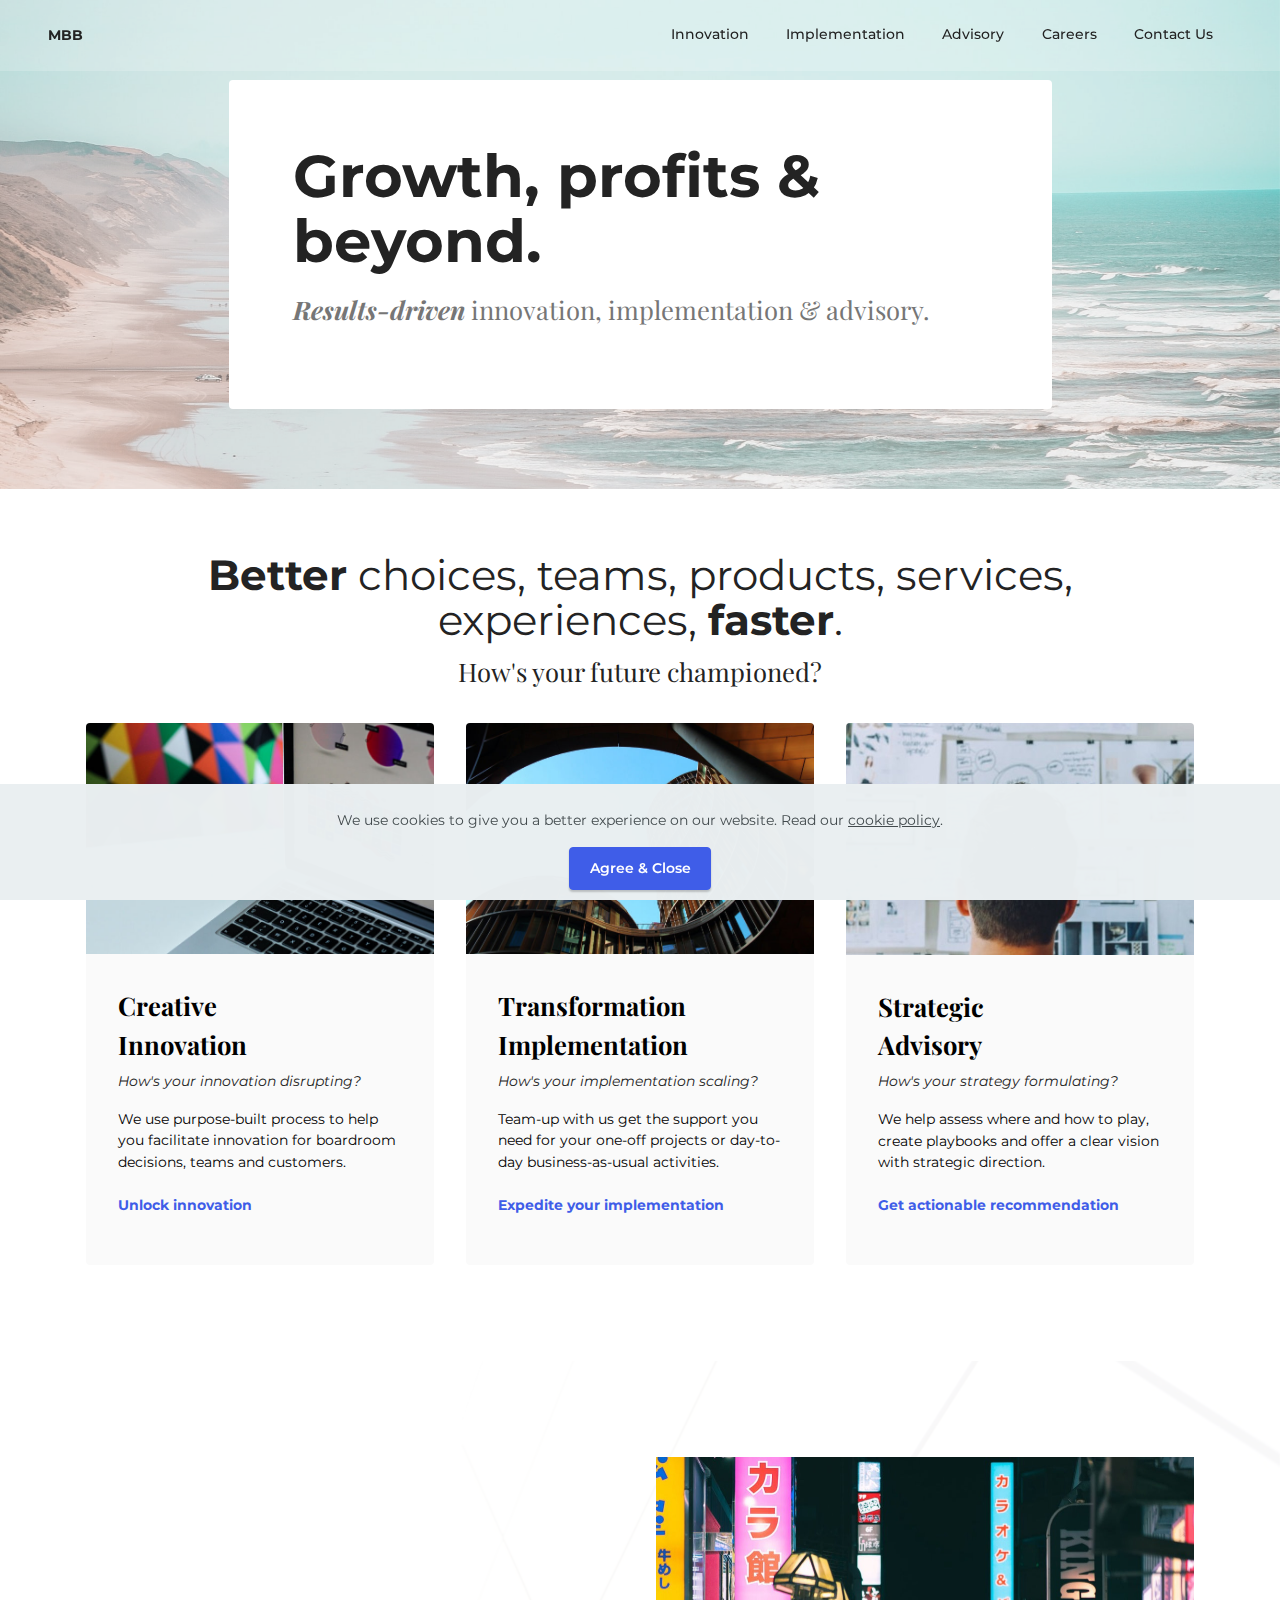
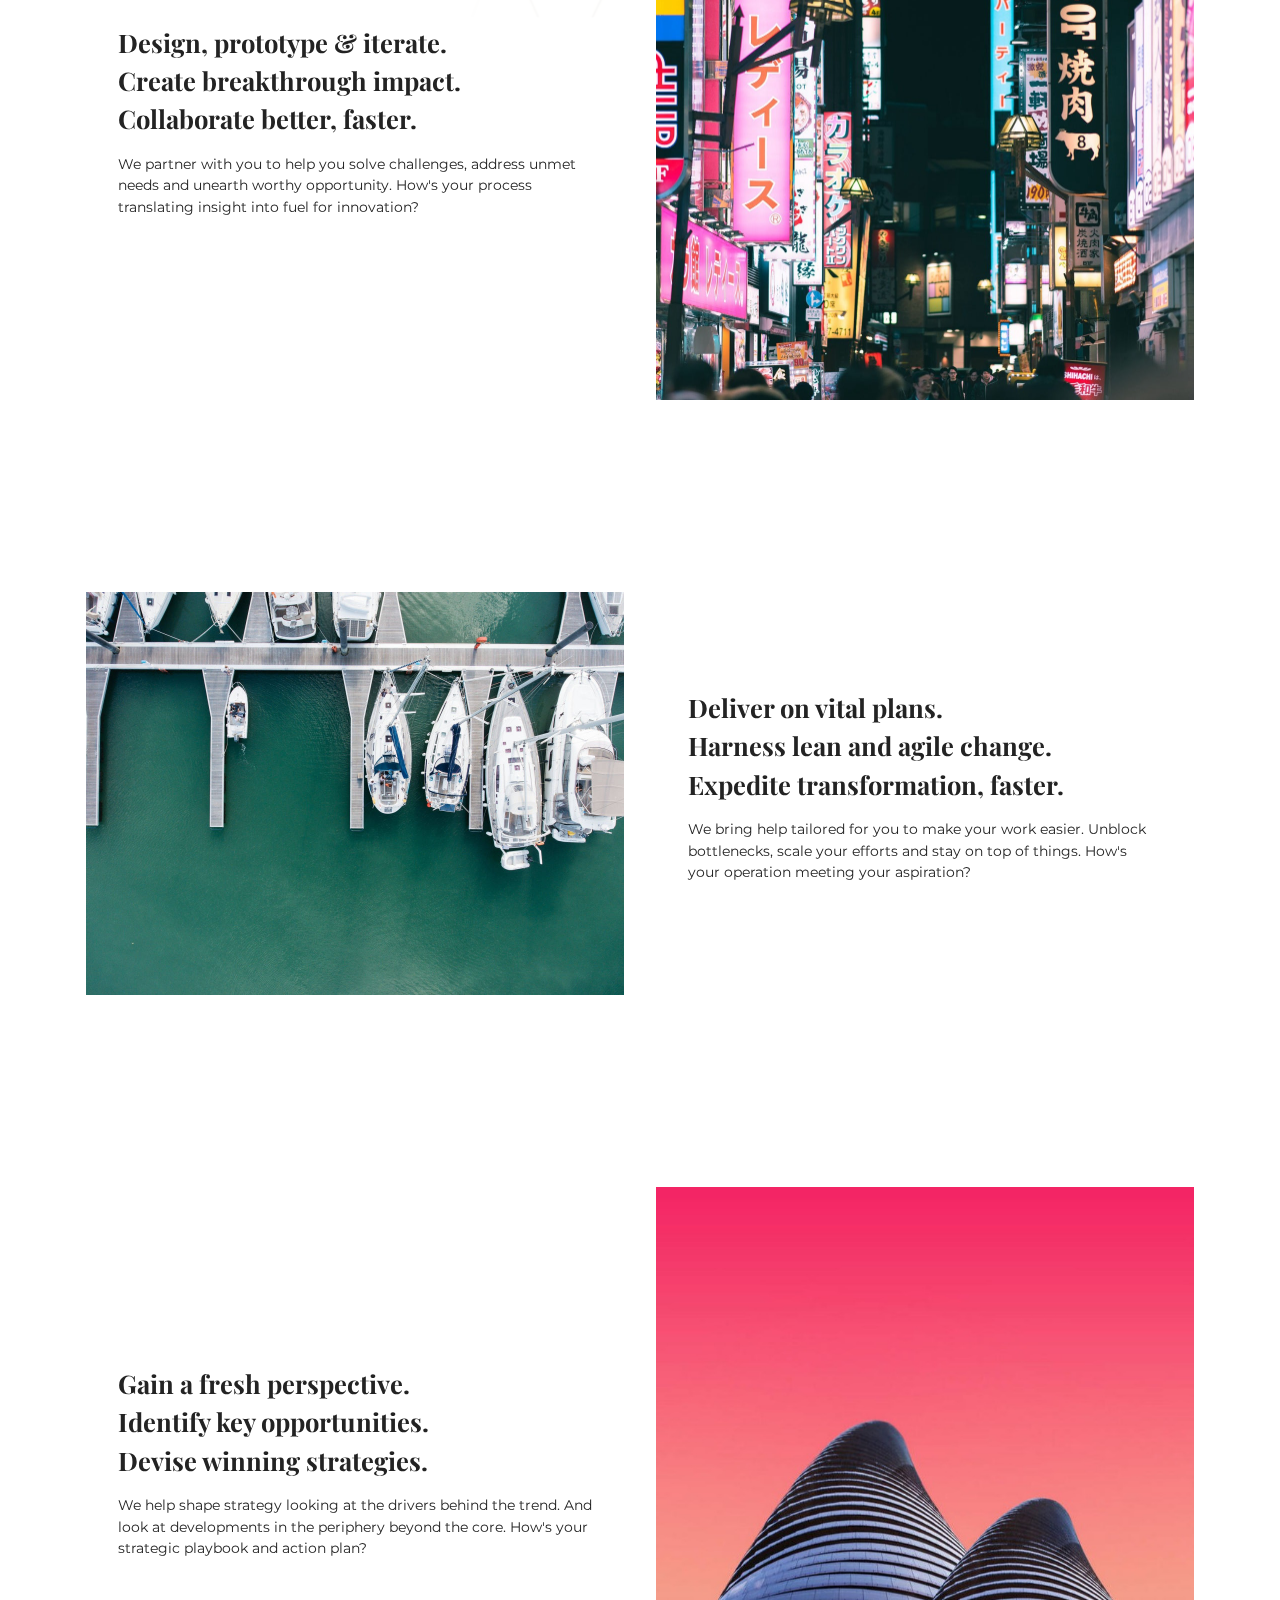
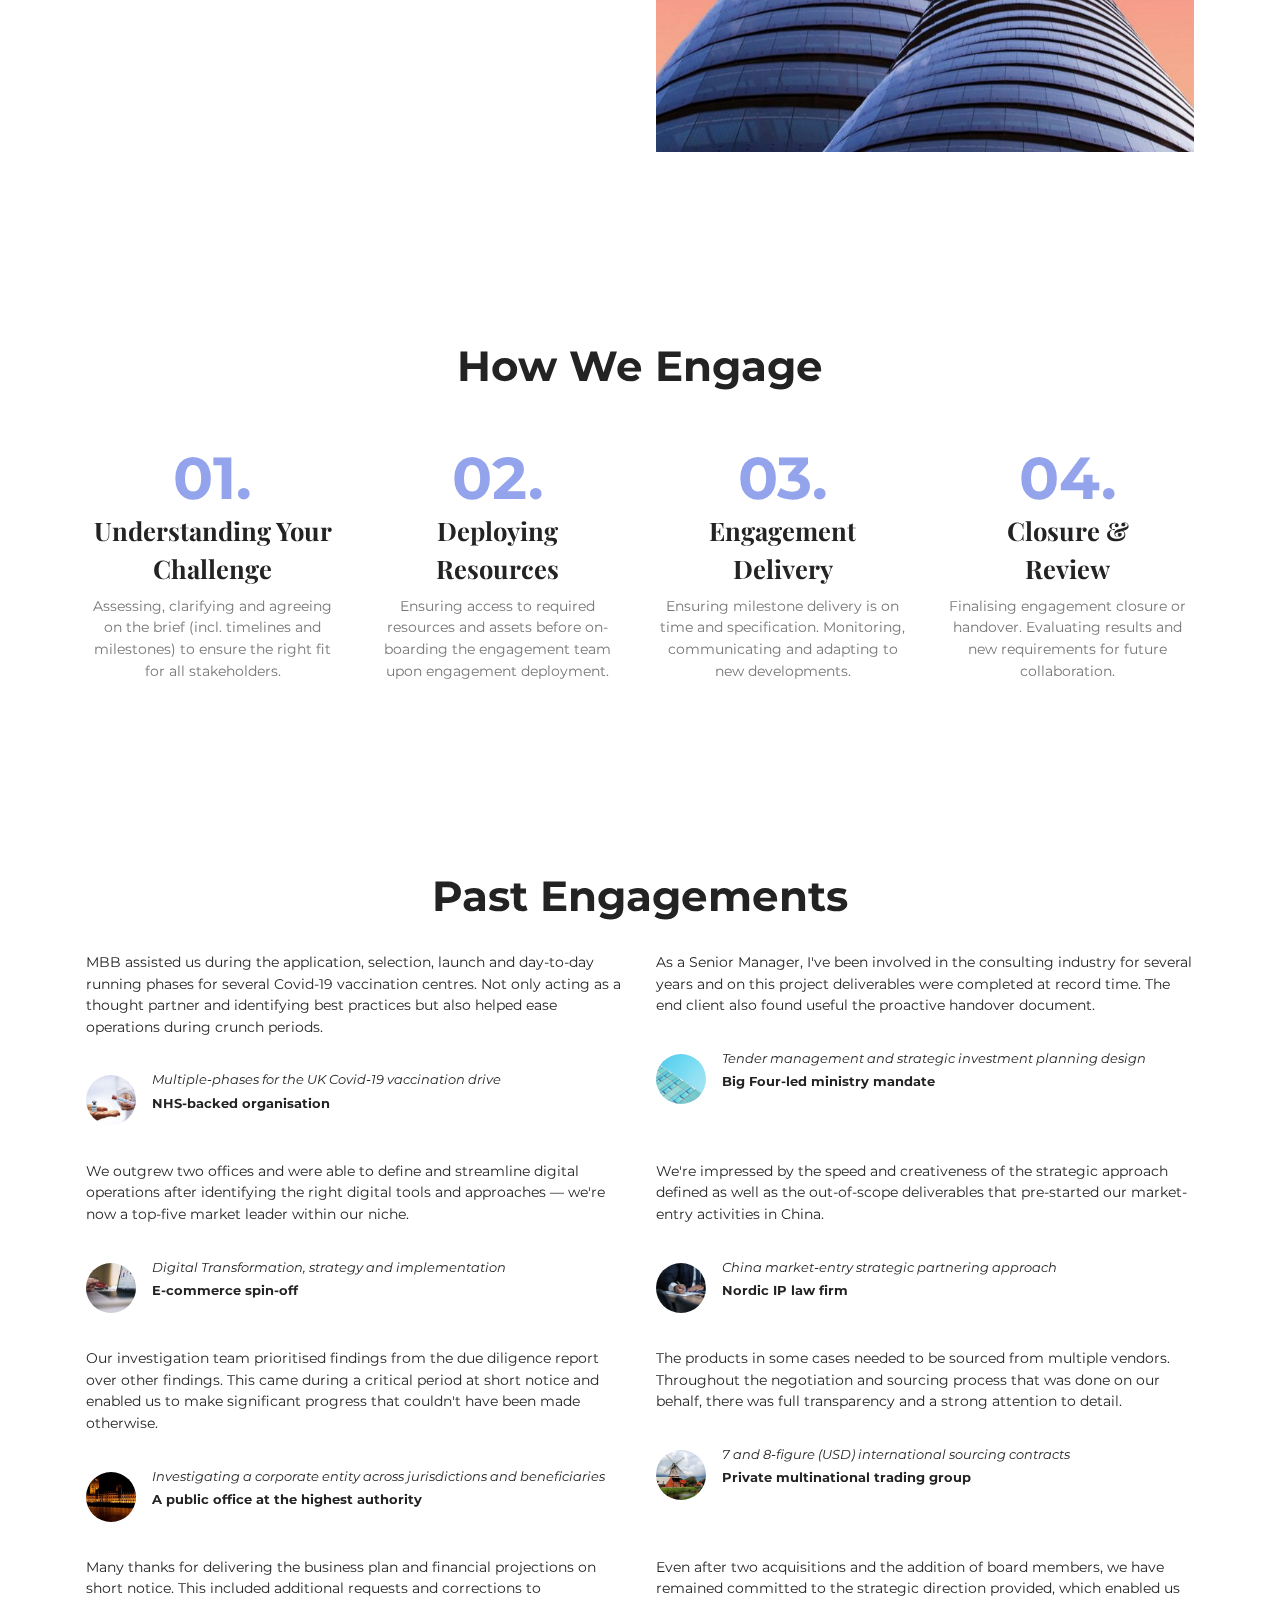
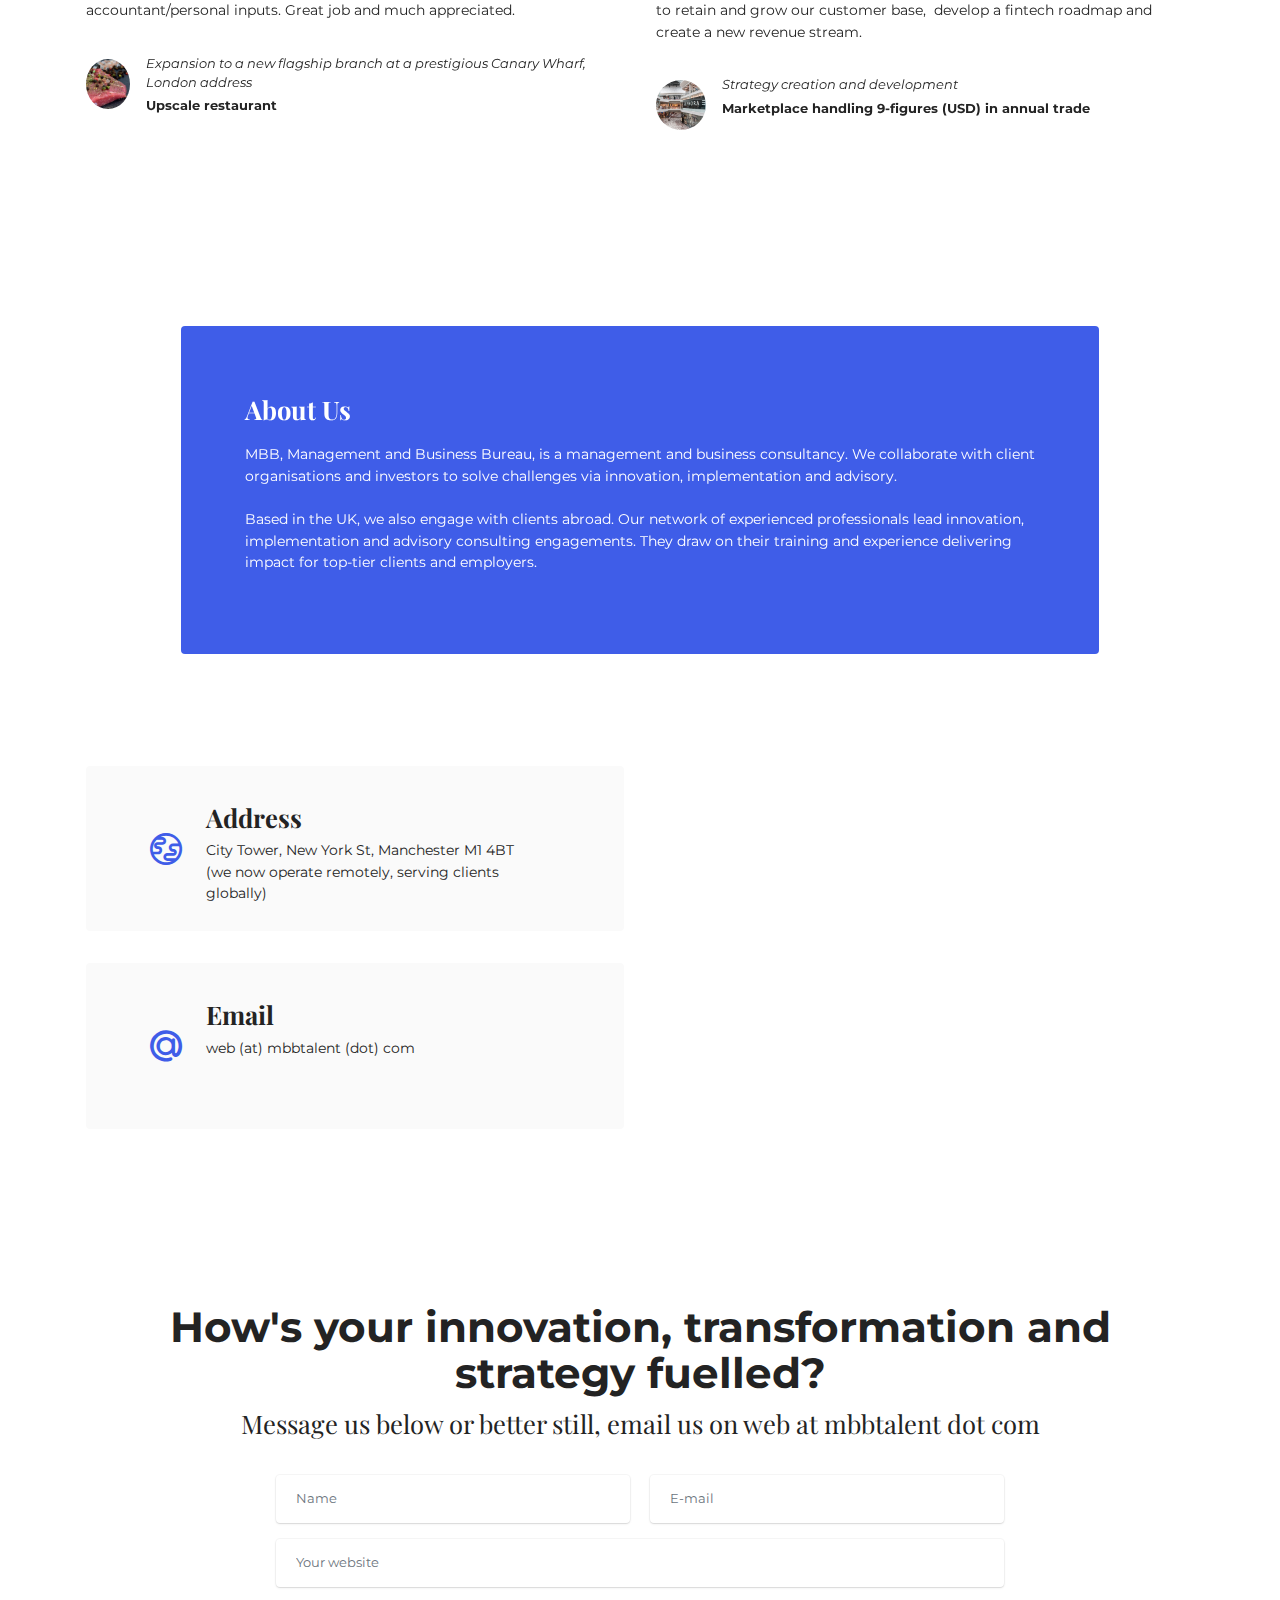
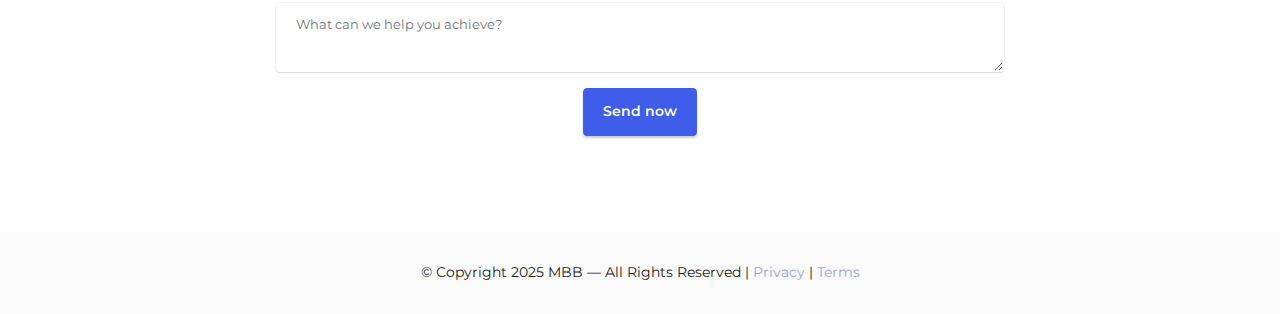
<file: index.html>
<!DOCTYPE html>
<html  >
<head>
  
  <meta charset="UTF-8">
  <meta http-equiv="X-UA-Compatible" content="IE=edge">
  
  <meta name="twitter:card" content="summary_large_image"/>
  <meta name="twitter:image:src" content="assets/images/index-meta.png">
  <meta property="og:image" content="assets/images/index-meta.png">
  <meta name="twitter:title" content="MBB — Strategy | Business | Management | Innovation | Implementation | Advisory | Consultancy">
  <meta name="viewport" content="width=device-width, initial-scale=1, minimum-scale=1">
  <link rel="shortcut icon" href="assets/images/favic-b-180.png" type="image/x-icon">
  <meta name="description" content="Growth, profits & beyond. Solve challenges with results-driven innovation, implementation & advisory.">
  
  
  <title>MBB — Strategy | Business | Management | Innovation | Implementation | Advisory | Consultancy</title>
  <link rel="stylesheet" href="assets/web/assets/mobirise-icons2/mobirise2.css">
  <link rel="stylesheet" href="assets/bootstrap/css/bootstrap.min.css">
  <link rel="stylesheet" href="assets/bootstrap/css/bootstrap-grid.min.css">
  <link rel="stylesheet" href="assets/bootstrap/css/bootstrap-reboot.min.css">
  <link rel="stylesheet" href="assets/parallax/jarallax.css">
  <link rel="stylesheet" href="assets/dropdown/css/style.css">
  <link rel="stylesheet" href="assets/socicon/css/styles.css">
  <link rel="stylesheet" href="assets/theme/css/style.css">
  <link rel="preload" href="https://fonts.googleapis.com/css?family=Montserrat:100,100i,200,200i,300,300i,400,400i,500,500i,600,600i,700,700i,800,800i,900,900i&display=swap" as="style" onload="this.onload=null;this.rel='stylesheet'">
  <noscript><link rel="stylesheet" href="https://fonts.googleapis.com/css?family=Montserrat:100,100i,200,200i,300,300i,400,400i,500,500i,600,600i,700,700i,800,800i,900,900i&display=swap"></noscript>
  <link rel="preload" href="https://fonts.googleapis.com/css?family=Playfair+Display:400,500,600,700,800,900,400i,500i,600i,700i,800i,900i&display=swap" as="style" onload="this.onload=null;this.rel='stylesheet'">
  <noscript><link rel="stylesheet" href="https://fonts.googleapis.com/css?family=Playfair+Display:400,500,600,700,800,900,400i,500i,600i,700i,800i,900i&display=swap"></noscript>
  <link rel="preload" as="style" href="assets/mobirise/css/mbr-additional.css?v=3Pxui2"><link rel="stylesheet" href="assets/mobirise/css/mbr-additional.css?v=3Pxui2" type="text/css">

  
  
  
</head>
<body>
  
  <section data-bs-version="5.1" class="menu menu1 cid-sFx1aBn8Oy" once="menu" id="menu1-b">
    

    <nav class="navbar navbar-dropdown navbar-fixed-top navbar-expand-lg">
        <div class="container-fluid">
            <div class="navbar-brand">
                
                <span class="navbar-caption-wrap"><a class="navbar-caption text-black text-primary display-7" href="index.html#header12-0">MBB</a></span>
            </div>
            <button class="navbar-toggler" type="button" data-toggle="collapse" data-bs-toggle="collapse" data-target="#navbarSupportedContent" data-bs-target="#navbarSupportedContent" aria-controls="navbarNavAltMarkup" aria-expanded="false" aria-label="Toggle navigation">
                <div class="hamburger">
                    <span></span>
                    <span></span>
                    <span></span>
                    <span></span>
                </div>
            </button>
            <div class="collapse navbar-collapse" id="navbarSupportedContent">
                <ul class="navbar-nav nav-dropdown nav-right" data-app-modern-menu="true"><li class="nav-item"><a class="nav-link link text-black text-primary display-7" href="innovation.html#header12-o">Innovation</a></li><li class="nav-item"><a class="nav-link link text-black text-primary display-7" href="implementation.html#header12-11">Implementation</a></li><li class="nav-item"><a class="nav-link link text-black text-primary display-7" href="advisory.html#header12-1d">Advisory</a></li><li class="nav-item"><a class="nav-link link text-black text-primary display-7" href="career.html#header12-1r">Careers</a></li>
                    
                    <li class="nav-item"><a class="nav-link link text-black text-primary display-7" href="index.html#form5-9">Contact Us</a>
                    </li></ul>
                
                
            </div>
        </div>
    </nav>
</section>

<section data-bs-version="5.1" class="header12 cid-sFx0XAOLed mbr-parallax-background" id="header12-0">

    

    <div class="mbr-overlay" style="opacity: 0.3; background-color: rgb(255, 255, 255);">
    </div>
    <div class="container">
        <div class="row justify-content-center">
            <div class="card col-12 col-md-12 col-lg-9">
                <div class="card-wrapper">
                    <div class="card-box align-center">
                        <h1 class="card-title mbr-fonts-style mb-3 display-1"><strong>Growth, profits &amp; beyond.</strong><strong><br></strong></h1>
                        <p class="mbr-text mbr-fonts-style display-5"><strong><em>Results-driven</em></strong> innovation, implementation &amp; advisory.</p>
                        
                    </div>
                </div>
            </div>
        </div>
    </div>
</section>

<section data-bs-version="5.1" class="gallery3 cid-sFx0Y9Z531" id="gallery3-1">
    
    
    <div class="container">
        <div class="mbr-section-head">
            <h4 class="mbr-section-title mbr-fonts-style align-center mb-0 display-2"><strong>Better</strong> choices, teams, products, services, experiences, <strong>faster</strong>.</h4>
            <h5 class="mbr-section-subtitle mbr-fonts-style align-center mb-0 mt-2 display-5">How's your future championed?</h5>
        </div>
        <div class="row mt-4">
            
            <div class="item features-image сol-12 col-md-6 col-lg-4 active">
                <div class="item-wrapper">
                    <div class="item-img">
                        <img src="assets/images/mbr-3-755x503.jpg" alt="" title="" data-slide-to="0" data-bs-slide-to="0">
                    </div>
                    <div class="item-content">
                        <h5 class="item-title mbr-fonts-style display-5"><strong>Creative <br>Innovation</strong></h5>
                        <h6 class="item-subtitle mbr-fonts-style mt-1 display-7">
                            <em>How's your innovation disrupting?</em></h6>
                        <p class="mbr-text mbr-fonts-style mt-3 display-7">We use purpose-built process to help you facilitate innovation for boardroom decisions, teams and customers.<br><br><a href="innovation.html#header12-o" class="text-primary"><strong>Unlock innovation</strong></a></p>
                    </div>
                    
                </div>
            </div><div class="item features-image сol-12 col-md-6 col-lg-4">
                <div class="item-wrapper">
                    <div class="item-img">
                        <img src="assets/images/mbr-755x503.jpg" alt="" data-slide-to="1" data-bs-slide-to="1">
                    </div>
                    <div class="item-content">
                        <h5 class="item-title mbr-fonts-style display-5">
                            <strong>Transformation Implementation</strong></h5>
                        <h6 class="item-subtitle mbr-fonts-style mt-1 display-7">
                            <em>How's your implementation scaling?</em></h6>
                        <p class="mbr-text mbr-fonts-style mt-3 display-7">Team-up with us get the support you need for your one-off projects or day-to-day business-as-usual activities.&nbsp;&nbsp;<br><a href="index.html#gallery3-3" class="text-primary"><strong><br></strong></a><a href="implementation.html#header12-11" class="text-primary"><strong>Expedite your implementation</strong></a></p>
                    </div>
                    
                </div>
            </div><div class="item features-image сol-12 col-md-6 col-lg-4">
                <div class="item-wrapper">
                    <div class="item-img">
                        <a href="advisory.html#header5-20"><img src="assets/images/mbr-1-755x503.jpeg" alt="" data-slide-to="2" data-bs-slide-to="2"></a>
                    </div>
                    <div class="item-content">
                        <h5 class="item-title mbr-fonts-style display-5">
                            <strong>Strategic<br>Advisory</strong></h5>
                        <h6 class="item-subtitle mbr-fonts-style mt-1 display-7">
                            <em>How's your strategy formulating?</em></h6>
                        <p class="mbr-text mbr-fonts-style mt-3 display-7">We help assess where and how to play, create playbooks and offer a clear vision with strategic direction.<br><br><a href="advisory.html#header12-1d" class="text-primary"><strong>Get actionable recommendation</strong></a></p>
                    </div>
                    
                </div>
            </div>
            
            
        </div>
    </div>
</section>

<section data-bs-version="5.1" class="image2 cid-sFx0ZJkaVv mbr-parallax-background" id="image2-2">
    

    <div class="mbr-overlay" style="opacity: 0.9; background-color: rgb(255, 255, 255);">
    </div>

    <div class="container">
        <div class="row align-items-center">
            <div class="col-12 col-lg-6">
                <div class="image-wrapper">
                    <img src="assets/images/mbr-1076x1614.jpeg" alt="innovation">
                    
                </div>
            </div>
            <div class="col-12 col-lg">
                <div class="text-wrapper">
                    <h3 class="mbr-section-title mbr-fonts-style mb-3 display-5">
                        <strong>Design, prototype &amp; iterate.</strong><br><strong>Create breakthrough impact.</strong><br><strong>Collaborate better, faster.</strong></h3>
                    <p class="mbr-text mbr-fonts-style display-7">
                        We partner with you to help you solve challenges, address unmet needs and unearth worthy opportunity. How's your process translating insight into fuel for innovation?</p>
                </div>
            </div>
        </div>
    </div>
</section>

<section data-bs-version="5.1" class="image1 cid-sFx10g23hj mbr-parallax-background" id="image1-3">
    

    <div class="mbr-overlay" style="opacity: 0.9; background-color: rgb(255, 255, 255);">
    </div>

    <div class="container">
        <div class="row align-items-center">
            <div class="col-12 col-lg-6">
                <div class="image-wrapper">
                    <img src="assets/images/mbr-1076x806.jpg" alt="">
                    
                </div>
            </div>
            <div class="col-12 col-lg">
                <div class="text-wrapper">
                    <h3 class="mbr-section-title mbr-fonts-style mb-3 display-5"><strong>Deliver on vital plans.</strong><br><strong>Harness lean and agile change.</strong><br><strong>Expedite transformation, faster.</strong></h3>
                    <p class="mbr-text mbr-fonts-style display-7">
                        We bring help tailored for you to make your work easier. Unblock bottlenecks, scale your efforts and stay on top of things. How's your operation meeting your aspiration?</p>
                </div>
            </div>
        </div>
    </div>
</section>

<section data-bs-version="5.1" class="image2 cid-sFx10QCI1r mbr-parallax-background" id="image2-4">
    

    <div class="mbr-overlay" style="opacity: 0.9; background-color: rgb(255, 255, 255);">
    </div>

    <div class="container">
        <div class="row align-items-center">
            <div class="col-12 col-lg-6">
                <div class="image-wrapper">
                    <img src="assets/images/2-1.jpeg" alt="strategy">
                    
                </div>
            </div>
            <div class="col-12 col-lg">
                <div class="text-wrapper">
                    <h3 class="mbr-section-title mbr-fonts-style mb-3 display-5"><strong>Gain a fresh perspective.</strong><div><strong>Identify key opportunities.</strong></div><div><strong>Devise winning strategies.</strong></div></h3>
                    <p class="mbr-text mbr-fonts-style display-7">
                        We help shape strategy looking at the drivers behind the trend. And look at developments in the periphery beyond the core. How's your strategic playbook and action plan?</p>
                </div>
            </div>
        </div>
    </div>
</section>

<section data-bs-version="5.1" class="features23 cid-sFx14FP98B" id="features23-5">

    

    
    <div class="container">
        <div class="card-wrapper">
            <div class="card-box align-left">
                <h4 class="mbr-section-title mbr-fonts-style display-2">
                    <strong>How We Engage</strong></h4>
                
                
            </div>
        </div>
        <!-- col-12 col-md-6 col-lg-4 -->
        <div class="row justify-content-center content-row mt-4">
            <div class="card p-4 p-md-3 col-md-6 col-lg-3">
                <div class="card-box">
                    <div class="title">
                        <span class="num mbr-fonts-style display-1"><strong>01.</strong></span>
                    </div>
                    <h4 class="card-title mbr-fonts-style display-5"><strong>Understanding Your <br>Challenge</strong></h4>
                    <p class="mbr-text card-text mbr-fonts-style display-7">
                        Assessing, clarifying and agreeing on the brief (incl. timelines and milestones) to ensure the right fit for all stakeholders.</p>
                </div>
            </div>
            <div class="card p-4 p-md-3 col-md-6 col-lg-3">
                <div class="card-box">
                    <div class="title">
                        <span class="num mbr-fonts-style display-1"><strong>02.</strong></span>
                    </div>
                    <h4 class="card-title mbr-fonts-style display-5"><strong>Deploying <br>Resources</strong></h4>
                    <p class="mbr-text card-text mbr-fonts-style display-7">
                        Ensuring access to required resources and assets before on-boarding the engagement team upon engagement deployment.</p>
                </div>
            </div>
            <div class="card p-4 p-md-3 col-md-6 col-lg-3">
                <div class="card-box">
                    <div class="title">
                        <span class="num mbr-fonts-style display-1"><strong>03.</strong></span>
                    </div>
                    <h4 class="card-title mbr-fonts-style display-5"><strong>Engagement <br>Delivery</strong></h4>
                    <p class="mbr-text card-text mbr-fonts-style display-7">
                        Ensuring milestone delivery is on time and specification. Monitoring, communicating and adapting to new developments.</p>
                </div>
            </div>
            <div class="card p-4 p-md-3 col-md-6 col-lg-3">
                <div class="card-box">
                    <div class="title">
                        <span class="num mbr-fonts-style display-1"><strong>04.</strong></span>
                    </div>
                    <h4 class="card-title mbr-fonts-style display-5"><strong>Closure &amp; <br>Review</strong></h4>
                    <p class="mbr-text card-text mbr-fonts-style display-7">
                        Finalising engagement closure or handover.&nbsp;Evaluating results and new requirements for future collaboration.</p>
                </div>
            </div>
            
            
            
            
        </div>
    </div>
</section>

<section data-bs-version="5.1" class="testimonials2 cid-sFx15CJbBA" id="testimonials2-6">
    
    
    <div class="container">
        <h3 class="mbr-section-title mbr-fonts-style align-center mb-4 display-2">
            <strong>Past Engagements</strong></h3>
        <div class="row justify-content-center">
            <div class="card col-12 col-md-6">
                <p class="mbr-text mbr-fonts-style mb-4 display-7">MBB assisted us during the application, selection, launch and day-to-day running phases for several Covid-19 vaccination centres. Not only acting as a thought partner and identifying best practices but also helped ease operations during crunch periods.</p>
                <div class="d-flex mb-md-0 mb-4">
                    <div class="image-wrapper">
                        <img src="assets/images/mbr-100x71.jpg" alt="Vaccination">
                    </div>
                    <div class="text-wrapper">
                        <p class="name mbr-fonts-style mb-1 display-4"><em>Multiple-phases for the UK Covid-19 vaccination drive</em><br></p>
                        <p class="position mbr-fonts-style display-4"><strong>NHS-backed organisation</strong><br></p>
                    </div>
                </div>
            </div>
            <div class="card col-12 col-md-6">
                <p class="mbr-text mbr-fonts-style mb-4 display-7">As a Senior Manager, I've been involved in the consulting industry for several years and on this project deliverables were completed at record time. The end client also found useful the proactive handover document.<br></p>
                <div class="d-flex mb-md-0 mb-4">
                    <div class="image-wrapper">
                        <img src="assets/images/mbr-100x67.jpg" alt="Ministry building">
                    </div>
                    <div class="text-wrapper">
                        <p class="name mbr-fonts-style mb-1 display-4"><em>Tender management and strategic investment planning design</em><br></p>
                        <p class="position mbr-fonts-style display-4"><strong>Big Four-led ministry mandate</strong><br></p>
                    </div>
                </div>
            </div>
        </div>
    </div>
</section>

<section data-bs-version="5.1" class="testimonials2 cid-sFxtQgFbw4" id="testimonials2-2a">
    
    
    <div class="container">
        
        <div class="row justify-content-center">
            <div class="card col-12 col-md-6">
                <p class="mbr-text mbr-fonts-style mb-4 display-7">We outgrew two offices and were able to define and streamline digital operations after identifying the right digital tools and approaches — we're now a top-five market leader within our niche.</p>
                <div class="d-flex mb-md-0 mb-4">
                    <div class="image-wrapper">
                        <img src="assets/images/mbr-3-100x67.jpg" alt="e-commerce client">
                    </div>
                    <div class="text-wrapper">
                        <p class="name mbr-fonts-style mb-1 display-4"><em>Digital Transformation, strategy and implementation</em><br></p>
                        <p class="position mbr-fonts-style display-4"><strong>E-commerce spin-off</strong><br></p>
                    </div>
                </div>
            </div>
            <div class="card col-12 col-md-6">
                <p class="mbr-text mbr-fonts-style mb-4 display-7">We're impressed by the speed and creativeness of the strategic approach defined as well as the out-of-scope deliverables that pre-started our market-entry activities in China.<br></p>
                <div class="d-flex mb-md-0 mb-4">
                    <div class="image-wrapper">
                        <img src="assets/images/mbr-1-100x67.jpg" alt="law firm">
                    </div>
                    <div class="text-wrapper">
                        <p class="name mbr-fonts-style mb-1 display-4"><em>China market-entry strategic partnering approach&nbsp;</em><br></p>
                        <p class="position mbr-fonts-style display-4"><strong>Nordic IP law firm</strong><br></p>
                    </div>
                </div>
            </div>
        </div>
    </div>
</section>

<section data-bs-version="5.1" class="testimonials2 cid-uspvaosam0" id="testimonials2-2d">
    
    
    <div class="container">
        
        <div class="row justify-content-center">
            <div class="card col-12 col-md-6">
                <p class="mbr-text mbr-fonts-style mb-4 display-7">Our investigation team prioritised findings from the due diligence report over other findings.&nbsp;This came during a critical period at short notice and enabled us to make significant progress that couldn't have been made otherwise.<br></p>
                <div class="d-flex mb-md-0 mb-4">
                    <div class="image-wrapper">
                        <img src="assets/images/mbr-1.jpg" alt="pub office">
                    </div>
                    <div class="text-wrapper">
                        <p class="name mbr-fonts-style mb-1 display-4"><em>Investigating a corporate entity across jurisdictions and beneficiaries</em><br></p>
                        <p class="position mbr-fonts-style display-4"><strong>A public office at the highest authority</strong><br></p>
                    </div>
                </div>
            </div>
            <div class="card col-12 col-md-6">
                <p class="mbr-text mbr-fonts-style mb-4 display-7">The products in some cases needed to be sourced from multiple vendors. Throughout the negotiation and sourcing process that was done on our behalf, there was full transparency and a strong attention to detail.<br></p>
                <div class="d-flex mb-md-0 mb-4">
                    <div class="image-wrapper">
                        <img src="assets/images/mbr.jpg" alt="trading co">
                    </div>
                    <div class="text-wrapper">
                        <p class="name mbr-fonts-style mb-1 display-4"><em>7 and 8-figure (USD) international sourcing contracts</em><br></p>
                        <p class="position mbr-fonts-style display-4"><strong>Private multinational trading group</strong><br></p>
                    </div>
                </div>
            </div>
        </div>
    </div>
</section>

<section data-bs-version="5.1" class="testimonials2 cid-usrGBuYqU4" id="testimonials2-2e">
    
    
    <div class="container">
        
        <div class="row justify-content-center">
            <div class="card col-12 col-md-6">
                <p class="mbr-text mbr-fonts-style mb-4 display-7">Many thanks for delivering the business plan and financial projections on short notice. This included additional requests and corrections to accountant/personal inputs. Great job and much appreciated.</p>
                <div class="d-flex mb-md-0 mb-4">
                    <div class="image-wrapper">
                        <img src="assets/images/mbr-5.jpg" alt="upscale restaurant">
                    </div>
                    <div class="text-wrapper">
                        <p class="name mbr-fonts-style mb-1 display-4"><em>Expansion to a new flagship branch at a prestigious Canary Wharf, London address</em><br></p>
                        <p class="position mbr-fonts-style display-4"><strong>Upscale restaurant</strong><br></p>
                    </div>
                </div>
            </div>
            <div class="card col-12 col-md-6">
                <p class="mbr-text mbr-fonts-style mb-4 display-7">Even after two acquisitions and the addition of board members, we have remained committed to the strategic direction provided, which enabled us to retain and grow our customer base,&nbsp; develop a fintech roadmap and create a new revenue stream.<br></p>
                <div class="d-flex mb-md-0 mb-4">
                    <div class="image-wrapper">
                        <img src="assets/images/mbr-4.jpg" alt="marketplace">
                    </div>
                    <div class="text-wrapper">
                        <p class="name mbr-fonts-style mb-1 display-4"><em>Strategy creation and development</em><br></p>
                        <p class="position mbr-fonts-style display-4"><strong>Marketplace handling 9-figures (USD) in annual trade</strong><br></p>
                    </div>
                </div>
            </div>
        </div>
    </div>
</section>

<section data-bs-version="5.1" class="content15 cid-sFx16tr1L9" id="content15-7">

    

    
    <div class="container">
        <div class="row justify-content-center">
            <div class="card col-md-12 col-lg-10">
                <div class="card-wrapper">
                    <div class="card-box align-left">
                        <h4 class="card-title mbr-fonts-style mbr-white mb-3 display-5">
                            <strong>About Us</strong></h4>
                        <p class="mbr-text mbr-fonts-style display-7">MBB, Management and Business Bureau, is a management and business consultancy. We collaborate with client organisations and investors to solve challenges via innovation, implementation and advisory.<br><br>Based in the UK, we also engage with clients abroad. Our network of experienced professionals lead innovation, implementation and advisory consulting engagements. They&nbsp;draw on their training and experience delivering impact for top-tier clients and employers.</p>
                        
                    </div>
                </div>
            </div>
        </div>
    </div>
</section>

<section data-bs-version="5.1" class="contacts3 map1 cid-sFx16YYyhr" id="contacts3-8">

    
    
    <div class="container">
        
        <div class="row justify-content-center mt-4">
            <div class="card col-12 col-md-6">
                <div class="card-wrapper">
                    <div class="image-wrapper">
                        <span class="mbr-iconfont mobi-mbri-globe mobi-mbri"></span>
                    </div>
                    <div class="text-wrapper">
                        <h6 class="card-title mbr-fonts-style mb-1 display-5">
                            <strong>Address</strong>
                        </h6>
                        <p class="mbr-text mbr-fonts-style display-7">City Tower, New York St, Manchester M1 4BT<br>(we now operate remotely, serving clients globally)</p>
                    </div>
                </div>
                <div class="card-wrapper">
                    <div class="image-wrapper">
                        <span class="mbr-iconfont socicon-mailru socicon"></span>
                    </div>
                    <div class="text-wrapper">
                        <h6 class="card-title mbr-fonts-style mb-1 display-5"><strong>Email</strong></h6>
                        <p class="mbr-text mbr-fonts-style display-7">web (at) mbbtalent (dot) com<br></p>
                    </div>
                </div>
            </div>
            <div class="map-wrapper col-12 col-md-6">
                <div class="google-map"><iframe frameborder="0" style="border:0" src="https://www.google.com/maps/embed/v1/place?key=AIzaSyB7QWkvlxV39ZsyKvhZRjPGVqlJFvxxNkw&amp;q=City Tower, Manchester, M1 4BT" allowfullscreen=""></iframe></div>
            </div>
        </div>
    </div>
</section>

<section data-bs-version="5.1" class="form5 cid-sFx18kP2FW" id="form5-9">
    
    
    <div class="container">
        <div class="mbr-section-head">
            <h3 class="mbr-section-title mbr-fonts-style align-center mb-0 display-2"><strong>How's your innovation, transformation and strategy fuelled?</strong></h3>
            <h4 class="mbr-section-subtitle mbr-fonts-style align-center mb-0 mt-2 display-5">Message us below or better still, email us on web at mbbtalent dot com</h4>
        </div>
        <div class="row justify-content-center mt-4">
            <div class="col-lg-8 mx-auto mbr-form" data-form-type="formoid">
                <form action="https://mobirise.eu/" method="POST" class="mbr-form form-with-styler" data-form-title="Form Name"><input type="hidden" name="email" data-form-email="true" value="bonO+0cRkj8PSZjkF7RYMulTJ3BU1m2GUsVPOqWENfQHBRql26h6EjZF7sVsXPOZRfe6H0/V+NRjsAAMQ1Irw6VNOBMxLLEN5YFkNaiznXzb/hk5bBD5lYUfbryu+tpH">
                    <div class="row">
                        <div hidden="hidden" data-form-alert="" class="alert alert-success col-12">Thank you for contacting us. We hope to be in touch very soon.</div>
                        <div hidden="hidden" data-form-alert-danger="" class="alert alert-danger col-12">Oops...! some
                            problem!</div>
                    </div>
                    <div class="dragArea row">
                        <div class="col-md col-sm-12 form-group mb-3" data-for="name">
                            <input type="text" name="name" placeholder="Name" data-form-field="name" required="required" class="form-control" value="" id="name-form5-9">
                        </div>
                        <div class="col-md col-sm-12 form-group mb-3" data-for="email">
                            <input type="email" name="email" placeholder="E-mail" data-form-field="email" required="required" class="form-control" value="" id="email-form5-9">
                        </div>
                        <div class="col-12 form-group mb-3" data-for="url">
                            <input type="url" name="url" placeholder="Your website" data-form-field="url" class="form-control" value="" id="url-form5-9">
                        </div>
                        <div class="col-12 form-group mb-3" data-for="textarea">
                            <textarea name="textarea" placeholder="What can we help you achieve?" data-form-field="textarea" required="required" class="form-control" id="textarea-form5-9"></textarea>
                        </div>
                        <div class="col-lg-12 col-md-12 col-sm-12 align-center mbr-section-btn"><button type="submit" class="btn btn-danger display-7">Send now</button></div>
                    </div>
                </form>
            </div>
        </div>
    </div>
</section>

<section data-bs-version="5.1" class="footer7 cid-sFx199iwwL" once="footers" id="footer7-a">

    

    

    <div class="container">
        <div class="media-container-row align-center mbr-white">
            <div class="col-12">
                <p class="mbr-text mb-0 mbr-fonts-style display-7">
                    © Copyright 2025 MBB — All Rights Reserved | <a href="privacy.html#content5-25" class="text-warning text-primary">Privacy</a> | <a href="terms.html#content5-29" class="text-warning text-primary">Terms</a></p>
            </div>
        </div>
    </div>
</section><section><a href="https://mobiri.se"></a><a href="https://mobiri.se"></a></section><script src="assets/bootstrap/js/bootstrap.bundle.min.js"></script>  <script src="assets/parallax/jarallax.js"></script>  <script src="assets/web/assets/cookies-alert-plugin/cookies-alert-core.js"></script>  <script src="assets/web/assets/cookies-alert-plugin/cookies-alert-script.js"></script>  <script src="assets/smoothscroll/smooth-scroll.js"></script>  <script src="assets/ytplayer/index.js"></script>  <script src="assets/dropdown/js/navbar-dropdown.js"></script>  <script src="assets/theme/js/script.js"></script>  <script src="assets/formoid/formoid.min.js"></script>  
  
  
<input name="cookieData" type="hidden" data-cookie-cookiesAlertType='false' data-cookie-customDialogSelector='null' data-cookie-colorText='#424a4d' data-cookie-colorBg='rgb(234, 239, 241)' data-cookie-opacityOverlay='80' data-cookie-bgOpacity='99' data-cookie-textButton='Agree & Close' data-cookie-rejectText='Reject' data-cookie-colorButton='#3f5de8' data-cookie-rejectColor='#ffffff' data-cookie-colorLink='#424a4d' data-cookie-underlineLink='true' data-cookie-text="We use cookies to give you a better experience on our website. Read our <a href='privacy.html'>cookie policy</a>.">
  </body>
</html>
</file>
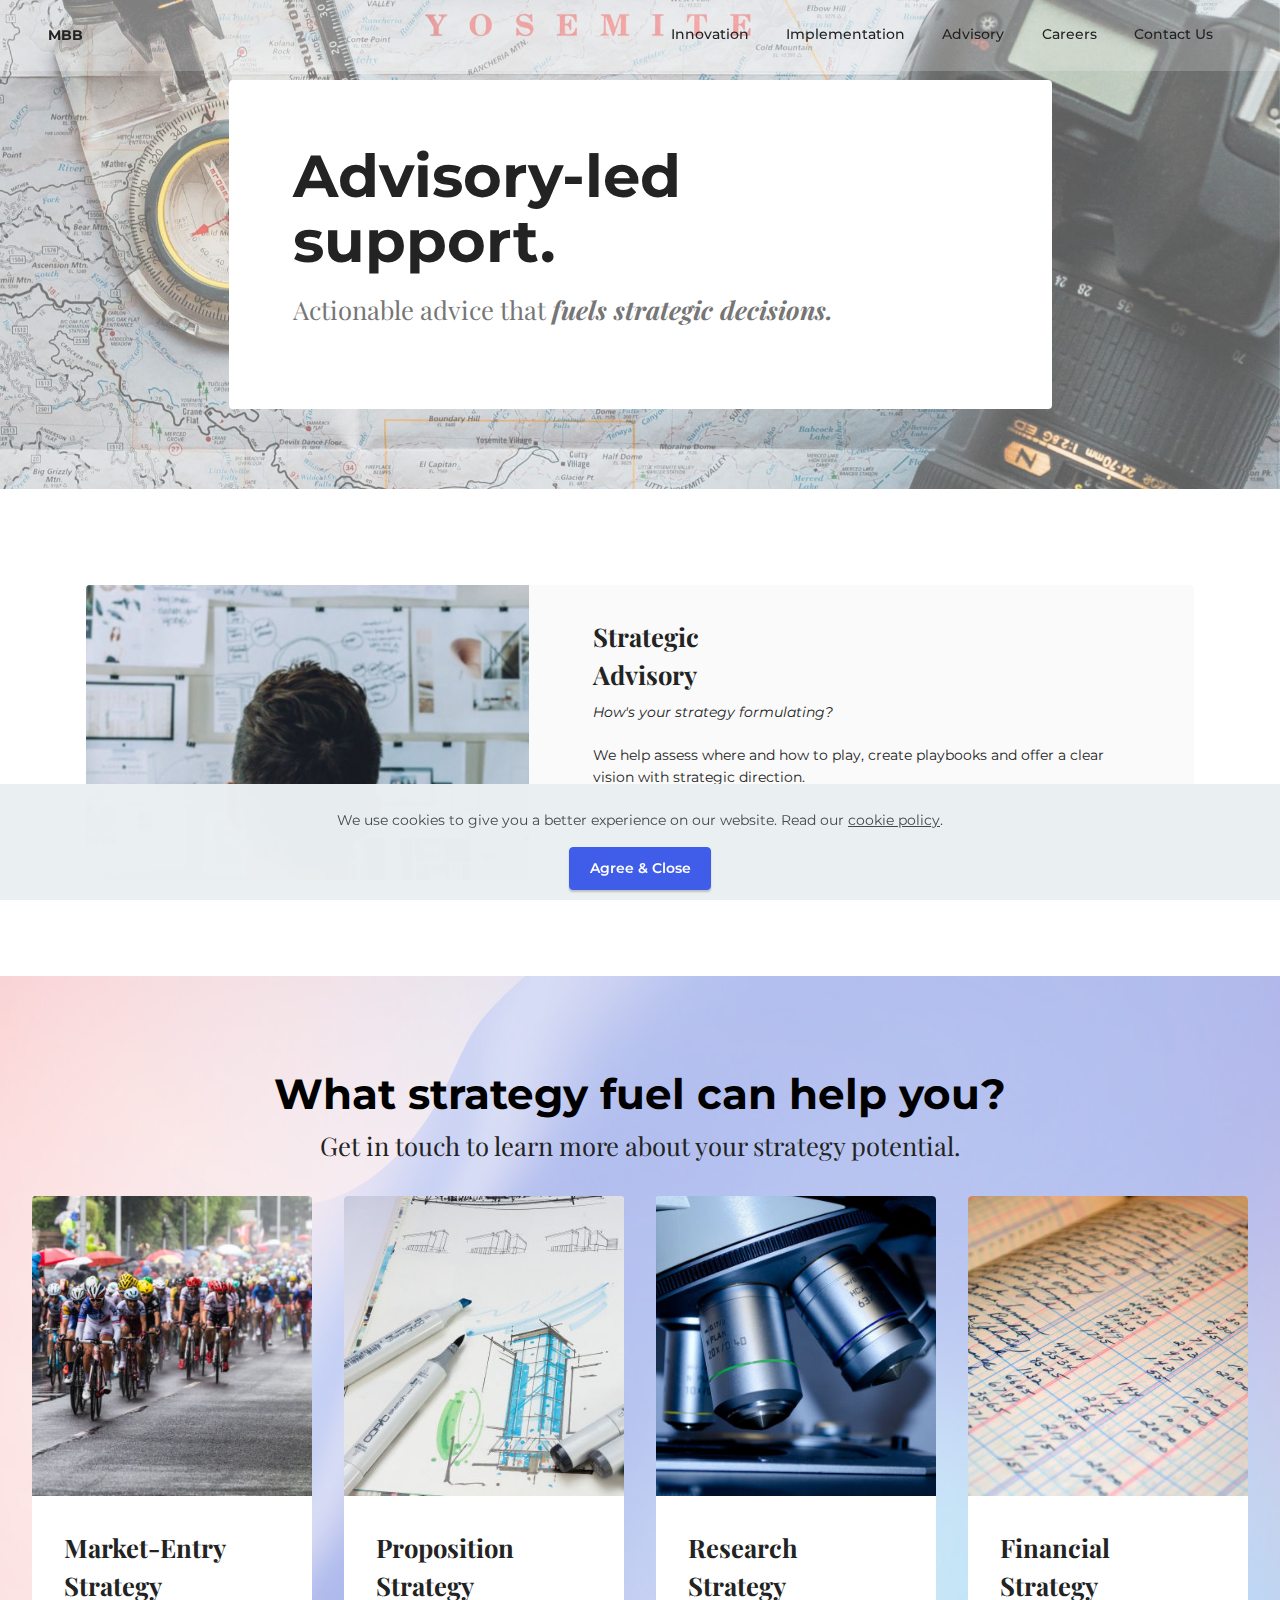
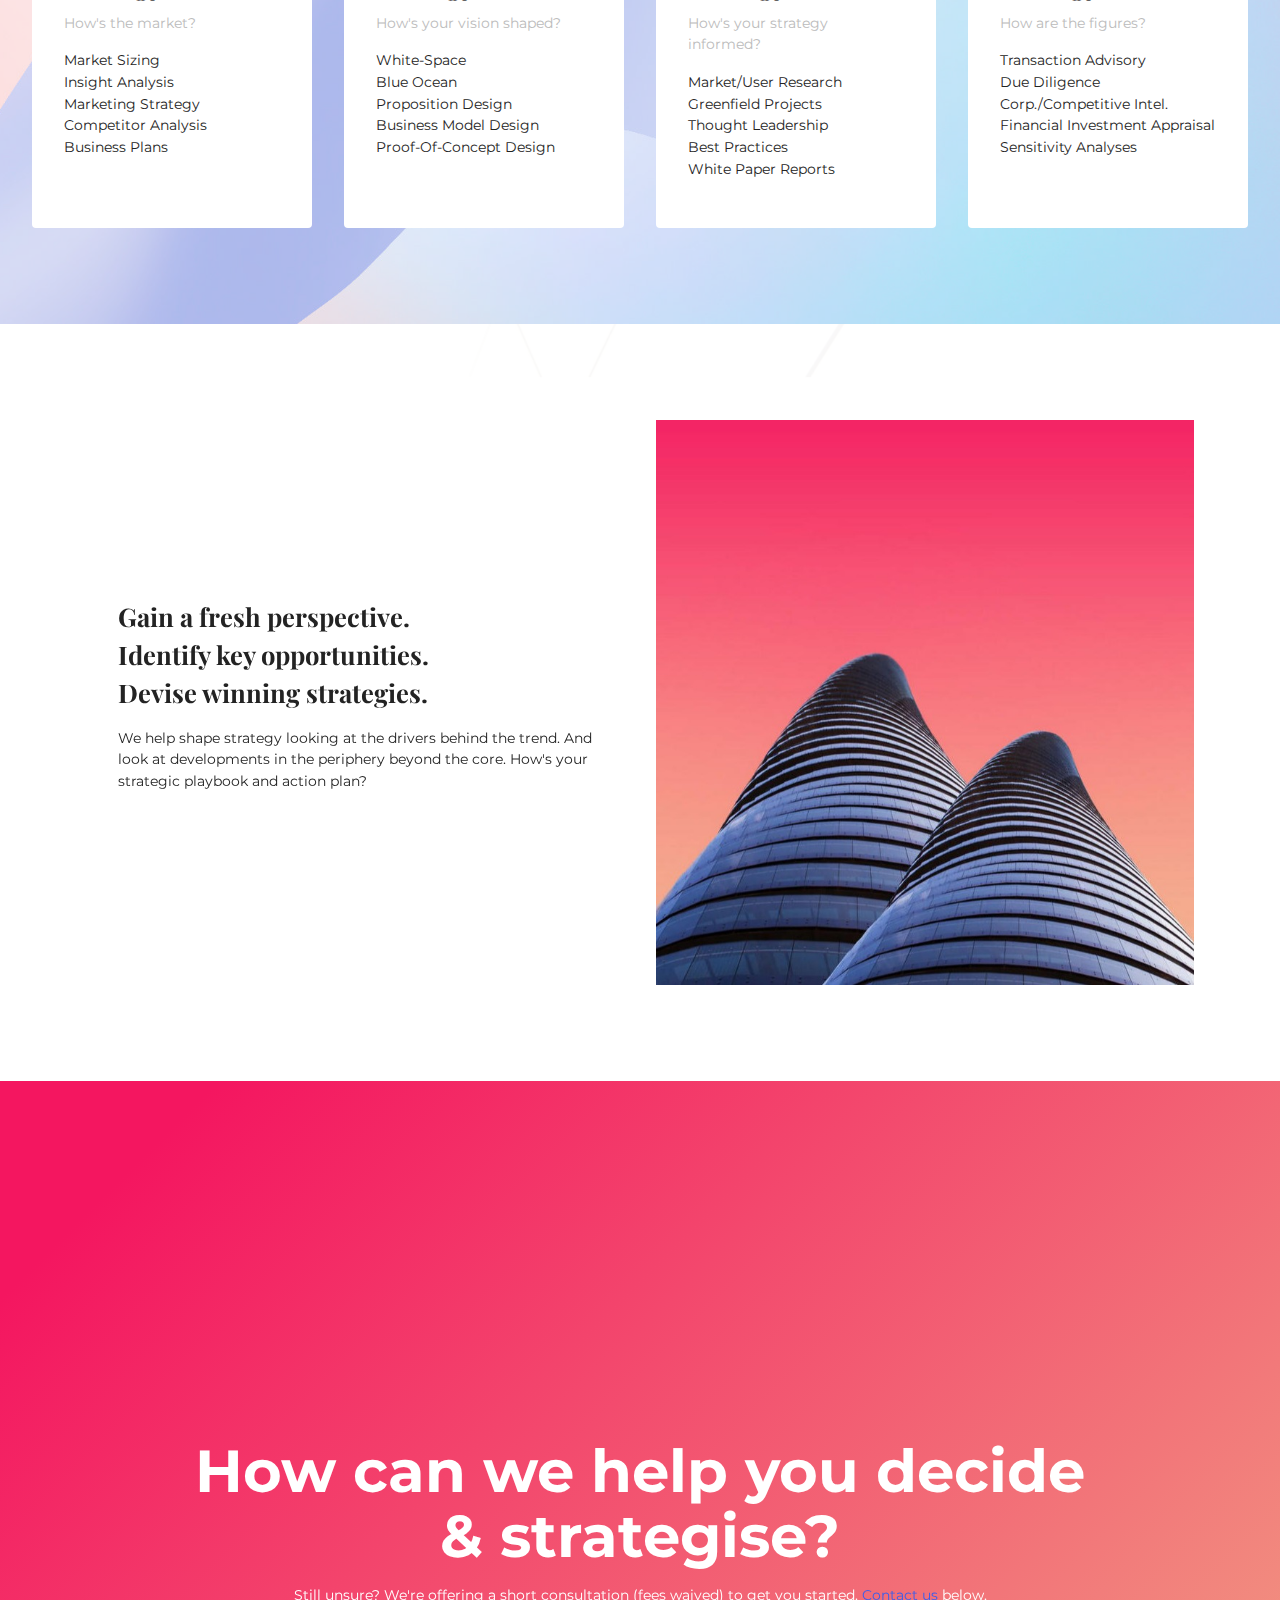
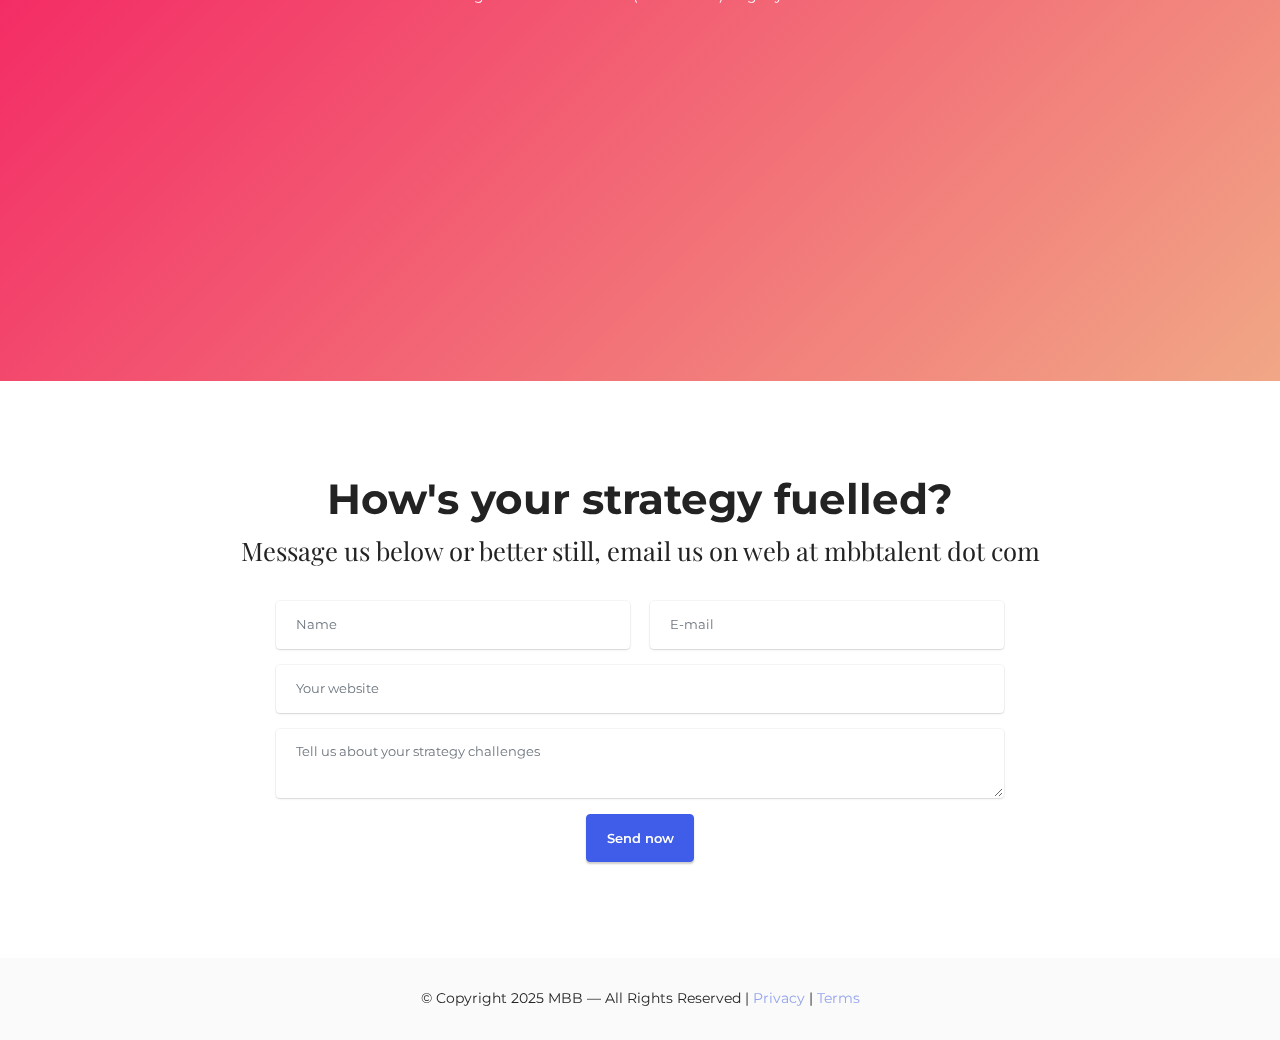
<file: advisory.html>
<!DOCTYPE html>
<html  >
<head>
  
  <meta charset="UTF-8">
  <meta http-equiv="X-UA-Compatible" content="IE=edge">
  
  <meta name="twitter:card" content="summary_large_image"/>
  <meta name="twitter:image:src" content="assets/images/advisory-meta.png">
  <meta property="og:image" content="assets/images/advisory-meta.png">
  <meta name="twitter:title" content="Advisory">
  <meta name="viewport" content="width=device-width, initial-scale=1, minimum-scale=1">
  <link rel="shortcut icon" href="assets/images/favic-b-180.png" type="image/x-icon">
  <meta name="description" content="Advisory-led support. Actionable advice that fuels strategic decisions.">
  
  
  <title>Advisory</title>
  <link rel="stylesheet" href="assets/bootstrap/css/bootstrap.min.css">
  <link rel="stylesheet" href="assets/bootstrap/css/bootstrap-grid.min.css">
  <link rel="stylesheet" href="assets/bootstrap/css/bootstrap-reboot.min.css">
  <link rel="stylesheet" href="assets/parallax/jarallax.css">
  <link rel="stylesheet" href="assets/dropdown/css/style.css">
  <link rel="stylesheet" href="assets/socicon/css/styles.css">
  <link rel="stylesheet" href="assets/theme/css/style.css">
  <link rel="preload" href="https://fonts.googleapis.com/css?family=Montserrat:100,100i,200,200i,300,300i,400,400i,500,500i,600,600i,700,700i,800,800i,900,900i&display=swap" as="style" onload="this.onload=null;this.rel='stylesheet'">
  <noscript><link rel="stylesheet" href="https://fonts.googleapis.com/css?family=Montserrat:100,100i,200,200i,300,300i,400,400i,500,500i,600,600i,700,700i,800,800i,900,900i&display=swap"></noscript>
  <link rel="preload" href="https://fonts.googleapis.com/css?family=Playfair+Display:400,500,600,700,800,900,400i,500i,600i,700i,800i,900i&display=swap" as="style" onload="this.onload=null;this.rel='stylesheet'">
  <noscript><link rel="stylesheet" href="https://fonts.googleapis.com/css?family=Playfair+Display:400,500,600,700,800,900,400i,500i,600i,700i,800i,900i&display=swap"></noscript>
  <link rel="preload" as="style" href="assets/mobirise/css/mbr-additional.css?v=gfUtyR"><link rel="stylesheet" href="assets/mobirise/css/mbr-additional.css?v=gfUtyR" type="text/css">

  
  
  
</head>
<body>
  
  <section data-bs-version="5.1" class="menu menu1 cid-sFxnNnD5bv" once="menu" id="menu1-16">
    

    <nav class="navbar navbar-dropdown navbar-fixed-top navbar-expand-lg">
        <div class="container-fluid">
            <div class="navbar-brand">
                
                <span class="navbar-caption-wrap"><a class="navbar-caption text-black text-primary display-7" href="index.html#header12-0">MBB</a></span>
            </div>
            <button class="navbar-toggler" type="button" data-toggle="collapse" data-bs-toggle="collapse" data-target="#navbarSupportedContent" data-bs-target="#navbarSupportedContent" aria-controls="navbarNavAltMarkup" aria-expanded="false" aria-label="Toggle navigation">
                <div class="hamburger">
                    <span></span>
                    <span></span>
                    <span></span>
                    <span></span>
                </div>
            </button>
            <div class="collapse navbar-collapse" id="navbarSupportedContent">
                <ul class="navbar-nav nav-dropdown nav-right" data-app-modern-menu="true"><li class="nav-item"><a class="nav-link link text-black text-primary display-7" href="innovation.html#header12-o">Innovation</a></li><li class="nav-item"><a class="nav-link link text-black text-primary display-7" href="implementation.html#header12-11">Implementation</a></li><li class="nav-item"><a class="nav-link link text-black text-primary display-7" href="advisory.html#header12-1d">Advisory</a></li><li class="nav-item"><a class="nav-link link text-black text-primary display-7" href="career.html#header12-1r">Careers</a></li>
                    
                    <li class="nav-item"><a class="nav-link link text-black text-primary display-7" href="index.html#form5-9">Contact Us</a>
                    </li></ul>
                
                
            </div>
        </div>
    </nav>
</section>

<section data-bs-version="5.1" class="header12 cid-sFxnUlXlj8 mbr-parallax-background" id="header12-1d">

    

    <div class="mbr-overlay" style="opacity: 0.3; background-color: rgb(255, 255, 255);">
    </div>
    <div class="container">
        <div class="row justify-content-center">
            <div class="card col-12 col-md-12 col-lg-9">
                <div class="card-wrapper">
                    <div class="card-box align-center">
                        <h1 class="card-title mbr-fonts-style mb-3 display-1"><div><strong>Advisory-led <br>support.</strong></div></h1>
                        <p class="mbr-text mbr-fonts-style display-5">Actionable advice that&nbsp;<strong><em>fuels strategic decisions.</em></strong><br></p>
                        
                    </div>
                </div>
            </div>
        </div>
    </div>
</section>

<section data-bs-version="5.1" class="features8 cid-sFxnVSvylB" xmlns="http://www.w3.org/1999/html" id="features9-1e">
    
    

    

    <div class="container">
        <div class="card">
            <div class="card-wrapper">
                <div class="row align-items-center">
                    <div class="col-12 col-md-5">
                        <div class="image-wrapper">
                            <img src="assets/images/mbr-1-755x503.jpeg" alt="strategy">
                        </div>
                    </div>
                    <div class="col-12 col-md">
                        <div class="card-box">
                            <div class="row">
                                <div class="col-md">
                                    <h6 class="card-title mbr-fonts-style display-5"><strong>Strategic</strong><div><strong>Advisory</strong></div></h6>
                                    <p class="mbr-text mbr-fonts-style display-7"><em>How's your strategy formulating?<br></em><br>We help assess where and how to play, create playbooks and offer a clear vision with strategic direction.<br><strong><a href="page1.html#features4-m" class="text-primary"><br></a></strong><a href="advisory.html#features4-1f" class="text-primary"><strong>Get actionable recommendation</strong></a><br>
                                    </p>
                                </div>
                                
                                <div></div>
                            </div>
                        </div>
                    </div>
                </div>
            </div>
        </div>
        
        
    </div>
</section>

<section data-bs-version="5.1" class="features4 cid-sFxnWWKfPt" id="features4-1f">
    
    <div class="mbr-overlay"></div>
    <div class="container-fluid">
        <div class="mbr-section-head">
            <h4 class="mbr-section-title mbr-fonts-style align-center mb-0 display-2"><strong>What strategy fuel can help you?</strong></h4>
            <h5 class="mbr-section-subtitle mbr-fonts-style align-center mb-0 mt-2 display-5">Get in touch to learn more about your strategy potential.</h5>
        </div>
        <div class="row mt-4">
            <div class="item features-image сol-12 col-md-6 col-lg-3">
                <div class="item-wrapper">
                    <div class="item-img">
                        <img src="assets/images/mbr-7-550x367.jpg" alt="" title="">
                    </div>
                    <div class="item-content">
                        <h5 class="item-title mbr-fonts-style display-5"><strong>Market-Entry</strong><br><strong>Strategy</strong><br></h5>
                        <h6 class="item-subtitle mbr-fonts-style mt-1 display-7">How's the market?</h6>
                        <p class="mbr-text mbr-fonts-style mt-3 display-7">Market Sizing<br>Insight Analysis<br>    Marketing Strategy<br>    Competitor Analysis<br>Business Plans</p>
                    </div>
                    
                </div>
            </div>
            <div class="item features-image сol-12 col-md-6 col-lg-3">
                <div class="item-wrapper">
                    <div class="item-img">
                        <img src="assets/images/mbr-8-550x367.jpg" alt="" title="">
                    </div>
                    <div class="item-content">
                        <h5 class="item-title mbr-fonts-style display-5"><strong>Proposition</strong><br><strong>Strategy</strong></h5>
                        <h6 class="item-subtitle mbr-fonts-style mt-1 display-7">How's your vision shaped?</h6>
                        <p class="mbr-text mbr-fonts-style mt-3 display-7">White-Space<br>Blue Ocean<br>Proposition Design<br>Business Model Design<br>Proof-Of-Concept Design</p>
                    </div>
                    
                </div>
            </div>
            <div class="item features-image сol-12 col-md-6 col-lg-3">
                <div class="item-wrapper">
                    <div class="item-img">
                        <img src="assets/images/mbr-1-550x364.jpg" alt="" title="">
                    </div>
                    <div class="item-content">
                        <h5 class="item-title mbr-fonts-style display-5"><strong>Research </strong><br><strong>Strategy</strong></h5>
                        <h6 class="item-subtitle mbr-fonts-style mt-1 display-7">How's your strategy informed?</h6>
                        <p class="mbr-text mbr-fonts-style mt-3 display-7">Market/User Research<br>Greenfield Projects<br>Thought Leadership<br>Best Practices<br>White Paper Reports<br></p>
                    </div>
                    
                </div>
            </div><div class="item features-image сol-12 col-md-6 col-lg-3">
                <div class="item-wrapper">
                    <div class="item-img">
                        <img src="assets/images/mbr-632x420.jpg" alt="" title="">
                    </div>
                    <div class="item-content">
                        <h5 class="item-title mbr-fonts-style display-5"><strong>Financial </strong><br><strong>Strategy</strong></h5>
                        <h6 class="item-subtitle mbr-fonts-style mt-1 display-7">How are the figures?</h6>
                        <p class="mbr-text mbr-fonts-style mt-3 display-7">Transaction Advisory<br>Due Diligence<br>Corp./Competitive Intel.<br>Financial Investment Appraisal<br>Sensitivity Analyses<br></p>
                    </div>
                    
                </div>
            </div>

        </div>
    </div>
</section>

<section data-bs-version="5.1" class="image2 cid-sFxo48WSHt mbr-parallax-background" id="image2-1g">
    

    <div class="mbr-overlay" style="opacity: 0.9; background-color: rgb(255, 255, 255);">
    </div>

    <div class="container">
        <div class="row align-items-center">
            <div class="col-12 col-lg-6">
                <div class="image-wrapper">
                    <img src="assets/images/2-1.jpeg" alt="strategy">
                    
                </div>
            </div>
            <div class="col-12 col-lg">
                <div class="text-wrapper">
                    <h3 class="mbr-section-title mbr-fonts-style mb-3 display-5"><strong>Gain a fresh perspective.</strong><div><strong>Identify key opportunities.</strong></div><div><strong>Devise winning strategies.</strong></div></h3>
                    <p class="mbr-text mbr-fonts-style display-7">
                        We help shape strategy looking at the drivers behind the trend. And look at developments in the periphery beyond the core. How's your strategic playbook and action plan?</p>
                </div>
            </div>
        </div>
    </div>
</section>

<section data-bs-version="5.1" class="header18 cid-sFxo5yYLRY mbr-fullscreen" id="header18-1h">

    

    

    <div class="align-center container">
        <div class="row justify-content-center">
            <div class="col-12 col-lg-10">
                <h1 class="mbr-section-title mbr-fonts-style mbr-white mb-3 display-1"><strong>How can we help you decide &amp; strategise?</strong></h1>
                
                <p class="mbr-text mbr-fonts-style mbr-white display-7">Still unsure? We're offering a short consultation (fees waived) to get you started. <a href="advisory.html#footer7-1c" class="text-danger text-primary">Contact us</a>&nbsp;below.</p>
                
            </div>
        </div>
    </div>
</section>

<section data-bs-version="5.1" class="form5 cid-sFxo884TJ0" id="form5-1i">
    
    
    <div class="container">
        <div class="mbr-section-head">
            <h3 class="mbr-section-title mbr-fonts-style align-center mb-0 display-2"><strong>How's your strategy fuelled?</strong></h3>
            <h4 class="mbr-section-subtitle mbr-fonts-style align-center mb-0 mt-2 display-5">Message us below or better still, email us on web at mbbtalent dot com</h4>
        </div>
        <div class="row justify-content-center mt-4">
            <div class="col-lg-8 mx-auto mbr-form" data-form-type="formoid">
                <form action="https://mobirise.eu/" method="POST" class="mbr-form form-with-styler" data-form-title="Form Name"><input type="hidden" name="email" data-form-email="true" value="lueJe4Y4IlDtlZBq0g2C/X7fwMAX6o8KPxLow/bmgmmFxC2ZwIcwHx+G+taFU10TtaBRpDibiFgz9Ciw6YRPToFy7myP0WxX8tDqs1bDdNpxDJ1mI1HLq3vPAQvlHGZK">
                    <div class="row">
                        <div hidden="hidden" data-form-alert="" class="alert alert-success col-12">Thank you for contacting us. We hope to be in touch very soon.</div>
                        <div hidden="hidden" data-form-alert-danger="" class="alert alert-danger col-12">Oops...! some
                            problem!</div>
                    </div>
                    <div class="dragArea row">
                        <div class="col-md col-sm-12 form-group mb-3" data-for="name">
                            <input type="text" name="name" placeholder="Name" data-form-field="name" required="required" class="form-control" value="" id="name-form5-1i">
                        </div>
                        <div class="col-md col-sm-12 form-group mb-3" data-for="email">
                            <input type="email" name="email" placeholder="E-mail" data-form-field="email" required="required" class="form-control" value="" id="email-form5-1i">
                        </div>
                        <div class="col-12 form-group mb-3" data-for="url">
                            <input type="url" name="url" placeholder="Your website" data-form-field="url" class="form-control" value="" id="url-form5-1i">
                        </div>
                        <div class="col-12 form-group mb-3" data-for="textarea">
                            <textarea name="textarea" placeholder="Tell us about your strategy challenges" data-form-field="textarea" required="required" class="form-control" id="textarea-form5-1i"></textarea>
                        </div>
                        <div class="col-lg-12 col-md-12 col-sm-12 align-center mbr-section-btn"><button type="submit" class="btn btn-danger display-4">Send now</button></div>
                    </div>
                </form>
            </div>
        </div>
    </div>
</section>

<section data-bs-version="5.1" class="footer7 cid-sFxnNpKrCr" once="footers" id="footer7-1c">

    

    

    <div class="container">
        <div class="media-container-row align-center mbr-white">
            <div class="col-12">
                <p class="mbr-text mb-0 mbr-fonts-style display-7">
                    © Copyright 2025 MBB — All Rights Reserved | <a href="privacy.html#content5-25" class="text-warning text-primary">Privacy</a> | <a href="terms.html#content5-29" class="text-warning text-primary">Terms</a></p>
            </div>
        </div>
    </div>
</section><section><a href="https://mobiri.se"></a><a href="https://mobiri.se"></a></section><script src="assets/bootstrap/js/bootstrap.bundle.min.js"></script>  <script src="assets/parallax/jarallax.js"></script>  <script src="assets/web/assets/cookies-alert-plugin/cookies-alert-core.js"></script>  <script src="assets/web/assets/cookies-alert-plugin/cookies-alert-script.js"></script>  <script src="assets/smoothscroll/smooth-scroll.js"></script>  <script src="assets/ytplayer/index.js"></script>  <script src="assets/dropdown/js/navbar-dropdown.js"></script>  <script src="assets/theme/js/script.js"></script>  <script src="assets/formoid/formoid.min.js"></script>  
  
  
<input name="cookieData" type="hidden" data-cookie-cookiesAlertType='false' data-cookie-customDialogSelector='null' data-cookie-colorText='#424a4d' data-cookie-colorBg='rgb(234, 239, 241)' data-cookie-opacityOverlay='80' data-cookie-bgOpacity='99' data-cookie-textButton='Agree & Close' data-cookie-rejectText='Reject' data-cookie-colorButton='#3f5de8' data-cookie-rejectColor='#ffffff' data-cookie-colorLink='#424a4d' data-cookie-underlineLink='true' data-cookie-text="We use cookies to give you a better experience on our website. Read our <a href='privacy.html'>cookie policy</a>.">
  </body>
</html>
</file>
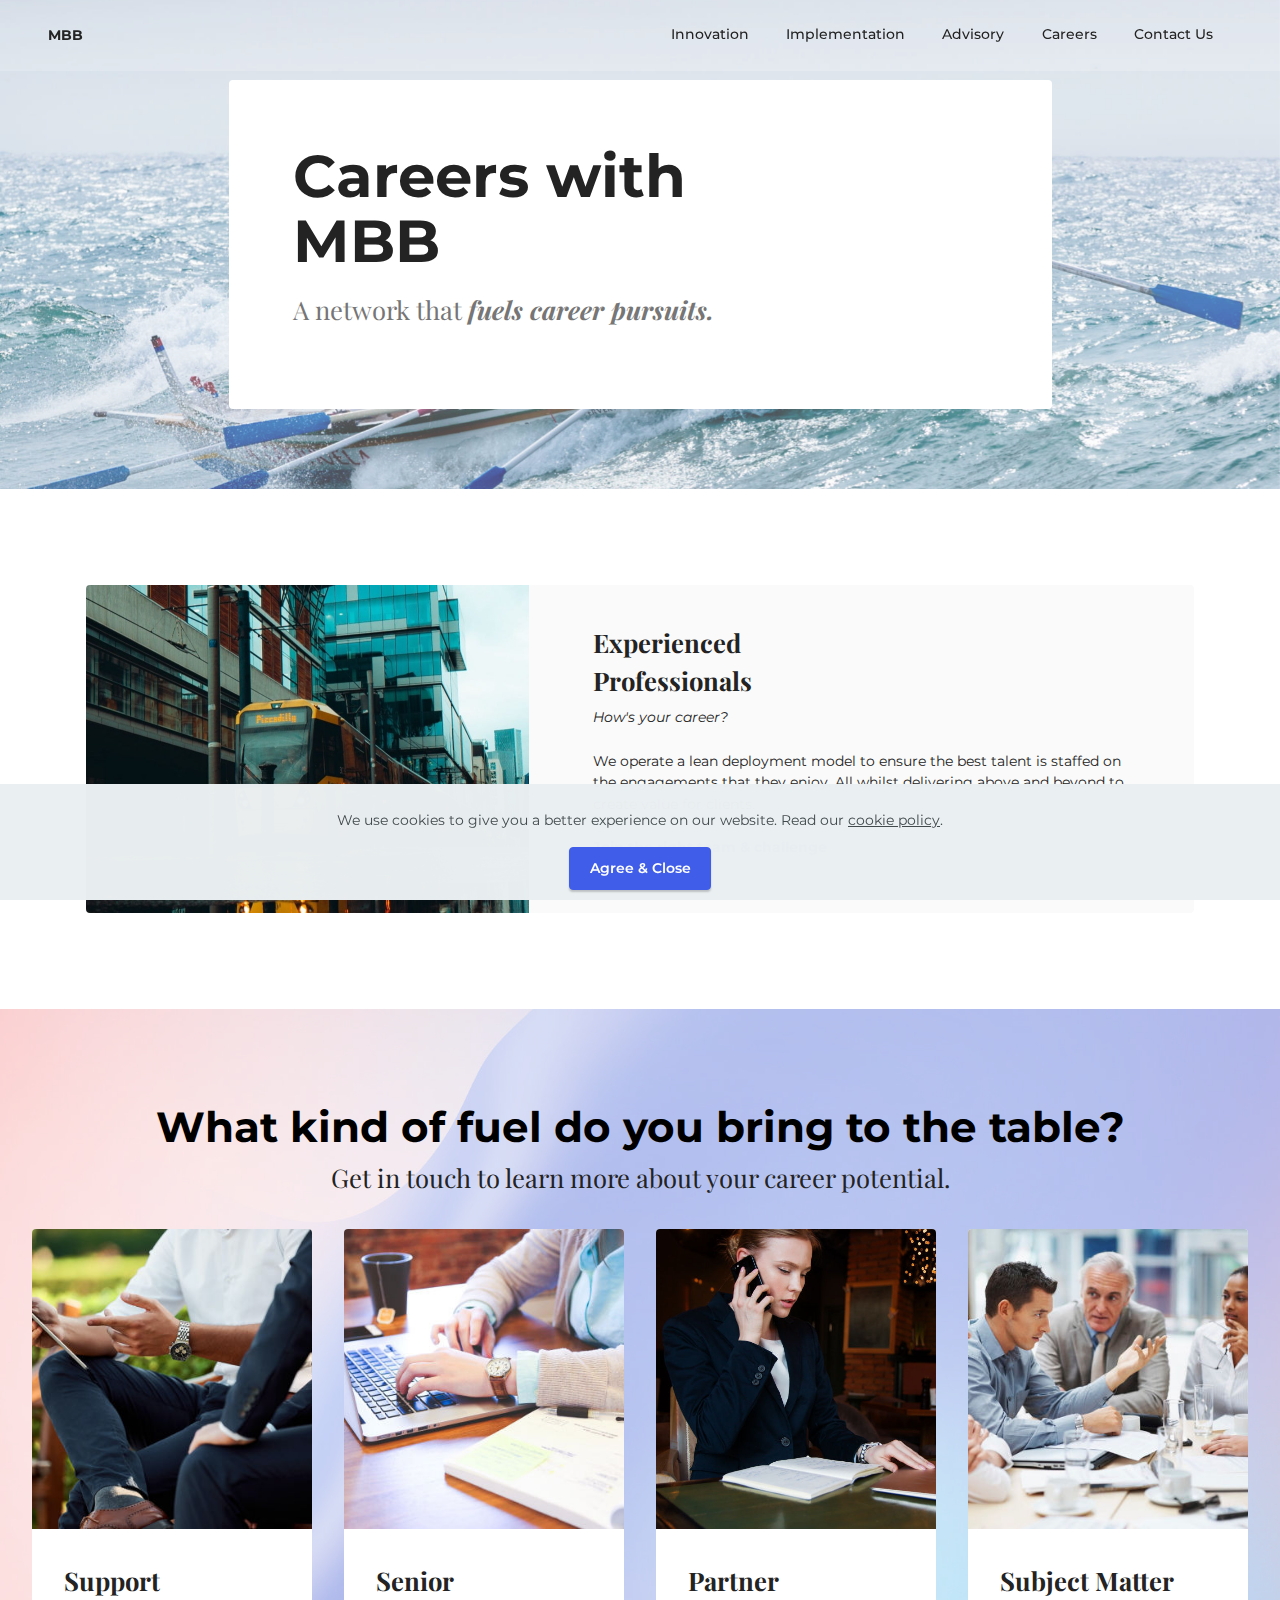
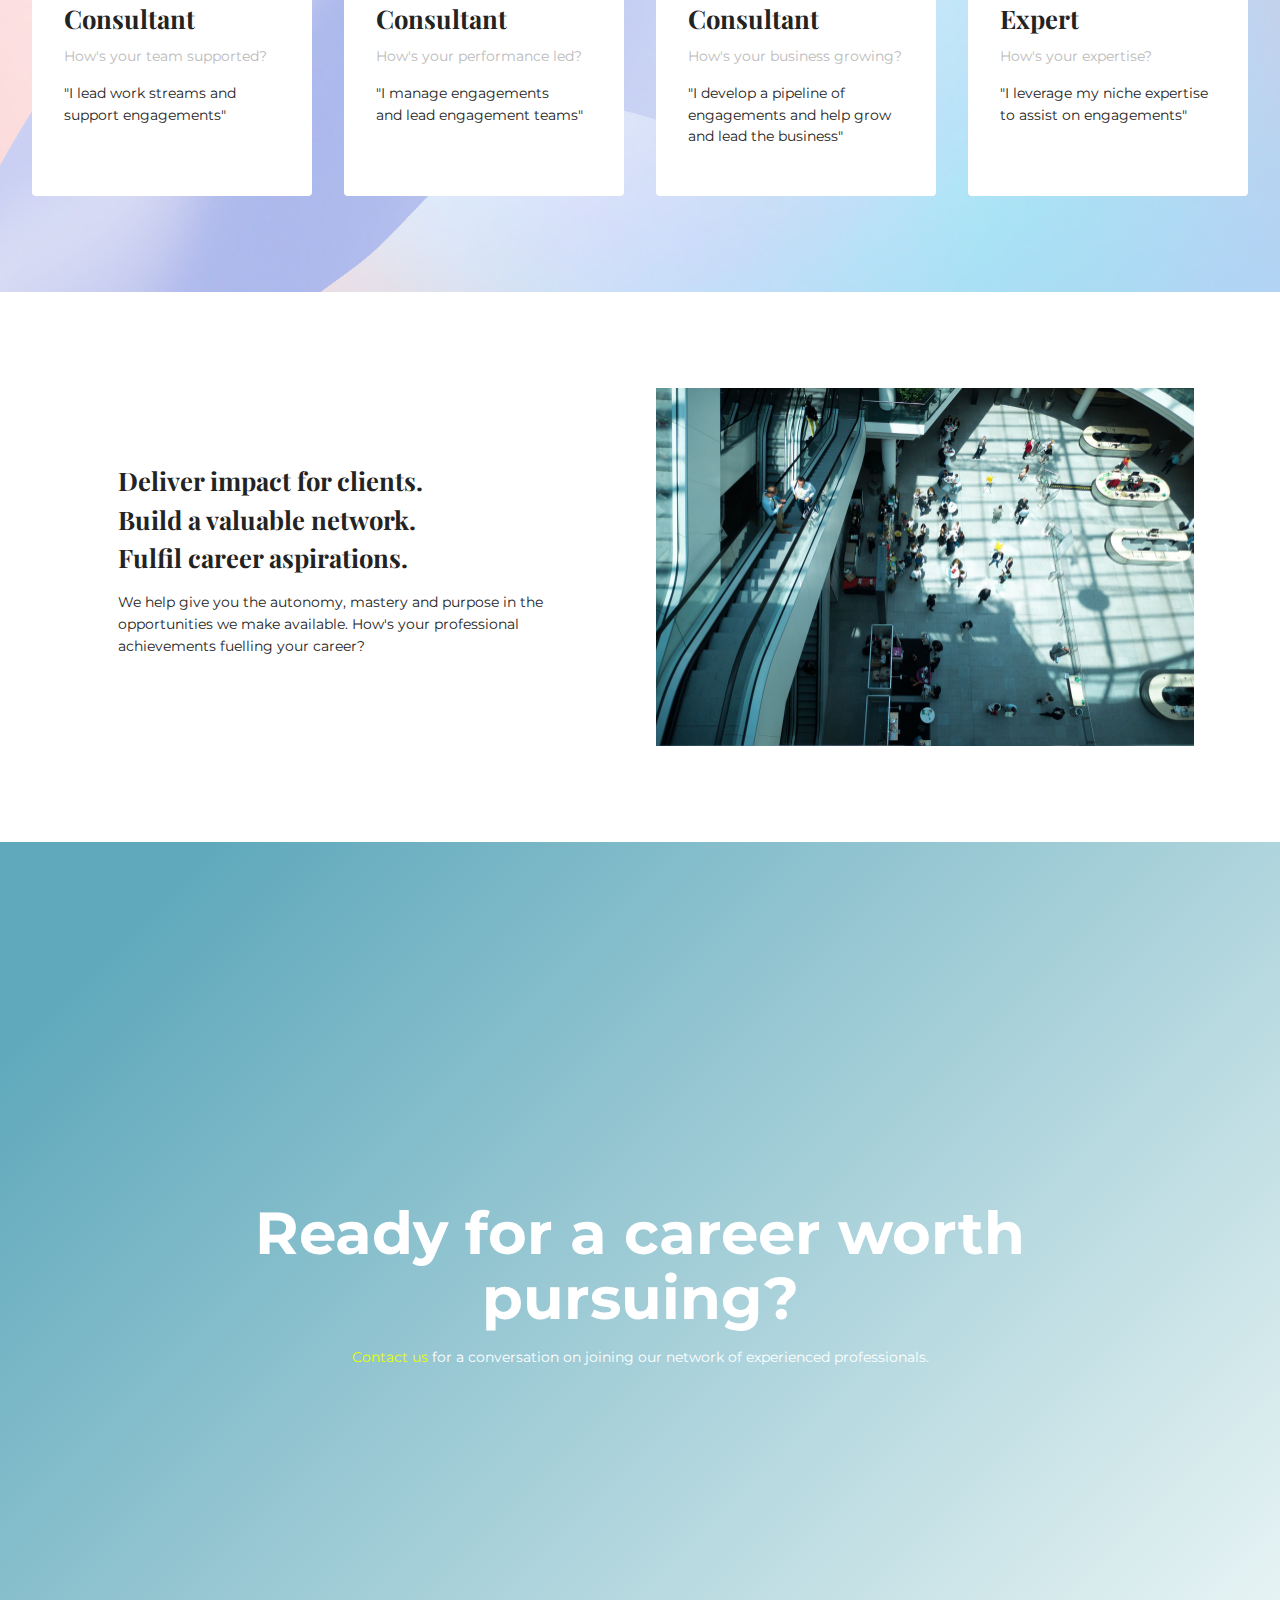
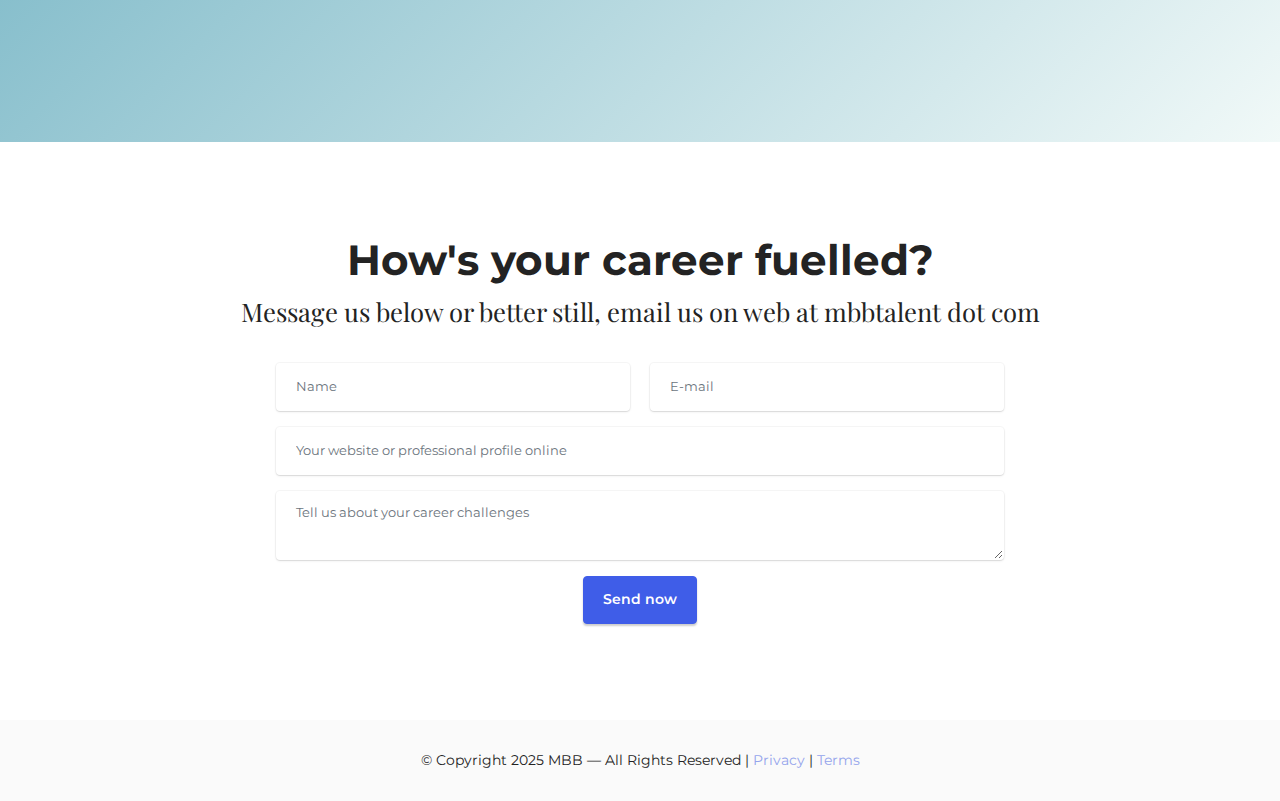
<file: career.html>
<!DOCTYPE html>
<html  >
<head>
  
  <meta charset="UTF-8">
  <meta http-equiv="X-UA-Compatible" content="IE=edge">
  
  <meta name="twitter:card" content="summary_large_image"/>
  <meta name="twitter:image:src" content="assets/images/career-meta.png">
  <meta property="og:image" content="assets/images/career-meta.png">
  <meta name="twitter:title" content="Careers">
  <meta name="viewport" content="width=device-width, initial-scale=1, minimum-scale=1">
  <link rel="shortcut icon" href="assets/images/favic-b-180.png" type="image/x-icon">
  <meta name="description" content="Careers with MBB. A network that fuels career pursuits.">
  
  
  <title>Careers</title>
  <link rel="stylesheet" href="assets/bootstrap/css/bootstrap.min.css">
  <link rel="stylesheet" href="assets/bootstrap/css/bootstrap-grid.min.css">
  <link rel="stylesheet" href="assets/bootstrap/css/bootstrap-reboot.min.css">
  <link rel="stylesheet" href="assets/parallax/jarallax.css">
  <link rel="stylesheet" href="assets/dropdown/css/style.css">
  <link rel="stylesheet" href="assets/socicon/css/styles.css">
  <link rel="stylesheet" href="assets/theme/css/style.css">
  <link rel="preload" href="https://fonts.googleapis.com/css?family=Montserrat:100,100i,200,200i,300,300i,400,400i,500,500i,600,600i,700,700i,800,800i,900,900i&display=swap" as="style" onload="this.onload=null;this.rel='stylesheet'">
  <noscript><link rel="stylesheet" href="https://fonts.googleapis.com/css?family=Montserrat:100,100i,200,200i,300,300i,400,400i,500,500i,600,600i,700,700i,800,800i,900,900i&display=swap"></noscript>
  <link rel="preload" href="https://fonts.googleapis.com/css?family=Playfair+Display:400,500,600,700,800,900,400i,500i,600i,700i,800i,900i&display=swap" as="style" onload="this.onload=null;this.rel='stylesheet'">
  <noscript><link rel="stylesheet" href="https://fonts.googleapis.com/css?family=Playfair+Display:400,500,600,700,800,900,400i,500i,600i,700i,800i,900i&display=swap"></noscript>
  <link rel="preload" as="style" href="assets/mobirise/css/mbr-additional.css?v=Fry9pE"><link rel="stylesheet" href="assets/mobirise/css/mbr-additional.css?v=Fry9pE" type="text/css">

  
  
  
</head>
<body>
  
  <section data-bs-version="5.1" class="menu menu1 cid-sFxspOg1nM" once="menu" id="menu1-1j">
    

    <nav class="navbar navbar-dropdown navbar-fixed-top navbar-expand-lg">
        <div class="container-fluid">
            <div class="navbar-brand">
                
                <span class="navbar-caption-wrap"><a class="navbar-caption text-black text-primary display-7" href="index.html#header12-0">MBB</a></span>
            </div>
            <button class="navbar-toggler" type="button" data-toggle="collapse" data-bs-toggle="collapse" data-target="#navbarSupportedContent" data-bs-target="#navbarSupportedContent" aria-controls="navbarNavAltMarkup" aria-expanded="false" aria-label="Toggle navigation">
                <div class="hamburger">
                    <span></span>
                    <span></span>
                    <span></span>
                    <span></span>
                </div>
            </button>
            <div class="collapse navbar-collapse" id="navbarSupportedContent">
                <ul class="navbar-nav nav-dropdown nav-right" data-app-modern-menu="true"><li class="nav-item"><a class="nav-link link text-black text-primary display-7" href="innovation.html#header12-o">Innovation</a></li><li class="nav-item"><a class="nav-link link text-black text-primary display-7" href="implementation.html#header12-11">Implementation</a></li><li class="nav-item"><a class="nav-link link text-black text-primary display-7" href="advisory.html#header12-1d">Advisory</a></li><li class="nav-item"><a class="nav-link link text-black text-primary display-7" href="career.html#header12-1r">Careers</a></li>
                    
                    <li class="nav-item"><a class="nav-link link text-black text-primary display-7" href="index.html#form5-9">Contact Us</a>
                    </li></ul>
                
                
            </div>
        </div>
    </nav>
</section>

<section data-bs-version="5.1" class="header12 cid-sFxsAVTG4A mbr-parallax-background" id="header12-1r">

    

    <div class="mbr-overlay" style="opacity: 0.3; background-color: rgb(255, 255, 255);">
    </div>
    <div class="container">
        <div class="row justify-content-center">
            <div class="card col-12 col-md-12 col-lg-9">
                <div class="card-wrapper">
                    <div class="card-box align-center">
                        <h1 class="card-title mbr-fonts-style mb-3 display-1"><div><strong>Careers with</strong></div><div><strong>MBB</strong></div></h1>
                        <p class="mbr-text mbr-fonts-style display-5">A network that&nbsp;<strong><em>fuels career pursuits.</em></strong><br></p>
                        
                    </div>
                </div>
            </div>
        </div>
    </div>
</section>

<section data-bs-version="5.1" class="features8 cid-sFxsBVq9fT" xmlns="http://www.w3.org/1999/html" id="features9-1s">
    
    

    

    <div class="container">
        <div class="card">
            <div class="card-wrapper">
                <div class="row align-items-center">
                    <div class="col-12 col-md-5">
                        <div class="image-wrapper">
                            <img src="assets/images/ct-metro-886x1657.jpeg" alt="careers">
                        </div>
                    </div>
                    <div class="col-12 col-md">
                        <div class="card-box">
                            <div class="row">
                                <div class="col-md">
                                    <h6 class="card-title mbr-fonts-style display-5">
                                        <strong>Experienced</strong><div><strong>Professionals</strong></div></h6>
                                    <p class="mbr-text mbr-fonts-style display-7"><em>How's your career?<br></em><br>We operate a lean deployment model to ensure the best talent is staffed on the engagements that they enjoy. All whilst delivering above and beyond to create value for clients.<br><br><a href="career.html#features4-1t" class="text-primary"><strong>Join the right team &amp; challenge</strong></a><br>
                                    </p>
                                </div>
                                
                                <div></div>
                            </div>
                        </div>
                    </div>
                </div>
            </div>
        </div>
        
        
    </div>
</section>

<section data-bs-version="5.1" class="features4 cid-sFxsCuXxwA" id="features4-1t">
    
    <div class="mbr-overlay"></div>
    <div class="container-fluid">
        <div class="mbr-section-head">
            <h4 class="mbr-section-title mbr-fonts-style align-center mb-0 display-2"><strong>What kind of fuel do you bring to the table?</strong></h4>
            <h5 class="mbr-section-subtitle mbr-fonts-style align-center mb-0 mt-2 display-5">Get in touch to learn more about your career potential.</h5>
        </div>
        <div class="row mt-4">
            <div class="item features-image сol-12 col-md-6 col-lg-3">
                <div class="item-wrapper">
                    <div class="item-img">
                        <img src="assets/images/mbr-2-550x366.jpg" alt="" title="">
                    </div>
                    <div class="item-content">
                        <h5 class="item-title mbr-fonts-style display-5"><strong>Support <br>Consultant</strong></h5>
                        <h6 class="item-subtitle mbr-fonts-style mt-1 display-7">How's your team supported?</h6>
                        <p class="mbr-text mbr-fonts-style mt-3 display-7">"I lead work streams and support engagements"<br></p>
                    </div>
                    
                </div>
            </div>
            <div class="item features-image сol-12 col-md-6 col-lg-3">
                <div class="item-wrapper">
                    <div class="item-img">
                        <img src="assets/images/mbr-14-550x367.jpg" alt="" title="">
                    </div>
                    <div class="item-content">
                        <h5 class="item-title mbr-fonts-style display-5"><strong>Senior <br>Consultant</strong></h5>
                        <h6 class="item-subtitle mbr-fonts-style mt-1 display-7">How's your performance led?</h6>
                        <p class="mbr-text mbr-fonts-style mt-3 display-7">"I manage engagements and&nbsp;lead engagement teams"<br></p>
                    </div>
                    
                </div>
            </div>
            <div class="item features-image сol-12 col-md-6 col-lg-3">
                <div class="item-wrapper">
                    <div class="item-img">
                        <img src="assets/images/mbr-1-550x825.jpg" alt="" title="">
                    </div>
                    <div class="item-content">
                        <h5 class="item-title mbr-fonts-style display-5"><strong>Partner <br>Consultant</strong></h5>
                        <h6 class="item-subtitle mbr-fonts-style mt-1 display-7">How's your business growing?</h6>
                        <p class="mbr-text mbr-fonts-style mt-3 display-7">"I develop a pipeline of engagements and help grow and lead the business"<br></p>
                    </div>
                    
                </div>
            </div><div class="item features-image сol-12 col-md-6 col-lg-3">
                <div class="item-wrapper">
                    <div class="item-img">
                        <img src="assets/images/mbr-15-550x367.jpg" alt="" title="">
                    </div>
                    <div class="item-content">
                        <h5 class="item-title mbr-fonts-style display-5"><strong>Subject Matter </strong><br><strong>Expert</strong></h5>
                        <h6 class="item-subtitle mbr-fonts-style mt-1 display-7">How's your expertise?</h6>
                        <p class="mbr-text mbr-fonts-style mt-3 display-7">"I leverage my niche expertise to assist on engagements"<br></p>
                    </div>
                    
                </div>
            </div>

        </div>
    </div>
</section>

<section data-bs-version="5.1" class="image2 cid-sFxsDDbV33 mbr-parallax-background" id="image2-1u">
    

    <div class="mbr-overlay" style="opacity: 0.9; background-color: rgb(255, 255, 255);">
    </div>

    <div class="container">
        <div class="row align-items-center">
            <div class="col-12 col-lg-6">
                <div class="image-wrapper">
                    <img src="assets/images/mbr-1-1076x717.jpg" alt="innovation">
                    
                </div>
            </div>
            <div class="col-12 col-lg">
                <div class="text-wrapper">
                    <h3 class="mbr-section-title mbr-fonts-style mb-3 display-5">
                        <strong>Deliver impact for clients.</strong><br><strong>Build a valuable network.</strong><br><strong>Fulfil career aspirations.</strong></h3>
                    <p class="mbr-text mbr-fonts-style display-7">
                        We help give you the autonomy, mastery and purpose in the opportunities we make available. How's your professional achievements fuelling your career?&nbsp;</p>
                </div>
            </div>
        </div>
    </div>
</section>

<section data-bs-version="5.1" class="header18 cid-sFxsE8S4VG mbr-fullscreen" id="header18-1v">

    

    

    <div class="align-center container">
        <div class="row justify-content-center">
            <div class="col-12 col-lg-10">
                <h1 class="mbr-section-title mbr-fonts-style mbr-white mb-3 display-1"><strong>Ready for a career worth pursuing?</strong></h1>
                
                <p class="mbr-text mbr-fonts-style mbr-white display-7"><a href="career.html#form5-1w" class="text-info text-primary">Contact us</a>&nbsp;for a conversation on joining our network of experienced professionals.</p>
                
            </div>
        </div>
    </div>
</section>

<section data-bs-version="5.1" class="form5 cid-sFxsERqaq0" id="form5-1w">
    
    
    <div class="container">
        <div class="mbr-section-head">
            <h3 class="mbr-section-title mbr-fonts-style align-center mb-0 display-2"><strong>How's your career fuelled?</strong></h3>
            <h4 class="mbr-section-subtitle mbr-fonts-style align-center mb-0 mt-2 display-5">Message us below or better still, email us on web at mbbtalent dot com</h4>
        </div>
        <div class="row justify-content-center mt-4">
            <div class="col-lg-8 mx-auto mbr-form" data-form-type="formoid">
                <form action="https://mobirise.eu/" method="POST" class="mbr-form form-with-styler" data-form-title="Form Name"><input type="hidden" name="email" data-form-email="true" value="czn+LfpipP72rTtXzADJQkLDsJ53Uy6DdrUyhIPIPzdAXGgj7cTSRQpEPiesfl7lNrLxzJVhA32cntE86o3+dS3U1GNh+85GdAqZuZyZXpSLAe5u0ZHo1DOThPb2L8Y=">
                    <div class="row">
                        <div hidden="hidden" data-form-alert="" class="alert alert-success col-12">Thank you for contacting us. We hope to be in touch very soon.</div>
                        <div hidden="hidden" data-form-alert-danger="" class="alert alert-danger col-12">Oops...! some
                            problem!</div>
                    </div>
                    <div class="dragArea row">
                        <div class="col-md col-sm-12 form-group mb-3" data-for="name">
                            <input type="text" name="name" placeholder="Name" data-form-field="name" required="required" class="form-control" value="" id="name-form5-1w">
                        </div>
                        <div class="col-md col-sm-12 form-group mb-3" data-for="email">
                            <input type="email" name="email" placeholder="E-mail" data-form-field="email" required="required" class="form-control" value="" id="email-form5-1w">
                        </div>
                        <div class="col-12 form-group mb-3" data-for="url">
                            <input type="url" name="url" placeholder="Your website or professional profile online" data-form-field="url" class="form-control" value="" id="url-form5-1w">
                        </div>
                        <div class="col-12 form-group mb-3" data-for="textarea">
                            <textarea name="textarea" placeholder="Tell us about your career challenges" data-form-field="textarea" required="required" class="form-control" id="textarea-form5-1w"></textarea>
                        </div>
                        <div class="col-lg-12 col-md-12 col-sm-12 align-center mbr-section-btn"><button type="submit" class="btn btn-danger display-7">Send now</button></div>
                    </div>
                </form>
            </div>
        </div>
    </div>
</section>

<section data-bs-version="5.1" class="footer7 cid-sFxspQbpXs" once="footers" id="footer7-1q">

    

    

    <div class="container">
        <div class="media-container-row align-center mbr-white">
            <div class="col-12">
                <p class="mbr-text mb-0 mbr-fonts-style display-7">
                    © Copyright 2025 MBB — All Rights Reserved | <a href="privacy.html#content5-25" class="text-warning text-primary">Privacy</a> | <a href="terms.html#content5-29" class="text-warning text-primary">Terms</a></p>
            </div>
        </div>
    </div>
</section><section><a href="https://mobiri.se"></a><a href="https://mobiri.se"></a></section><script src="assets/bootstrap/js/bootstrap.bundle.min.js"></script>  <script src="assets/parallax/jarallax.js"></script>  <script src="assets/web/assets/cookies-alert-plugin/cookies-alert-core.js"></script>  <script src="assets/web/assets/cookies-alert-plugin/cookies-alert-script.js"></script>  <script src="assets/smoothscroll/smooth-scroll.js"></script>  <script src="assets/ytplayer/index.js"></script>  <script src="assets/dropdown/js/navbar-dropdown.js"></script>  <script src="assets/theme/js/script.js"></script>  <script src="assets/formoid/formoid.min.js"></script>  
  
  
<input name="cookieData" type="hidden" data-cookie-cookiesAlertType='false' data-cookie-customDialogSelector='null' data-cookie-colorText='#424a4d' data-cookie-colorBg='rgb(234, 239, 241)' data-cookie-opacityOverlay='80' data-cookie-bgOpacity='99' data-cookie-textButton='Agree & Close' data-cookie-rejectText='Reject' data-cookie-colorButton='#3f5de8' data-cookie-rejectColor='#ffffff' data-cookie-colorLink='#424a4d' data-cookie-underlineLink='true' data-cookie-text="We use cookies to give you a better experience on our website. Read our <a href='privacy.html'>cookie policy</a>.">
  </body>
</html>
</file>
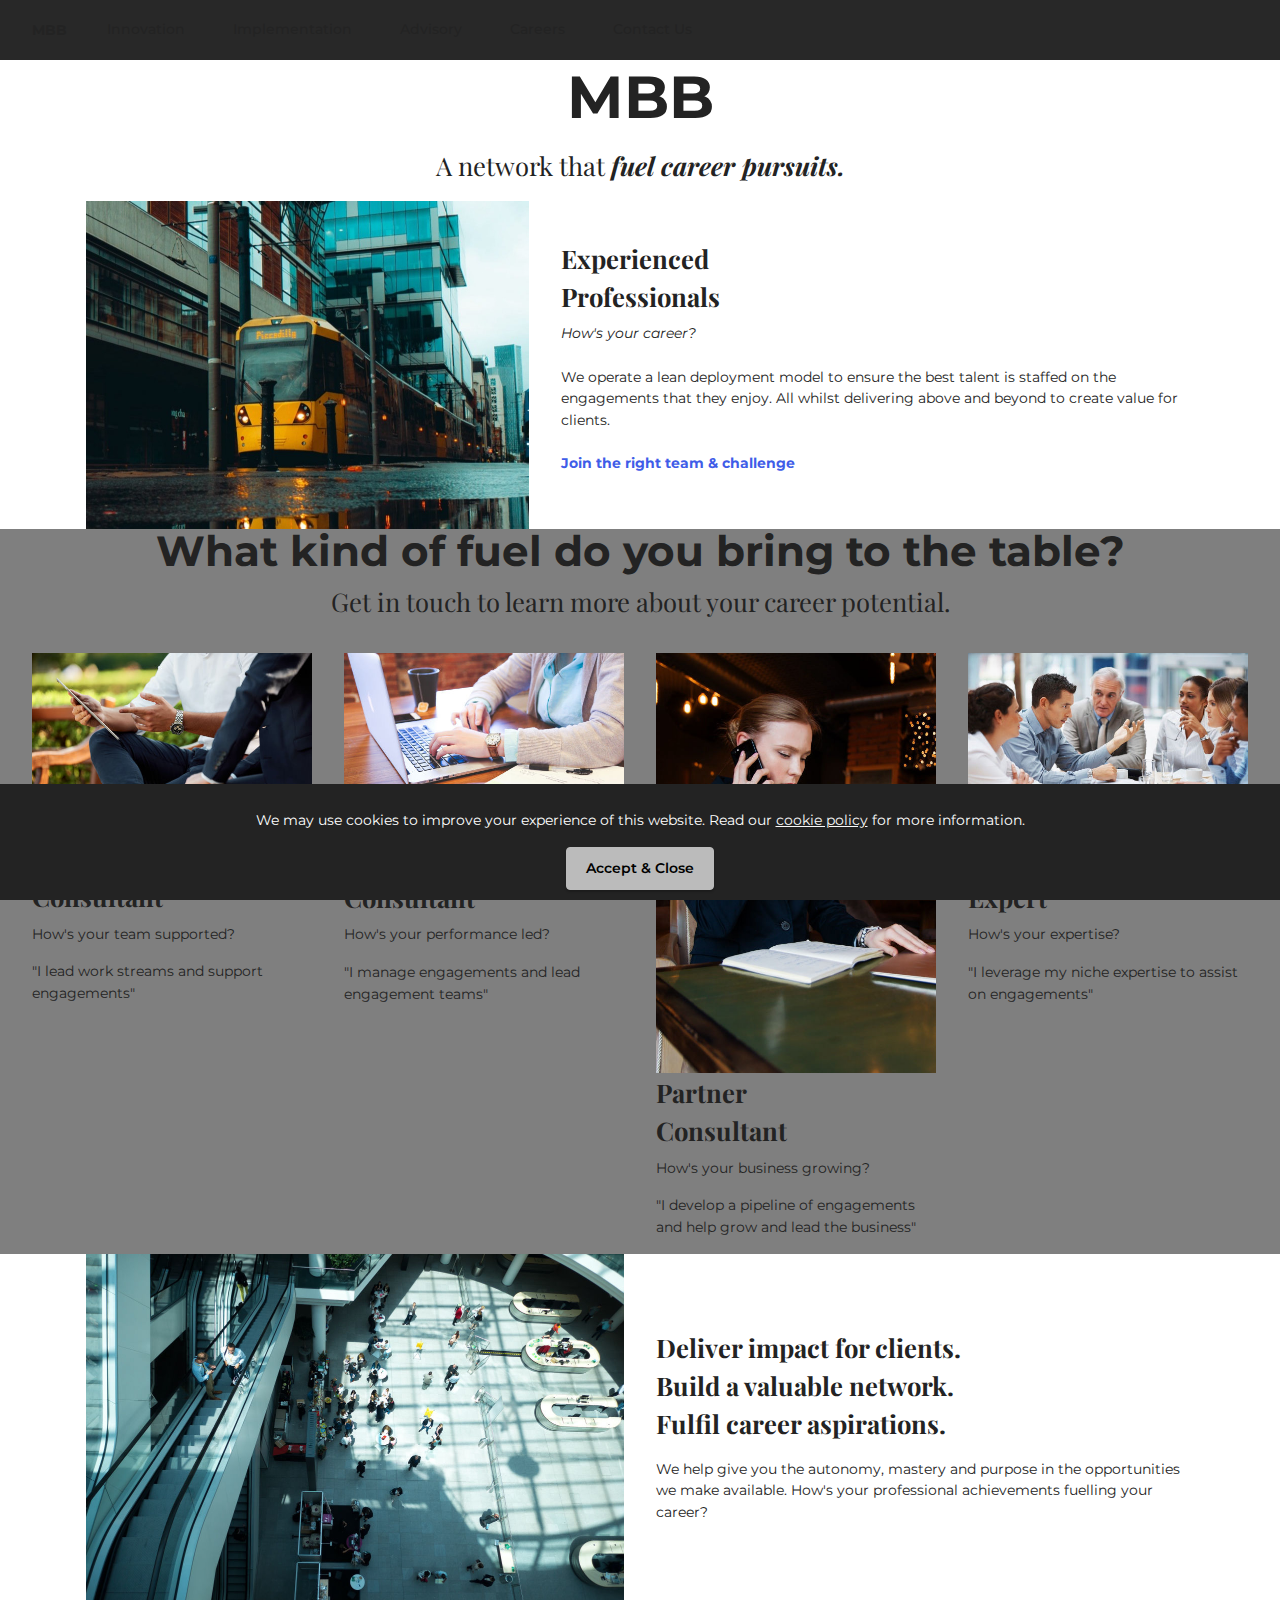
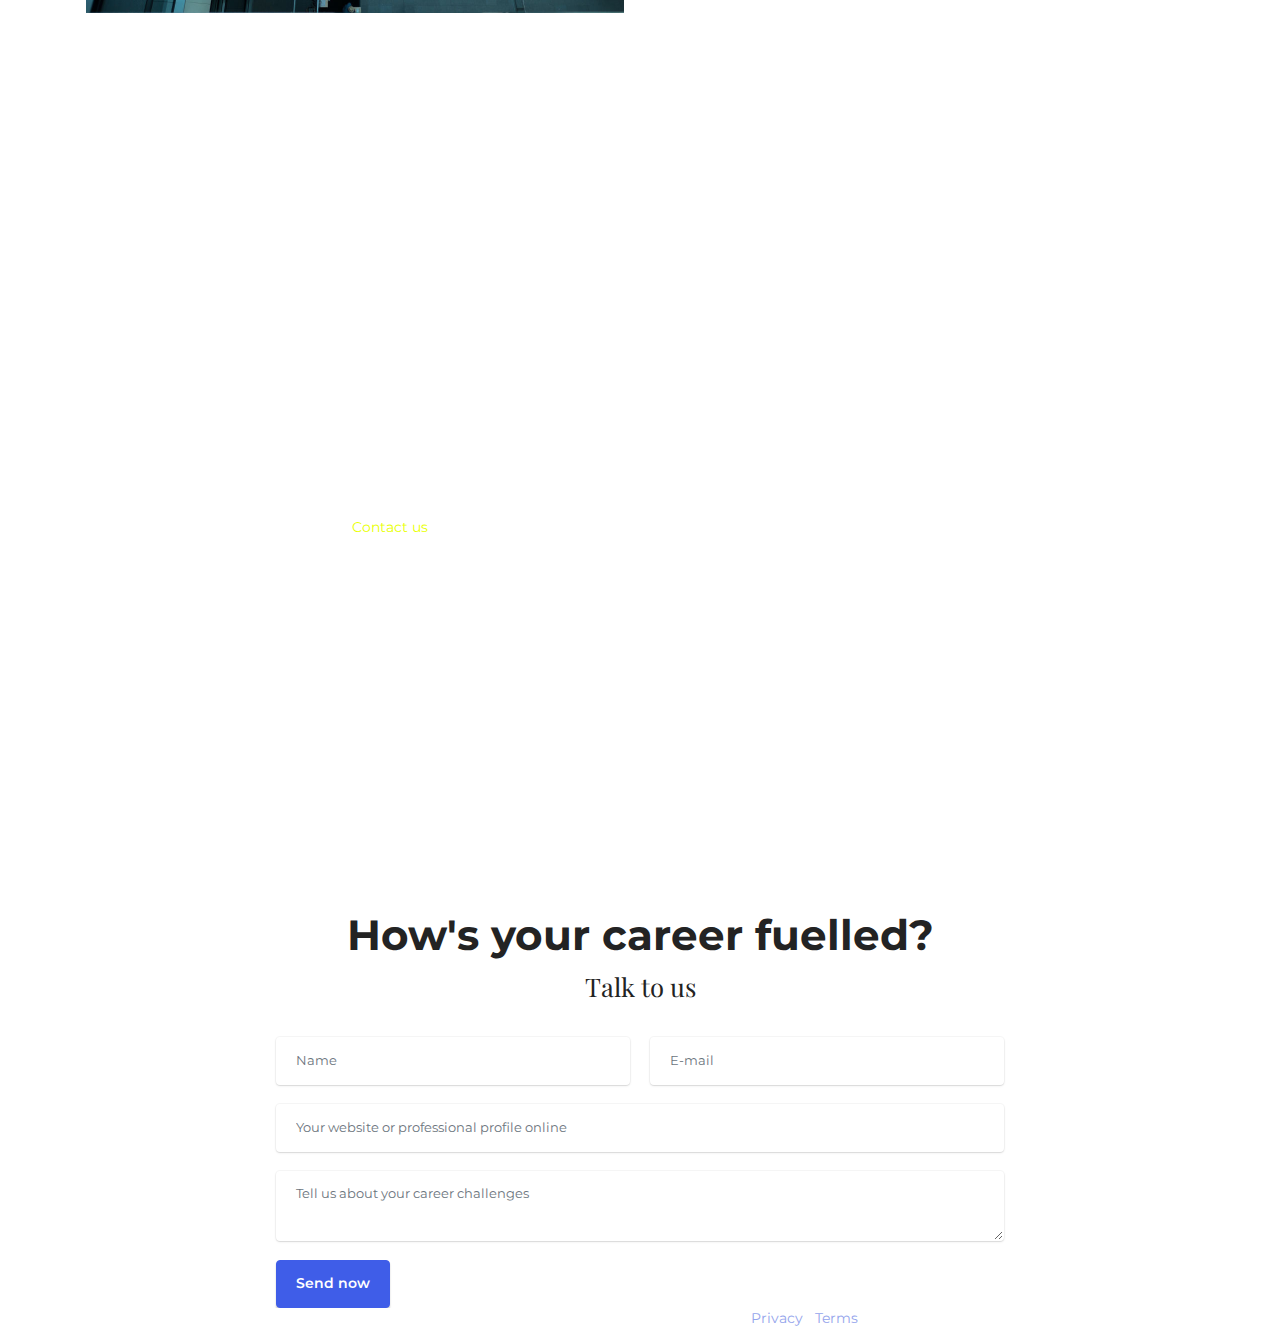
<file: careers.html>
<!DOCTYPE html>
<html  >
<head>
  
  <meta charset="UTF-8">
  <meta http-equiv="X-UA-Compatible" content="IE=edge">
  
  <meta name="twitter:card" content="summary_large_image"/>
  <meta name="twitter:image:src" content="assets/images/careers-meta.png">
  <meta property="og:image" content="assets/images/careers-meta.png">
  <meta name="twitter:title" content="Careers">
  <meta name="viewport" content="width=device-width, initial-scale=1, minimum-scale=1">
  <link rel="shortcut icon" href="assets/images/favic-b-128x118-1.png" type="image/x-icon">
  <meta name="description" content="">
  
  
  <title>Careers</title>
  <link rel="stylesheet" href="assets/tether/tether.min.css">
  <link rel="stylesheet" href="assets/bootstrap/css/bootstrap.min.css">
  <link rel="stylesheet" href="assets/bootstrap/css/bootstrap-grid.min.css">
  <link rel="stylesheet" href="assets/bootstrap/css/bootstrap-reboot.min.css">
  <link rel="stylesheet" href="assets/dropdown/css/style.css">
  <link rel="stylesheet" href="assets/formstyler/jquery.formstyler.css">
  <link rel="stylesheet" href="assets/formstyler/jquery.formstyler.theme.css">
  <link rel="stylesheet" href="assets/datepicker/jquery.datetimepicker.min.css">
  <link rel="stylesheet" href="assets/socicon/css/styles.css">
  <link rel="stylesheet" href="assets/theme/css/style.css">
  <link rel="preload" href="https://fonts.googleapis.com/css?family=Montserrat:100,100i,200,200i,300,300i,400,400i,500,500i,600,600i,700,700i,800,800i,900,900i&display=swap" as="style" onload="this.onload=null;this.rel='stylesheet'">
  <noscript><link rel="stylesheet" href="https://fonts.googleapis.com/css?family=Montserrat:100,100i,200,200i,300,300i,400,400i,500,500i,600,600i,700,700i,800,800i,900,900i&display=swap"></noscript>
  <link rel="preload" href="https://fonts.googleapis.com/css?family=Playfair+Display:400,500,600,700,800,900,400i,500i,600i,700i,800i,900i&display=swap" as="style" onload="this.onload=null;this.rel='stylesheet'">
  <noscript><link rel="stylesheet" href="https://fonts.googleapis.com/css?family=Playfair+Display:400,500,600,700,800,900,400i,500i,600i,700i,800i,900i&display=swap"></noscript>
  <link rel="preload" as="style" href="assets/mobirise/css/mbr-additional.css"><link rel="stylesheet" href="assets/mobirise/css/mbr-additional.css" type="text/css">
  
  
  
  
</head>
<body>
  
  <section class="header12 cid-sF0pctG7s6 mbr-parallax-background" id="header12-3g">

    

    <div class="mbr-overlay" style="opacity: 0.3; background-color: rgb(255, 255, 255);">
    </div>
    <div class="container">
        <div class="row justify-content-center">
            <div class="card col-12 col-md-12 col-lg-9">
                <div class="card-wrapper">
                    <div class="card-box align-center">
                        <h1 class="card-title mbr-fonts-style mb-3 display-1"><div><strong>Careers with</strong></div><div><strong>MBB</strong></div></h1>
                        <p class="mbr-text mbr-fonts-style display-5">A network that&nbsp;<strong><em>fuel career pursuits.</em></strong><br></p>
                        
                    </div>
                </div>
            </div>
        </div>
    </div>
</section>

<section class="features8 cid-sEM3D15F9a" xmlns="http://www.w3.org/1999/html" id="features9-2r">
    
    

    

    <div class="container">
        <div class="card">
            <div class="card-wrapper">
                <div class="row align-items-center">
                    <div class="col-12 col-md-5">
                        <div class="image-wrapper">
                            <img src="assets/images/ct-metro-886x1657.jpeg" alt="careers">
                        </div>
                    </div>
                    <div class="col-12 col-md">
                        <div class="card-box">
                            <div class="row">
                                <div class="col-md">
                                    <h6 class="card-title mbr-fonts-style display-5">
                                        <strong>Experienced</strong><div><strong>Professionals</strong></div></h6>
                                    <p class="mbr-text mbr-fonts-style display-7"><em>How's your career?<br></em><br>We operate a lean deployment model to ensure the best talent is staffed on the engagements that they enjoy. All whilst delivering above and beyond to create value for clients.<br><br><a href="careers.html#features4-2y" class="text-primary"><strong>Join the right team &amp; challenge</strong></a><br>
                                    </p>
                                </div>
                                
                                <div></div>
                            </div>
                        </div>
                    </div>
                </div>
            </div>
        </div>
        
        
    </div>
</section>

<section class="menu menu1 cid-sELZepmkWC" once="menu" id="menu1-2l">
    

    <nav class="navbar navbar-dropdown navbar-fixed-top navbar-expand-lg">
        <div class="container-fluid">
            <div class="navbar-brand">
                
                <span class="navbar-caption-wrap"><a class="navbar-caption text-black text-primary display-7" href="index.html#header5-35">MBB</a></span>
            </div>
            <button class="navbar-toggler" type="button" data-toggle="collapse" data-target="#navbarSupportedContent" aria-controls="navbarNavAltMarkup" aria-expanded="false" aria-label="Toggle navigation">
                <div class="hamburger">
                    <span></span>
                    <span></span>
                    <span></span>
                    <span></span>
                </div>
            </button>
            <div class="collapse navbar-collapse" id="navbarSupportedContent">
                <ul class="navbar-nav nav-dropdown nav-right" data-app-modern-menu="true"><li class="nav-item"><a class="nav-link link text-black display-7" href="innovation.html#header12-3f">Innovation</a></li><li class="nav-item"><a class="nav-link link text-black display-7" href="implementation.html#header12-3e">Implementation</a></li><li class="nav-item"><a class="nav-link link text-black display-7" href="advisory.html#header12-3d">Advisory</a></li><li class="nav-item"><a class="nav-link link text-black display-7" href="careers.html#header12-3g">Careers</a></li>
                    
                    <li class="nav-item"><a class="nav-link link text-black display-7" href="index.html#form5-17">Contact Us</a>
                    </li></ul>
                
                
            </div>
        </div>
    </nav>
</section>

<section class="features4 cid-sEPbIp5z9t" id="features4-2y">
    
    <div class="mbr-overlay"></div>
    <div class="container-fluid">
        <div class="mbr-section-head">
            <h4 class="mbr-section-title mbr-fonts-style align-center mb-0 display-2"><strong>What kind of fuel do you bring to the table?</strong></h4>
            <h5 class="mbr-section-subtitle mbr-fonts-style align-center mb-0 mt-2 display-5">Get in touch to learn more about your career potential.</h5>
        </div>
        <div class="row mt-4">
            <div class="item features-image сol-12 col-md-6 col-lg-3">
                <div class="item-wrapper">
                    <div class="item-img">
                        <img src="assets/images/mbr-2-550x366.jpg" alt="" title="">
                    </div>
                    <div class="item-content">
                        <h5 class="item-title mbr-fonts-style display-5"><strong>Support <br>Consultant</strong></h5>
                        <h6 class="item-subtitle mbr-fonts-style mt-1 display-7">How's your team supported?</h6>
                        <p class="mbr-text mbr-fonts-style mt-3 display-7">"I lead work streams and support engagements"<br></p>
                    </div>
                    
                </div>
            </div>
            <div class="item features-image сol-12 col-md-6 col-lg-3">
                <div class="item-wrapper">
                    <div class="item-img">
                        <img src="assets/images/mbr-14-550x367.jpg" alt="" title="">
                    </div>
                    <div class="item-content">
                        <h5 class="item-title mbr-fonts-style display-5"><strong>Senior <br>Consultant</strong></h5>
                        <h6 class="item-subtitle mbr-fonts-style mt-1 display-7">How's your performance led?</h6>
                        <p class="mbr-text mbr-fonts-style mt-3 display-7">"I manage engagements and&nbsp;lead engagement teams"<br></p>
                    </div>
                    
                </div>
            </div>
            <div class="item features-image сol-12 col-md-6 col-lg-3">
                <div class="item-wrapper">
                    <div class="item-img">
                        <img src="assets/images/mbr-1-550x825.jpg" alt="" title="">
                    </div>
                    <div class="item-content">
                        <h5 class="item-title mbr-fonts-style display-5"><strong>Partner <br>Consultant</strong></h5>
                        <h6 class="item-subtitle mbr-fonts-style mt-1 display-7">How's your business growing?</h6>
                        <p class="mbr-text mbr-fonts-style mt-3 display-7">"I develop a pipeline of engagements and help grow and lead the business"<br></p>
                    </div>
                    
                </div>
            </div><div class="item features-image сol-12 col-md-6 col-lg-3">
                <div class="item-wrapper">
                    <div class="item-img">
                        <img src="assets/images/mbr-15-550x367.jpg" alt="" title="">
                    </div>
                    <div class="item-content">
                        <h5 class="item-title mbr-fonts-style display-5"><strong>Subject Matter </strong><br><strong>Expert</strong></h5>
                        <h6 class="item-subtitle mbr-fonts-style mt-1 display-7">How's your expertise?</h6>
                        <p class="mbr-text mbr-fonts-style mt-3 display-7">"I leverage my niche expertise to assist on engagements"<br></p>
                    </div>
                    
                </div>
            </div>

        </div>
    </div>
</section>

<section class="image2 cid-sELZepavj2 mbr-parallax-background" id="image2-2k">
    

    <div class="mbr-overlay" style="opacity: 0.5; background-color: rgb(255, 255, 255);">
    </div>

    <div class="container">
        <div class="row align-items-center">
            <div class="col-12 col-lg-6">
                <div class="image-wrapper">
                    <img src="assets/images/mbr-1-1076x717.jpg" alt="innovation">
                    
                </div>
            </div>
            <div class="col-12 col-lg">
                <div class="text-wrapper">
                    <h3 class="mbr-section-title mbr-fonts-style mb-3 display-5">
                        <strong>Deliver impact for clients.</strong><br><strong>Build a valuable network.</strong><br><strong>Fulfil career aspirations.</strong></h3>
                    <p class="mbr-text mbr-fonts-style display-7">
                        We help give you the autonomy, mastery and purpose in the opportunities we make available. How's your professional achievements fuelling your career?&nbsp;</p>
                </div>
            </div>
        </div>
    </div>
</section>

<section class="header18 cid-sELZeqlvWc mbr-fullscreen" id="header18-2o">

    

    

    <div class="align-center container">
        <div class="row justify-content-center">
            <div class="col-12 col-lg-10">
                <h1 class="mbr-section-title mbr-fonts-style mbr-white mb-3 display-1"><strong>Ready for a career worth pursuing?</strong></h1>
                
                <p class="mbr-text mbr-fonts-style mbr-white display-7"><a href="careers.html#form5-2w" class="text-info text-primary">Contact us</a>&nbsp;for a conversation on joining our network of experienced professionals.</p>
                
            </div>
        </div>
    </div>
</section>

<section class="form5 cid-sEP5ZgeFNY" id="form5-2w">
    
    
    <div class="container">
        <div class="mbr-section-head">
            <h3 class="mbr-section-title mbr-fonts-style align-center mb-0 display-2"><strong>How's your career fuelled?</strong></h3>
            <h4 class="mbr-section-subtitle mbr-fonts-style align-center mb-0 mt-2 display-5">
                Talk to us</h4>
        </div>
        <div class="row justify-content-center mt-4">
            <div class="col-lg-8 mx-auto mbr-form" data-form-type="formoid">
                <form action="https://mobirise.eu/" method="POST" class="mbr-form form-with-styler" data-form-title="Form Name"><input type="hidden" name="email" data-form-email="true" value="HjJijan1QPS5iGeL0T7QrExWKMJCWJepGx/iohfBBq2NkCvq/G0NATlYfSDaKOgJ0PzMLIcP7bFEsaG+yTcfu+QFiQLzc0bWUEHeVBiZJkZpN6NgMTwq/bmrca0uMWvF">
                    <div class="row">
                        <div hidden="hidden" data-form-alert="" class="alert alert-success col-12">Thank you for contacting us. We hope to be in touch very soon.</div>
                        <div hidden="hidden" data-form-alert-danger="" class="alert alert-danger col-12">Oops...! some
                            problem!</div>
                    </div>
                    <div class="dragArea row">
                        <div class="col-md col-sm-12 form-group" data-for="name">
                            <input type="text" name="name" placeholder="Name" data-form-field="name" required="required" class="form-control" value="" id="name-form5-2w">
                        </div>
                        <div class="col-md col-sm-12 form-group" data-for="email">
                            <input type="email" name="email" placeholder="E-mail" data-form-field="email" required="required" class="form-control" value="" id="email-form5-2w">
                        </div>
                        <div class="col-12 form-group" data-for="url">
                            <input type="url" name="url" placeholder="Your website or professional profile online" data-form-field="url" class="form-control" value="" id="url-form5-2w">
                        </div>
                        <div class="col-12 form-group" data-for="textarea">
                            <textarea name="textarea" placeholder="Tell us about your career challenges" data-form-field="textarea" required="required" class="form-control" id="textarea-form5-2w"></textarea>
                        </div>
                        <div class="col-lg-12 col-md-12 col-sm-12 align-center mbr-section-btn"><button type="submit" class="btn btn-danger display-7">Send now</button></div>
                    </div>
                </form>
            </div>
        </div>
    </div>
</section>

<section class="footer7 cid-sELZeqJzfv" once="footers" id="footer7-2q">

    

    

    <div class="container">
        <div class="media-container-row align-center mbr-white">
            <div class="col-12">
                <p class="mbr-text mb-0 mbr-fonts-style display-7">
                    © Copyright 2021 MBB — All Rights Reserved | <a href="privacy.html#content5-2f" class="text-warning">Privacy</a> | <a href="terms.html#content5-2h" class="text-warning">Terms</a></p>
            </div>
        </div>
    </div>
</section><section id="top-1" hidden><a href="https://mobirise.site"></a></section><script src="assets/web/assets/jquery/jquery.min.js"></script>  <script src="assets/popper/popper.min.js"></script>  <script src="assets/tether/tether.min.js"></script>  <script src="assets/bootstrap/js/bootstrap.min.js"></script>  <script src="assets/web/assets/cookies-alert-plugin/cookies-alert-core.js"></script>  <script src="assets/web/assets/cookies-alert-plugin/cookies-alert-script.js"></script>  <script src="assets/smoothscroll/smooth-scroll.js"></script>  <script src="assets/parallax/jarallax.min.js"></script>  <script src="assets/dropdown/js/nav-dropdown.js"></script>  <script src="assets/dropdown/js/navbar-dropdown.js"></script>  <script src="assets/touchswipe/jquery.touch-swipe.min.js"></script>  <script src="assets/formstyler/jquery.formstyler.js"></script>  <script src="assets/formstyler/jquery.formstyler.min.js"></script>  <script src="assets/datepicker/jquery.datetimepicker.full.js"></script>  <script src="assets/theme/js/script.js"></script>  <script src="assets/formoid/formoid.min.js"></script>  
  
  
<input name="cookieData" type="hidden" data-cookie-customDialogSelector='null' data-cookie-colorText='#ffffff' data-cookie-colorBg='rgba(35, 35, 35, 0.51)' data-cookie-textButton='Accept & Close' data-cookie-colorButton='#bbbbbb' data-cookie-colorLink='#fafafa' data-cookie-underlineLink='true' data-cookie-text="We may use cookies to improve your experience of this website. Read our <a href='privacy.html'>cookie policy</a> for more information.">
  </body>
</html>
</file>
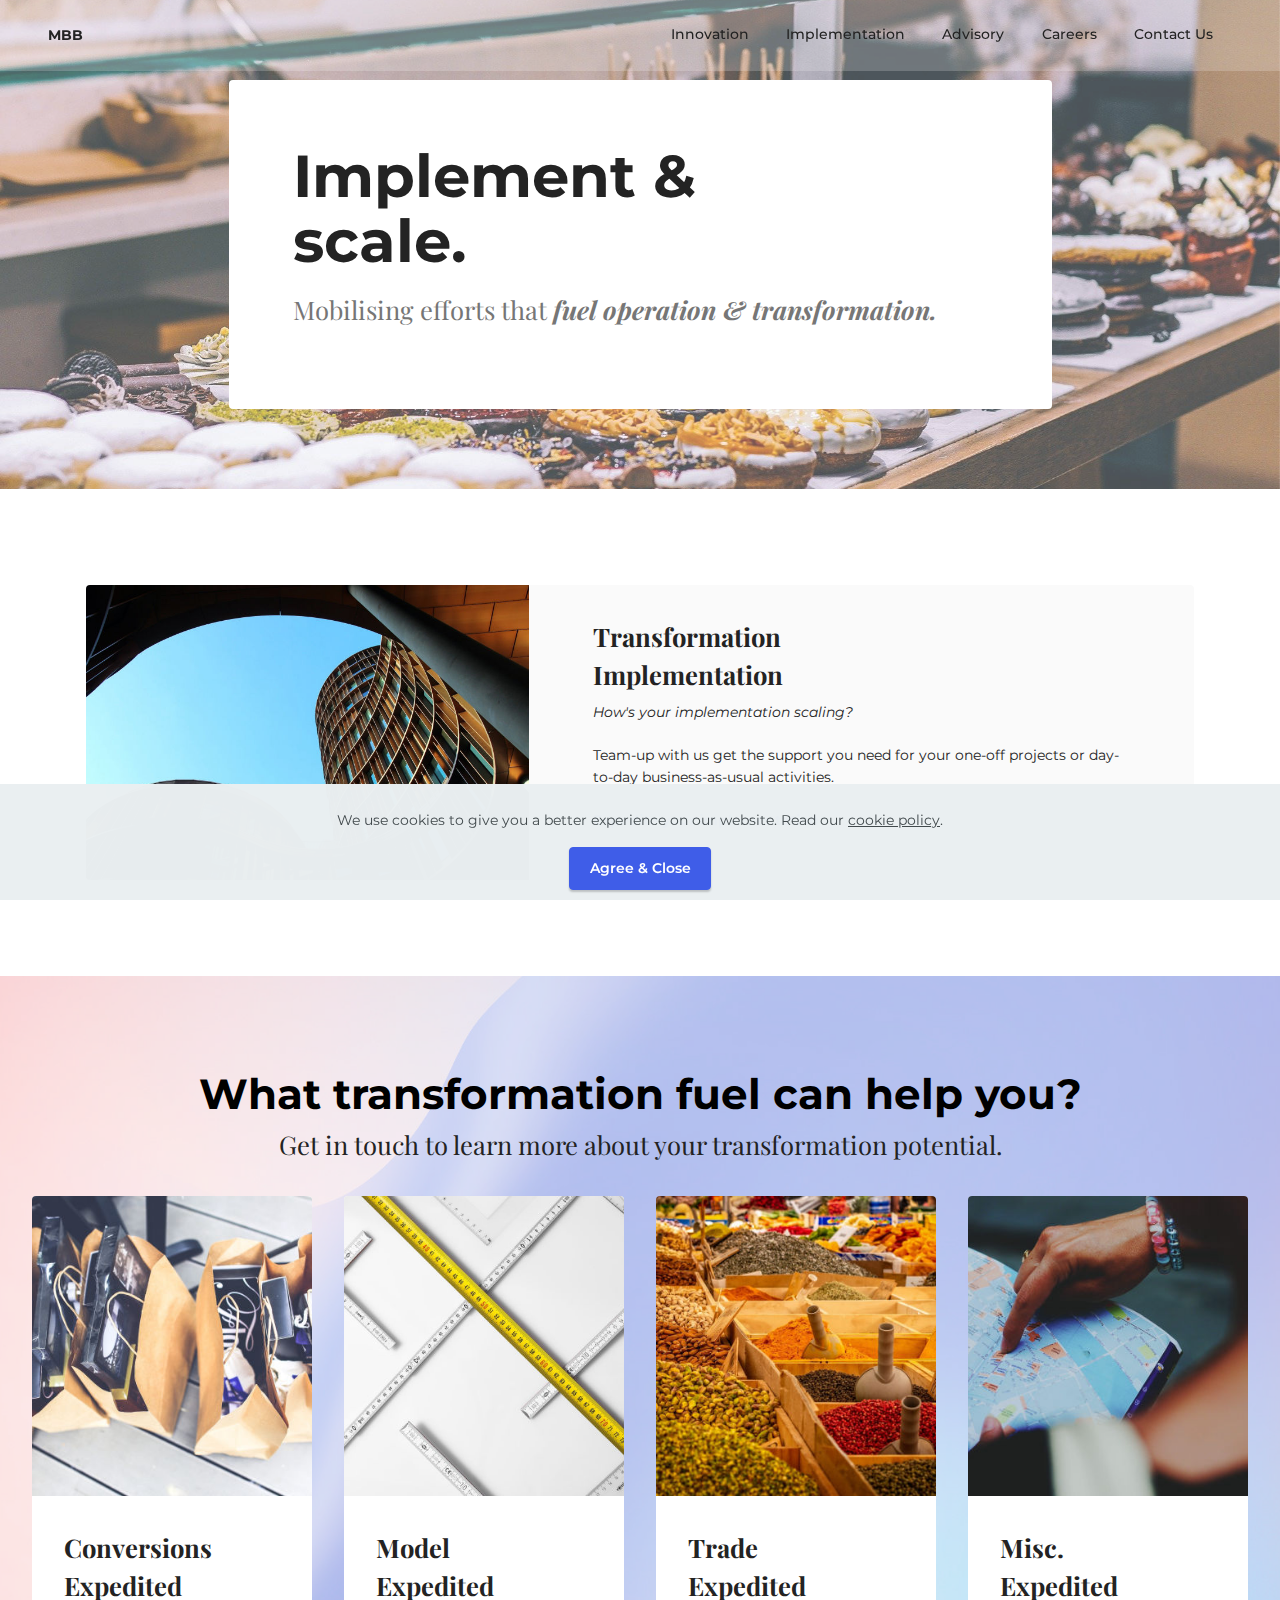
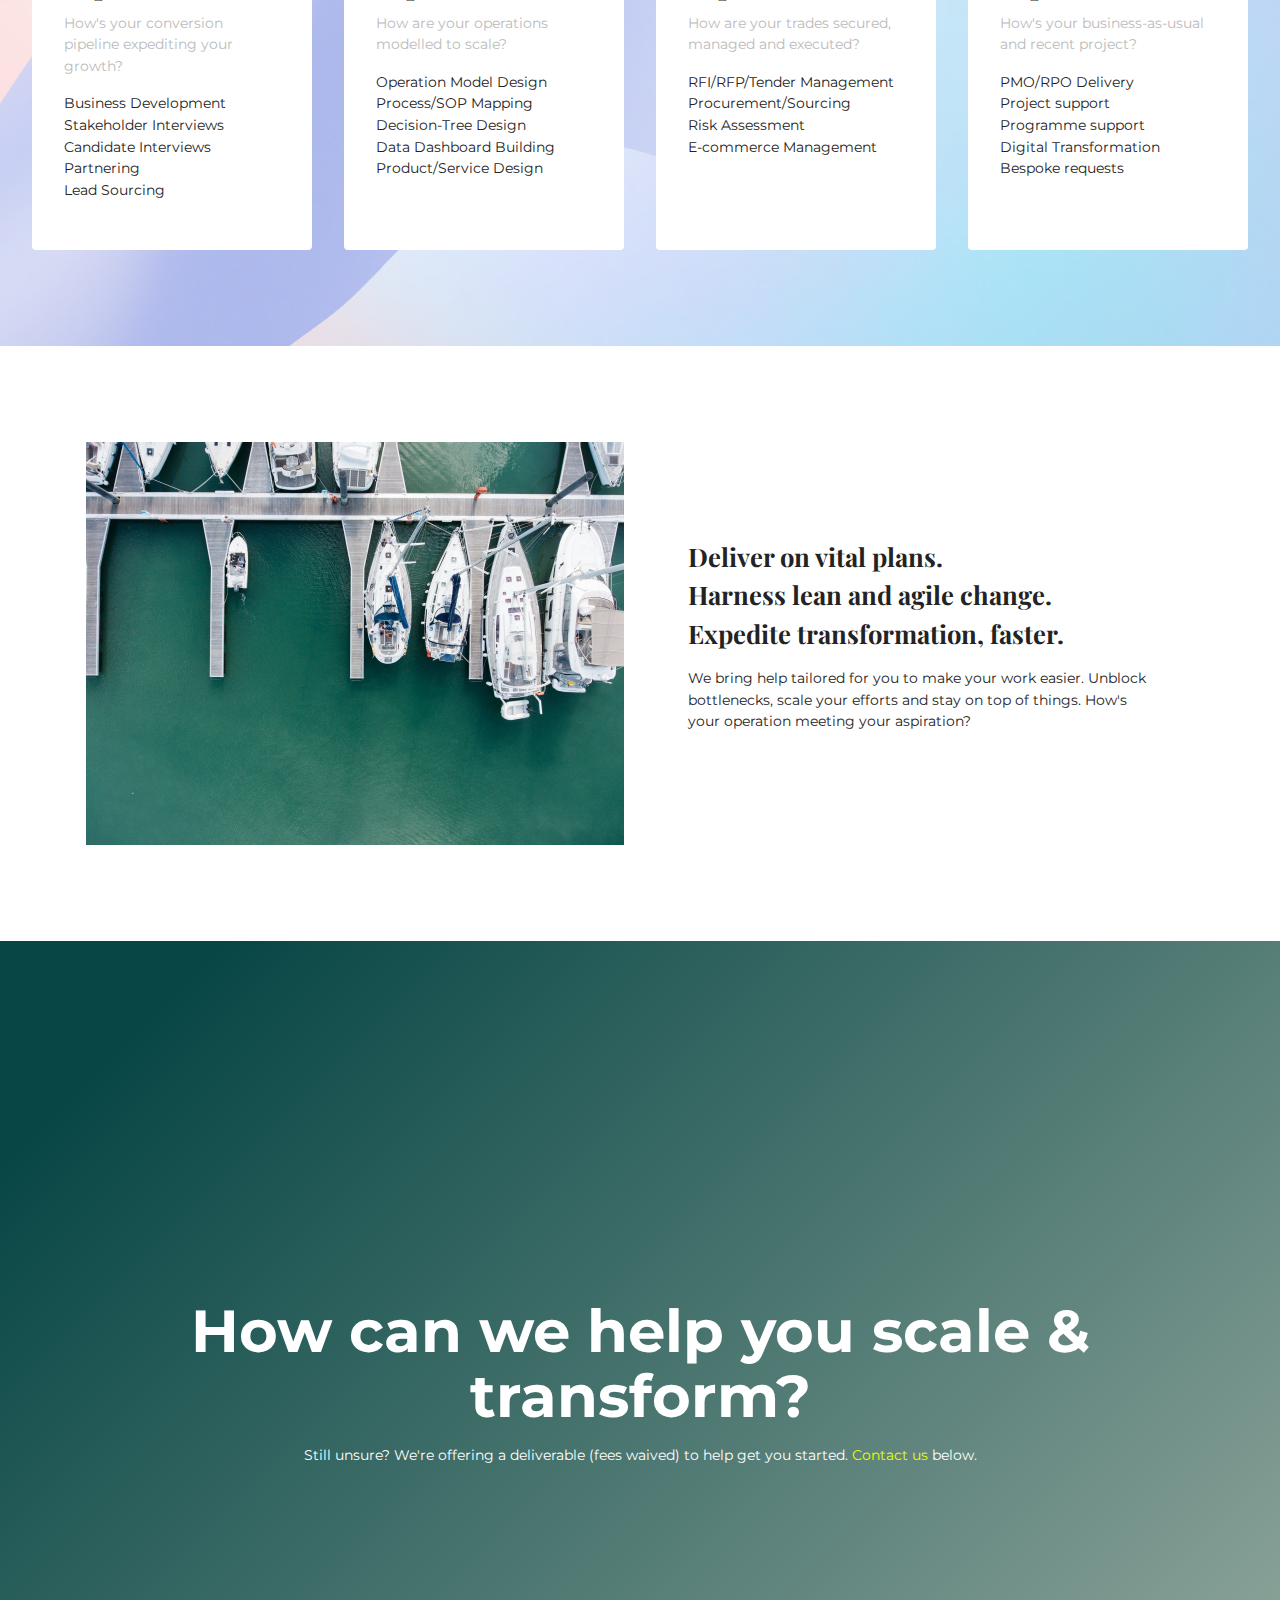
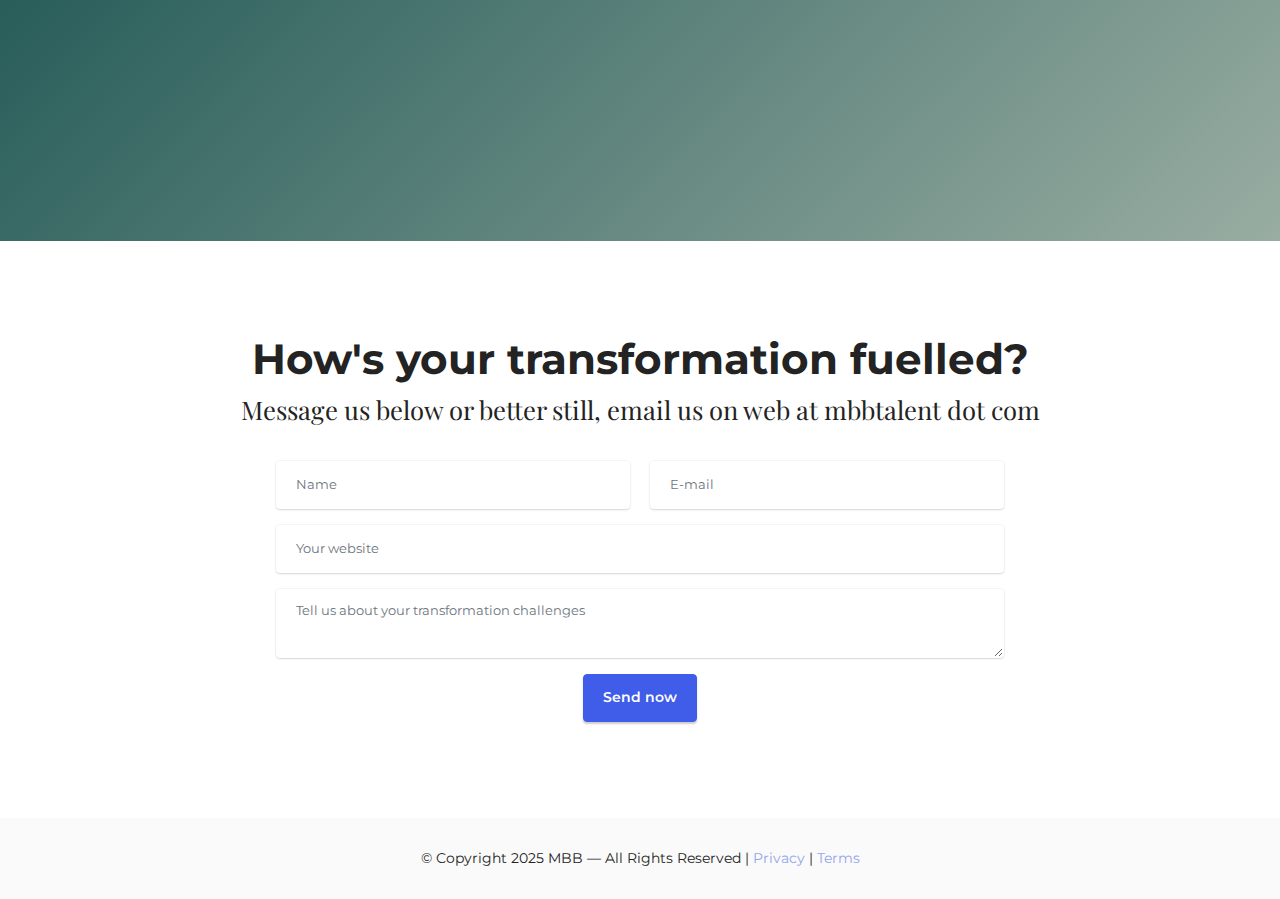
<file: implementation.html>
<!DOCTYPE html>
<html  >
<head>
  
  <meta charset="UTF-8">
  <meta http-equiv="X-UA-Compatible" content="IE=edge">
  
  <meta name="twitter:card" content="summary_large_image"/>
  <meta name="twitter:image:src" content="assets/images/implementation-meta.png">
  <meta property="og:image" content="assets/images/implementation-meta.png">
  <meta name="twitter:title" content="Implementation">
  <meta name="viewport" content="width=device-width, initial-scale=1, minimum-scale=1">
  <link rel="shortcut icon" href="assets/images/favic-b-180.png" type="image/x-icon">
  <meta name="description" content="Implement & scale. Mobilising efforts that fuel operation & transformation.">
  
  
  <title>Implementation</title>
  <link rel="stylesheet" href="assets/bootstrap/css/bootstrap.min.css">
  <link rel="stylesheet" href="assets/bootstrap/css/bootstrap-grid.min.css">
  <link rel="stylesheet" href="assets/bootstrap/css/bootstrap-reboot.min.css">
  <link rel="stylesheet" href="assets/parallax/jarallax.css">
  <link rel="stylesheet" href="assets/dropdown/css/style.css">
  <link rel="stylesheet" href="assets/socicon/css/styles.css">
  <link rel="stylesheet" href="assets/theme/css/style.css">
  <link rel="preload" href="https://fonts.googleapis.com/css?family=Montserrat:100,100i,200,200i,300,300i,400,400i,500,500i,600,600i,700,700i,800,800i,900,900i&display=swap" as="style" onload="this.onload=null;this.rel='stylesheet'">
  <noscript><link rel="stylesheet" href="https://fonts.googleapis.com/css?family=Montserrat:100,100i,200,200i,300,300i,400,400i,500,500i,600,600i,700,700i,800,800i,900,900i&display=swap"></noscript>
  <link rel="preload" href="https://fonts.googleapis.com/css?family=Playfair+Display:400,500,600,700,800,900,400i,500i,600i,700i,800i,900i&display=swap" as="style" onload="this.onload=null;this.rel='stylesheet'">
  <noscript><link rel="stylesheet" href="https://fonts.googleapis.com/css?family=Playfair+Display:400,500,600,700,800,900,400i,500i,600i,700i,800i,900i&display=swap"></noscript>
  <link rel="preload" as="style" href="assets/mobirise/css/mbr-additional.css?v=kihTAF"><link rel="stylesheet" href="assets/mobirise/css/mbr-additional.css?v=kihTAF" type="text/css">

  
  
  
</head>
<body>
  
  <section data-bs-version="5.1" class="menu menu1 cid-sFxmZPMAke" once="menu" id="menu1-t">
    

    <nav class="navbar navbar-dropdown navbar-fixed-top navbar-expand-lg">
        <div class="container-fluid">
            <div class="navbar-brand">
                
                <span class="navbar-caption-wrap"><a class="navbar-caption text-black text-primary display-7" href="index.html#header12-0">MBB</a></span>
            </div>
            <button class="navbar-toggler" type="button" data-toggle="collapse" data-bs-toggle="collapse" data-target="#navbarSupportedContent" data-bs-target="#navbarSupportedContent" aria-controls="navbarNavAltMarkup" aria-expanded="false" aria-label="Toggle navigation">
                <div class="hamburger">
                    <span></span>
                    <span></span>
                    <span></span>
                    <span></span>
                </div>
            </button>
            <div class="collapse navbar-collapse" id="navbarSupportedContent">
                <ul class="navbar-nav nav-dropdown nav-right" data-app-modern-menu="true"><li class="nav-item"><a class="nav-link link text-black text-primary display-7" href="innovation.html#header12-o">Innovation</a></li><li class="nav-item"><a class="nav-link link text-black text-primary display-7" href="implementation.html#header12-11">Implementation</a></li><li class="nav-item"><a class="nav-link link text-black text-primary display-7" href="advisory.html#header12-1d">Advisory</a></li><li class="nav-item"><a class="nav-link link text-black text-primary display-7" href="career.html#header12-1r">Careers</a></li>
                    
                    <li class="nav-item"><a class="nav-link link text-black text-primary display-7" href="index.html#form5-9">Contact Us</a>
                    </li></ul>
                
                
            </div>
        </div>
    </nav>
</section>

<section data-bs-version="5.1" class="header12 cid-sFxn7xyKwo mbr-parallax-background" id="header12-11">

    

    <div class="mbr-overlay" style="opacity: 0.3; background-color: rgb(255, 255, 255);">
    </div>
    <div class="container">
        <div class="row justify-content-center">
            <div class="card col-12 col-md-12 col-lg-9">
                <div class="card-wrapper">
                    <div class="card-box align-center">
                        <h1 class="card-title mbr-fonts-style mb-3 display-1"><div><strong>Implement &amp; <br>scale.</strong></div></h1>
                        <p class="mbr-text mbr-fonts-style display-5">Mobilising efforts that&nbsp;<strong><em>fuel operation &amp; transformation.</em></strong><br></p>
                        
                    </div>
                </div>
            </div>
        </div>
    </div>
</section>

<section data-bs-version="5.1" class="features8 cid-sFxn8PVPRC" xmlns="http://www.w3.org/1999/html" id="features9-12">
    
    

    

    <div class="container">
        <div class="card">
            <div class="card-wrapper">
                <div class="row align-items-center">
                    <div class="col-12 col-md-5">
                        <div class="image-wrapper">
                            <img src="assets/images/mbr-755x503.jpg" alt="implementation">
                        </div>
                    </div>
                    <div class="col-12 col-md">
                        <div class="card-box">
                            <div class="row">
                                <div class="col-md">
                                    <h6 class="card-title mbr-fonts-style display-5"><strong>Transformation <br>Implementation</strong></h6>
                                    <p class="mbr-text mbr-fonts-style display-7"><em>How's your implementation scaling?<br></em><br>Team-up with us get the support you need for your one-off projects or day-to-day business-as-usual activities.  <br><a href="page1.html#features4-m" class="text-primary"><strong><br></strong></a><a href="implementation.html#features4-13" class="text-primary"><strong>Expedite your implementation</strong></a><br>
                                    </p>
                                </div>
                                
                                <div></div>
                            </div>
                        </div>
                    </div>
                </div>
            </div>
        </div>
        
        
    </div>
</section>

<section data-bs-version="5.1" class="features4 cid-sFxn9rXT9Z" id="features4-13">
    
    <div class="mbr-overlay"></div>
    <div class="container-fluid">
        <div class="mbr-section-head">
            <h4 class="mbr-section-title mbr-fonts-style align-center mb-0 display-2"><strong>What transformation fuel can help you?</strong></h4>
            <h5 class="mbr-section-subtitle mbr-fonts-style align-center mb-0 mt-2 display-5">Get in touch to learn more about your transformation potential.</h5>
        </div>
        <div class="row mt-4">
            
            <div class="item features-image сol-12 col-md-6 col-lg-3 active">
                <div class="item-wrapper">
                    <div class="item-img">
                        <img src="assets/images/mbr-11-550x367.jpg" alt="" title="" data-slide-to="0" data-bs-slide-to="0">
                    </div>
                    <div class="item-content">
                        <h5 class="item-title mbr-fonts-style display-5"><strong>Conversions Expedited</strong></h5>
                        <h6 class="item-subtitle mbr-fonts-style mt-1 display-7">How's your conversion pipeline expediting your growth?</h6>
                        <p class="mbr-text mbr-fonts-style mt-3 display-7">Business Development<br>Stakeholder Interviews<br>Candidate Interviews<br>Partnering<br>Lead Sourcing<br></p>
                    </div>
                    
                </div>
            </div>
            <div class="item features-image сol-12 col-md-6 col-lg-3">
                <div class="item-wrapper">
                    <div class="item-img">
                        <img src="assets/images/mbr-1-632x421.jpg" alt="" title="" data-slide-to="1" data-bs-slide-to="1">
                    </div>
                    <div class="item-content">
                        <h5 class="item-title mbr-fonts-style display-5"><strong>Model </strong><br><strong>Expedited</strong></h5>
                        <h6 class="item-subtitle mbr-fonts-style mt-1 display-7">How are your operations modelled to scale?</h6>
                        <p class="mbr-text mbr-fonts-style mt-3 display-7">Operation Model Design Process/SOP Mapping<br>Decision-Tree Design<br>Data Dashboard Building<br>Product/Service Design<br></p>
                    </div>
                    
                </div>
            </div><div class="item features-image сol-12 col-md-6 col-lg-3">
                <div class="item-wrapper">
                    <div class="item-img">
                        <img src="assets/images/mbr-10-550x367.jpg" alt="" title="" data-slide-to="2" data-bs-slide-to="2">
                    </div>
                    <div class="item-content">
                        <h5 class="item-title mbr-fonts-style display-5"><strong>Trade </strong><br><strong>Expedited</strong></h5>
                        <h6 class="item-subtitle mbr-fonts-style mt-1 display-7">How are your trades secured, managed and executed?</h6>
                        <p class="mbr-text mbr-fonts-style mt-3 display-7">RFI/RFP/Tender Management<br>Procurement/Sourcing<br>Risk Assessment<br>E-commerce Management<br></p>
                    </div>
                    
                </div>
            </div><div class="item features-image сol-12 col-md-6 col-lg-3">
                <div class="item-wrapper">
                    <div class="item-img">
                        <img src="assets/images/mbr-550x365.jpg" alt="" title="" data-slide-to="3" data-bs-slide-to="3">
                    </div>
                    <div class="item-content">
                        <h5 class="item-title mbr-fonts-style display-5"><strong>Misc.</strong><br><strong>Expedited</strong></h5>
                        <h6 class="item-subtitle mbr-fonts-style mt-1 display-7">How's your business-as-usual and recent project?</h6>
                        <p class="mbr-text mbr-fonts-style mt-3 display-7">PMO/RPO Delivery<br>Project support<br>Programme support<br>Digital Transformation<br>Bespoke requests</p>
                    </div>
                    
                </div>
            </div>

        </div>
    </div>
</section>

<section data-bs-version="5.1" class="image1 cid-sFxnb9YMvt mbr-parallax-background" id="image1-14">
    

    <div class="mbr-overlay" style="opacity: 0.9; background-color: rgb(255, 255, 255);">
    </div>

    <div class="container">
        <div class="row align-items-center">
            <div class="col-12 col-lg-6">
                <div class="image-wrapper">
                    <img src="assets/images/mbr-1076x806.jpg" alt="">
                    
                </div>
            </div>
            <div class="col-12 col-lg">
                <div class="text-wrapper">
                    <h3 class="mbr-section-title mbr-fonts-style mb-3 display-5"><strong>Deliver on vital plans.</strong><br><strong>Harness lean and agile change.</strong><br><strong>Expedite transformation, faster.</strong></h3>
                    <p class="mbr-text mbr-fonts-style display-7">
                        We bring help tailored for you to make your work easier. Unblock bottlenecks, scale your efforts and stay on top of things. How's your operation meeting your aspiration?</p>
                </div>
            </div>
        </div>
    </div>
</section>

<section data-bs-version="5.1" class="header18 cid-sFTNrN7kGK mbr-fullscreen" id="header18-2b">

    

    

    <div class="align-center container">
        <div class="row justify-content-center">
            <div class="col-12 col-lg-10">
                <h1 class="mbr-section-title mbr-fonts-style mbr-white mb-3 display-1"><strong>How can we help you scale &amp; transform?</strong></h1>
                
                <p class="mbr-text mbr-fonts-style mbr-white display-7">Still unsure? We're offering a deliverable (fees waived) to help get you started. <a href="implementation.html#form5-2c" class="text-info text-primary">Contact us</a>&nbsp;below.</p>
                
            </div>
        </div>
    </div>
</section>

<section data-bs-version="5.1" class="form5 cid-sFTNDiaslc" id="form5-2c">
    
    
    <div class="container">
        <div class="mbr-section-head">
            <h3 class="mbr-section-title mbr-fonts-style align-center mb-0 display-2"><strong>How's your transformation fuelled?</strong></h3>
            <h4 class="mbr-section-subtitle mbr-fonts-style align-center mb-0 mt-2 display-5">Message us below or better still, email us on web at mbbtalent dot com</h4>
        </div>
        <div class="row justify-content-center mt-4">
            <div class="col-lg-8 mx-auto mbr-form" data-form-type="formoid">
                <form action="https://mobirise.eu/" method="POST" class="mbr-form form-with-styler" data-form-title="Form Name"><input type="hidden" name="email" data-form-email="true" value="aU5EJoxX5+7FXlwfClRHvF58kAu8iS5ANlp1bz2UFJ6emUjakSo6NYZoNVC2AH3QG9cUcK33MxphLJjihZTZWJLEG/Wo2BpGtfOXeCf3PgSJm5bvpVtUZKWqzdcbKL8k">
                    <div class="row">
                        <div hidden="hidden" data-form-alert="" class="alert alert-success col-12">Thank you for contacting us. We hope to be in touch very soon.</div>
                        <div hidden="hidden" data-form-alert-danger="" class="alert alert-danger col-12">Oops...! some
                            problem!</div>
                    </div>
                    <div class="dragArea row">
                        <div class="col-md col-sm-12 form-group mb-3" data-for="name">
                            <input type="text" name="name" placeholder="Name" data-form-field="name" required="required" class="form-control" value="" id="name-form5-2c">
                        </div>
                        <div class="col-md col-sm-12 form-group mb-3" data-for="email">
                            <input type="email" name="email" placeholder="E-mail" data-form-field="email" required="required" class="form-control" value="" id="email-form5-2c">
                        </div>
                        <div class="col-12 form-group mb-3" data-for="url">
                            <input type="url" name="url" placeholder="Your website" data-form-field="url" class="form-control" value="" id="url-form5-2c">
                        </div>
                        <div class="col-12 form-group mb-3" data-for="textarea">
                            <textarea name="textarea" placeholder="Tell us about your transformation challenges" data-form-field="textarea" required="required" class="form-control" id="textarea-form5-2c"></textarea>
                        </div>
                        <div class="col-lg-12 col-md-12 col-sm-12 align-center mbr-section-btn"><button type="submit" class="btn btn-danger display-7">Send now</button></div>
                    </div>
                </form>
            </div>
        </div>
    </div>
</section>

<section data-bs-version="5.1" class="footer7 cid-sFxmZSb2rB" once="footers" id="footer7-10">

    

    

    <div class="container">
        <div class="media-container-row align-center mbr-white">
            <div class="col-12">
                <p class="mbr-text mb-0 mbr-fonts-style display-7">
                    © Copyright 2025 MBB — All Rights Reserved | <a href="privacy.html#content5-25" class="text-warning text-primary">Privacy</a> | <a href="terms.html#content5-29" class="text-warning text-primary">Terms</a></p>
            </div>
        </div>
    </div>
</section><section><a href="https://mobiri.se"></a><a href="https://mobiri.se"></a></section><script src="assets/bootstrap/js/bootstrap.bundle.min.js"></script>  <script src="assets/parallax/jarallax.js"></script>  <script src="assets/web/assets/cookies-alert-plugin/cookies-alert-core.js"></script>  <script src="assets/web/assets/cookies-alert-plugin/cookies-alert-script.js"></script>  <script src="assets/smoothscroll/smooth-scroll.js"></script>  <script src="assets/ytplayer/index.js"></script>  <script src="assets/dropdown/js/navbar-dropdown.js"></script>  <script src="assets/theme/js/script.js"></script>  <script src="assets/formoid/formoid.min.js"></script>  
  
  
<input name="cookieData" type="hidden" data-cookie-cookiesAlertType='false' data-cookie-customDialogSelector='null' data-cookie-colorText='#424a4d' data-cookie-colorBg='rgb(234, 239, 241)' data-cookie-opacityOverlay='80' data-cookie-bgOpacity='99' data-cookie-textButton='Agree & Close' data-cookie-rejectText='Reject' data-cookie-colorButton='#3f5de8' data-cookie-rejectColor='#ffffff' data-cookie-colorLink='#424a4d' data-cookie-underlineLink='true' data-cookie-text="We use cookies to give you a better experience on our website. Read our <a href='privacy.html'>cookie policy</a>.">
  </body>
</html>
</file>
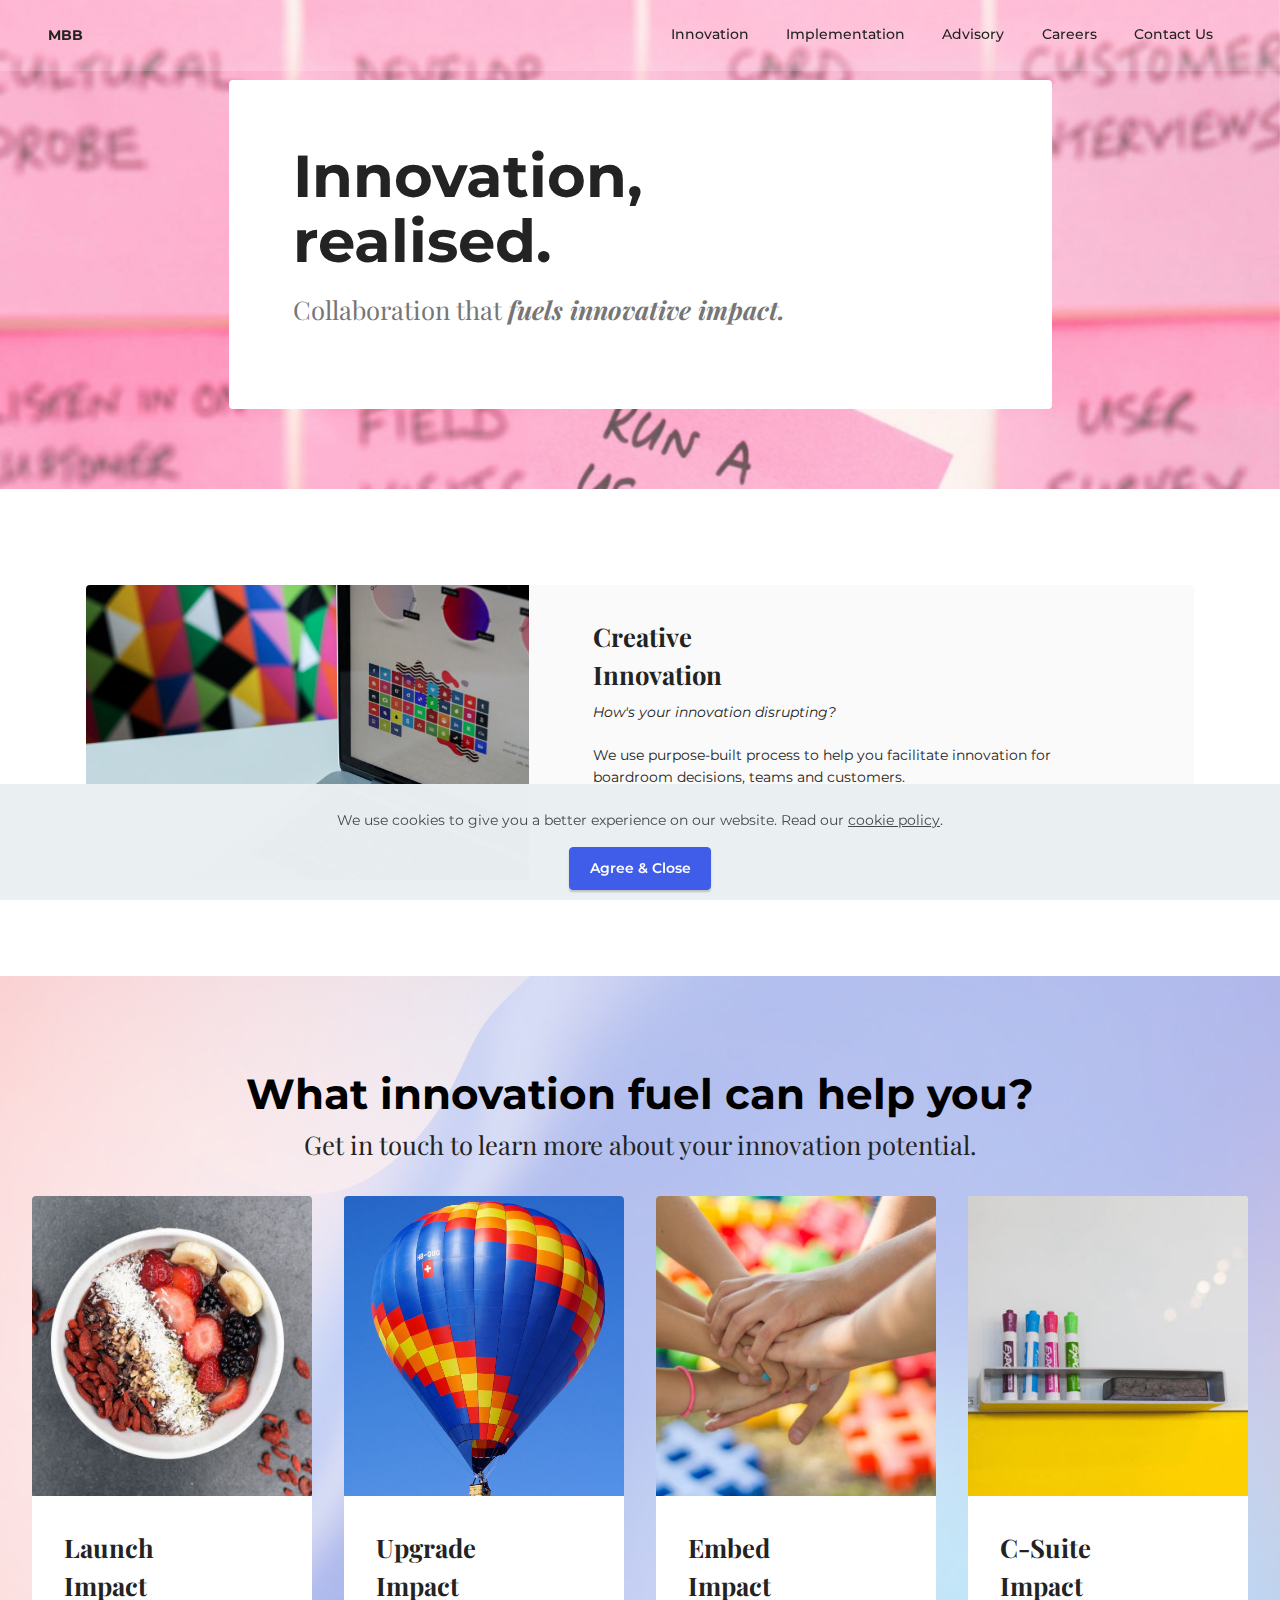
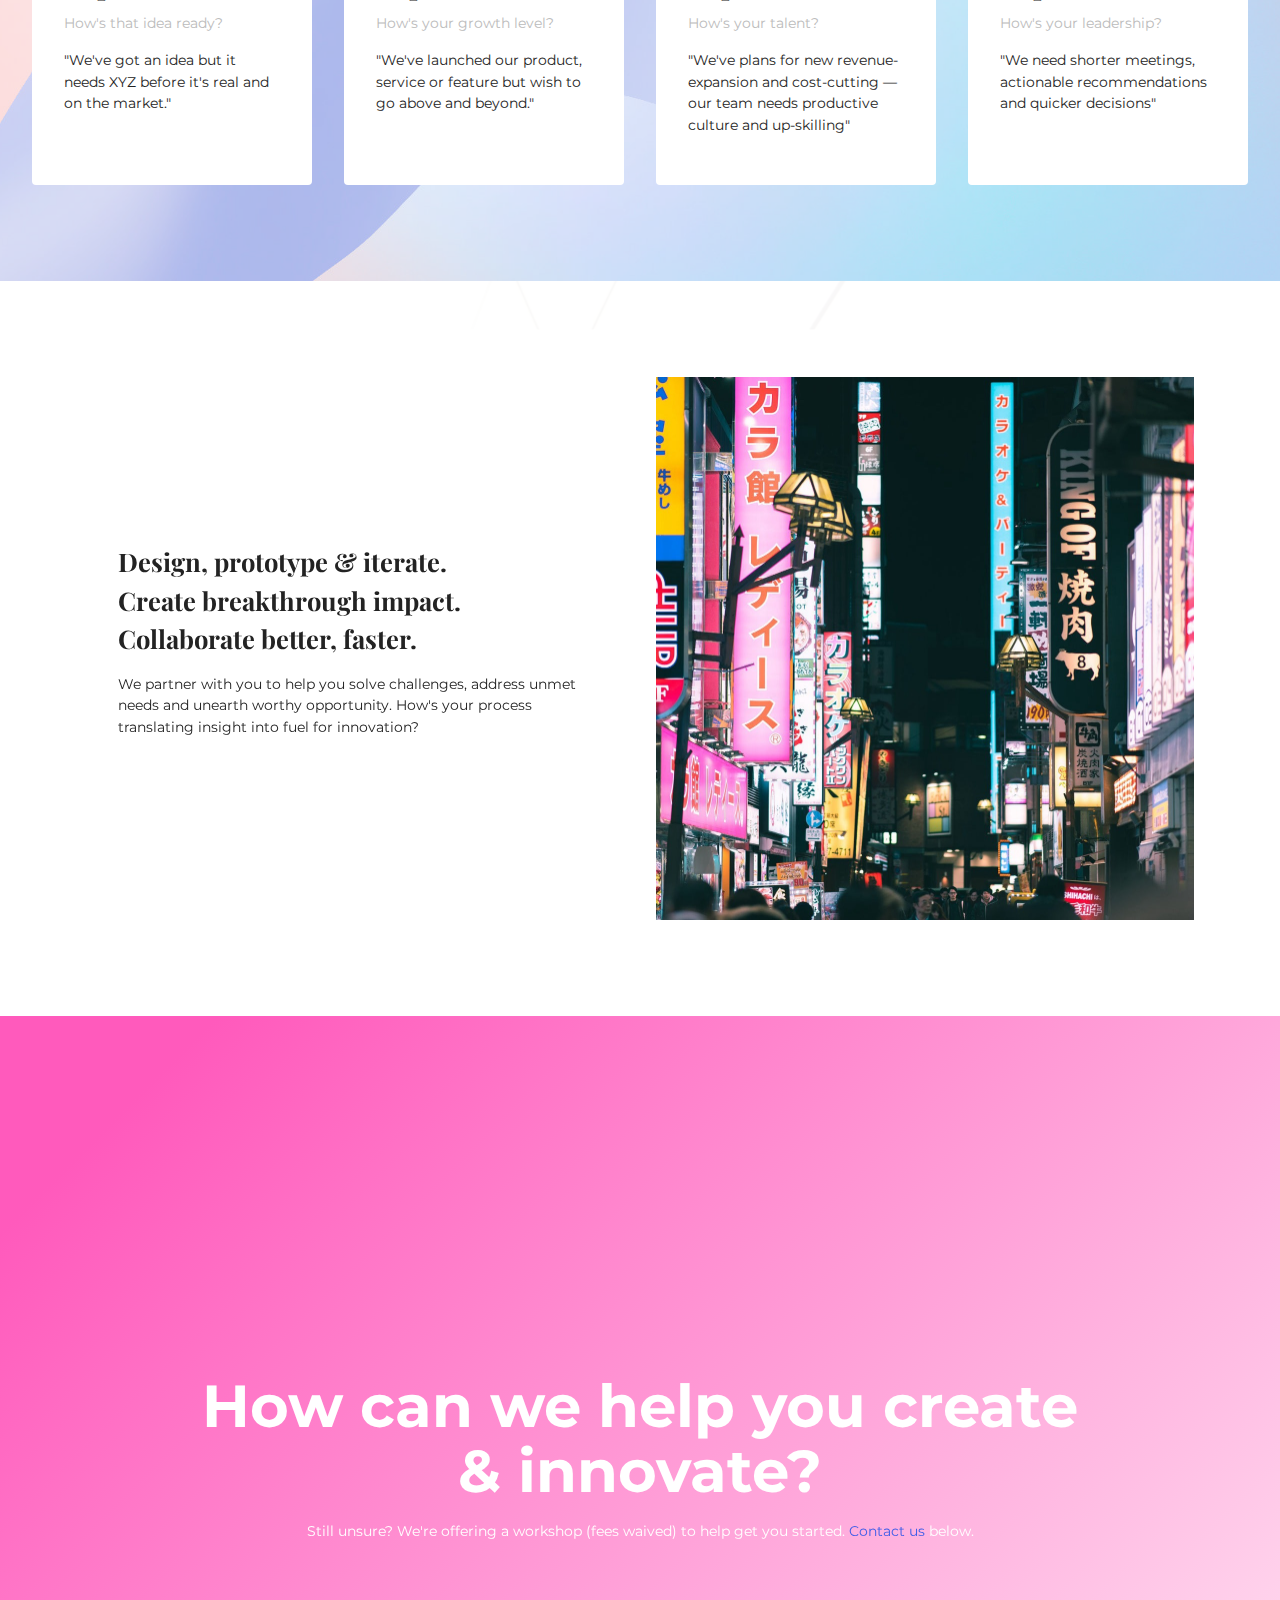
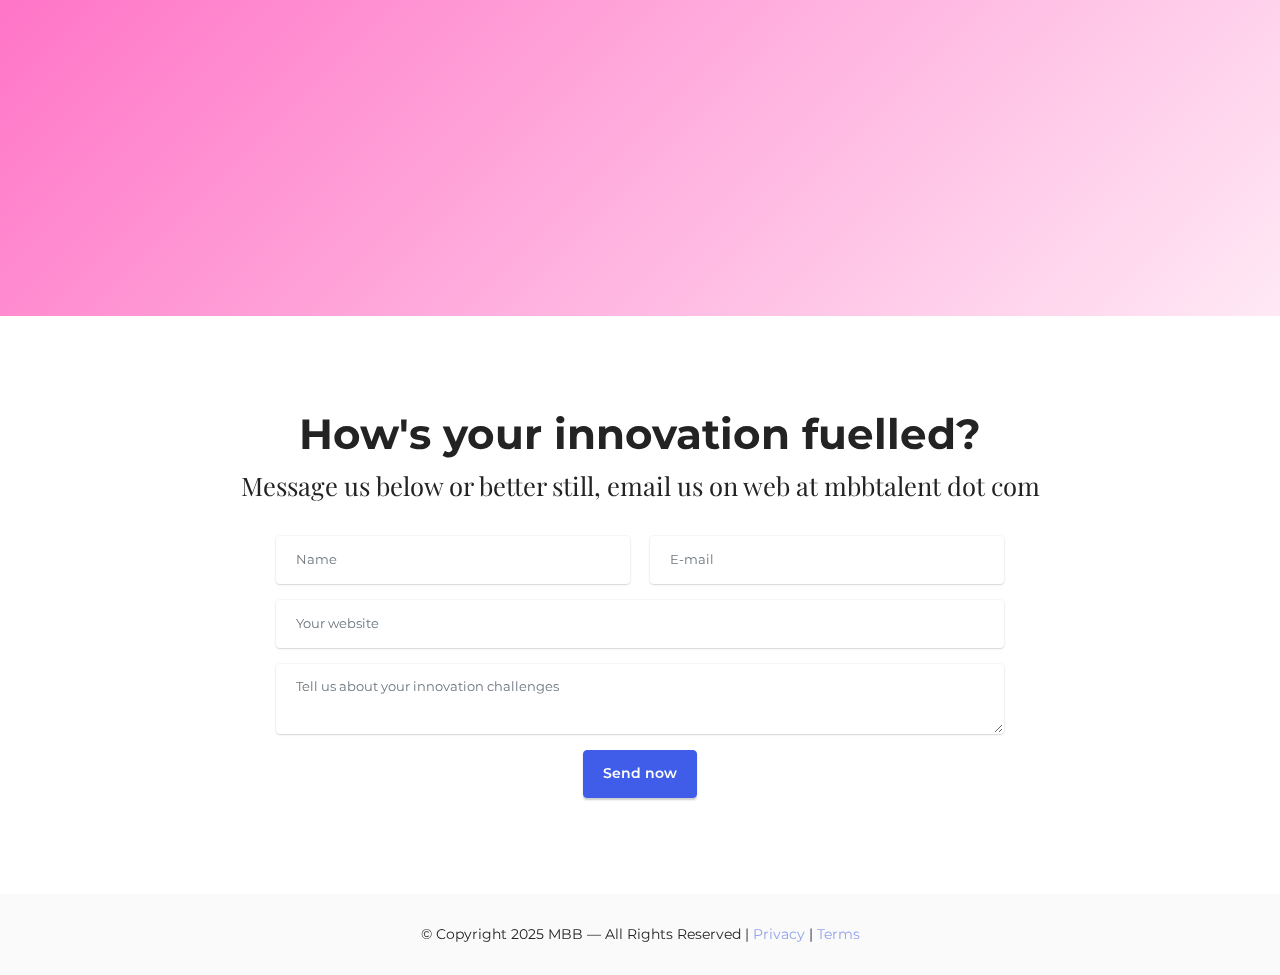
<file: innovation.html>
<!DOCTYPE html>
<html  >
<head>
  
  <meta charset="UTF-8">
  <meta http-equiv="X-UA-Compatible" content="IE=edge">
  
  <meta name="twitter:card" content="summary_large_image"/>
  <meta name="twitter:image:src" content="assets/images/innovation-meta.png">
  <meta property="og:image" content="assets/images/innovation-meta.png">
  <meta name="twitter:title" content="Innovation">
  <meta name="viewport" content="width=device-width, initial-scale=1, minimum-scale=1">
  <link rel="shortcut icon" href="assets/images/favic-b-180.png" type="image/x-icon">
  <meta name="description" content="Innovation, realised. Collaboration that fuels innovative impact.">
  
  
  <title>Innovation</title>
  <link rel="stylesheet" href="assets/bootstrap/css/bootstrap.min.css">
  <link rel="stylesheet" href="assets/bootstrap/css/bootstrap-grid.min.css">
  <link rel="stylesheet" href="assets/bootstrap/css/bootstrap-reboot.min.css">
  <link rel="stylesheet" href="assets/parallax/jarallax.css">
  <link rel="stylesheet" href="assets/dropdown/css/style.css">
  <link rel="stylesheet" href="assets/socicon/css/styles.css">
  <link rel="stylesheet" href="assets/theme/css/style.css">
  <link rel="preload" href="https://fonts.googleapis.com/css?family=Montserrat:100,100i,200,200i,300,300i,400,400i,500,500i,600,600i,700,700i,800,800i,900,900i&display=swap" as="style" onload="this.onload=null;this.rel='stylesheet'">
  <noscript><link rel="stylesheet" href="https://fonts.googleapis.com/css?family=Montserrat:100,100i,200,200i,300,300i,400,400i,500,500i,600,600i,700,700i,800,800i,900,900i&display=swap"></noscript>
  <link rel="preload" href="https://fonts.googleapis.com/css?family=Playfair+Display:400,500,600,700,800,900,400i,500i,600i,700i,800i,900i&display=swap" as="style" onload="this.onload=null;this.rel='stylesheet'">
  <noscript><link rel="stylesheet" href="https://fonts.googleapis.com/css?family=Playfair+Display:400,500,600,700,800,900,400i,500i,600i,700i,800i,900i&display=swap"></noscript>
  <link rel="preload" as="style" href="assets/mobirise/css/mbr-additional.css?v=A54R1u"><link rel="stylesheet" href="assets/mobirise/css/mbr-additional.css?v=A54R1u" type="text/css">

  
  
  
</head>
<body>
  
  <section data-bs-version="5.1" class="menu menu1 cid-sFxlKTxfXc" once="menu" id="menu1-c">
    

    <nav class="navbar navbar-dropdown navbar-fixed-top navbar-expand-lg">
        <div class="container-fluid">
            <div class="navbar-brand">
                
                <span class="navbar-caption-wrap"><a class="navbar-caption text-black text-primary display-7" href="index.html#header12-0">MBB</a></span>
            </div>
            <button class="navbar-toggler" type="button" data-toggle="collapse" data-bs-toggle="collapse" data-target="#navbarSupportedContent" data-bs-target="#navbarSupportedContent" aria-controls="navbarNavAltMarkup" aria-expanded="false" aria-label="Toggle navigation">
                <div class="hamburger">
                    <span></span>
                    <span></span>
                    <span></span>
                    <span></span>
                </div>
            </button>
            <div class="collapse navbar-collapse" id="navbarSupportedContent">
                <ul class="navbar-nav nav-dropdown nav-right" data-app-modern-menu="true"><li class="nav-item"><a class="nav-link link text-black text-primary display-7" href="innovation.html#header12-o">Innovation</a></li><li class="nav-item"><a class="nav-link link text-black text-primary display-7" href="implementation.html#header12-11">Implementation</a></li><li class="nav-item"><a class="nav-link link text-black text-primary display-7" href="advisory.html#header12-1d">Advisory</a></li><li class="nav-item"><a class="nav-link link text-black text-primary display-7" href="career.html#header12-1r">Careers</a></li>
                    
                    <li class="nav-item"><a class="nav-link link text-black text-primary display-7" href="index.html#form5-9">Contact Us</a>
                    </li></ul>
                
                
            </div>
        </div>
    </nav>
</section>

<section data-bs-version="5.1" class="header12 cid-sFxmdnEumJ mbr-parallax-background" id="header12-o">

    

    <div class="mbr-overlay" style="opacity: 0.3; background-color: rgb(255, 255, 255);">
    </div>
    <div class="container">
        <div class="row justify-content-center">
            <div class="card col-12 col-md-12 col-lg-9">
                <div class="card-wrapper">
                    <div class="card-box align-center">
                        <h1 class="card-title mbr-fonts-style mb-3 display-1"><div><strong>Innovation,<br>realised.</strong></div></h1>
                        <p class="mbr-text mbr-fonts-style display-5">Collaboration that&nbsp;<strong><em>fuels innovative impact.</em></strong><br></p>
                        
                    </div>
                </div>
            </div>
        </div>
    </div>
</section>

<section data-bs-version="5.1" class="features8 cid-sFxmei3Fs8" xmlns="http://www.w3.org/1999/html" id="features9-p">
    
    

    

    <div class="container">
        <div class="card">
            <div class="card-wrapper">
                <div class="row align-items-center">
                    <div class="col-12 col-md-5">
                        <div class="image-wrapper">
                            <img src="assets/images/mbr-3-755x503.jpg" alt="innovation">
                        </div>
                    </div>
                    <div class="col-12 col-md">
                        <div class="card-box">
                            <div class="row">
                                <div class="col-md">
                                    <h6 class="card-title mbr-fonts-style display-5">
                                        <strong>Creative</strong>
                                    <div><strong>Innovation</strong></div></h6>
                                    <p class="mbr-text mbr-fonts-style display-7"><em>How's your innovation disrupting?<br></em><br>We use purpose-built process to help you facilitate innovation for boardroom decisions, teams and customers.<br><br><a href="innovation.html#features4-q" class="text-primary"><strong>Unlock innovation</strong></a><br>
                                    </p>
                                </div>
                                
                                <div></div>
                            </div>
                        </div>
                    </div>
                </div>
            </div>
        </div>
        
        
    </div>
</section>

<section data-bs-version="5.1" class="features4 cid-sFxmeUwQfS" id="features4-q">
    
    <div class="mbr-overlay"></div>
    <div class="container-fluid">
        <div class="mbr-section-head">
            <h4 class="mbr-section-title mbr-fonts-style align-center mb-0 display-2"><strong>What innovation fuel can help you?</strong></h4>
            <h5 class="mbr-section-subtitle mbr-fonts-style align-center mb-0 mt-2 display-5">Get in touch to learn more about your innovation potential.</h5>
        </div>
        <div class="row mt-4">
            <div class="item features-image сol-12 col-md-6 col-lg-3">
                <div class="item-wrapper">
                    <div class="item-img">
                        <img src="assets/images/mbr-6-550x367.jpg" alt="" title="">
                    </div>
                    <div class="item-content">
                        <h5 class="item-title mbr-fonts-style display-5"><strong>Launch </strong><br><strong>Impact</strong></h5>
                        <h6 class="item-subtitle mbr-fonts-style mt-1 display-7">How's that idea ready?</h6>
                        <p class="mbr-text mbr-fonts-style mt-3 display-7">"We've got an idea but it needs XYZ before it's real and on the market."<br></p>
                    </div>
                    
                </div>
            </div>
            <div class="item features-image сol-12 col-md-6 col-lg-3">
                <div class="item-wrapper">
                    <div class="item-img">
                        <img src="assets/images/mbr-550x733.jpg" alt="" title="">
                    </div>
                    <div class="item-content">
                        <h5 class="item-title mbr-fonts-style display-5"><strong>Upgrade </strong><br><strong>Impact</strong></h5>
                        <h6 class="item-subtitle mbr-fonts-style mt-1 display-7">How's your growth level?</h6>
                        <p class="mbr-text mbr-fonts-style mt-3 display-7">"We've launched our product, service or feature but wish to go above and beyond."<br></p>
                    </div>
                    
                </div>
            </div>
            <div class="item features-image сol-12 col-md-6 col-lg-3">
                <div class="item-wrapper">
                    <div class="item-img">
                        <img src="assets/images/mbr-2-550x367.jpg" alt="" title="">
                    </div>
                    <div class="item-content">
                        <h5 class="item-title mbr-fonts-style display-5"><strong>Embed </strong><br><strong>Impact</strong></h5>
                        <h6 class="item-subtitle mbr-fonts-style mt-1 display-7">How's your talent?</h6>
                        <p class="mbr-text mbr-fonts-style mt-3 display-7">"We've plans for new revenue-expansion and cost-cutting — our team needs productive culture and up-skilling"<br></p>
                    </div>
                    
                </div>
            </div><div class="item features-image сol-12 col-md-6 col-lg-3">
                <div class="item-wrapper">
                    <div class="item-img">
                        <img src="assets/images/mbr-1-550x366.jpg" alt="" title="">
                    </div>
                    <div class="item-content">
                        <h5 class="item-title mbr-fonts-style display-5"><strong>C-Suite </strong><br><strong>Impact</strong></h5>
                        <h6 class="item-subtitle mbr-fonts-style mt-1 display-7">How's your leadership?</h6>
                        <p class="mbr-text mbr-fonts-style mt-3 display-7">"We need shorter meetings, actionable recommendations and quicker decisions"<br></p>
                    </div>
                    
                </div>
            </div>

        </div>
    </div>
</section>

<section data-bs-version="5.1" class="image2 cid-sFxlKUSsUL mbr-parallax-background" id="image2-f">
    

    <div class="mbr-overlay" style="opacity: 0.9; background-color: rgb(255, 255, 255);">
    </div>

    <div class="container">
        <div class="row align-items-center">
            <div class="col-12 col-lg-6">
                <div class="image-wrapper">
                    <img src="assets/images/mbr-1076x1614.jpeg" alt="innovation">
                    
                </div>
            </div>
            <div class="col-12 col-lg">
                <div class="text-wrapper">
                    <h3 class="mbr-section-title mbr-fonts-style mb-3 display-5">
                        <strong>Design, prototype &amp; iterate.</strong><br><strong>Create breakthrough impact.</strong><br><strong>Collaborate better, faster.</strong></h3>
                    <p class="mbr-text mbr-fonts-style display-7">
                        We partner with you to help you solve challenges, address unmet needs and unearth worthy opportunity. How's your process translating insight into fuel for innovation?</p>
                </div>
            </div>
        </div>
    </div>
</section>

<section data-bs-version="5.1" class="header18 cid-sFxmg9O7nd mbr-fullscreen" id="header18-r">

    

    

    <div class="align-center container">
        <div class="row justify-content-center">
            <div class="col-12 col-lg-10">
                <h1 class="mbr-section-title mbr-fonts-style mbr-white mb-3 display-1"><strong>How can we help you create &amp; innovate?</strong></h1>
                
                <p class="mbr-text mbr-fonts-style mbr-white display-7">Still unsure? We're offering a workshop (fees waived) to help get you started. <a href="innovation.html#form5-s" class="text-danger text-primary">Contact us</a>&nbsp;below.</p>
                
            </div>
        </div>
    </div>
</section>

<section data-bs-version="5.1" class="form5 cid-sFxmgIbtyi" id="form5-s">
    
    
    <div class="container">
        <div class="mbr-section-head">
            <h3 class="mbr-section-title mbr-fonts-style align-center mb-0 display-2"><strong>How's your innovation fuelled?</strong></h3>
            <h4 class="mbr-section-subtitle mbr-fonts-style align-center mb-0 mt-2 display-5">Message us below or better still, email us on web at mbbtalent dot com</h4>
        </div>
        <div class="row justify-content-center mt-4">
            <div class="col-lg-8 mx-auto mbr-form" data-form-type="formoid">
                <form action="https://mobirise.eu/" method="POST" class="mbr-form form-with-styler" data-form-title="Form Name"><input type="hidden" name="email" data-form-email="true" value="G3PVN623OUdUVSUNIeU2MuF57WRmXSQQ+5dYXXFzKQwW1QPjviOR37JBN7UlOVL0c0lMzL6DVe6q6XSPm3JXpf9axd79x/TzRGstIHNw2cD+fWhnR3mr4rhrlle0Tm2B">
                    <div class="row">
                        <div hidden="hidden" data-form-alert="" class="alert alert-success col-12">Thank you for contacting us. We hope to be in touch very soon.</div>
                        <div hidden="hidden" data-form-alert-danger="" class="alert alert-danger col-12">Oops...! some
                            problem!</div>
                    </div>
                    <div class="dragArea row">
                        <div class="col-md col-sm-12 form-group mb-3" data-for="name">
                            <input type="text" name="name" placeholder="Name" data-form-field="name" required="required" class="form-control" value="" id="name-form5-s">
                        </div>
                        <div class="col-md col-sm-12 form-group mb-3" data-for="email">
                            <input type="email" name="email" placeholder="E-mail" data-form-field="email" required="required" class="form-control" value="" id="email-form5-s">
                        </div>
                        <div class="col-12 form-group mb-3" data-for="url">
                            <input type="url" name="url" placeholder="Your website" data-form-field="url" class="form-control" value="" id="url-form5-s">
                        </div>
                        <div class="col-12 form-group mb-3" data-for="textarea">
                            <textarea name="textarea" placeholder="Tell us about your innovation challenges" data-form-field="textarea" required="required" class="form-control" id="textarea-form5-s"></textarea>
                        </div>
                        <div class="col-lg-12 col-md-12 col-sm-12 align-center mbr-section-btn"><button type="submit" class="btn btn-danger display-7">Send now</button></div>
                    </div>
                </form>
            </div>
        </div>
    </div>
</section>

<section data-bs-version="5.1" class="footer7 cid-sFxlKXsBkZ" once="footers" id="footer7-n">

    

    

    <div class="container">
        <div class="media-container-row align-center mbr-white">
            <div class="col-12">
                <p class="mbr-text mb-0 mbr-fonts-style display-7">
                    © Copyright 2025 MBB — All Rights Reserved | <a href="privacy.html#content5-25" class="text-warning text-primary">Privacy</a> | <a href="terms.html#content5-29" class="text-warning text-primary">Terms</a></p>
            </div>
        </div>
    </div>
</section><section><a href="https://mobiri.se"></a><a href="https://mobiri.se"></a></section><script src="assets/bootstrap/js/bootstrap.bundle.min.js"></script>  <script src="assets/parallax/jarallax.js"></script>  <script src="assets/web/assets/cookies-alert-plugin/cookies-alert-core.js"></script>  <script src="assets/web/assets/cookies-alert-plugin/cookies-alert-script.js"></script>  <script src="assets/smoothscroll/smooth-scroll.js"></script>  <script src="assets/ytplayer/index.js"></script>  <script src="assets/dropdown/js/navbar-dropdown.js"></script>  <script src="assets/theme/js/script.js"></script>  <script src="assets/formoid/formoid.min.js"></script>  
  
  
<input name="cookieData" type="hidden" data-cookie-cookiesAlertType='false' data-cookie-customDialogSelector='null' data-cookie-colorText='#424a4d' data-cookie-colorBg='rgb(234, 239, 241)' data-cookie-opacityOverlay='80' data-cookie-bgOpacity='99' data-cookie-textButton='Agree & Close' data-cookie-rejectText='Reject' data-cookie-colorButton='#3f5de8' data-cookie-rejectColor='#ffffff' data-cookie-colorLink='#424a4d' data-cookie-underlineLink='true' data-cookie-text="We use cookies to give you a better experience on our website. Read our <a href='privacy.html'>cookie policy</a>.">
  </body>
</html>
</file>
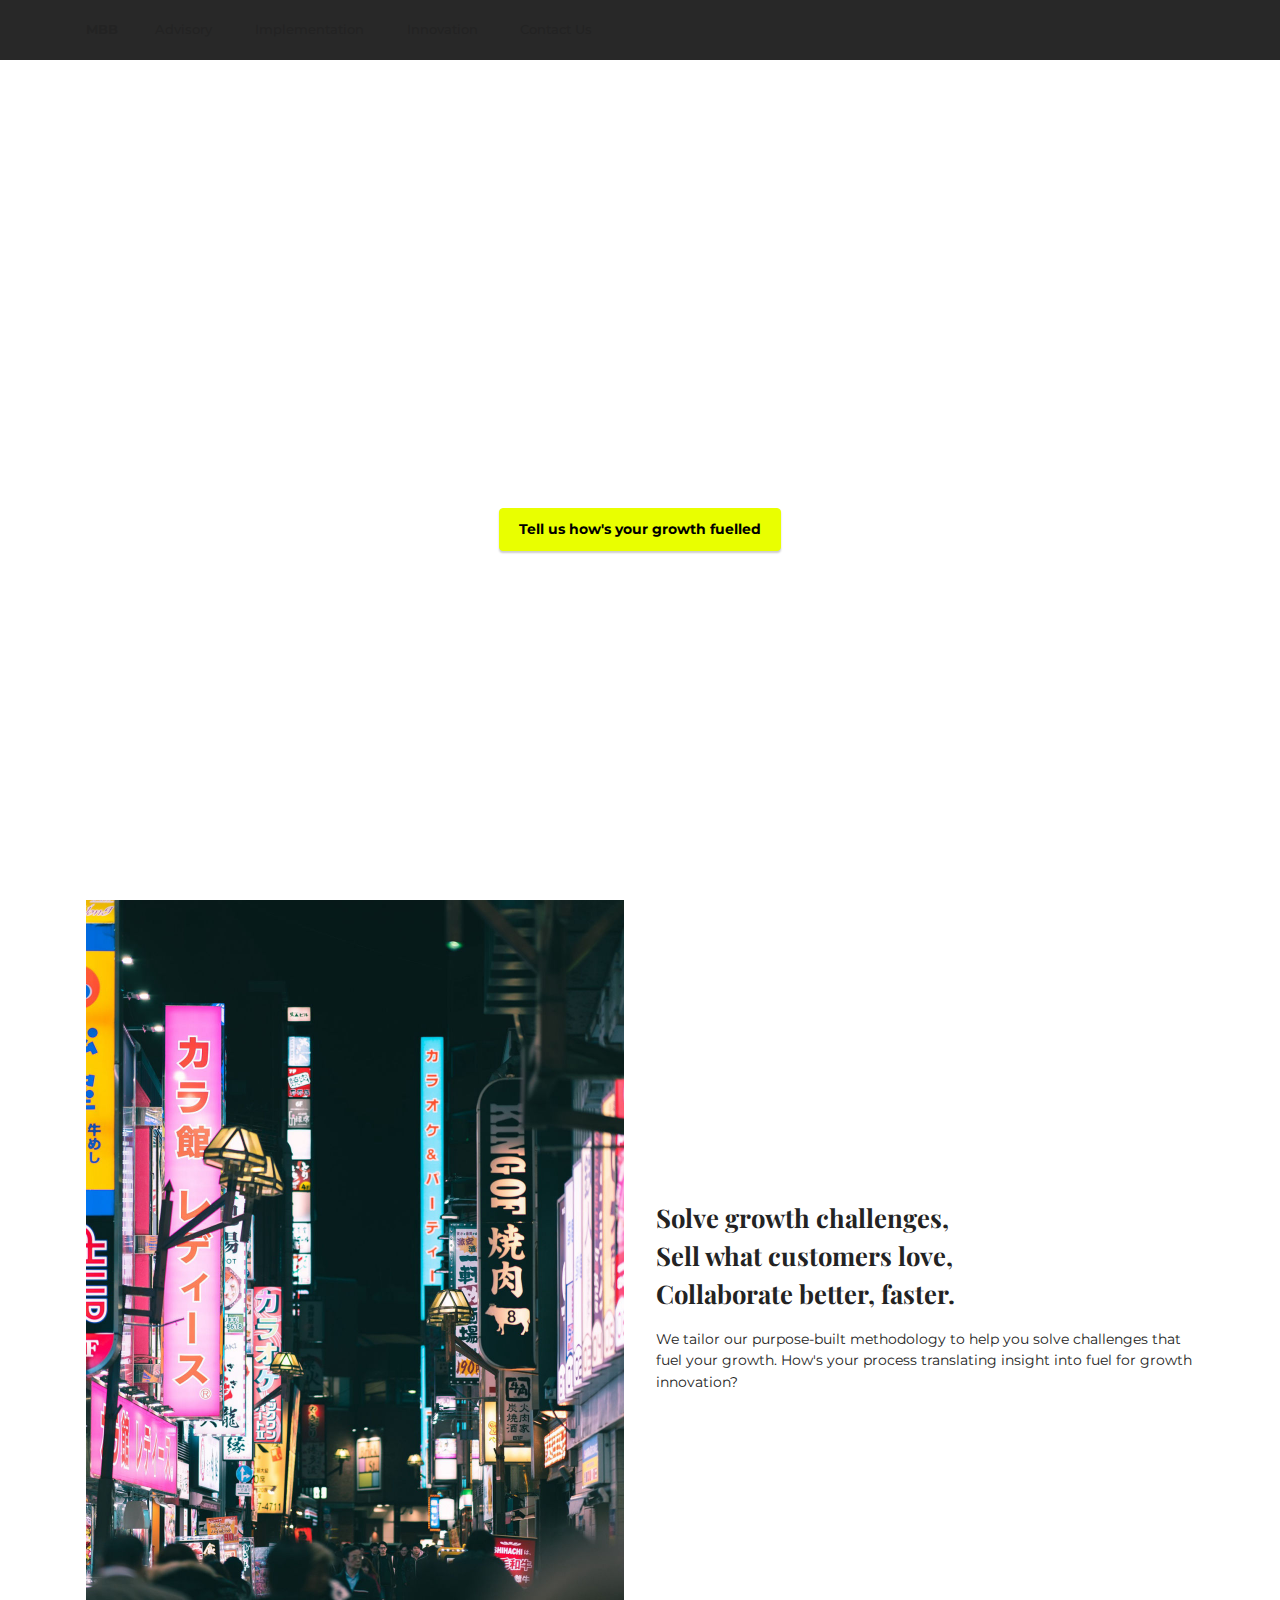
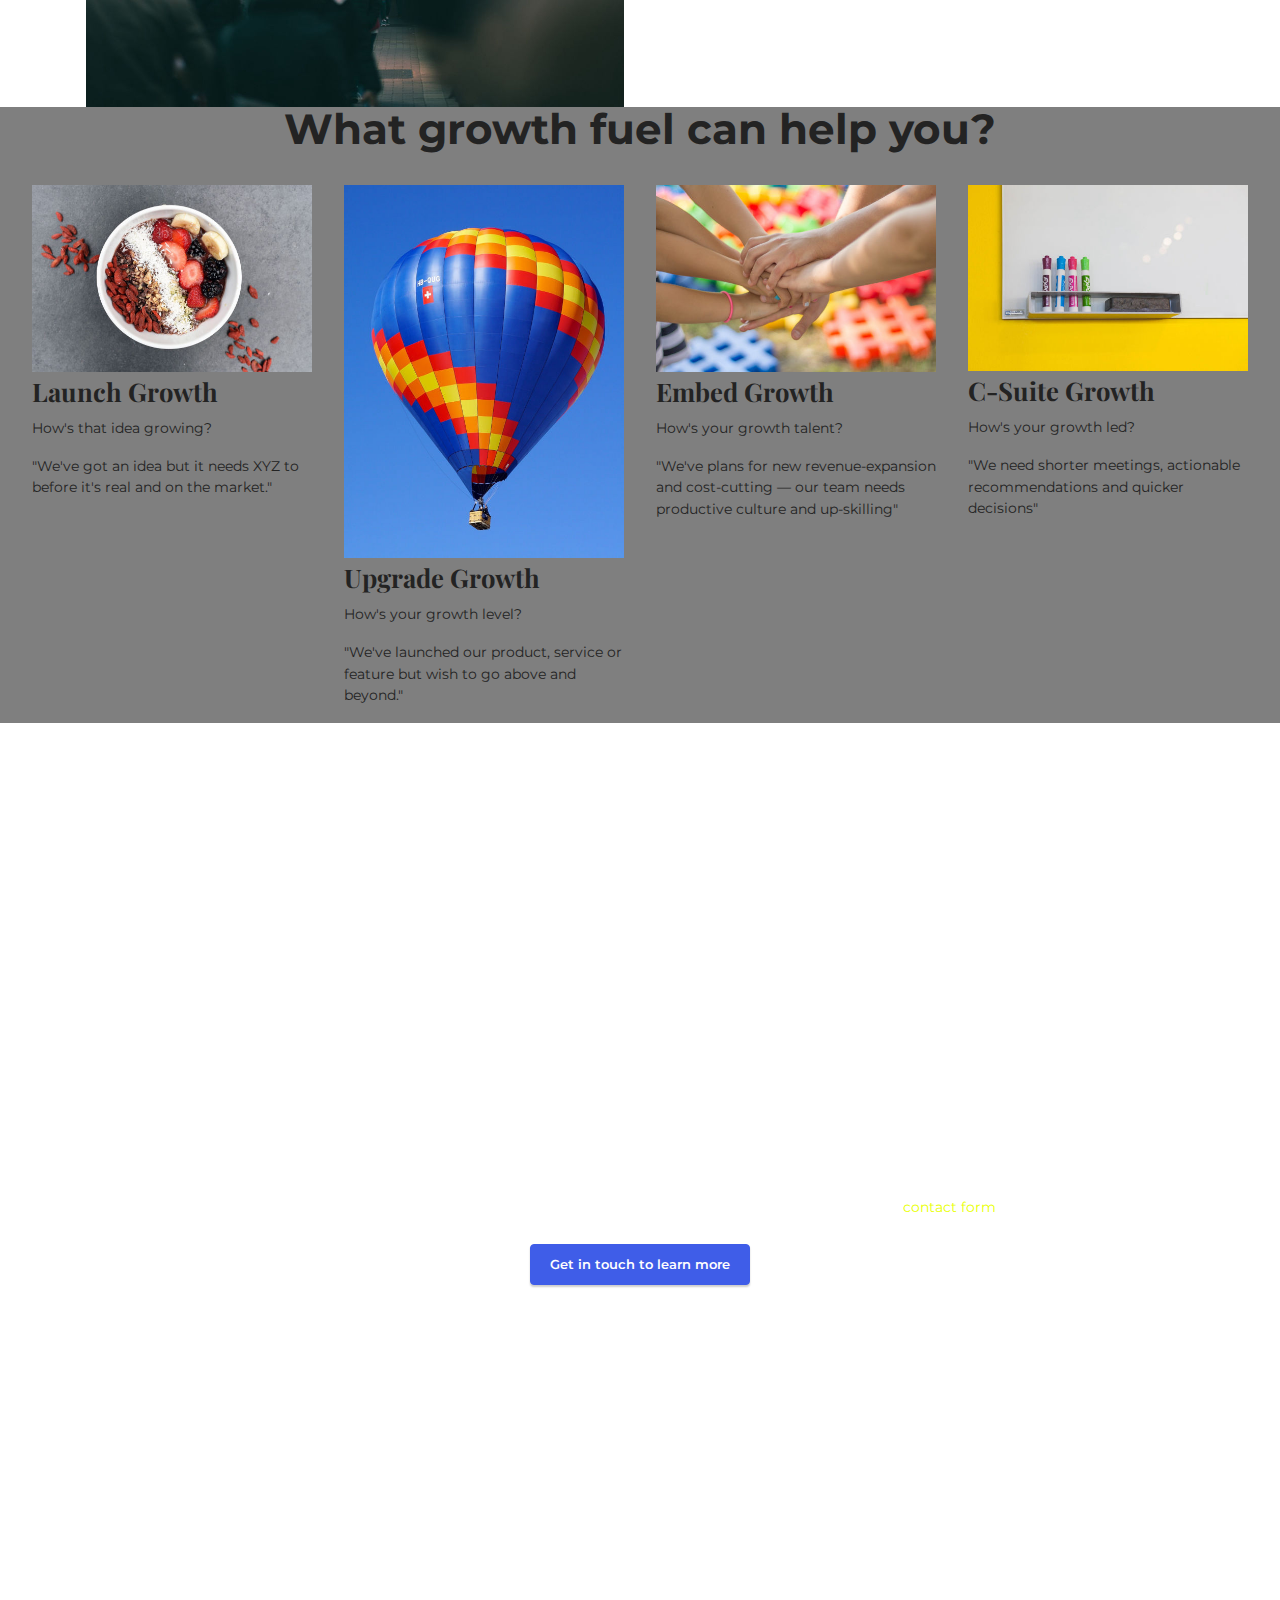
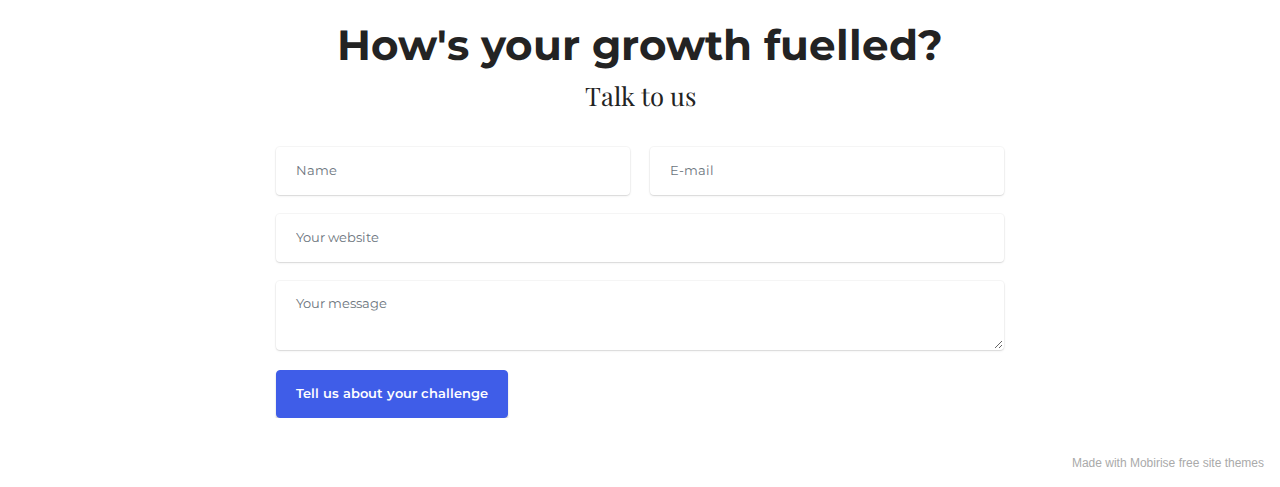
<file: page1.html>
<!DOCTYPE html>
<html  >
<head>
  <!-- Site made with Mobirise Website Builder v5.3.10, https://mobirise.com -->
  <meta charset="UTF-8">
  <meta http-equiv="X-UA-Compatible" content="IE=edge">
  <meta name="generator" content="Mobirise v5.3.10, mobirise.com">
  <meta name="viewport" content="width=device-width, initial-scale=1, minimum-scale=1">
  <link rel="shortcut icon" href="assets/images/logo.png" type="image/x-icon">
  <meta name="description" content="">
  
  
  <title>Innovation</title>
  <link rel="stylesheet" href="assets/web/assets/mobirise-icons/mobirise-icons.css">
  <link rel="stylesheet" href="assets/tether/tether.min.css">
  <link rel="stylesheet" href="assets/bootstrap/css/bootstrap.min.css">
  <link rel="stylesheet" href="assets/bootstrap/css/bootstrap-grid.min.css">
  <link rel="stylesheet" href="assets/bootstrap/css/bootstrap-reboot.min.css">
  <link rel="stylesheet" href="assets/dropdown/css/style.css">
  <link rel="stylesheet" href="assets/formstyler/jquery.formstyler.css">
  <link rel="stylesheet" href="assets/formstyler/jquery.formstyler.theme.css">
  <link rel="stylesheet" href="assets/datepicker/jquery.datetimepicker.min.css">
  <link rel="stylesheet" href="assets/socicon/css/styles.css">
  <link rel="stylesheet" href="assets/theme/css/style.css">
  <link rel="preload" href="https://fonts.googleapis.com/css?family=Montserrat:100,100i,200,200i,300,300i,400,400i,500,500i,600,600i,700,700i,800,800i,900,900i&display=swap" as="style" onload="this.onload=null;this.rel='stylesheet'">
  <noscript><link rel="stylesheet" href="https://fonts.googleapis.com/css?family=Montserrat:100,100i,200,200i,300,300i,400,400i,500,500i,600,600i,700,700i,800,800i,900,900i&display=swap"></noscript>
  <link rel="preload" href="https://fonts.googleapis.com/css?family=Playfair+Display:400,500,600,700,800,900,400i,500i,600i,700i,800i,900i&display=swap" as="style" onload="this.onload=null;this.rel='stylesheet'">
  <noscript><link rel="stylesheet" href="https://fonts.googleapis.com/css?family=Playfair+Display:400,500,600,700,800,900,400i,500i,600i,700i,800i,900i&display=swap"></noscript>
  <link rel="preload" as="style" href="assets/mobirise/css/mbr-additional.css"><link rel="stylesheet" href="assets/mobirise/css/mbr-additional.css" type="text/css">
  
  
  
  
</head>
<body>
  
  <section class="header5 cid-sEEeryOfAY mbr-fullscreen" id="header5-1e">

    

    <div class="mbr-overlay" style="opacity: 0; background-color: rgb(35, 35, 35);">
    </div>
    <div class="container">
        <div class="row justify-content-center">
            <div class="mbr-white col-md-10">
                <h1 class="mbr-section-title align-center pb-3 mbr-fonts-style display-1"><strong>Innovation-led growth.</strong></h1>
                <p class="mbr-text align-center display-5 pb-3 mbr-fonts-style">Collaboration that <strong><em>fuels growth, fast.</em></strong><br></p>
                <div class="mbr-section-btn align-center"><a class="btn btn-md btn-info display-7" href="index.html#header10-26"><strong>Tell us how's your growth fuelled</strong><strong></strong></a></div>
            </div>
        </div>
    </div>

    
</section>

<section class="image2 cid-sEEet5SE9t mbr-parallax-background" id="image2-1f">
    

    <div class="mbr-overlay" style="opacity: 0.5; background-color: rgb(255, 255, 255);">
    </div>

    <div class="container">
        <div class="row align-items-center">
            <div class="col-12 col-lg-6">
                <div class="image-wrapper">
                    <img src="assets/images/mbr-1076x1614.jpg" alt="innovation">
                    
                </div>
            </div>
            <div class="col-12 col-lg">
                <div class="text-wrapper">
                    <h3 class="mbr-section-title mbr-fonts-style mb-3 display-5">
                        <strong>Solve growth challenges,</strong><br><strong>Sell what customers love,</strong><br><strong>Collaborate better, faster.</strong></h3>
                    <p class="mbr-text mbr-fonts-style display-7">
                        We tailor our purpose-built methodology to help you solve challenges that fuel your growth. How's your process translating insight into fuel for growth innovation?&nbsp;</p>
                </div>
            </div>
        </div>
    </div>
</section>

<section class="menu menu1 cid-sEnPflfbhC" once="menu" id="menu1-k">
    

    <nav class="navbar navbar-dropdown navbar-fixed-top navbar-expand-lg">
        <div class="container">
            <div class="navbar-brand">
                
                <span class="navbar-caption-wrap"><a class="navbar-caption text-black display-4" href="index.html#top">MBB</a></span>
            </div>
            <button class="navbar-toggler" type="button" data-toggle="collapse" data-target="#navbarSupportedContent" aria-controls="navbarNavAltMarkup" aria-expanded="false" aria-label="Toggle navigation">
                <div class="hamburger">
                    <span></span>
                    <span></span>
                    <span></span>
                    <span></span>
                </div>
            </button>
            <div class="collapse navbar-collapse" id="navbarSupportedContent">
                <ul class="navbar-nav nav-dropdown nav-right" data-app-modern-menu="true"><li class="nav-item"><a class="nav-link link text-black display-4" href="https://mobiri.se">Advisory</a></li><li class="nav-item"><a class="nav-link link text-black display-4" href="https://mobiri.se">Implementation</a></li><li class="nav-item"><a class="nav-link link text-black display-4" href="page1.html#top">Innovation</a></li>
                    
                    <li class="nav-item"><a class="nav-link link text-black display-4" href="https://mobiri.se">Contact Us</a>
                    </li></ul>
                
                
            </div>
        </div>
    </nav>
</section>

<section class="features4 cid-sEnPfm7orz" id="features4-m">
    
    <div class="mbr-overlay"></div>
    <div class="container-fluid">
        <div class="mbr-section-head">
            <h4 class="mbr-section-title mbr-fonts-style align-center mb-0 display-2"><strong>What growth fuel can help you?</strong></h4>
            
        </div>
        <div class="row mt-4">
            <div class="item features-image сol-12 col-md-6 col-lg-3">
                <div class="item-wrapper">
                    <div class="item-img">
                        <img src="assets/images/mbr-6-550x367.jpg" alt="" title="">
                    </div>
                    <div class="item-content">
                        <h5 class="item-title mbr-fonts-style display-5"><strong>Launch Growth</strong></h5>
                        <h6 class="item-subtitle mbr-fonts-style mt-1 display-7">How's that idea growing?</h6>
                        <p class="mbr-text mbr-fonts-style mt-3 display-7">"We've got an idea but it needs XYZ to before it's real and on the market."<br></p>
                    </div>
                    
                </div>
            </div>
            <div class="item features-image сol-12 col-md-6 col-lg-3">
                <div class="item-wrapper">
                    <div class="item-img">
                        <img src="assets/images/mbr-550x733.jpg" alt="" title="">
                    </div>
                    <div class="item-content">
                        <h5 class="item-title mbr-fonts-style display-5"><strong>Upgrade Growth</strong></h5>
                        <h6 class="item-subtitle mbr-fonts-style mt-1 display-7">How's your growth level?</h6>
                        <p class="mbr-text mbr-fonts-style mt-3 display-7">"We've launched our product, service or feature but wish to go above and beyond."<br></p>
                    </div>
                    
                </div>
            </div>
            <div class="item features-image сol-12 col-md-6 col-lg-3">
                <div class="item-wrapper">
                    <div class="item-img">
                        <img src="assets/images/mbr-2-550x367.jpg" alt="" title="">
                    </div>
                    <div class="item-content">
                        <h5 class="item-title mbr-fonts-style display-5"><strong>Embed Growth</strong></h5>
                        <h6 class="item-subtitle mbr-fonts-style mt-1 display-7">How's your growth talent?</h6>
                        <p class="mbr-text mbr-fonts-style mt-3 display-7">"We've plans for new revenue-expansion and cost-cutting — our team needs productive culture and up-skilling"<br></p>
                    </div>
                    
                </div>
            </div><div class="item features-image сol-12 col-md-6 col-lg-3">
                <div class="item-wrapper">
                    <div class="item-img">
                        <img src="assets/images/mbr-1-550x366.jpg" alt="" title="">
                    </div>
                    <div class="item-content">
                        <h5 class="item-title mbr-fonts-style display-5"><strong>C-Suite Growth</strong></h5>
                        <h6 class="item-subtitle mbr-fonts-style mt-1 display-7">How's your growth led?</h6>
                        <p class="mbr-text mbr-fonts-style mt-3 display-7">"We need shorter meetings, actionable recommendations and quicker decisions"<br></p>
                    </div>
                    
                </div>
            </div>

        </div>
    </div>
</section>

<section class="header18 cid-sEnPfqmAOy mbr-fullscreen" id="header18-v">

    

    

    <div class="align-center container">
        <div class="row justify-content-center">
            <div class="col-12 col-lg-10">
                <h1 class="mbr-section-title mbr-fonts-style mbr-white mb-3 display-1"><strong>Unsure how you can innovate and grow?</strong></h1>
                
                <p class="mbr-text mbr-fonts-style mbr-white display-7">
                    You're in luck!! We're offering a workshop (fees waived) to get you started. Quote WSH21 in the <a href="page1.html#form5-1g" class="text-info">contact form</a> below.</p>
                <div class="mbr-section-btn mt-3"><a class="btn btn-primary display-4" href="page1.html#form5-1g">Get in touch to learn more</a></div>
            </div>
        </div>
    </div>
</section>

<section class="form5 cid-sEEfqEyXNU" id="form5-1g">
    
    
    <div class="container">
        <div class="mbr-section-head">
            <h3 class="mbr-section-title mbr-fonts-style align-center mb-0 display-2"><strong>How's your growth fuelled?</strong></h3>
            <h4 class="mbr-section-subtitle mbr-fonts-style align-center mb-0 mt-2 display-5">
                Talk to us</h4>
        </div>
        <div class="row justify-content-center mt-4">
            <div class="col-lg-8 mx-auto mbr-form" data-form-type="formoid">
                <form action="https://mobirise.eu/" method="POST" class="mbr-form form-with-styler" data-form-title="Form Name"><input type="hidden" name="email" data-form-email="true" value="iIjBtHBkyRFI0p7NOZYkQp9QWTb4tG+KNhFcjNqOYSkCok58qnOWdSQwZ4HOqWjYzjKJsebp9F31itp8PKZ8NPSGks1iaKffDfdbI5z8KFXT7oUFhPmMX9RaXT4jvzvH">
                    <div class="row">
                        <div hidden="hidden" data-form-alert="" class="alert alert-success col-12">Thank you for contacting us. We hope to be in touch very soon.</div>
                        <div hidden="hidden" data-form-alert-danger="" class="alert alert-danger col-12">Oops...! some
                            problem!</div>
                    </div>
                    <div class="dragArea row">
                        <div class="col-md col-sm-12 form-group" data-for="name">
                            <input type="text" name="name" placeholder="Name" data-form-field="name" class="form-control" value="" id="name-form5-1g">
                        </div>
                        <div class="col-md col-sm-12 form-group" data-for="email">
                            <input type="email" name="email" placeholder="E-mail" data-form-field="email" class="form-control" value="" id="email-form5-1g">
                        </div>
                        <div class="col-12 form-group" data-for="url">
                            <input type="url" name="url" placeholder="Your website" data-form-field="url" class="form-control" value="" id="url-form5-1g">
                        </div>
                        <div class="col-12 form-group" data-for="textarea">
                            <textarea name="textarea" placeholder="Your message" data-form-field="textarea" class="form-control" id="textarea-form5-1g"></textarea>
                        </div>
                        <div class="col-lg-12 col-md-12 col-sm-12 align-center mbr-section-btn"><button type="submit" class="btn btn-primary display-4">Tell us about your challenge</button></div>
                    </div>
                </form>
            </div>
        </div>
    </div>
</section>

<section class="footer7 cid-sEFhsDJuKN" once="footers" id="footer7-1i">

    

    

    <div class="container">
        <div class="media-container-row align-center mbr-white">
            <div class="col-12">
                <p class="mbr-text mb-0 mbr-fonts-style display-7">
                    © Copyright 2021 MBB — All Rights Reserved | Privacy | Terms</p>
            </div>
        </div>
    </div>
</section><section style="background-color: #fff; font-family: -apple-system, BlinkMacSystemFont, 'Segoe UI', 'Roboto', 'Helvetica Neue', Arial, sans-serif; color:#aaa; font-size:12px; padding: 0; align-items: center; display: flex;"><a href="https://mobirise.site/g" style="flex: 1 1; height: 3rem; padding-left: 1rem;"></a><p style="flex: 0 0 auto; margin:0; padding-right:1rem;"><a href="https://mobirise.site/t" style="color:#aaa;">Made</a> with Mobirise free site themes</p></section><script src="assets/web/assets/jquery/jquery.min.js"></script>  <script src="assets/popper/popper.min.js"></script>  <script src="assets/tether/tether.min.js"></script>  <script src="assets/bootstrap/js/bootstrap.min.js"></script>  <script src="assets/smoothscroll/smooth-scroll.js"></script>  <script src="assets/parallax/jarallax.min.js"></script>  <script src="assets/dropdown/js/nav-dropdown.js"></script>  <script src="assets/dropdown/js/navbar-dropdown.js"></script>  <script src="assets/touchswipe/jquery.touch-swipe.min.js"></script>  <script src="assets/formstyler/jquery.formstyler.js"></script>  <script src="assets/formstyler/jquery.formstyler.min.js"></script>  <script src="assets/datepicker/jquery.datetimepicker.full.js"></script>  <script src="assets/theme/js/script.js"></script>  <script src="assets/formoid/formoid.min.js"></script>  
  
  
</body>
</html>
</file>
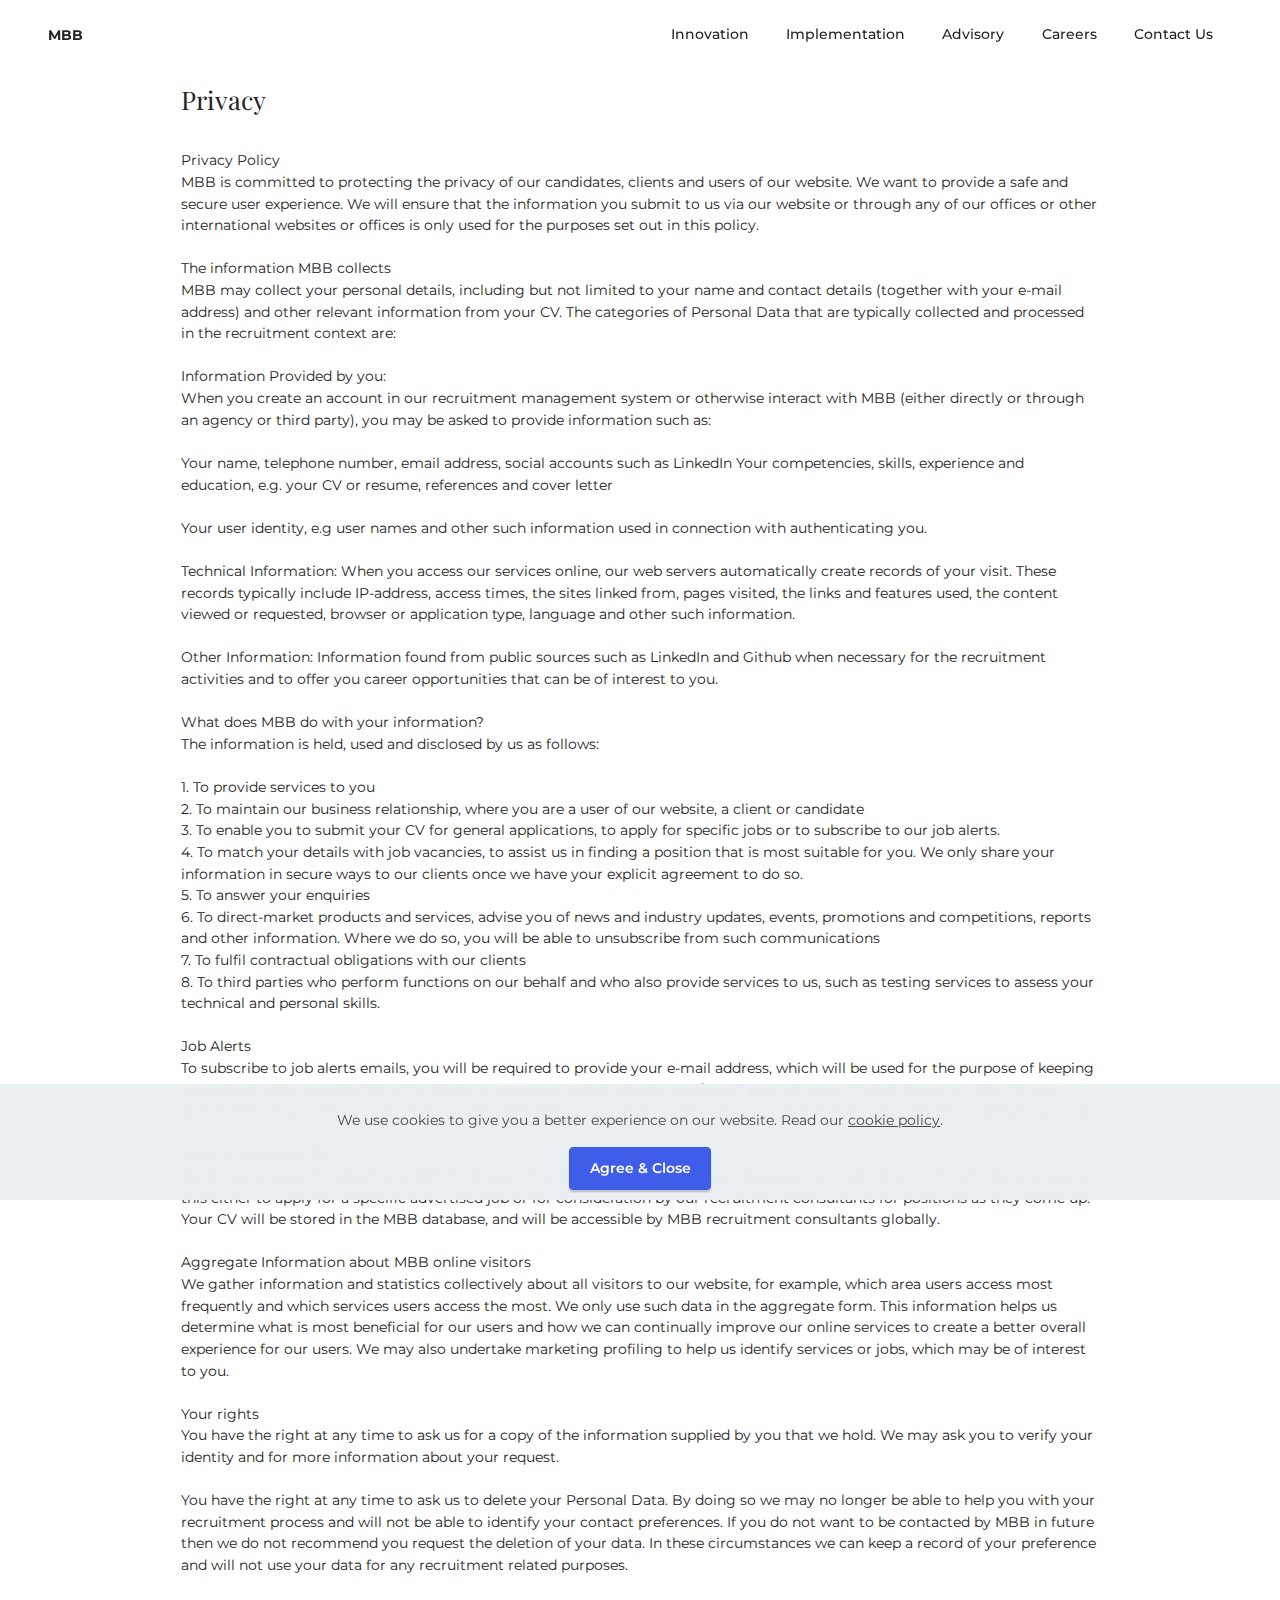
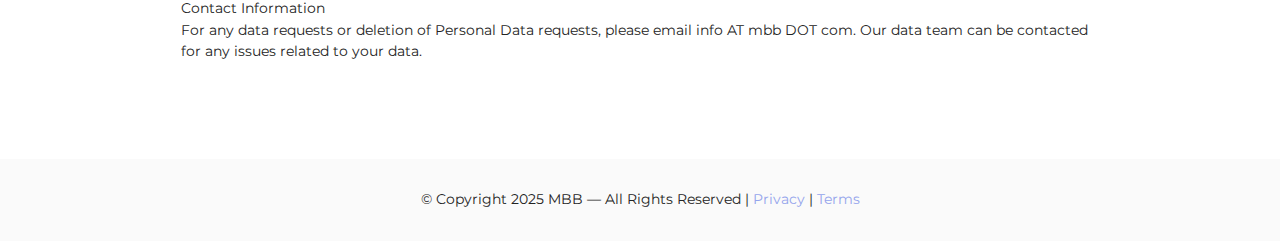
<file: privacy.html>
<!DOCTYPE html>
<html  >
<head>
  
  <meta charset="UTF-8">
  <meta http-equiv="X-UA-Compatible" content="IE=edge">
  
  <meta name="viewport" content="width=device-width, initial-scale=1, minimum-scale=1">
  <link rel="shortcut icon" href="assets/images/favic-b-180.png" type="image/x-icon">
  <meta name="description" content="">
  
  
  <title>Privacy</title>
  <link rel="stylesheet" href="assets/bootstrap/css/bootstrap.min.css">
  <link rel="stylesheet" href="assets/bootstrap/css/bootstrap-grid.min.css">
  <link rel="stylesheet" href="assets/bootstrap/css/bootstrap-reboot.min.css">
  <link rel="stylesheet" href="assets/dropdown/css/style.css">
  <link rel="stylesheet" href="assets/socicon/css/styles.css">
  <link rel="stylesheet" href="assets/theme/css/style.css">
  <link rel="preload" href="https://fonts.googleapis.com/css?family=Montserrat:100,100i,200,200i,300,300i,400,400i,500,500i,600,600i,700,700i,800,800i,900,900i&display=swap" as="style" onload="this.onload=null;this.rel='stylesheet'">
  <noscript><link rel="stylesheet" href="https://fonts.googleapis.com/css?family=Montserrat:100,100i,200,200i,300,300i,400,400i,500,500i,600,600i,700,700i,800,800i,900,900i&display=swap"></noscript>
  <link rel="preload" href="https://fonts.googleapis.com/css?family=Playfair+Display:400,500,600,700,800,900,400i,500i,600i,700i,800i,900i&display=swap" as="style" onload="this.onload=null;this.rel='stylesheet'">
  <noscript><link rel="stylesheet" href="https://fonts.googleapis.com/css?family=Playfair+Display:400,500,600,700,800,900,400i,500i,600i,700i,800i,900i&display=swap"></noscript>
  <link rel="preload" as="style" href="assets/mobirise/css/mbr-additional.css?v=s8frz5"><link rel="stylesheet" href="assets/mobirise/css/mbr-additional.css?v=s8frz5" type="text/css">

  
  
  
</head>
<body>
  
  <section data-bs-version="5.1" class="menu menu1 cid-sFxttM8jrT" once="menu" id="menu1-1x">
    

    <nav class="navbar navbar-dropdown navbar-fixed-top navbar-expand-lg">
        <div class="container-fluid">
            <div class="navbar-brand">
                
                <span class="navbar-caption-wrap"><a class="navbar-caption text-black text-primary display-7" href="index.html#header12-0">MBB</a></span>
            </div>
            <button class="navbar-toggler" type="button" data-toggle="collapse" data-bs-toggle="collapse" data-target="#navbarSupportedContent" data-bs-target="#navbarSupportedContent" aria-controls="navbarNavAltMarkup" aria-expanded="false" aria-label="Toggle navigation">
                <div class="hamburger">
                    <span></span>
                    <span></span>
                    <span></span>
                    <span></span>
                </div>
            </button>
            <div class="collapse navbar-collapse" id="navbarSupportedContent">
                <ul class="navbar-nav nav-dropdown nav-right" data-app-modern-menu="true"><li class="nav-item"><a class="nav-link link text-black text-primary display-7" href="innovation.html#header12-o">Innovation</a></li><li class="nav-item"><a class="nav-link link text-black text-primary display-7" href="implementation.html#header12-11">Implementation</a></li><li class="nav-item"><a class="nav-link link text-black text-primary display-7" href="advisory.html#header12-1d">Advisory</a></li><li class="nav-item"><a class="nav-link link text-black text-primary display-7" href="career.html#header12-1r">Careers</a></li>
                    
                    <li class="nav-item"><a class="nav-link link text-black text-primary display-7" href="index.html#form5-9">Contact Us</a>
                    </li></ul>
                
                
            </div>
        </div>
    </nav>
</section>

<section data-bs-version="5.1" class="content5 cid-sFxtC79fK0" id="content5-25">
    
    <div class="container">
        <div class="row justify-content-center">
            <div class="col-md-12 col-lg-10">
                
                <h4 class="mbr-section-subtitle mbr-fonts-style mb-4 display-5">
                    Privacy</h4>
                <p class="mbr-text mbr-fonts-style display-7">Privacy Policy<br>MBB is committed to protecting the privacy of our candidates, clients and users of our website. We want to provide a safe and secure user experience. We will ensure that the information you submit to us via our website or through any of our offices or other international websites or offices is only used for the purposes set out in this policy.<br><br>The information MBB collects<br>MBB may collect your personal details, including but not limited to your name and contact details (together with your e-mail address) and other relevant information from your CV. The categories of Personal Data that are typically collected and processed in the recruitment context are: <br><br>Information Provided by you:<br>When you create an account in our recruitment management system or otherwise interact with MBB (either directly or through an agency or third party), you may be asked to provide information such as:<br><br>Your name, telephone number, email address, social accounts such as LinkedIn Your competencies, skills, experience and education, e.g. your CV or resume, references and cover letter <br><br>Your user identity, e.g user names and other such information used in connection with authenticating you. <br><br>Technical Information: When you access our services online, our web servers automatically create records of your visit. These records typically include IP-address, access times, the sites linked from, pages visited, the links and features used, the content viewed or requested, browser or application type, language and other such information. <br><br>Other Information: Information found from public sources such as LinkedIn and Github when necessary for the recruitment activities and to offer you career opportunities that can be of interest to you.<br><br>What does MBB do with your information?<br>The information is held, used and disclosed by us as follows:<br><br>1. To provide services to you <br>2. To maintain our business relationship, where you are a user of our website, a client or candidate <br>3. To enable you to submit your CV for general applications, to apply for specific jobs or to subscribe to our job alerts. <br>4. To match your details with job vacancies, to assist us in finding a position that is most suitable for you. We only share your information in secure ways to our clients once we have your explicit agreement to do so. <br>5. To answer your enquiries <br>6. To direct-market products and services, advise you of news and industry updates, events, promotions and competitions, reports and other information. Where we do so, you will be able to unsubscribe from such communications <br>7. To fulfil contractual obligations with our clients <br>8. To third parties who perform functions on our behalf and who also provide services to us, such as testing services to assess your technical and personal skills.<br><br>Job Alerts <br>To subscribe to job alerts emails, you will be required to provide your e-mail address, which will be used for the purpose of keeping you informed, by e-mail, of the latest jobs in your nominated industry and/or will provide you with industry news. Should you decide that you no longer wish to receive this information, unsubscribe links are provided in every job alert email that you receive.<br><br>Curriculum Vitae (CV) <br>We may give you the option of submitting your CV via our website or by providing your CV to one of our consultants. You can do this either to apply for a specific advertised job or for consideration by our recruitment consultants for positions as they come up. Your CV will be stored in the MBB database, and will be accessible by MBB recruitment consultants globally.<br><br>Aggregate Information about MBB online visitors <br>We gather information and statistics collectively about all visitors to our website, for example, which area users access most frequently and which services users access the most. We only use such data in the aggregate form. This information helps us determine what is most beneficial for our users and how we can continually improve our online services to create a better overall experience for our users. We may also undertake marketing profiling to help us identify services or jobs, which may be of interest to you.<br><br>Your rights <br>You have the right at any time to ask us for a copy of the information supplied by you that we hold. We may ask you to verify your identity and for more information about your request. <br><br> You have the right at any time to ask us to delete your Personal Data. By doing so we may no longer be able to help you with your recruitment process and will not be able to identify your contact preferences. If you do not want to be contacted by MBB in future then we do not recommend you request the deletion of your data. In these circumstances we can keep a record of your preference and will not use your data for any recruitment related purposes.<br><br>Contact Information <br>For any data requests or deletion of Personal Data requests, please email info AT mbb DOT com. Our data team can be contacted for any issues related to your data.</p>
            </div>
        </div>
    </div>
</section>

<section data-bs-version="5.1" class="footer7 cid-sFxttOtjey" once="footers" id="footer7-24">

    

    

    <div class="container">
        <div class="media-container-row align-center mbr-white">
            <div class="col-12">
                <p class="mbr-text mb-0 mbr-fonts-style display-7">
                    © Copyright 2025 MBB — All Rights Reserved | <a href="privacy.html#content5-25" class="text-warning text-primary">Privacy</a> | <a href="terms.html#content5-29" class="text-warning text-primary">Terms</a></p>
            </div>
        </div>
    </div>
</section><section><a href="https://mobiri.se"></a><a href="https://mobiri.se"></a></section><script src="assets/bootstrap/js/bootstrap.bundle.min.js"></script>  <script src="assets/web/assets/cookies-alert-plugin/cookies-alert-core.js"></script>  <script src="assets/web/assets/cookies-alert-plugin/cookies-alert-script.js"></script>  <script src="assets/smoothscroll/smooth-scroll.js"></script>  <script src="assets/ytplayer/index.js"></script>  <script src="assets/dropdown/js/navbar-dropdown.js"></script>  <script src="assets/theme/js/script.js"></script>  
  
  
<input name="cookieData" type="hidden" data-cookie-cookiesAlertType='false' data-cookie-customDialogSelector='null' data-cookie-colorText='#424a4d' data-cookie-colorBg='rgb(234, 239, 241)' data-cookie-opacityOverlay='80' data-cookie-bgOpacity='99' data-cookie-textButton='Agree & Close' data-cookie-rejectText='Reject' data-cookie-colorButton='#3f5de8' data-cookie-rejectColor='#ffffff' data-cookie-colorLink='#424a4d' data-cookie-underlineLink='true' data-cookie-text="We use cookies to give you a better experience on our website. Read our <a href='privacy.html'>cookie policy</a>.">
  </body>
</html>
</file>
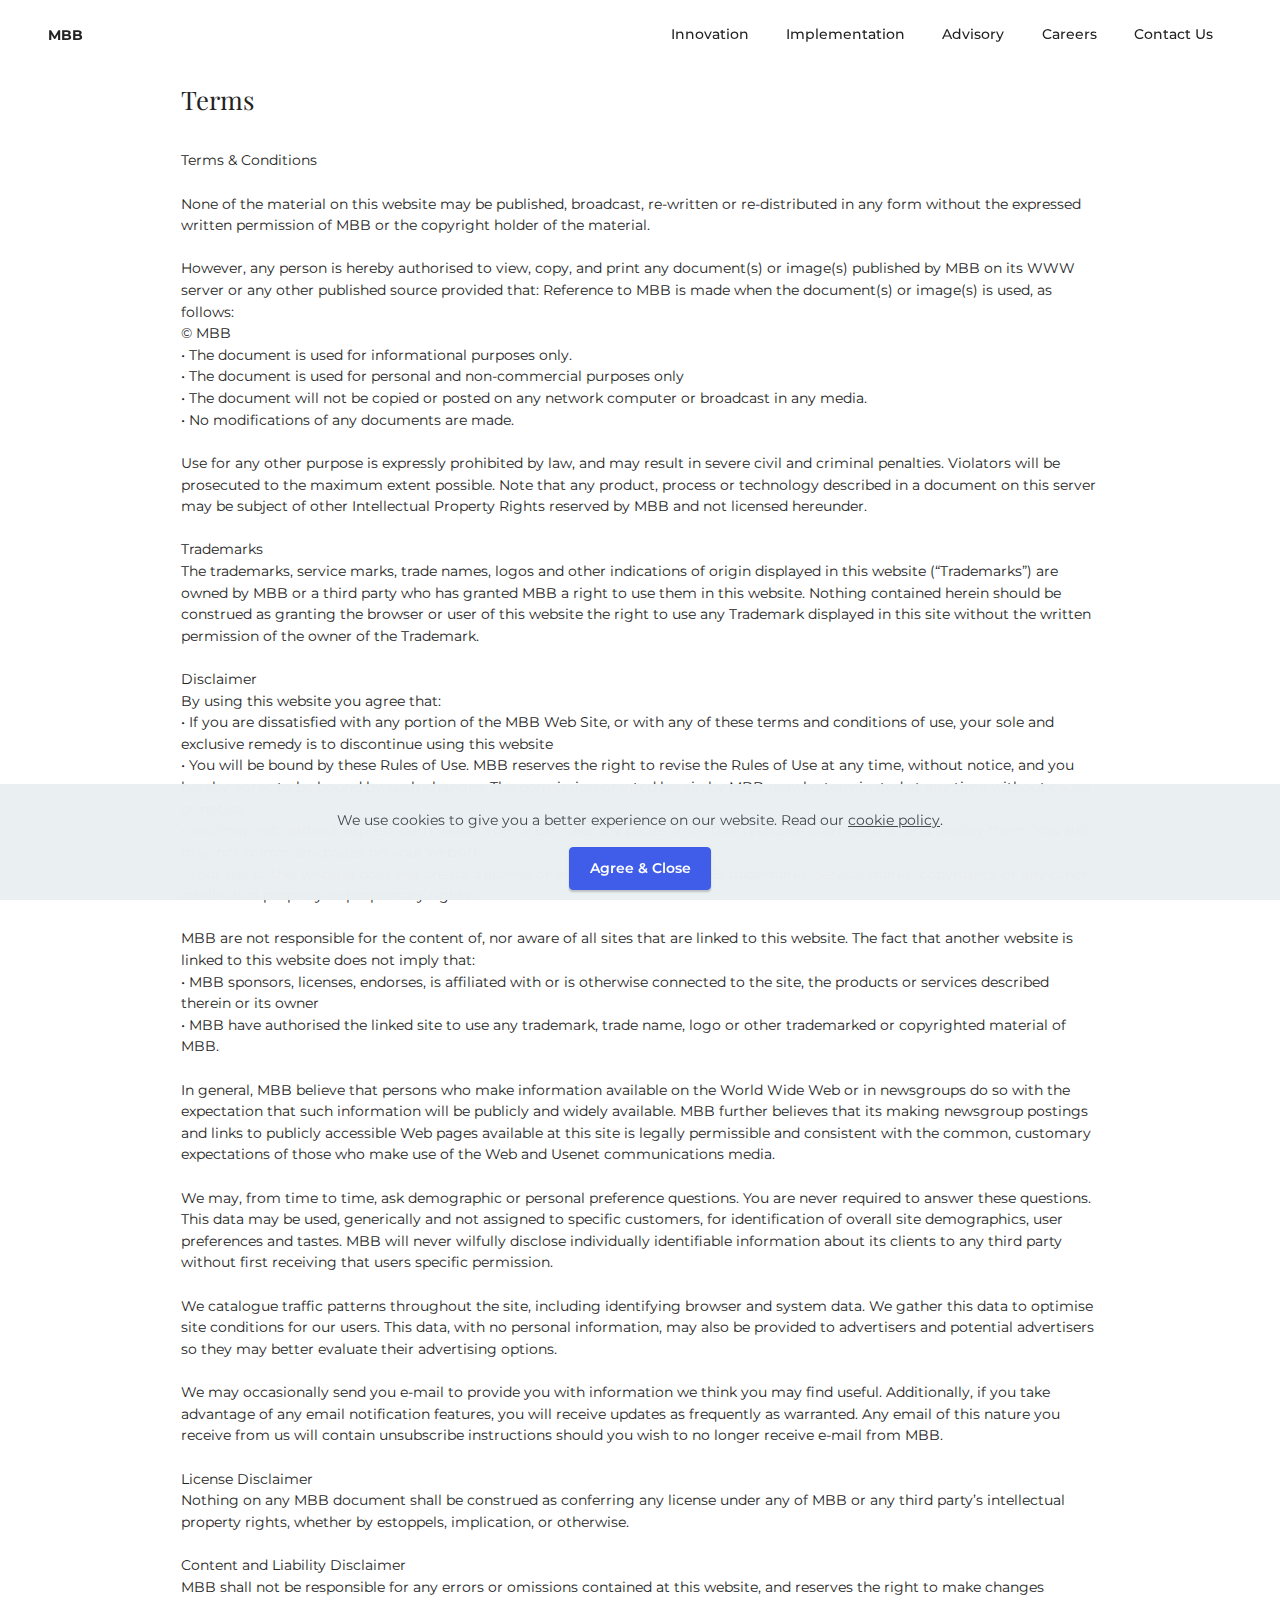
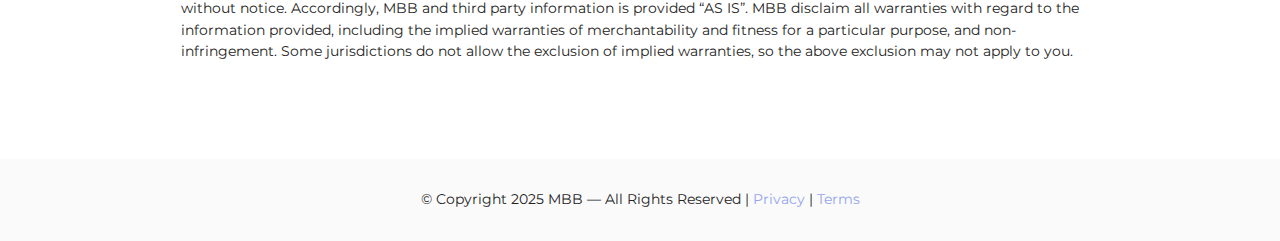
<file: terms.html>
<!DOCTYPE html>
<html  >
<head>
  
  <meta charset="UTF-8">
  <meta http-equiv="X-UA-Compatible" content="IE=edge">
  
  <meta name="viewport" content="width=device-width, initial-scale=1, minimum-scale=1">
  <link rel="shortcut icon" href="assets/images/favic-b-180.png" type="image/x-icon">
  <meta name="description" content="">
  
  
  <title>Terms</title>
  <link rel="stylesheet" href="assets/bootstrap/css/bootstrap.min.css">
  <link rel="stylesheet" href="assets/bootstrap/css/bootstrap-grid.min.css">
  <link rel="stylesheet" href="assets/bootstrap/css/bootstrap-reboot.min.css">
  <link rel="stylesheet" href="assets/dropdown/css/style.css">
  <link rel="stylesheet" href="assets/socicon/css/styles.css">
  <link rel="stylesheet" href="assets/theme/css/style.css">
  <link rel="preload" href="https://fonts.googleapis.com/css?family=Montserrat:100,100i,200,200i,300,300i,400,400i,500,500i,600,600i,700,700i,800,800i,900,900i&display=swap" as="style" onload="this.onload=null;this.rel='stylesheet'">
  <noscript><link rel="stylesheet" href="https://fonts.googleapis.com/css?family=Montserrat:100,100i,200,200i,300,300i,400,400i,500,500i,600,600i,700,700i,800,800i,900,900i&display=swap"></noscript>
  <link rel="preload" href="https://fonts.googleapis.com/css?family=Playfair+Display:400,500,600,700,800,900,400i,500i,600i,700i,800i,900i&display=swap" as="style" onload="this.onload=null;this.rel='stylesheet'">
  <noscript><link rel="stylesheet" href="https://fonts.googleapis.com/css?family=Playfair+Display:400,500,600,700,800,900,400i,500i,600i,700i,800i,900i&display=swap"></noscript>
  <link rel="preload" as="style" href="assets/mobirise/css/mbr-additional.css?v=tg9Rjt"><link rel="stylesheet" href="assets/mobirise/css/mbr-additional.css?v=tg9Rjt" type="text/css">

  
  
  
</head>
<body>
  
  <section data-bs-version="5.1" class="menu menu1 cid-sFxtET5eb8" once="menu" id="menu1-26">
    

    <nav class="navbar navbar-dropdown navbar-fixed-top navbar-expand-lg">
        <div class="container-fluid">
            <div class="navbar-brand">
                
                <span class="navbar-caption-wrap"><a class="navbar-caption text-black text-primary display-7" href="index.html#header12-0">MBB</a></span>
            </div>
            <button class="navbar-toggler" type="button" data-toggle="collapse" data-bs-toggle="collapse" data-target="#navbarSupportedContent" data-bs-target="#navbarSupportedContent" aria-controls="navbarNavAltMarkup" aria-expanded="false" aria-label="Toggle navigation">
                <div class="hamburger">
                    <span></span>
                    <span></span>
                    <span></span>
                    <span></span>
                </div>
            </button>
            <div class="collapse navbar-collapse" id="navbarSupportedContent">
                <ul class="navbar-nav nav-dropdown nav-right" data-app-modern-menu="true"><li class="nav-item"><a class="nav-link link text-black text-primary display-7" href="innovation.html#header12-o">Innovation</a></li><li class="nav-item"><a class="nav-link link text-black text-primary display-7" href="implementation.html#header12-11">Implementation</a></li><li class="nav-item"><a class="nav-link link text-black text-primary display-7" href="advisory.html#header12-1d">Advisory</a></li><li class="nav-item"><a class="nav-link link text-black text-primary display-7" href="career.html#header12-1r">Careers</a></li>
                    
                    <li class="nav-item"><a class="nav-link link text-black text-primary display-7" href="index.html#form5-9">Contact Us</a>
                    </li></ul>
                
                
            </div>
        </div>
    </nav>
</section>

<section data-bs-version="5.1" class="content5 cid-sFxtM2oU4O" id="content5-29">
    
    <div class="container">
        <div class="row justify-content-center">
            <div class="col-md-12 col-lg-10">
                
                <h4 class="mbr-section-subtitle mbr-fonts-style mb-4 display-5">
                    Terms</h4>
                <p class="mbr-text mbr-fonts-style display-7">Terms &amp; Conditions<br><br>None of the material on this website may be published, broadcast, re-written or re-distributed in any form without the expressed written permission of MBB or the copyright holder of the material.<br><br>However, any person is hereby authorised to view, copy, and print any document(s) or image(s) published by MBB on its WWW server or any other published source provided that: Reference to MBB is made when the document(s) or image(s) is used, as follows:<br>© MBB<br>• The document is used for informational purposes only.<br>• The document is used for personal and non-commercial purposes only<br>• The document will not be copied or posted on any network computer or broadcast in any media.<br>• No modifications of any documents are made.<br><br>Use for any other purpose is expressly prohibited by law, and may result in severe civil and criminal penalties. Violators will be prosecuted to the maximum extent possible. Note that any product, process or technology described in a document on this server may be subject of other Intellectual Property Rights reserved by MBB and not licensed hereunder.<br><br>Trademarks<br>The trademarks, service marks, trade names, logos and other indications of origin displayed in this website (“Trademarks”) are owned by MBB or a third party who has granted MBB a right to use them in this website. Nothing contained herein should be construed as granting the browser or user of this website the right to use any Trademark displayed in this site without the written permission of the owner of the Trademark.<br><br>Disclaimer<br>By using this website you agree that:<br>• If you are dissatisfied with any portion of the MBB Web Site, or with any of these terms and conditions of use, your sole and exclusive remedy is to discontinue using this website<br>• You will be bound by these Rules of Use. MBB reserves the right to revise the Rules of Use at any time, without notice, and you hereby agree to be bound by such changes. The permission granted herein by MBB may be terminated at any time without cause or notice<br>• You may not, without express permission from MBB, take any pages from this Web Site and reformat and display them. You also may not mirror any pages on your website<br>• Your use of this website does not create a license or any other rights in MBB trademarks, service marks, copyrights, or any other intellectual property or proprietary rights.<br><br>MBB are not responsible for the content of, nor aware of all sites that are linked to this website. The fact that another website is linked to this website does not imply that:<br>• MBB sponsors, licenses, endorses, is affiliated with or is otherwise connected to the site, the products or services described therein or its owner<br>• MBB have authorised the linked site to use any trademark, trade name, logo or other trademarked or copyrighted material of MBB.<br><br>In general, MBB believe that persons who make information available on the World Wide Web or in newsgroups do so with the expectation that such information will be publicly and widely available. MBB further believes that its making newsgroup postings and links to publicly accessible Web pages available at this site is legally permissible and consistent with the common, customary expectations of those who make use of the Web and Usenet communications media.<br><br>We may, from time to time, ask demographic or personal preference questions. You are never required to answer these questions. This data may be used, generically and not assigned to specific customers, for identification of overall site demographics, user preferences and tastes. MBB will never wilfully disclose individually identifiable information about its clients to any third party without first receiving that users specific permission.<br><br>We catalogue traffic patterns throughout the site, including identifying browser and system data. We gather this data to optimise site conditions for our users. This data, with no personal information, may also be provided to advertisers and potential advertisers so they may better evaluate their advertising options.<br><br>We may occasionally send you e-mail to provide you with information we think you may find useful. Additionally, if you take advantage of any email notification features, you will receive updates as frequently as warranted. Any email of this nature you receive from us will contain unsubscribe instructions should you wish to no longer receive e-mail from MBB.<br><br>License Disclaimer<br>Nothing on any MBB document shall be construed as conferring any license under any of MBB or any third party’s intellectual property rights, whether by estoppels, implication, or otherwise.<br><br>Content and Liability Disclaimer<br>MBB shall not be responsible for any errors or omissions contained at this website, and reserves the right to make changes without notice. Accordingly, MBB and third party information is provided “AS IS”. MBB disclaim all warranties with regard to the information provided, including the implied warranties of merchantability and fitness for a particular purpose, and non-infringement. Some jurisdictions do not allow the exclusion of implied warranties, so the above exclusion may not apply to you.</p>
            </div>
        </div>
    </div>
</section>

<section data-bs-version="5.1" class="footer7 cid-sFxtETBsFK" once="footers" id="footer7-28">

    

    

    <div class="container">
        <div class="media-container-row align-center mbr-white">
            <div class="col-12">
                <p class="mbr-text mb-0 mbr-fonts-style display-7">
                    © Copyright 2025 MBB — All Rights Reserved | <a href="privacy.html#content5-25" class="text-warning text-primary">Privacy</a> | <a href="terms.html#content5-29" class="text-warning text-primary">Terms</a></p>
            </div>
        </div>
    </div>
</section><section><a href="https://mobiri.se"></a><a href="https://mobiri.se"></a></section><script src="assets/bootstrap/js/bootstrap.bundle.min.js"></script>  <script src="assets/web/assets/cookies-alert-plugin/cookies-alert-core.js"></script>  <script src="assets/web/assets/cookies-alert-plugin/cookies-alert-script.js"></script>  <script src="assets/smoothscroll/smooth-scroll.js"></script>  <script src="assets/ytplayer/index.js"></script>  <script src="assets/dropdown/js/navbar-dropdown.js"></script>  <script src="assets/theme/js/script.js"></script>  
  
  
<input name="cookieData" type="hidden" data-cookie-cookiesAlertType='false' data-cookie-customDialogSelector='null' data-cookie-colorText='#424a4d' data-cookie-colorBg='rgb(234, 239, 241)' data-cookie-opacityOverlay='80' data-cookie-bgOpacity='99' data-cookie-textButton='Agree & Close' data-cookie-rejectText='Reject' data-cookie-colorButton='#3f5de8' data-cookie-rejectColor='#ffffff' data-cookie-colorLink='#424a4d' data-cookie-underlineLink='true' data-cookie-text="We use cookies to give you a better experience on our website. Read our <a href='privacy.html'>cookie policy</a>.">
  </body>
</html>
</file>
<file: assets/web/assets/mobirise-icons2/mobirise2.css>
@font-face {
  font-family: 'Moririse2';
  font-display: swap;
  src:  url('mobirise2.eot?f2bix4');
  src:  url('mobirise2.eot?f2bix4#iefix') format('embedded-opentype'),
    url('mobirise2.ttf?f2bix4') format('truetype'),
    url('mobirise2.woff?f2bix4') format('woff'),
    url('mobirise2.svg?f2bix4#mobirise2') format('svg');
  font-weight: normal;
  font-style: normal;
}

[class^="mobi-"], [class*=" mobi-"] {
  /* use !important to prevent issues with browser extensions that change fonts */
  font-family: 'Moririse2' !important;
  speak: none;
  font-style: normal;
  font-weight: normal;
  font-variant: normal;
  text-transform: none;
  line-height: 1;

  /* Better Font Rendering =========== */
  -webkit-font-smoothing: antialiased;
  -moz-osx-font-smoothing: grayscale;
}

.mobi-mbri-add-submenu:before {
  content: "\e900";
}
.mobi-mbri-alert:before {
  content: "\e901";
}
.mobi-mbri-align-center:before {
  content: "\e902";
}
.mobi-mbri-align-justify:before {
  content: "\e903";
}
.mobi-mbri-align-left:before {
  content: "\e904";
}
.mobi-mbri-align-right:before {
  content: "\e905";
}
.mobi-mbri-android:before {
  content: "\e906";
}
.mobi-mbri-apple:before {
  content: "\e907";
}
.mobi-mbri-arrow-down:before {
  content: "\e908";
}
.mobi-mbri-arrow-next:before {
  content: "\e909";
}
.mobi-mbri-arrow-prev:before {
  content: "\e90a";
}
.mobi-mbri-arrow-up:before {
  content: "\e90b";
}
.mobi-mbri-bold:before {
  content: "\e90c";
}
.mobi-mbri-bookmark:before {
  content: "\e90d";
}
.mobi-mbri-bootstrap:before {
  content: "\e90e";
}
.mobi-mbri-briefcase:before {
  content: "\e90f";
}
.mobi-mbri-browse:before {
  content: "\e910";
}
.mobi-mbri-bulleted-list:before {
  content: "\e911";
}
.mobi-mbri-calendar:before {
  content: "\e912";
}
.mobi-mbri-camera:before {
  content: "\e913";
}
.mobi-mbri-cart-add:before {
  content: "\e914";
}
.mobi-mbri-cart-full:before {
  content: "\e915";
}
.mobi-mbri-cash:before {
  content: "\e916";
}
.mobi-mbri-change-style:before {
  content: "\e917";
}
.mobi-mbri-chat:before {
  content: "\e918";
}
.mobi-mbri-clock:before {
  content: "\e919";
}
.mobi-mbri-close:before {
  content: "\e91a";
}
.mobi-mbri-cloud:before {
  content: "\e91b";
}
.mobi-mbri-code:before {
  content: "\e91c";
}
.mobi-mbri-contact-form:before {
  content: "\e91d";
}
.mobi-mbri-credit-card:before {
  content: "\e91e";
}
.mobi-mbri-cursor-click:before {
  content: "\e91f";
}
.mobi-mbri-cust-feedback:before {
  content: "\e920";
}
.mobi-mbri-database:before {
  content: "\e921";
}
.mobi-mbri-delivery:before {
  content: "\e922";
}
.mobi-mbri-desktop:before {
  content: "\e923";
}
.mobi-mbri-devices:before {
  content: "\e924";
}
.mobi-mbri-down:before {
  content: "\e925";
}
.mobi-mbri-download-2:before {
  content: "\e926";
}
.mobi-mbri-download:before {
  content: "\e927";
}
.mobi-mbri-drag-n-drop-2:before {
  content: "\e928";
}
.mobi-mbri-drag-n-drop:before {
  content: "\e929";
}
.mobi-mbri-edit-2:before {
  content: "\e92a";
}
.mobi-mbri-edit:before {
  content: "\e92b";
}
.mobi-mbri-error:before {
  content: "\e92c";
}
.mobi-mbri-extension:before {
  content: "\e92d";
}
.mobi-mbri-features:before {
  content: "\e92e";
}
.mobi-mbri-file:before {
  content: "\e92f";
}
.mobi-mbri-flag:before {
  content: "\e930";
}
.mobi-mbri-folder:before {
  content: "\e931";
}
.mobi-mbri-gift:before {
  content: "\e932";
}
.mobi-mbri-github:before {
  content: "\e933";
}
.mobi-mbri-globe-2:before {
  content: "\e934";
}
.mobi-mbri-globe:before {
  content: "\e935";
}
.mobi-mbri-growing-chart:before {
  content: "\e936";
}
.mobi-mbri-hearth:before {
  content: "\e937";
}
.mobi-mbri-help:before {
  content: "\e938";
}
.mobi-mbri-home:before {
  content: "\e939";
}
.mobi-mbri-hot-cup:before {
  content: "\e93a";
}
.mobi-mbri-idea:before {
  content: "\e93b";
}
.mobi-mbri-image-gallery:before {
  content: "\e93c";
}
.mobi-mbri-image-slider:before {
  content: "\e93d";
}
.mobi-mbri-info:before {
  content: "\e93e";
}
.mobi-mbri-italic:before {
  content: "\e93f";
}
.mobi-mbri-key:before {
  content: "\e940";
}
.mobi-mbri-laptop:before {
  content: "\e941";
}
.mobi-mbri-layers:before {
  content: "\e942";
}
.mobi-mbri-left-right:before {
  content: "\e943";
}
.mobi-mbri-left:before {
  content: "\e944";
}
.mobi-mbri-letter:before {
  content: "\e945";
}
.mobi-mbri-like:before {
  content: "\e946";
}
.mobi-mbri-link:before {
  content: "\e947";
}
.mobi-mbri-lock:before {
  content: "\e948";
}
.mobi-mbri-login:before {
  content: "\e949";
}
.mobi-mbri-logout:before {
  content: "\e94a";
}
.mobi-mbri-magic-stick:before {
  content: "\e94b";
}
.mobi-mbri-map-pin:before {
  content: "\e94c";
}
.mobi-mbri-menu:before {
  content: "\e94d";
}
.mobi-mbri-mobile-2:before {
  content: "\e94e";
}
.mobi-mbri-mobile-horizontal:before {
  content: "\e94f";
}
.mobi-mbri-mobile:before {
  content: "\e950";
}
.mobi-mbri-mobirise:before {
  content: "\e951";
}
.mobi-mbri-more-horizontal:before {
  content: "\e952";
}
.mobi-mbri-more-vertical:before {
  content: "\e953";
}
.mobi-mbri-music:before {
  content: "\e954";
}
.mobi-mbri-new-file:before {
  content: "\e955";
}
.mobi-mbri-numbered-list:before {
  content: "\e956";
}
.mobi-mbri-opened-folder:before {
  content: "\e957";
}
.mobi-mbri-pages:before {
  content: "\e958";
}
.mobi-mbri-paper-plane:before {
  content: "\e959";
}
.mobi-mbri-paperclip:before {
  content: "\e95a";
}
.mobi-mbri-phone:before {
  content: "\e95b";
}
.mobi-mbri-photo:before {
  content: "\e95c";
}
.mobi-mbri-photos:before {
  content: "\e95d";
}
.mobi-mbri-pin:before {
  content: "\e95e";
}
.mobi-mbri-play:before {
  content: "\e95f";
}
.mobi-mbri-plus:before {
  content: "\e960";
}
.mobi-mbri-preview:before {
  content: "\e961";
}
.mobi-mbri-print:before {
  content: "\e962";
}
.mobi-mbri-protect:before {
  content: "\e963";
}
.mobi-mbri-question:before {
  content: "\e964";
}
.mobi-mbri-quote-left:before {
  content: "\e965";
}
.mobi-mbri-quote-right:before {
  content: "\e966";
}
.mobi-mbri-redo:before {
  content: "\e967";
}
.mobi-mbri-refresh:before {
  content: "\e968";
}
.mobi-mbri-responsive-2:before {
  content: "\e969";
}
.mobi-mbri-responsive:before {
  content: "\e96a";
}
.mobi-mbri-right:before {
  content: "\e96b";
}
.mobi-mbri-rocket:before {
  content: "\e96c";
}
.mobi-mbri-sad-face:before {
  content: "\e96d";
}
.mobi-mbri-sale:before {
  content: "\e96e";
}
.mobi-mbri-save:before {
  content: "\e96f";
}
.mobi-mbri-search:before {
  content: "\e970";
}
.mobi-mbri-setting-2:before {
  content: "\e971";
}
.mobi-mbri-setting-3:before {
  content: "\e972";
}
.mobi-mbri-setting:before {
  content: "\e973";
}
.mobi-mbri-share:before {
  content: "\e974";
}
.mobi-mbri-shopping-bag:before {
  content: "\e975";
}
.mobi-mbri-shopping-basket:before {
  content: "\e976";
}
.mobi-mbri-shopping-cart:before {
  content: "\e977";
}
.mobi-mbri-sites:before {
  content: "\e978";
}
.mobi-mbri-smile-face:before {
  content: "\e979";
}
.mobi-mbri-speed:before {
  content: "\e97a";
}
.mobi-mbri-star:before {
  content: "\e97b";
}
.mobi-mbri-success:before {
  content: "\e97c";
}
.mobi-mbri-sun:before {
  content: "\e97d";
}
.mobi-mbri-sun2:before {
  content: "\e97e";
}
.mobi-mbri-tablet-vertical:before {
  content: "\e97f";
}
.mobi-mbri-tablet:before {
  content: "\e980";
}
.mobi-mbri-target:before {
  content: "\e981";
}
.mobi-mbri-timer:before {
  content: "\e982";
}
.mobi-mbri-to-ftp:before {
  content: "\e983";
}
.mobi-mbri-to-local-drive:before {
  content: "\e984";
}
.mobi-mbri-touch-swipe:before {
  content: "\e985";
}
.mobi-mbri-touch:before {
  content: "\e986";
}
.mobi-mbri-trash:before {
  content: "\e987";
}
.mobi-mbri-underline:before {
  content: "\e988";
}
.mobi-mbri-undo:before {
  content: "\e989";
}
.mobi-mbri-unlink:before {
  content: "\e98a";
}
.mobi-mbri-unlock:before {
  content: "\e98b";
}
.mobi-mbri-up-down:before {
  content: "\e98c";
}
.mobi-mbri-up:before {
  content: "\e98d";
}
.mobi-mbri-update:before {
  content: "\e98e";
}
.mobi-mbri-upload-2:before {
  content: "\e98f";
}
.mobi-mbri-upload:before {
  content: "\e990";
}
.mobi-mbri-user-2:before {
  content: "\e991";
}
.mobi-mbri-user:before {
  content: "\e992";
}
.mobi-mbri-users:before {
  content: "\e993";
}
.mobi-mbri-video-play:before {
  content: "\e994";
}
.mobi-mbri-video:before {
  content: "\e995";
}
.mobi-mbri-watch:before {
  content: "\e996";
}
.mobi-mbri-website-theme-2:before {
  content: "\e997";
}
.mobi-mbri-website-theme:before {
  content: "\e998";
}
.mobi-mbri-wifi:before {
  content: "\e999";
}
.mobi-mbri-windows:before {
  content: "\e99a";
}
.mobi-mbri-zoom-in:before {
  content: "\e99b";
}
.mobi-mbri-zoom-out:before {
  content: "\e99c";
}
</file>
<file: assets/parallax/jarallax.css>
.jarallax {
    position: relative;
    z-index: 0;
}
.jarallax > .jarallax-img {
    position: absolute;
    object-fit: cover;
    /* support for plugin https://github.com/bfred-it/object-fit-images */
    font-family: 'object-fit: cover;';
    top: 0;
    left: 0;
    width: 100%;
    height: 100%;
    z-index: -1;
}
</file>
<file: assets/dropdown/css/style.css>
.navbar-dropdown {
  left: 0;
  padding: 0;
  position: absolute;
  right: 0;
  top: 0;
  transition: all 0.45s ease;
  z-index: 1030;
  background: #282828; }
  .navbar-dropdown .navbar-logo {
    margin-right: 0.8rem;
    transition: margin 0.3s ease-in-out;
    vertical-align: middle; }
    .navbar-dropdown .navbar-logo img {
      height: 3.125rem;
      transition: all 0.3s ease-in-out; }
    .navbar-dropdown .navbar-logo.mbr-iconfont {
      font-size: 3.125rem;
      line-height: 3.125rem; }
  .navbar-dropdown .navbar-caption {
    font-weight: 700;
    white-space: normal;
    vertical-align: -4px;
    line-height: 3.125rem !important; }
    .navbar-dropdown .navbar-caption, .navbar-dropdown .navbar-caption:hover {
      color: inherit;
      text-decoration: none; }
  .navbar-dropdown .mbr-iconfont + .navbar-caption {
    vertical-align: -1px; }
  .navbar-dropdown.navbar-fixed-top {
    position: fixed; }
  .navbar-dropdown .navbar-brand span {
    vertical-align: -4px; }
  .navbar-dropdown.bg-color.transparent {
    background: none; }
  .navbar-dropdown.navbar-short .navbar-brand {
    padding: 0.625rem 0; }
    .navbar-dropdown.navbar-short .navbar-brand span {
      vertical-align: -1px; }
  .navbar-dropdown.navbar-short .navbar-caption {
    line-height: 2.375rem !important;
    vertical-align: -2px; }
  .navbar-dropdown.navbar-short .navbar-logo {
    margin-right: 0.5rem; }
    .navbar-dropdown.navbar-short .navbar-logo img {
      height: 2.375rem; }
    .navbar-dropdown.navbar-short .navbar-logo.mbr-iconfont {
      font-size: 2.375rem;
      line-height: 2.375rem; }
  .navbar-dropdown.navbar-short .mbr-table-cell {
    height: 3.625rem; }
  .navbar-dropdown .navbar-close {
    left: 0.6875rem;
    position: fixed;
    top: 0.75rem;
    z-index: 1000; }
  .navbar-dropdown .hamburger-icon {
    content: "";
    display: inline-block;
    vertical-align: middle;
    width: 16px;
    -webkit-box-shadow: 0 -6px 0 1px #282828,0 0 0 1px #282828,0 6px 0 1px #282828;
    -moz-box-shadow: 0 -6px 0 1px #282828,0 0 0 1px #282828,0 6px 0 1px #282828;
    box-shadow: 0 -6px 0 1px #282828,0 0 0 1px #282828,0 6px 0 1px #282828; }

.dropdown-menu .dropdown-toggle[data-toggle="dropdown-submenu"]::after {
  border-bottom: 0.35em solid transparent;
  border-left: 0.35em solid;
  border-right: 0;
  border-top: 0.35em solid transparent;
  margin-left: 0.3rem; }

.dropdown-menu .dropdown-item:focus {
  outline: 0; }

.nav-dropdown {
  font-size: 0.75rem;
  font-weight: 500;
  height: auto !important; }
  .nav-dropdown .nav-btn {
    padding-left: 1rem; }
  .nav-dropdown .link {
    margin: .667em 1.667em;
    font-weight: 500;
    padding: 0;
    transition: color .2s ease-in-out; }
    .nav-dropdown .link.dropdown-toggle {
      margin-right: 2.583em; }
      .nav-dropdown .link.dropdown-toggle::after {
        margin-left: .25rem;
        border-top: 0.35em solid;
        border-right: 0.35em solid transparent;
        border-left: 0.35em solid transparent;
        border-bottom: 0; }
      .nav-dropdown .link.dropdown-toggle[aria-expanded="true"] {
        margin: 0;
        padding: 0.667em 3.263em  0.667em 1.667em; }
  .nav-dropdown .link::after,
  .nav-dropdown .dropdown-item::after {
    color: inherit; }
  .nav-dropdown .btn {
    font-size: 0.75rem;
    font-weight: 700;
    letter-spacing: 0;
    margin-bottom: 0;
    padding-left: 1.25rem;
    padding-right: 1.25rem; }
  .nav-dropdown .dropdown-menu {
    border-radius: 0;
    border: 0;
    left: 0;
    margin: 0;
    padding-bottom: 1.25rem;
    padding-top: 1.25rem;
    position: relative; }
  .nav-dropdown .dropdown-submenu {
    margin-left: 0.125rem;
    top: 0; }
  .nav-dropdown .dropdown-item {
    font-weight: 500;
    line-height: 2;
    padding: 0.3846em 4.615em 0.3846em 1.5385em;
    position: relative;
    transition: color .2s ease-in-out, background-color .2s ease-in-out; }
    .nav-dropdown .dropdown-item::after {
      margin-top: -0.3077em;
      position: absolute;
      right: 1.1538em;
      top: 50%; }
    .nav-dropdown .dropdown-item:focus, .nav-dropdown .dropdown-item:hover {
      background: none; }

@media (max-width: 767px) {
  .nav-dropdown.navbar-toggleable-sm {
    bottom: 0;
    display: none;
    left: 0;
    overflow-x: hidden;
    position: fixed;
    top: 0;
    transform: translateX(-100%);
    -ms-transform: translateX(-100%);
    -webkit-transform: translateX(-100%);
    width: 18.75rem;
    z-index: 999; } }
.nav-dropdown.navbar-toggleable-xl {
  bottom: 0;
  display: none;
  left: 0;
  overflow-x: hidden;
  position: fixed;
  top: 0;
  transform: translateX(-100%);
  -ms-transform: translateX(-100%);
  -webkit-transform: translateX(-100%);
  width: 18.75rem;
  z-index: 999; }

.nav-dropdown-sm {
  display: block !important;
  overflow-x: hidden;
  overflow: auto;
  padding-top: 3.875rem; }
  .nav-dropdown-sm::after {
    content: "";
    display: block;
    height: 3rem;
    width: 100%; }
  .nav-dropdown-sm.collapse.in ~ .navbar-close {
    display: block !important; }
  .nav-dropdown-sm.collapsing, .nav-dropdown-sm.collapse.in {
    transform: translateX(0);
    -ms-transform: translateX(0);
    -webkit-transform: translateX(0);
    transition: all 0.25s ease-out;
    -webkit-transition: all 0.25s ease-out;
    background: #282828; }
  .nav-dropdown-sm.collapsing[aria-expanded="false"] {
    transform: translateX(-100%);
    -ms-transform: translateX(-100%);
    -webkit-transform: translateX(-100%); }
  .nav-dropdown-sm .nav-item {
    display: block;
    margin-left: 0 !important;
    padding-left: 0; }
  .nav-dropdown-sm .link,
  .nav-dropdown-sm .dropdown-item {
    border-top: 1px dotted rgba(255, 255, 255, 0.1);
    font-size: 0.8125rem;
    line-height: 1.6;
    margin: 0 !important;
    padding: 0.875rem 2.4rem 0.875rem 1.5625rem !important;
    position: relative;
    white-space: normal; }
    .nav-dropdown-sm .link:focus, .nav-dropdown-sm .link:hover,
    .nav-dropdown-sm .dropdown-item:focus,
    .nav-dropdown-sm .dropdown-item:hover {
      background: rgba(0, 0, 0, 0.2) !important;
      color: #c0a375; }
  .nav-dropdown-sm .nav-btn {
    position: relative;
    padding: 1.5625rem 1.5625rem 0 1.5625rem; }
    .nav-dropdown-sm .nav-btn::before {
      border-top: 1px dotted rgba(255, 255, 255, 0.1);
      content: "";
      left: 0;
      position: absolute;
      top: 0;
      width: 100%; }
    .nav-dropdown-sm .nav-btn + .nav-btn {
      padding-top: 0.625rem; }
      .nav-dropdown-sm .nav-btn + .nav-btn::before {
        display: none; }
  .nav-dropdown-sm .btn {
    padding: 0.625rem 0; }
  .nav-dropdown-sm .dropdown-toggle[data-toggle="dropdown-submenu"]::after {
    margin-left: .25rem;
    border-top: 0.35em solid;
    border-right: 0.35em solid transparent;
    border-left: 0.35em solid transparent;
    border-bottom: 0; }
  .nav-dropdown-sm .dropdown-toggle[data-toggle="dropdown-submenu"][aria-expanded="true"]::after {
    border-top: 0;
    border-right: 0.35em solid transparent;
    border-left: 0.35em solid transparent;
    border-bottom: 0.35em solid; }
  .nav-dropdown-sm .dropdown-menu {
    margin: 0;
    padding: 0;
    position: relative;
    top: 0;
    left: 0;
    width: 100%;
    border: 0;
    float: none;
    border-radius: 0;
    background: none; }
  .nav-dropdown-sm .dropdown-submenu {
    left: 100%;
    margin-left: 0.125rem;
    margin-top: -1.25rem;
    top: 0; }

.navbar-toggleable-sm .nav-dropdown .dropdown-menu {
  position: absolute; }

.navbar-toggleable-sm .nav-dropdown .dropdown-submenu {
  left: 100%;
  margin-left: 0.125rem;
  margin-top: -1.25rem;
  top: 0; }

.navbar-toggleable-sm.opened .nav-dropdown .dropdown-menu {
  position: relative; }

.navbar-toggleable-sm.opened .nav-dropdown .dropdown-submenu {
  left: 0;
  margin-left: 00rem;
  margin-top: 0rem;
  top: 0; }

.is-builder .nav-dropdown.collapsing {
  transition: none !important; }
</file>
<file: assets/socicon/css/styles.css>
@charset "UTF-8";

@font-face {
  font-family: 'Socicon';
  src:  url('../fonts/socicon.eot');
  src:  url('../fonts/socicon.eot?#iefix') format('embedded-opentype'),
    url('../fonts/socicon.woff2') format('woff2'),
    url('../fonts/socicon.ttf') format('truetype'),
    url('../fonts/socicon.woff') format('woff'),
    url('../fonts/socicon.svg#socicon') format('svg');
  font-weight: normal;
  font-style: normal;
  font-display: swap;
}

[data-icon]:before {
  font-family: "socicon" !important;
  content: attr(data-icon);
  font-style: normal !important;
  font-weight: normal !important;
  font-variant: normal !important;
  text-transform: none !important;
  speak: none;
  line-height: 1;
  -webkit-font-smoothing: antialiased;
  -moz-osx-font-smoothing: grayscale;
}

[class^="socicon-"], [class*=" socicon-"] {
  /* use !important to prevent issues with browser extensions that change fonts */
  font-family: 'Socicon' !important;
  speak: none;
  font-style: normal;
  font-weight: normal;
  font-variant: normal;
  text-transform: none;
  line-height: 1;

  /* Better Font Rendering =========== */
  -webkit-font-smoothing: antialiased;
  -moz-osx-font-smoothing: grayscale;
}

.socicon-500px:before {
  content: "\e000";
}
.socicon-8tracks:before {
  content: "\e001";
}
.socicon-airbnb:before {
  content: "\e002";
}
.socicon-alliance:before {
  content: "\e003";
}
.socicon-amazon:before {
  content: "\e004";
}
.socicon-amplement:before {
  content: "\e005";
}
.socicon-android:before {
  content: "\e006";
}
.socicon-angellist:before {
  content: "\e007";
}
.socicon-apple:before {
  content: "\e008";
}
.socicon-appnet:before {
  content: "\e009";
}
.socicon-baidu:before {
  content: "\e00a";
}
.socicon-bandcamp:before {
  content: "\e00b";
}
.socicon-battlenet:before {
  content: "\e00c";
}
.socicon-mixer:before {
  content: "\e00d";
}
.socicon-bebee:before {
  content: "\e00e";
}
.socicon-bebo:before {
  content: "\e00f";
}
.socicon-behance:before {
  content: "\e010";
}
.socicon-blizzard:before {
  content: "\e011";
}
.socicon-blogger:before {
  content: "\e012";
}
.socicon-buffer:before {
  content: "\e013";
}
.socicon-chrome:before {
  content: "\e014";
}
.socicon-coderwall:before {
  content: "\e015";
}
.socicon-curse:before {
  content: "\e016";
}
.socicon-dailymotion:before {
  content: "\e017";
}
.socicon-deezer:before {
  content: "\e018";
}
.socicon-delicious:before {
  content: "\e019";
}
.socicon-deviantart:before {
  content: "\e01a";
}
.socicon-diablo:before {
  content: "\e01b";
}
.socicon-digg:before {
  content: "\e01c";
}
.socicon-discord:before {
  content: "\e01d";
}
.socicon-disqus:before {
  content: "\e01e";
}
.socicon-douban:before {
  content: "\e01f";
}
.socicon-draugiem:before {
  content: "\e020";
}
.socicon-dribbble:before {
  content: "\e021";
}
.socicon-drupal:before {
  content: "\e022";
}
.socicon-ebay:before {
  content: "\e023";
}
.socicon-ello:before {
  content: "\e024";
}
.socicon-endomodo:before {
  content: "\e025";
}
.socicon-envato:before {
  content: "\e026";
}
.socicon-etsy:before {
  content: "\e027";
}
.socicon-facebook:before {
  content: "\e028";
}
.socicon-feedburner:before {
  content: "\e029";
}
.socicon-filmweb:before {
  content: "\e02a";
}
.socicon-firefox:before {
  content: "\e02b";
}
.socicon-flattr:before {
  content: "\e02c";
}
.socicon-flickr:before {
  content: "\e02d";
}
.socicon-formulr:before {
  content: "\e02e";
}
.socicon-forrst:before {
  content: "\e02f";
}
.socicon-foursquare:before {
  content: "\e030";
}
.socicon-friendfeed:before {
  content: "\e031";
}
.socicon-github:before {
  content: "\e032";
}
.socicon-goodreads:before {
  content: "\e033";
}
.socicon-google:before {
  content: "\e034";
}
.socicon-googlescholar:before {
  content: "\e035";
}
.socicon-googlegroups:before {
  content: "\e036";
}
.socicon-googlephotos:before {
  content: "\e037";
}
.socicon-googleplus:before {
  content: "\e038";
}
.socicon-grooveshark:before {
  content: "\e039";
}
.socicon-hackerrank:before {
  content: "\e03a";
}
.socicon-hearthstone:before {
  content: "\e03b";
}
.socicon-hellocoton:before {
  content: "\e03c";
}
.socicon-heroes:before {
  content: "\e03d";
}
.socicon-smashcast:before {
  content: "\e03e";
}
.socicon-horde:before {
  content: "\e03f";
}
.socicon-houzz:before {
  content: "\e040";
}
.socicon-icq:before {
  content: "\e041";
}
.socicon-identica:before {
  content: "\e042";
}
.socicon-imdb:before {
  content: "\e043";
}
.socicon-instagram:before {
  content: "\e044";
}
.socicon-issuu:before {
  content: "\e045";
}
.socicon-istock:before {
  content: "\e046";
}
.socicon-itunes:before {
  content: "\e047";
}
.socicon-keybase:before {
  content: "\e048";
}
.socicon-lanyrd:before {
  content: "\e049";
}
.socicon-lastfm:before {
  content: "\e04a";
}
.socicon-line:before {
  content: "\e04b";
}
.socicon-linkedin:before {
  content: "\e04c";
}
.socicon-livejournal:before {
  content: "\e04d";
}
.socicon-lyft:before {
  content: "\e04e";
}
.socicon-macos:before {
  content: "\e04f";
}
.socicon-mail:before {
  content: "\e050";
}
.socicon-medium:before {
  content: "\e051";
}
.socicon-meetup:before {
  content: "\e052";
}
.socicon-mixcloud:before {
  content: "\e053";
}
.socicon-modelmayhem:before {
  content: "\e054";
}
.socicon-mumble:before {
  content: "\e055";
}
.socicon-myspace:before {
  content: "\e056";
}
.socicon-newsvine:before {
  content: "\e057";
}
.socicon-nintendo:before {
  content: "\e058";
}
.socicon-npm:before {
  content: "\e059";
}
.socicon-odnoklassniki:before {
  content: "\e05a";
}
.socicon-openid:before {
  content: "\e05b";
}
.socicon-opera:before {
  content: "\e05c";
}
.socicon-outlook:before {
  content: "\e05d";
}
.socicon-overwatch:before {
  content: "\e05e";
}
.socicon-patreon:before {
  content: "\e05f";
}
.socicon-paypal:before {
  content: "\e060";
}
.socicon-periscope:before {
  content: "\e061";
}
.socicon-persona:before {
  content: "\e062";
}
.socicon-pinterest:before {
  content: "\e063";
}
.socicon-play:before {
  content: "\e064";
}
.socicon-player:before {
  content: "\e065";
}
.socicon-playstation:before {
  content: "\e066";
}
.socicon-pocket:before {
  content: "\e067";
}
.socicon-qq:before {
  content: "\e068";
}
.socicon-quora:before {
  content: "\e069";
}
.socicon-raidcall:before {
  content: "\e06a";
}
.socicon-ravelry:before {
  content: "\e06b";
}
.socicon-reddit:before {
  content: "\e06c";
}
.socicon-renren:before {
  content: "\e06d";
}
.socicon-researchgate:before {
  content: "\e06e";
}
.socicon-residentadvisor:before {
  content: "\e06f";
}
.socicon-reverbnation:before {
  content: "\e070";
}
.socicon-rss:before {
  content: "\e071";
}
.socicon-sharethis:before {
  content: "\e072";
}
.socicon-skype:before {
  content: "\e073";
}
.socicon-slideshare:before {
  content: "\e074";
}
.socicon-smugmug:before {
  content: "\e075";
}
.socicon-snapchat:before {
  content: "\e076";
}
.socicon-songkick:before {
  content: "\e077";
}
.socicon-soundcloud:before {
  content: "\e078";
}
.socicon-spotify:before {
  content: "\e079";
}
.socicon-stackexchange:before {
  content: "\e07a";
}
.socicon-stackoverflow:before {
  content: "\e07b";
}
.socicon-starcraft:before {
  content: "\e07c";
}
.socicon-stayfriends:before {
  content: "\e07d";
}
.socicon-steam:before {
  content: "\e07e";
}
.socicon-storehouse:before {
  content: "\e07f";
}
.socicon-strava:before {
  content: "\e080";
}
.socicon-streamjar:before {
  content: "\e081";
}
.socicon-stumbleupon:before {
  content: "\e082";
}
.socicon-swarm:before {
  content: "\e083";
}
.socicon-teamspeak:before {
  content: "\e084";
}
.socicon-teamviewer:before {
  content: "\e085";
}
.socicon-technorati:before {
  content: "\e086";
}
.socicon-telegram:before {
  content: "\e087";
}
.socicon-tripadvisor:before {
  content: "\e088";
}
.socicon-tripit:before {
  content: "\e089";
}
.socicon-triplej:before {
  content: "\e08a";
}
.socicon-tumblr:before {
  content: "\e08b";
}
.socicon-twitch:before {
  content: "\e08c";
}
.socicon-twitter:before {
  content: "\e08d";
}
.socicon-uber:before {
  content: "\e08e";
}
.socicon-ventrilo:before {
  content: "\e08f";
}
.socicon-viadeo:before {
  content: "\e090";
}
.socicon-viber:before {
  content: "\e091";
}
.socicon-viewbug:before {
  content: "\e092";
}
.socicon-vimeo:before {
  content: "\e093";
}
.socicon-vine:before {
  content: "\e094";
}
.socicon-vkontakte:before {
  content: "\e095";
}
.socicon-warcraft:before {
  content: "\e096";
}
.socicon-wechat:before {
  content: "\e097";
}
.socicon-weibo:before {
  content: "\e098";
}
.socicon-whatsapp:before {
  content: "\e099";
}
.socicon-wikipedia:before {
  content: "\e09a";
}
.socicon-windows:before {
  content: "\e09b";
}
.socicon-wordpress:before {
  content: "\e09c";
}
.socicon-wykop:before {
  content: "\e09d";
}
.socicon-xbox:before {
  content: "\e09e";
}
.socicon-xing:before {
  content: "\e09f";
}
.socicon-yahoo:before {
  content: "\e0a0";
}
.socicon-yammer:before {
  content: "\e0a1";
}
.socicon-yandex:before {
  content: "\e0a2";
}
.socicon-yelp:before {
  content: "\e0a3";
}
.socicon-younow:before {
  content: "\e0a4";
}
.socicon-youtube:before {
  content: "\e0a5";
}
.socicon-zapier:before {
  content: "\e0a6";
}
.socicon-zerply:before {
  content: "\e0a7";
}
.socicon-zomato:before {
  content: "\e0a8";
}
.socicon-zynga:before {
  content: "\e0a9";
}
.socicon-spreadshirt:before {
  content: "\e901";
}
.socicon-gamejolt:before {
  content: "\e902";
}
.socicon-trello:before {
  content: "\e903";
}
.socicon-tunein:before {
  content: "\e904";
}
.socicon-bloglovin:before {
  content: "\e905";
}
.socicon-gamewisp:before {
  content: "\e906";
}
.socicon-messenger:before {
  content: "\e907";
}
.socicon-pandora:before {
  content: "\e908";
}
.socicon-augment:before {
  content: "\e909";
}
.socicon-bitbucket:before {
  content: "\e90a";
}
.socicon-fyuse:before {
  content: "\e90b";
}
.socicon-yt-gaming:before {
  content: "\e90c";
}
.socicon-sketchfab:before {
  content: "\e90d";
}
.socicon-mobcrush:before {
  content: "\e90e";
}
.socicon-microsoft:before {
  content: "\e90f";
}
.socicon-realtor:before {
  content: "\e910";
}
.socicon-tidal:before {
  content: "\e911";
}
.socicon-qobuz:before {
  content: "\e912";
}
.socicon-natgeo:before {
  content: "\e913";
}
.socicon-mastodon:before {
  content: "\e914";
}
.socicon-unsplash:before {
  content: "\e915";
}
.socicon-homeadvisor:before {
  content: "\e916";
}
.socicon-angieslist:before {
  content: "\e917";
}
.socicon-codepen:before {
  content: "\e918";
}
.socicon-slack:before {
  content: "\e919";
}
.socicon-openaigym:before {
  content: "\e91a";
}
.socicon-logmein:before {
  content: "\e91b";
}
.socicon-fiverr:before {
  content: "\e91c";
}
.socicon-gotomeeting:before {
  content: "\e91d";
}
.socicon-aliexpress:before {
  content: "\e91e";
}
.socicon-guru:before {
  content: "\e91f";
}
.socicon-appstore:before {
  content: "\e920";
}
.socicon-homes:before {
  content: "\e921";
}
.socicon-zoom:before {
  content: "\e922";
}
.socicon-alibaba:before {
  content: "\e923";
}
.socicon-craigslist:before {
  content: "\e924";
}
.socicon-wix:before {
  content: "\e925";
}
.socicon-redfin:before {
  content: "\e926";
}
.socicon-googlecalendar:before {
  content: "\e927";
}
.socicon-shopify:before {
  content: "\e928";
}
.socicon-freelancer:before {
  content: "\e929";
}
.socicon-seedrs:before {
  content: "\e92a";
}
.socicon-bing:before {
  content: "\e92b";
}
.socicon-doodle:before {
  content: "\e92c";
}
.socicon-bonanza:before {
  content: "\e92d";
}
.socicon-squarespace:before {
  content: "\e92e";
}
.socicon-toptal:before {
  content: "\e92f";
}
.socicon-gust:before {
  content: "\e930";
}
.socicon-ask:before {
  content: "\e931";
}
.socicon-trulia:before {
  content: "\e932";
}
.socicon-loomly:before {
  content: "\e933";
}
.socicon-ghost:before {
  content: "\e934";
}
.socicon-upwork:before {
  content: "\e935";
}
.socicon-fundable:before {
  content: "\e936";
}
.socicon-booking:before {
  content: "\e937";
}
.socicon-googlemaps:before {
  content: "\e938";
}
.socicon-zillow:before {
  content: "\e939";
}
.socicon-niconico:before {
  content: "\e93a";
}
.socicon-toneden:before {
  content: "\e93b";
}
.socicon-crunchbase:before {
  content: "\e93c";
}
.socicon-homefy:before {
  content: "\e93d";
}
.socicon-calendly:before {
  content: "\e93e";
}
.socicon-livemaster:before {
  content: "\e93f";
}
.socicon-udemy:before {
  content: "\e940";
}
.socicon-codered:before {
  content: "\e941";
}
.socicon-origin:before {
  content: "\e942";
}
.socicon-nextdoor:before {
  content: "\e943";
}
.socicon-portfolio:before {
  content: "\e944";
}
.socicon-instructables:before {
  content: "\e945";
}
.socicon-gitlab:before {
  content: "\e946";
}
.socicon-hackernews:before {
  content: "\e947";
}
.socicon-smashwords:before {
  content: "\e948";
}
.socicon-kobo:before {
  content: "\e949";
}
.socicon-bookbub:before {
  content: "\e94a";
}
.socicon-mailru:before {
  content: "\e94b";
}
.socicon-moddb:before {
  content: "\e94c";
}
.socicon-indiedb:before {
  content: "\e94d";
}
.socicon-traxsource:before {
  content: "\e94e";
}
.socicon-gamefor:before {
  content: "\e94f";
}
.socicon-pixiv:before {
  content: "\e950";
}
.socicon-myanimelist:before {
  content: "\e951";
}
.socicon-blackberry:before {
  content: "\e952";
}
.socicon-wickr:before {
  content: "\e953";
}
.socicon-spip:before {
  content: "\e954";
}
.socicon-napster:before {
  content: "\e955";
}
.socicon-beatport:before {
  content: "\e956";
}
.socicon-hackerone:before {
  content: "\e957";
}
.socicon-internet:before {
  content: "\e958";
}
.socicon-ubuntu:before {
  content: "\e959";
}
.socicon-artstation:before {
  content: "\e95a";
}
.socicon-invision:before {
  content: "\e95b";
}
.socicon-torial:before {
  content: "\e95c";
}
.socicon-collectorz:before {
  content: "\e95d";
}
.socicon-seenthis:before {
  content: "\e95e";
}
.socicon-googleplaymusic:before {
  content: "\e95f";
}
.socicon-debian:before {
  content: "\e960";
}
.socicon-filmfreeway:before {
  content: "\e961";
}
.socicon-gnome:before {
  content: "\e962";
}
.socicon-itchio:before {
  content: "\e963";
}
.socicon-jamendo:before {
  content: "\e964";
}
.socicon-mix:before {
  content: "\e965";
}
.socicon-sharepoint:before {
  content: "\e966";
}
.socicon-tinder:before {
  content: "\e967";
}
.socicon-windguru:before {
  content: "\e968";
}
.socicon-cdbaby:before {
  content: "\e969";
}
.socicon-elementaryos:before {
  content: "\e96a";
}
.socicon-stage32:before {
  content: "\e96b";
}
.socicon-tiktok:before {
  content: "\e96c";
}
.socicon-gitter:before {
  content: "\e96d";
}
.socicon-letterboxd:before {
  content: "\e96e";
}
.socicon-threema:before {
  content: "\e96f";
}
.socicon-splice:before {
  content: "\e970";
}
.socicon-metapop:before {
  content: "\e971";
}
.socicon-naver:before {
  content: "\e972";
}
.socicon-remote:before {
  content: "\e973";
}
.socicon-flipboard:before {
  content: "\e974";
}
.socicon-googlehangouts:before {
  content: "\e975";
}
.socicon-dlive:before {
  content: "\e976";
}
.socicon-vsco:before {
  content: "\e977";
}
.socicon-stitcher:before {
  content: "\e978";
}
.socicon-avvo:before {
  content: "\e979";
}
.socicon-redbubble:before {
  content: "\e97a";
}
.socicon-society6:before {
  content: "\e97b";
}
.socicon-zazzle:before {
  content: "\e97c";
}
.socicon-eitaa:before {
  content: "\e97d";
}
.socicon-soroush:before {
  content: "\e97e";
}
.socicon-bale:before {
  content: "\e97f";
}
</file>
<file: assets/theme/css/style.css>
@charset "UTF-8";
section {
  background-color: #ffffff;
}

body {
  font-style: normal;
  line-height: 1.5;
  font-weight: 400;
  color: #232323;
  position: relative;
}

button {
  background-color: transparent;
  border-color: transparent;
}

section,
.container,
.container-fluid {
  position: relative;
  word-wrap: break-word;
}

a.mbr-iconfont:hover {
  text-decoration: none;
}

.article .lead p,
.article .lead ul,
.article .lead ol,
.article .lead pre,
.article .lead blockquote {
  margin-bottom: 0;
}

a {
  font-style: normal;
  font-weight: 400;
  cursor: pointer;
}
a, a:hover {
  text-decoration: none;
}

.mbr-section-title {
  font-style: normal;
  line-height: 1.3;
}

.mbr-section-subtitle {
  line-height: 1.3;
}

.mbr-text {
  font-style: normal;
  line-height: 1.7;
}

h1,
h2,
h3,
h4,
h5,
h6,
.display-1,
.display-2,
.display-4,
.display-5,
.display-7,
span,
p,
a {
  line-height: 1;
  word-break: break-word;
  word-wrap: break-word;
  font-weight: 400;
}

b,
strong {
  font-weight: bold;
}

input:-webkit-autofill, input:-webkit-autofill:hover, input:-webkit-autofill:focus, input:-webkit-autofill:active {
  transition-delay: 9999s;
  -webkit-transition-property: background-color, color;
  transition-property: background-color, color;
}

textarea[type=hidden] {
  display: none;
}

section {
  background-position: 50% 50%;
  background-repeat: no-repeat;
  background-size: cover;
}
section .mbr-background-video,
section .mbr-background-video-preview {
  position: absolute;
  bottom: 0;
  left: 0;
  right: 0;
  top: 0;
}

.hidden {
  visibility: hidden;
}

.mbr-z-index20 {
  z-index: 20;
}

/*! Base colors */
.mbr-white {
  color: #ffffff;
}

.mbr-black {
  color: #111111;
}

.mbr-bg-white {
  background-color: #ffffff;
}

.mbr-bg-black {
  background-color: #000000;
}

/*! Text-aligns */
.align-left {
  text-align: left;
}

.align-center {
  text-align: center;
}

.align-right {
  text-align: right;
}

/*! Font-weight  */
.mbr-light {
  font-weight: 300;
}

.mbr-regular {
  font-weight: 400;
}

.mbr-semibold {
  font-weight: 500;
}

.mbr-bold {
  font-weight: 700;
}

/*! Media  */
.media-content {
  flex-basis: 100%;
}

.media-container-row {
  display: flex;
  flex-direction: row;
  flex-wrap: wrap;
  justify-content: center;
  align-content: center;
  align-items: start;
}
.media-container-row .media-size-item {
  width: 400px;
}

.media-container-column {
  display: flex;
  flex-direction: column;
  flex-wrap: wrap;
  justify-content: center;
  align-content: center;
  align-items: stretch;
}
.media-container-column > * {
  width: 100%;
}

@media (min-width: 992px) {
  .media-container-row {
    flex-wrap: nowrap;
  }
}
figure {
  margin-bottom: 0;
  overflow: hidden;
}

figure[mbr-media-size] {
  transition: width 0.1s;
}

img,
iframe {
  display: block;
  width: 100%;
}

.card {
  background-color: transparent;
  border: none;
}

.card-box {
  width: 100%;
}

.card-img {
  text-align: center;
  flex-shrink: 0;
  -webkit-flex-shrink: 0;
}

.media {
  max-width: 100%;
  margin: 0 auto;
}

.mbr-figure {
  align-self: center;
}

.media-container > div {
  max-width: 100%;
}

.mbr-figure img,
.card-img img {
  width: 100%;
}

@media (max-width: 991px) {
  .media-size-item {
    width: auto !important;
  }

  .media {
    width: auto;
  }

  .mbr-figure {
    width: 100% !important;
  }
}
/*! Buttons */
.mbr-section-btn {
  margin-left: -0.6rem;
  margin-right: -0.6rem;
  font-size: 0;
}

.btn {
  font-weight: 600;
  border-width: 1px;
  font-style: normal;
  margin: 0.6rem 0.6rem;
  white-space: normal;
  transition: all 0.2s ease-in-out;
  display: inline-flex;
  align-items: center;
  justify-content: center;
  word-break: break-word;
}

.btn-sm {
  font-weight: 600;
  letter-spacing: 0px;
  transition: all 0.3s ease-in-out;
}

.btn-md {
  font-weight: 600;
  letter-spacing: 0px;
  transition: all 0.3s ease-in-out;
}

.btn-lg {
  font-weight: 600;
  letter-spacing: 0px;
  transition: all 0.3s ease-in-out;
}

.btn-form {
  margin: 0;
}
.btn-form:hover {
  cursor: pointer;
}

nav .mbr-section-btn {
  margin-left: 0rem;
  margin-right: 0rem;
}

/*! Btn icon margin */
.btn .mbr-iconfont,
.btn.btn-sm .mbr-iconfont {
  order: 1;
  cursor: pointer;
  margin-left: 0.5rem;
  vertical-align: sub;
}

.btn.btn-md .mbr-iconfont,
.btn.btn-md .mbr-iconfont {
  margin-left: 0.8rem;
}

.mbr-regular {
  font-weight: 400;
}

.mbr-semibold {
  font-weight: 500;
}

.mbr-bold {
  font-weight: 700;
}

[type=submit] {
  -webkit-appearance: none;
}

/*! Full-screen */
.mbr-fullscreen .mbr-overlay {
  min-height: 100vh;
}

.mbr-fullscreen {
  display: flex;
  display: -moz-flex;
  display: -ms-flex;
  display: -o-flex;
  align-items: center;
  min-height: 100vh;
  padding-top: 3rem;
  padding-bottom: 3rem;
}

/*! Map */
.map {
  height: 25rem;
  position: relative;
}
.map iframe {
  width: 100%;
  height: 100%;
}

/*! Scroll to top arrow */
.mbr-arrow-up {
  bottom: 25px;
  right: 90px;
  position: fixed;
  text-align: right;
  z-index: 5000;
  color: #ffffff;
  font-size: 22px;
}

.mbr-arrow-up a {
  background: rgba(0, 0, 0, 0.2);
  border-radius: 50%;
  color: #fff;
  display: inline-block;
  height: 60px;
  width: 60px;
  border: 2px solid #fff;
  outline-style: none !important;
  position: relative;
  text-decoration: none;
  transition: all 0.3s ease-in-out;
  cursor: pointer;
  text-align: center;
}
.mbr-arrow-up a:hover {
  background-color: rgba(0, 0, 0, 0.4);
}
.mbr-arrow-up a i {
  line-height: 60px;
}

.mbr-arrow-up-icon {
  display: block;
  color: #fff;
}

.mbr-arrow-up-icon::before {
  content: "›";
  display: inline-block;
  font-family: serif;
  font-size: 22px;
  line-height: 1;
  font-style: normal;
  position: relative;
  top: 6px;
  left: -4px;
  transform: rotate(-90deg);
}

/*! Arrow Down */
.mbr-arrow {
  position: absolute;
  bottom: 45px;
  left: 50%;
  width: 60px;
  height: 60px;
  cursor: pointer;
  background-color: rgba(80, 80, 80, 0.5);
  border-radius: 50%;
  transform: translateX(-50%);
}
@media (max-width: 767px) {
  .mbr-arrow {
    display: none;
  }
}
.mbr-arrow > a {
  display: inline-block;
  text-decoration: none;
  outline-style: none;
  -webkit-animation: arrowdown 1.7s ease-in-out infinite;
          animation: arrowdown 1.7s ease-in-out infinite;
  color: #ffffff;
}
.mbr-arrow > a > i {
  position: absolute;
  top: -2px;
  left: 15px;
  font-size: 2rem;
}

#scrollToTop a i::before {
  content: "";
  position: absolute;
  display: block;
  border-bottom: 2.5px solid #fff;
  border-left: 2.5px solid #fff;
  width: 27.8%;
  height: 27.8%;
  left: 50%;
  top: 51%;
  transform: translateY(-30%) translateX(-50%) rotate(135deg);
}

@keyframes arrowdown {
  0% {
    transform: translateY(0px);
  }
  50% {
    transform: translateY(-5px);
  }
  100% {
    transform: translateY(0px);
  }
}
@-webkit-keyframes arrowdown {
  0% {
    transform: translateY(0px);
  }
  50% {
    transform: translateY(-5px);
  }
  100% {
    transform: translateY(0px);
  }
}
@media (max-width: 500px) {
  .mbr-arrow-up {
    left: 0;
    right: 0;
    text-align: center;
  }
}
/*Gradients animation*/
@keyframes gradient-animation {
  from {
    background-position: 0% 100%;
    -webkit-animation-timing-function: ease-in-out;
            animation-timing-function: ease-in-out;
  }
  to {
    background-position: 100% 0%;
    -webkit-animation-timing-function: ease-in-out;
            animation-timing-function: ease-in-out;
  }
}
@-webkit-keyframes gradient-animation {
  from {
    background-position: 0% 100%;
    -webkit-animation-timing-function: ease-in-out;
            animation-timing-function: ease-in-out;
  }
  to {
    background-position: 100% 0%;
    -webkit-animation-timing-function: ease-in-out;
            animation-timing-function: ease-in-out;
  }
}
.bg-gradient {
  background-size: 200% 200%;
  animation: gradient-animation 5s infinite alternate;
  -webkit-animation: gradient-animation 5s infinite alternate;
}

.menu .navbar-brand {
  display: -webkit-flex;
}
.menu .navbar-brand span {
  display: flex;
  display: -webkit-flex;
}
.menu .navbar-brand .navbar-caption-wrap {
  display: -webkit-flex;
}
.menu .navbar-brand .navbar-logo img {
  display: -webkit-flex;
  width: auto;
}
@media (min-width: 768px) and (max-width: 991px) {
  .menu .navbar-toggleable-sm .navbar-nav {
    display: -ms-flexbox;
  }
}
@media (max-width: 991px) {
  .menu .navbar-collapse {
    max-height: 93.5vh;
  }
  .menu .navbar-collapse.show {
    overflow: auto;
  }
}
@media (min-width: 992px) {
  .menu .navbar-nav.nav-dropdown {
    display: -webkit-flex;
  }
  .menu .navbar-toggleable-sm .navbar-collapse {
    display: -webkit-flex !important;
  }
  .menu .collapsed .navbar-collapse {
    max-height: 93.5vh;
  }
  .menu .collapsed .navbar-collapse.show {
    overflow: auto;
  }
}
@media (max-width: 767px) {
  .menu .navbar-collapse {
    max-height: 80vh;
  }
}

.nav-link .mbr-iconfont {
  margin-right: 0.5rem;
}

.navbar {
  display: -webkit-flex;
  -webkit-flex-wrap: wrap;
  -webkit-align-items: center;
  -webkit-justify-content: space-between;
}

.navbar-collapse {
  -webkit-flex-basis: 100%;
  -webkit-flex-grow: 1;
  -webkit-align-items: center;
}

.nav-dropdown .link {
  padding: 0.667em 1.667em !important;
  margin: 0 !important;
}

.nav {
  display: -webkit-flex;
  -webkit-flex-wrap: wrap;
}

.row {
  display: -webkit-flex;
  -webkit-flex-wrap: wrap;
}

.justify-content-center {
  -webkit-justify-content: center;
}

.form-inline {
  display: -webkit-flex;
}

.card-wrapper {
  -webkit-flex: 1;
}

.carousel-control {
  z-index: 10;
  display: -webkit-flex;
}

.carousel-controls {
  display: -webkit-flex;
}

.media {
  display: -webkit-flex;
}

.form-group:focus {
  outline: none;
}

.jq-selectbox__select {
  padding: 7px 0;
  position: relative;
}

.jq-selectbox__dropdown {
  overflow: hidden;
  border-radius: 10px;
  position: absolute;
  top: 100%;
  left: 0 !important;
  width: 100% !important;
}

.jq-selectbox__trigger-arrow {
  right: 0;
  transform: translateY(-50%);
}

.jq-selectbox li {
  padding: 1.07em 0.5em;
}

input[type=range] {
  padding-left: 0 !important;
  padding-right: 0 !important;
}

.modal-dialog,
.modal-content {
  height: 100%;
}

.modal-dialog .carousel-inner {
  height: calc(100vh - 1.75rem);
}
@media (max-width: 575px) {
  .modal-dialog .carousel-inner {
    height: calc(100vh - 1rem);
  }
}

.carousel-item {
  text-align: center;
}

.carousel-item img {
  margin: auto;
}

.navbar-toggler {
  align-self: flex-start;
  padding: 0.25rem 0.75rem;
  font-size: 1.25rem;
  line-height: 1;
  background: transparent;
  border: 1px solid transparent;
  border-radius: 0.25rem;
}

.navbar-toggler:focus,
.navbar-toggler:hover {
  text-decoration: none;
  box-shadow: none;
}

.navbar-toggler-icon {
  display: inline-block;
  width: 1.5em;
  height: 1.5em;
  vertical-align: middle;
  content: "";
  background: no-repeat center center;
  background-size: 100% 100%;
}

.navbar-toggler-left {
  position: absolute;
  left: 1rem;
}

.navbar-toggler-right {
  position: absolute;
  right: 1rem;
}

.card-img {
  width: auto;
}

.menu .navbar.collapsed:not(.beta-menu) {
  flex-direction: column;
}

.carousel-item.active,
.carousel-item-next,
.carousel-item-prev {
  display: flex;
}

.note-air-layout .dropup .dropdown-menu,
.note-air-layout .navbar-fixed-bottom .dropdown .dropdown-menu {
  bottom: initial !important;
}

html,
body {
  height: auto;
  min-height: 100vh;
}

.dropup .dropdown-toggle::after {
  display: none;
}

.form-asterisk {
  font-family: initial;
  position: absolute;
  top: -2px;
  font-weight: normal;
}

.form-control-label {
  position: relative;
  cursor: pointer;
  margin-bottom: 0.357em;
  padding: 0;
}

.alert {
  color: #ffffff;
  border-radius: 0;
  border: 0;
  font-size: 1.1rem;
  line-height: 1.5;
  margin-bottom: 1.875rem;
  padding: 1.25rem;
  position: relative;
  text-align: center;
}
.alert.alert-form::after {
  background-color: inherit;
  bottom: -7px;
  content: "";
  display: block;
  height: 14px;
  left: 50%;
  margin-left: -7px;
  position: absolute;
  transform: rotate(45deg);
  width: 14px;
}

.form-control {
  background-color: #ffffff;
  background-clip: border-box;
  color: #232323;
  line-height: 1rem !important;
  height: auto;
  padding: 0.6rem 1.2rem;
  transition: border-color 0.25s ease 0s;
  border: 1px solid transparent !important;
  border-radius: 4px;
  box-shadow: rgba(0, 0, 0, 0.07) 0px 1px 1px 0px, rgba(0, 0, 0, 0.07) 0px 1px 3px 0px, rgba(0, 0, 0, 0.03) 0px 0px 0px 1px;
}
.form-active .form-control:invalid {
  border-color: red;
}

form .row {
  margin-left: -0.6rem;
  margin-right: -0.6rem;
}
form .row [class*=col] {
  padding-left: 0.6rem;
  padding-right: 0.6rem;
}

form .mbr-section-btn {
  margin: 0;
  padding-left: 0.6rem;
  padding-right: 0.6rem;
}

form .btn {
  display: flex;
  padding: 0.6rem 1.2rem;
  margin: 0;
}

form .form-check-input {
  margin-top: 0.5;
}

textarea.form-control {
  line-height: 1.5rem !important;
}

.form-group {
  margin-bottom: 1.2rem;
}

.form-control,
form .btn {
  min-height: 48px;
}

.gdpr-block label span.textGDPR input[name=gdpr] {
  top: 7px;
}

.form-control:focus {
  box-shadow: none;
}

:focus {
  outline: none;
}

.mbr-overlay {
  background-color: #000;
  bottom: 0;
  left: 0;
  opacity: 0.5;
  position: absolute;
  right: 0;
  top: 0;
  z-index: 0;
  pointer-events: none;
}

blockquote {
  font-style: italic;
  padding: 3rem;
  font-size: 1.09rem;
  position: relative;
  border-left: 3px solid;
}

ul,
ol,
pre,
blockquote {
  margin-bottom: 2.3125rem;
}

.mt-4 {
  margin-top: 2rem !important;
}

.mb-4 {
  margin-bottom: 2rem !important;
}

@media (min-width: 992px) {
  .container {
    padding-left: 16px;
    padding-right: 16px;
  }

  .row {
    margin-left: -16px;
    margin-right: -16px;
  }
  .row > [class*=col] {
    padding-left: 16px;
    padding-right: 16px;
  }
}
@media (min-width: 768px) {
  .container-fluid {
    padding-left: 32px;
    padding-right: 32px;
  }
}
@media (min-width: 768px) and (max-width: 991px) {
  .mbr-container {
    padding-left: 32px;
    padding-right: 32px;
  }
}
@media (max-width: 767px) {
  .mbr-container {
    padding-left: 16px;
    padding-right: 16px;
  }
}
.card-wrapper,
.item-wrapper {
  overflow: hidden;
}

.app-video-wrapper > img {
  opacity: 1;
}

.item {
  position: relative;
}

.dropdown-menu .dropdown-menu {
  left: 100%;
}

.dropdown-item + .dropdown-menu {
  display: none;
}

.dropdown-item:hover + .dropdown-menu,
.dropdown-menu:hover {
  display: block;
}

@media (min-aspect-ratio: 16/9) {
  .mbr-video-foreground {
    height: 300% !important;
    top: -100% !important;
  }
}
@media (max-aspect-ratio: 16/9) {
  .mbr-video-foreground {
    width: 300% !important;
    left: -100% !important;
  }
}.engine {
	position: absolute;
	text-indent: -2400px;
	text-align: center;
	padding: 0;
	top: 0;
	left: -2400px;
}
</file>
<file: assets/mobirise/css/mbr-additional.css>
body {
  font-family: Jost;
}
.display-1 {
  font-family: 'Montserrat', sans-serif;
  font-size: 3.7rem;
  line-height: 1.1;
}
.display-1 > .mbr-iconfont {
  font-size: 4.625rem;
}
.display-2 {
  font-family: 'Montserrat', sans-serif;
  font-size: 2.6rem;
  line-height: 1.1;
}
.display-2 > .mbr-iconfont {
  font-size: 3.25rem;
}
.display-4 {
  font-family: 'Montserrat', sans-serif;
  font-size: 0.8rem;
  line-height: 1.5;
}
.display-4 > .mbr-iconfont {
  font-size: 1rem;
}
.display-5 {
  font-family: 'Playfair Display', serif;
  font-size: 1.6rem;
  line-height: 1.5;
}
.display-5 > .mbr-iconfont {
  font-size: 2rem;
}
.display-7 {
  font-family: 'Montserrat', sans-serif;
  font-size: 0.9rem;
  line-height: 1.5;
}
.display-7 > .mbr-iconfont {
  font-size: 1.125rem;
}
/* ---- Fluid typography for mobile devices ---- */
/* 1.4 - font scale ratio ( bootstrap == 1.42857 ) */
/* 100vw - current viewport width */
/* (48 - 20)  48 == 48rem == 768px, 20 == 20rem == 320px(minimal supported viewport) */
/* 0.65 - min scale variable, may vary */
@media (max-width: 992px) {
  .display-1 {
    font-size: 2.96rem;
  }
}
@media (max-width: 768px) {
  .display-1 {
    font-size: 2.59rem;
    font-size: calc( 1.945rem + (3.7 - 1.945) * ((100vw - 20rem) / (48 - 20)));
    line-height: calc( 1.1 * (1.945rem + (3.7 - 1.945) * ((100vw - 20rem) / (48 - 20))));
  }
  .display-2 {
    font-size: 2.08rem;
    font-size: calc( 1.56rem + (2.6 - 1.56) * ((100vw - 20rem) / (48 - 20)));
    line-height: calc( 1.3 * (1.56rem + (2.6 - 1.56) * ((100vw - 20rem) / (48 - 20))));
  }
  .display-4 {
    font-size: 0.64rem;
    font-size: calc( 0.93rem + (0.8 - 0.93) * ((100vw - 20rem) / (48 - 20)));
    line-height: calc( 1.4 * (0.93rem + (0.8 - 0.93) * ((100vw - 20rem) / (48 - 20))));
  }
  .display-5 {
    font-size: 1.28rem;
    font-size: calc( 1.21rem + (1.6 - 1.21) * ((100vw - 20rem) / (48 - 20)));
    line-height: calc( 1.4 * (1.21rem + (1.6 - 1.21) * ((100vw - 20rem) / (48 - 20))));
  }
  .display-7 {
    font-size: 0.72rem;
    font-size: calc( 0.965rem + (0.9 - 0.965) * ((100vw - 20rem) / (48 - 20)));
    line-height: calc( 1.4 * (0.965rem + (0.9 - 0.965) * ((100vw - 20rem) / (48 - 20))));
  }
}
/* Buttons */
.btn {
  padding: 0.6rem 1.2rem;
  border-radius: 4px;
}
.btn-sm {
  padding: 0.6rem 1.2rem;
  border-radius: 4px;
}
.btn-md {
  padding: 0.6rem 1.2rem;
  border-radius: 4px;
}
.btn-lg {
  padding: 1rem 2.6rem;
  border-radius: 4px;
}
.bg-primary {
  background-color: #3f5de8 !important;
}
.bg-success {
  background-color: #e10404 !important;
}
.bg-info {
  background-color: #e9ff00 !important;
}
.bg-warning {
  background-color: #94a4ec !important;
}
.bg-danger {
  background-color: #3f5de8 !important;
}
.btn-primary,
.btn-primary:active {
  background-color: #3f5de8 !important;
  border-color: #3f5de8 !important;
  color: #ffffff !important;
  box-shadow: 0 2px 2px 0 rgba(0, 0, 0, 0.2);
}
.btn-primary:hover,
.btn-primary:focus,
.btn-primary.focus,
.btn-primary.active {
  color: #ffffff !important;
  background-color: #1633ba !important;
  border-color: #1633ba !important;
  box-shadow: 0 2px 5px 0 rgba(0, 0, 0, 0.2);
}
.btn-primary.disabled,
.btn-primary:disabled {
  color: #ffffff !important;
  background-color: #1633ba !important;
  border-color: #1633ba !important;
}
.btn-secondary,
.btn-secondary:active {
  background-color: #fdc9c9 !important;
  border-color: #fdc9c9 !important;
  color: #c00707 !important;
  box-shadow: 0 2px 2px 0 rgba(0, 0, 0, 0.2);
}
.btn-secondary:hover,
.btn-secondary:focus,
.btn-secondary.focus,
.btn-secondary.active {
  color: #ffffff !important;
  background-color: #fa7575 !important;
  border-color: #fa7575 !important;
  box-shadow: 0 2px 5px 0 rgba(0, 0, 0, 0.2);
}
.btn-secondary.disabled,
.btn-secondary:disabled {
  color: #c00707 !important;
  background-color: #fa7575 !important;
  border-color: #fa7575 !important;
}
.btn-info,
.btn-info:active {
  background-color: #e9ff00 !important;
  border-color: #e9ff00 !important;
  color: #000000 !important;
  box-shadow: 0 2px 2px 0 rgba(0, 0, 0, 0.2);
}
.btn-info:hover,
.btn-info:focus,
.btn-info.focus,
.btn-info.active {
  color: #ffffff !important;
  background-color: #9aa800 !important;
  border-color: #9aa800 !important;
  box-shadow: 0 2px 5px 0 rgba(0, 0, 0, 0.2);
}
.btn-info.disabled,
.btn-info:disabled {
  color: #000000 !important;
  background-color: #9aa800 !important;
  border-color: #9aa800 !important;
}
.btn-success,
.btn-success:active {
  background-color: #e10404 !important;
  border-color: #e10404 !important;
  color: #ffffff !important;
  box-shadow: 0 2px 2px 0 rgba(0, 0, 0, 0.2);
}
.btn-success:hover,
.btn-success:focus,
.btn-success.focus,
.btn-success.active {
  color: #ffffff !important;
  background-color: #8c0202 !important;
  border-color: #8c0202 !important;
  box-shadow: 0 2px 5px 0 rgba(0, 0, 0, 0.2);
}
.btn-success.disabled,
.btn-success:disabled {
  color: #ffffff !important;
  background-color: #8c0202 !important;
  border-color: #8c0202 !important;
}
.btn-warning,
.btn-warning:active {
  background-color: #94a4ec !important;
  border-color: #94a4ec !important;
  color: #ffffff !important;
  box-shadow: 0 2px 2px 0 rgba(0, 0, 0, 0.2);
}
.btn-warning:hover,
.btn-warning:focus,
.btn-warning.focus,
.btn-warning.active {
  color: #ffffff !important;
  background-color: #4a65df !important;
  border-color: #4a65df !important;
  box-shadow: 0 2px 5px 0 rgba(0, 0, 0, 0.2);
}
.btn-warning.disabled,
.btn-warning:disabled {
  color: #ffffff !important;
  background-color: #4a65df !important;
  border-color: #4a65df !important;
}
.btn-danger,
.btn-danger:active {
  background-color: #3f5de8 !important;
  border-color: #3f5de8 !important;
  color: #ffffff !important;
  box-shadow: 0 2px 2px 0 rgba(0, 0, 0, 0.2);
}
.btn-danger:hover,
.btn-danger:focus,
.btn-danger.focus,
.btn-danger.active {
  color: #ffffff !important;
  background-color: #1633ba !important;
  border-color: #1633ba !important;
  box-shadow: 0 2px 5px 0 rgba(0, 0, 0, 0.2);
}
.btn-danger.disabled,
.btn-danger:disabled {
  color: #ffffff !important;
  background-color: #1633ba !important;
  border-color: #1633ba !important;
}
.btn-white,
.btn-white:active {
  background-color: #fafafa !important;
  border-color: #fafafa !important;
  color: #7a7a7a !important;
  box-shadow: 0 2px 2px 0 rgba(0, 0, 0, 0.2);
}
.btn-white:hover,
.btn-white:focus,
.btn-white.focus,
.btn-white.active {
  color: #4f4f4f !important;
  background-color: #cfcfcf !important;
  border-color: #cfcfcf !important;
  box-shadow: 0 2px 5px 0 rgba(0, 0, 0, 0.2);
}
.btn-white.disabled,
.btn-white:disabled {
  color: #7a7a7a !important;
  background-color: #cfcfcf !important;
  border-color: #cfcfcf !important;
}
.btn-black,
.btn-black:active {
  background-color: #232323 !important;
  border-color: #232323 !important;
  color: #ffffff !important;
  box-shadow: 0 2px 2px 0 rgba(0, 0, 0, 0.2);
}
.btn-black:hover,
.btn-black:focus,
.btn-black.focus,
.btn-black.active {
  color: #ffffff !important;
  background-color: #000000 !important;
  border-color: #000000 !important;
  box-shadow: 0 2px 5px 0 rgba(0, 0, 0, 0.2);
}
.btn-black.disabled,
.btn-black:disabled {
  color: #ffffff !important;
  background-color: #000000 !important;
  border-color: #000000 !important;
}
.btn-primary-outline,
.btn-primary-outline:active {
  background-color: transparent !important;
  border-color: transparent;
  color: #3f5de8;
}
.btn-primary-outline:hover,
.btn-primary-outline:focus,
.btn-primary-outline.focus,
.btn-primary-outline.active {
  color: #1633ba !important;
  background-color: transparent!important;
  border-color: transparent!important;
  box-shadow: none!important;
}
.btn-primary-outline.disabled,
.btn-primary-outline:disabled {
  color: #ffffff !important;
  background-color: #3f5de8 !important;
  border-color: #3f5de8 !important;
}
.btn-secondary-outline,
.btn-secondary-outline:active {
  background-color: transparent !important;
  border-color: transparent;
  color: #fdc9c9;
}
.btn-secondary-outline:hover,
.btn-secondary-outline:focus,
.btn-secondary-outline.focus,
.btn-secondary-outline.active {
  color: #fa7575 !important;
  background-color: transparent!important;
  border-color: transparent!important;
  box-shadow: none!important;
}
.btn-secondary-outline.disabled,
.btn-secondary-outline:disabled {
  color: #c00707 !important;
  background-color: #fdc9c9 !important;
  border-color: #fdc9c9 !important;
}
.btn-info-outline,
.btn-info-outline:active {
  background-color: transparent !important;
  border-color: transparent;
  color: #e9ff00;
}
.btn-info-outline:hover,
.btn-info-outline:focus,
.btn-info-outline.focus,
.btn-info-outline.active {
  color: #9aa800 !important;
  background-color: transparent!important;
  border-color: transparent!important;
  box-shadow: none!important;
}
.btn-info-outline.disabled,
.btn-info-outline:disabled {
  color: #000000 !important;
  background-color: #e9ff00 !important;
  border-color: #e9ff00 !important;
}
.btn-success-outline,
.btn-success-outline:active {
  background-color: transparent !important;
  border-color: transparent;
  color: #e10404;
}
.btn-success-outline:hover,
.btn-success-outline:focus,
.btn-success-outline.focus,
.btn-success-outline.active {
  color: #8c0202 !important;
  background-color: transparent!important;
  border-color: transparent!important;
  box-shadow: none!important;
}
.btn-success-outline.disabled,
.btn-success-outline:disabled {
  color: #ffffff !important;
  background-color: #e10404 !important;
  border-color: #e10404 !important;
}
.btn-warning-outline,
.btn-warning-outline:active {
  background-color: transparent !important;
  border-color: transparent;
  color: #94a4ec;
}
.btn-warning-outline:hover,
.btn-warning-outline:focus,
.btn-warning-outline.focus,
.btn-warning-outline.active {
  color: #4a65df !important;
  background-color: transparent!important;
  border-color: transparent!important;
  box-shadow: none!important;
}
.btn-warning-outline.disabled,
.btn-warning-outline:disabled {
  color: #ffffff !important;
  background-color: #94a4ec !important;
  border-color: #94a4ec !important;
}
.btn-danger-outline,
.btn-danger-outline:active {
  background-color: transparent !important;
  border-color: transparent;
  color: #3f5de8;
}
.btn-danger-outline:hover,
.btn-danger-outline:focus,
.btn-danger-outline.focus,
.btn-danger-outline.active {
  color: #1633ba !important;
  background-color: transparent!important;
  border-color: transparent!important;
  box-shadow: none!important;
}
.btn-danger-outline.disabled,
.btn-danger-outline:disabled {
  color: #ffffff !important;
  background-color: #3f5de8 !important;
  border-color: #3f5de8 !important;
}
.btn-black-outline,
.btn-black-outline:active {
  background-color: transparent !important;
  border-color: transparent;
  color: #232323;
}
.btn-black-outline:hover,
.btn-black-outline:focus,
.btn-black-outline.focus,
.btn-black-outline.active {
  color: #000000 !important;
  background-color: transparent!important;
  border-color: transparent!important;
  box-shadow: none!important;
}
.btn-black-outline.disabled,
.btn-black-outline:disabled {
  color: #ffffff !important;
  background-color: #232323 !important;
  border-color: #232323 !important;
}
.btn-white-outline,
.btn-white-outline:active {
  background-color: transparent !important;
  border-color: transparent;
  color: #fafafa;
}
.btn-white-outline:hover,
.btn-white-outline:focus,
.btn-white-outline.focus,
.btn-white-outline.active {
  color: #cfcfcf !important;
  background-color: transparent!important;
  border-color: transparent!important;
  box-shadow: none!important;
}
.btn-white-outline.disabled,
.btn-white-outline:disabled {
  color: #7a7a7a !important;
  background-color: #fafafa !important;
  border-color: #fafafa !important;
}
.text-primary {
  color: #3f5de8 !important;
}
.text-secondary {
  color: #fdc9c9 !important;
}
.text-success {
  color: #e10404 !important;
}
.text-info {
  color: #e9ff00 !important;
}
.text-warning {
  color: #94a4ec !important;
}
.text-danger {
  color: #3f5de8 !important;
}
.text-white {
  color: #fafafa !important;
}
.text-black {
  color: #232323 !important;
}
a.text-primary:hover,
a.text-primary:focus,
a.text-primary.active {
  color: #1530ac !important;
}
a.text-secondary:hover,
a.text-secondary:focus,
a.text-secondary.active {
  color: #f96767 !important;
}
a.text-success:hover,
a.text-success:focus,
a.text-success.active {
  color: #7d0202 !important;
}
a.text-info:hover,
a.text-info:focus,
a.text-info.active {
  color: #8c9900 !important;
}
a.text-warning:hover,
a.text-warning:focus,
a.text-warning.active {
  color: #3d5add !important;
}
a.text-danger:hover,
a.text-danger:focus,
a.text-danger.active {
  color: #1530ac !important;
}
a.text-white:hover,
a.text-white:focus,
a.text-white.active {
  color: #c7c7c7 !important;
}
a.text-black:hover,
a.text-black:focus,
a.text-black.active {
  color: #000000 !important;
}
a[class*="text-"]:not(.nav-link):not(.dropdown-item):not([role]):not(.navbar-caption) {
  position: relative;
  background-image: transparent;
  background-size: 10000px 2px;
  background-repeat: no-repeat;
  background-position: 0px 1.2em;
  background-position: -10000px 1.2em;
}
a[class*="text-"]:not(.nav-link):not(.dropdown-item):not([role]):not(.navbar-caption):hover {
  transition: background-position 2s ease-in-out;
  background-image: linear-gradient(currentColor 50%, currentColor 50%);
  background-position: 0px 1.2em;
}
.nav-tabs .nav-link.active {
  color: #3f5de8;
}
.nav-tabs .nav-link:not(.active) {
  color: #232323;
}
.alert-success {
  background-color: #70c770;
}
.alert-info {
  background-color: #e9ff00;
}
.alert-warning {
  background-color: #94a4ec;
}
.alert-danger {
  background-color: #3f5de8;
}
.mbr-gallery-filter li.active .btn {
  background-color: #3f5de8;
  border-color: #3f5de8;
  color: #ffffff;
}
.mbr-gallery-filter li.active .btn:focus {
  box-shadow: none;
}
a,
a:hover {
  color: #3f5de8;
}
.mbr-plan-header.bg-primary .mbr-plan-subtitle,
.mbr-plan-header.bg-primary .mbr-plan-price-desc {
  color: #f5f7fe;
}
.mbr-plan-header.bg-success .mbr-plan-subtitle,
.mbr-plan-header.bg-success .mbr-plan-price-desc {
  color: #feb3b3;
}
.mbr-plan-header.bg-info .mbr-plan-subtitle,
.mbr-plan-header.bg-info .mbr-plan-price-desc {
  color: #fbffcc;
}
.mbr-plan-header.bg-warning .mbr-plan-subtitle,
.mbr-plan-header.bg-warning .mbr-plan-price-desc {
  color: #ffffff;
}
.mbr-plan-header.bg-danger .mbr-plan-subtitle,
.mbr-plan-header.bg-danger .mbr-plan-price-desc {
  color: #f5f7fe;
}
/* Scroll to top button*/
.scrollToTop_wraper {
  display: none;
}
.form-control {
  font-family: 'Montserrat', sans-serif;
  font-size: 0.8rem;
  line-height: 1.5;
  font-weight: 400;
}
.form-control > .mbr-iconfont {
  font-size: 1rem;
}
.form-control:hover,
.form-control:focus {
  box-shadow: rgba(0, 0, 0, 0.07) 0px 1px 1px 0px, rgba(0, 0, 0, 0.07) 0px 1px 3px 0px, rgba(0, 0, 0, 0.03) 0px 0px 0px 1px;
  border-color: #3f5de8 !important;
}
.form-control:-webkit-input-placeholder {
  font-family: 'Montserrat', sans-serif;
  font-size: 0.8rem;
  line-height: 1.5;
  font-weight: 400;
}
.form-control:-webkit-input-placeholder > .mbr-iconfont {
  font-size: 1rem;
}
blockquote {
  border-color: #3f5de8;
}
/* Forms */
.jq-selectbox li:hover,
.jq-selectbox li.selected {
  background-color: #3f5de8;
  color: #ffffff;
}
.jq-number__spin {
  transition: 0.25s ease;
}
.jq-number__spin:hover {
  border-color: #3f5de8;
}
.jq-selectbox .jq-selectbox__trigger-arrow,
.jq-number__spin.minus:after,
.jq-number__spin.plus:after {
  transition: 0.4s;
  border-top-color: #353535;
  border-bottom-color: #353535;
}
.jq-selectbox:hover .jq-selectbox__trigger-arrow,
.jq-number__spin.minus:hover:after,
.jq-number__spin.plus:hover:after {
  border-top-color: #3f5de8;
  border-bottom-color: #3f5de8;
}
.xdsoft_datetimepicker .xdsoft_calendar td.xdsoft_default,
.xdsoft_datetimepicker .xdsoft_calendar td.xdsoft_current,
.xdsoft_datetimepicker .xdsoft_timepicker .xdsoft_time_box > div > div.xdsoft_current {
  color: #ffffff !important;
  background-color: #3f5de8 !important;
  box-shadow: none !important;
}
.xdsoft_datetimepicker .xdsoft_calendar td:hover,
.xdsoft_datetimepicker .xdsoft_timepicker .xdsoft_time_box > div > div:hover {
  color: #000000 !important;
  background: #fdc9c9 !important;
  box-shadow: none !important;
}
.lazy-bg {
  background-image: none !important;
}
.lazy-placeholder:not(section),
.lazy-none {
  display: block;
  position: relative;
  padding-bottom: 56.25%;
  width: 100%;
  height: auto;
}
iframe.lazy-placeholder,
.lazy-placeholder:after {
  content: '';
  position: absolute;
  width: 200px;
  height: 200px;
  background: transparent no-repeat center;
  background-size: contain;
  top: 50%;
  left: 50%;
  transform: translateX(-50%) translateY(-50%);
  background-image: url("data:image/svg+xml;charset=UTF-8,%3csvg width='32' height='32' viewBox='0 0 64 64' xmlns='http://www.w3.org/2000/svg' stroke='%233f5de8' %3e%3cg fill='none' fill-rule='evenodd'%3e%3cg transform='translate(16 16)' stroke-width='2'%3e%3ccircle stroke-opacity='.5' cx='16' cy='16' r='16'/%3e%3cpath d='M32 16c0-9.94-8.06-16-16-16'%3e%3canimateTransform attributeName='transform' type='rotate' from='0 16 16' to='360 16 16' dur='1s' repeatCount='indefinite'/%3e%3c/path%3e%3c/g%3e%3c/g%3e%3c/svg%3e");
}
section.lazy-placeholder:after {
  opacity: 0.5;
}
body {
  overflow-x: hidden;
}
a {
  transition: color 0.6s;
}
.cid-sFx1aBn8Oy {
  z-index: 1000;
  width: 100%;
}
.cid-sFx1aBn8Oy nav.navbar {
  position: fixed;
}
.cid-sFx1aBn8Oy .dropdown-item:before {
  font-family: Moririse2 !important;
  content: "\e966";
  display: inline-block;
  width: 0;
  position: absolute;
  left: 1rem;
  top: 0.5rem;
  margin-right: 0.5rem;
  line-height: 1;
  font-size: inherit;
  vertical-align: middle;
  text-align: center;
  overflow: hidden;
  transform: scale(0, 1);
  transition: all 0.25s ease-in-out;
}
.cid-sFx1aBn8Oy .dropdown-menu {
  padding: 0;
  border-radius: 4px;
  box-shadow: 0 1px 3px 0 rgba(0, 0, 0, 0.1);
}
.cid-sFx1aBn8Oy .dropdown-item {
  border-bottom: 1px solid #e6e6e6;
}
.cid-sFx1aBn8Oy .dropdown-item:hover,
.cid-sFx1aBn8Oy .dropdown-item:focus {
  background: #3f5de8 !important;
  color: white !important;
}
.cid-sFx1aBn8Oy .dropdown-item:first-child {
  border-top-left-radius: 4px;
  border-top-right-radius: 4px;
}
.cid-sFx1aBn8Oy .dropdown-item:last-child {
  border-bottom: none;
  border-bottom-left-radius: 4px;
  border-bottom-right-radius: 4px;
}
.cid-sFx1aBn8Oy .nav-dropdown .link {
  padding: 0 0.3em !important;
  margin: 0.667em 1em !important;
}
.cid-sFx1aBn8Oy .nav-dropdown .link.dropdown-toggle::after {
  margin-left: 0.5rem;
  margin-top: 0.2rem;
}
.cid-sFx1aBn8Oy .nav-link {
  position: relative;
}
.cid-sFx1aBn8Oy .container {
  display: flex;
  margin: auto;
}
.cid-sFx1aBn8Oy .iconfont-wrapper {
  color: #000000 !important;
  font-size: 1.5rem;
  padding-right: 0.5rem;
}
.cid-sFx1aBn8Oy .dropdown-menu,
.cid-sFx1aBn8Oy .navbar.opened {
  background: #ffffff !important;
}
.cid-sFx1aBn8Oy .nav-item:focus,
.cid-sFx1aBn8Oy .nav-link:focus {
  outline: none;
}
.cid-sFx1aBn8Oy .dropdown .dropdown-menu .dropdown-item {
  width: auto;
  transition: all 0.25s ease-in-out;
}
.cid-sFx1aBn8Oy .dropdown .dropdown-menu .dropdown-item::after {
  right: 0.5rem;
}
.cid-sFx1aBn8Oy .dropdown .dropdown-menu .dropdown-item .mbr-iconfont {
  margin-right: 0.5rem;
  vertical-align: sub;
}
.cid-sFx1aBn8Oy .dropdown .dropdown-menu .dropdown-item .mbr-iconfont:before {
  display: inline-block;
  transform: scale(1, 1);
  transition: all 0.25s ease-in-out;
}
.cid-sFx1aBn8Oy .collapsed .dropdown-menu .dropdown-item:before {
  display: none;
}
.cid-sFx1aBn8Oy .collapsed .dropdown .dropdown-menu .dropdown-item {
  padding: 0.235em 1.5em 0.235em 1.5em !important;
  transition: none;
  margin: 0 !important;
}
.cid-sFx1aBn8Oy .navbar {
  min-height: 70px;
  transition: all 0.3s;
  border-bottom: 1px solid transparent;
  background: rgba(255, 255, 255, 0.2);
}
.cid-sFx1aBn8Oy .navbar.opened {
  transition: all 0.3s;
}
.cid-sFx1aBn8Oy .navbar .dropdown-item {
  padding: 0.5rem 1.8rem;
}
.cid-sFx1aBn8Oy .navbar .navbar-logo img {
  width: auto;
}
.cid-sFx1aBn8Oy .navbar .navbar-collapse {
  justify-content: flex-end;
  z-index: 1;
}
.cid-sFx1aBn8Oy .navbar.collapsed {
  justify-content: center;
}
.cid-sFx1aBn8Oy .navbar.collapsed .nav-item .nav-link::before {
  display: none;
}
.cid-sFx1aBn8Oy .navbar.collapsed.opened .dropdown-menu {
  top: 0;
}
.cid-sFx1aBn8Oy .navbar.collapsed .dropdown-menu .dropdown-submenu {
  left: 0 !important;
}
.cid-sFx1aBn8Oy .navbar.collapsed .dropdown-menu .dropdown-item:after {
  right: auto;
}
.cid-sFx1aBn8Oy .navbar.collapsed .dropdown-menu .dropdown-toggle[data-toggle="dropdown-submenu"]:after {
  margin-left: 0.5rem;
  margin-top: 0.2rem;
  border-top: 0.35em solid;
  border-right: 0.35em solid transparent;
  border-left: 0.35em solid transparent;
  border-bottom: 0;
  top: 41%;
}
.cid-sFx1aBn8Oy .navbar.collapsed ul.navbar-nav li {
  margin: auto;
}
.cid-sFx1aBn8Oy .navbar.collapsed .dropdown-menu .dropdown-item {
  padding: 0.25rem 1.5rem;
  text-align: center;
}
.cid-sFx1aBn8Oy .navbar.collapsed .icons-menu {
  padding-left: 0;
  padding-right: 0;
  padding-top: 0.5rem;
  padding-bottom: 0.5rem;
}
@media (max-width: 991px) {
  .cid-sFx1aBn8Oy .navbar .nav-item .nav-link::before {
    display: none;
  }
  .cid-sFx1aBn8Oy .navbar.opened .dropdown-menu {
    top: 0;
  }
  .cid-sFx1aBn8Oy .navbar .dropdown-menu .dropdown-submenu {
    left: 0 !important;
  }
  .cid-sFx1aBn8Oy .navbar .dropdown-menu .dropdown-item:after {
    right: auto;
  }
  .cid-sFx1aBn8Oy .navbar .dropdown-menu .dropdown-toggle[data-toggle="dropdown-submenu"]:after {
    margin-left: 0.5rem;
    margin-top: 0.2rem;
    border-top: 0.35em solid;
    border-right: 0.35em solid transparent;
    border-left: 0.35em solid transparent;
    border-bottom: 0;
    top: 40%;
  }
  .cid-sFx1aBn8Oy .navbar .navbar-logo img {
    height: 3rem !important;
  }
  .cid-sFx1aBn8Oy .navbar ul.navbar-nav li {
    margin: auto;
  }
  .cid-sFx1aBn8Oy .navbar .dropdown-menu .dropdown-item {
    padding: 0.25rem 1.5rem !important;
    text-align: center;
  }
  .cid-sFx1aBn8Oy .navbar .navbar-brand {
    flex-shrink: initial;
    flex-basis: auto;
    word-break: break-word;
    padding-right: 2rem;
  }
  .cid-sFx1aBn8Oy .navbar .navbar-toggler {
    flex-basis: auto;
  }
  .cid-sFx1aBn8Oy .navbar .icons-menu {
    padding-left: 0;
    padding-top: 0.5rem;
    padding-bottom: 0.5rem;
  }
}
.cid-sFx1aBn8Oy .navbar.navbar-short {
  min-height: 60px;
}
.cid-sFx1aBn8Oy .navbar.navbar-short .navbar-logo img {
  height: 2.5rem !important;
}
.cid-sFx1aBn8Oy .navbar.navbar-short .navbar-brand {
  min-height: 60px;
  padding: 0;
}
.cid-sFx1aBn8Oy .navbar-brand {
  min-height: 70px;
  flex-shrink: 0;
  align-items: center;
  margin-right: 0;
  padding: 10px 0;
  transition: all 0.3s;
  word-break: break-word;
  z-index: 1;
}
.cid-sFx1aBn8Oy .navbar-brand .navbar-caption {
  line-height: inherit !important;
}
.cid-sFx1aBn8Oy .navbar-brand .navbar-logo a {
  outline: none;
}
.cid-sFx1aBn8Oy .dropdown-item.active,
.cid-sFx1aBn8Oy .dropdown-item:active {
  background-color: transparent;
}
.cid-sFx1aBn8Oy .navbar-expand-lg .navbar-nav .nav-link {
  padding: 0;
}
.cid-sFx1aBn8Oy .nav-dropdown .link.dropdown-toggle {
  margin-right: 1.667em;
}
.cid-sFx1aBn8Oy .nav-dropdown .link.dropdown-toggle[aria-expanded="true"] {
  margin-right: 0;
  padding: 0.667em 1.667em;
}
.cid-sFx1aBn8Oy .navbar.navbar-expand-lg .dropdown .dropdown-menu {
  background: #ffffff;
}
.cid-sFx1aBn8Oy .navbar.navbar-expand-lg .dropdown .dropdown-menu .dropdown-submenu {
  margin: 0;
  left: 100%;
}
.cid-sFx1aBn8Oy .navbar .dropdown.open > .dropdown-menu {
  display: block;
}
.cid-sFx1aBn8Oy ul.navbar-nav {
  flex-wrap: wrap;
}
.cid-sFx1aBn8Oy .navbar-buttons {
  text-align: center;
  min-width: 170px;
}
.cid-sFx1aBn8Oy button.navbar-toggler {
  outline: none;
  width: 31px;
  height: 20px;
  cursor: pointer;
  transition: all 0.2s;
  position: relative;
  align-self: center;
}
.cid-sFx1aBn8Oy button.navbar-toggler .hamburger span {
  position: absolute;
  right: 0;
  width: 30px;
  height: 2px;
  border-right: 5px;
  background-color: #000000;
}
.cid-sFx1aBn8Oy button.navbar-toggler .hamburger span:nth-child(1) {
  top: 0;
  transition: all 0.2s;
}
.cid-sFx1aBn8Oy button.navbar-toggler .hamburger span:nth-child(2) {
  top: 8px;
  transition: all 0.15s;
}
.cid-sFx1aBn8Oy button.navbar-toggler .hamburger span:nth-child(3) {
  top: 8px;
  transition: all 0.15s;
}
.cid-sFx1aBn8Oy button.navbar-toggler .hamburger span:nth-child(4) {
  top: 16px;
  transition: all 0.2s;
}
.cid-sFx1aBn8Oy nav.opened .hamburger span:nth-child(1) {
  top: 8px;
  width: 0;
  opacity: 0;
  right: 50%;
  transition: all 0.2s;
}
.cid-sFx1aBn8Oy nav.opened .hamburger span:nth-child(2) {
  transform: rotate(45deg);
  transition: all 0.25s;
}
.cid-sFx1aBn8Oy nav.opened .hamburger span:nth-child(3) {
  transform: rotate(-45deg);
  transition: all 0.25s;
}
.cid-sFx1aBn8Oy nav.opened .hamburger span:nth-child(4) {
  top: 8px;
  width: 0;
  opacity: 0;
  right: 50%;
  transition: all 0.2s;
}
.cid-sFx1aBn8Oy .navbar-dropdown {
  padding: 0 1rem;
  position: fixed;
}
.cid-sFx1aBn8Oy a.nav-link {
  display: flex;
  align-items: center;
  justify-content: center;
}
.cid-sFx1aBn8Oy .icons-menu {
  flex-wrap: nowrap;
  display: flex;
  justify-content: center;
  padding-left: 1rem;
  padding-right: 1rem;
  padding-top: 0.3rem;
  text-align: center;
}
@media screen and (-ms-high-contrast: active), (-ms-high-contrast: none) {
  .cid-sFx1aBn8Oy .navbar {
    height: 70px;
  }
  .cid-sFx1aBn8Oy .navbar.opened {
    height: auto;
  }
  .cid-sFx1aBn8Oy .nav-item .nav-link:hover::before {
    width: 175%;
    max-width: calc(100% + 2rem);
    left: -1rem;
  }
}
.cid-sFx0XAOLed {
  padding-top: 5rem;
  padding-bottom: 5rem;
  background-image: url("../../../assets/images/zane-lee-tosugwhxnre-unsplash.jpg");
}
.cid-sFx0XAOLed .card-wrapper {
  background: #ffffff;
  border-radius: 4px;
}
@media (max-width: 767px) {
  .cid-sFx0XAOLed .card-wrapper {
    padding: 1rem;
  }
}
@media (min-width: 768px) and (max-width: 991px) {
  .cid-sFx0XAOLed .card-wrapper {
    padding: 2rem;
  }
}
@media (min-width: 992px) {
  .cid-sFx0XAOLed .card-wrapper {
    padding: 4rem;
  }
}
.cid-sFx0XAOLed .mbr-text,
.cid-sFx0XAOLed .mbr-section-btn {
  color: #767676;
  text-align: left;
}
.cid-sFx0XAOLed .card-title {
  text-align: left;
}
.cid-sFx0Y9Z531 {
  padding-top: 4rem;
  padding-bottom: 6rem;
  background-color: #ffffff;
}
.cid-sFx0Y9Z531 img,
.cid-sFx0Y9Z531 .item-img {
  width: 100%;
}
.cid-sFx0Y9Z531 .item:focus,
.cid-sFx0Y9Z531 span:focus {
  outline: none;
}
.cid-sFx0Y9Z531 .item-wrapper {
  position: relative;
  border-radius: 4px;
  background: #fafafa;
  height: 100%;
  display: flex;
  flex-flow: column nowrap;
}
@media (min-width: 992px) {
  .cid-sFx0Y9Z531 .item-wrapper .item-content {
    padding: 2rem;
  }
}
@media (max-width: 991px) {
  .cid-sFx0Y9Z531 .item-wrapper .item-content {
    padding: 1rem;
  }
}
.cid-sFx0Y9Z531 .mbr-section-btn {
  margin-top: auto !important;
}
.cid-sFx0Y9Z531 .mbr-section-title {
  color: #232323;
}
.cid-sFx0Y9Z531 .mbr-text,
.cid-sFx0Y9Z531 .mbr-section-btn {
  text-align: left;
  color: #000000;
}
.cid-sFx0Y9Z531 .item-title {
  text-align: left;
  color: #000000;
}
.cid-sFx0Y9Z531 .item-subtitle {
  text-align: left;
}
.cid-sFx0ZJkaVv {
  padding-top: 6rem;
  padding-bottom: 6rem;
  background-image: url("../../../assets/images/background1.jpg");
}
@media (max-width: 991px) {
  .cid-sFx0ZJkaVv .image-wrapper {
    margin-bottom: 1rem;
  }
}
.cid-sFx0ZJkaVv .row {
  flex-direction: row-reverse;
}
.cid-sFx0ZJkaVv img {
  width: 100%;
}
@media (min-width: 992px) {
  .cid-sFx0ZJkaVv .text-wrapper {
    padding: 2rem;
  }
}
.cid-sFx10g23hj {
  padding-top: 6rem;
  padding-bottom: 6rem;
  background-image: url("../../../assets/images/background1.jpeg");
}
@media (max-width: 991px) {
  .cid-sFx10g23hj .image-wrapper {
    margin-bottom: 1rem;
  }
}
.cid-sFx10g23hj img {
  width: 100%;
}
@media (min-width: 992px) {
  .cid-sFx10g23hj .text-wrapper {
    padding: 2rem;
  }
}
.cid-sFx10QCI1r {
  padding-top: 6rem;
  padding-bottom: 6rem;
  background-image: url("../../../assets/images/background1.jpg");
}
@media (max-width: 991px) {
  .cid-sFx10QCI1r .image-wrapper {
    margin-bottom: 1rem;
  }
}
.cid-sFx10QCI1r .row {
  flex-direction: row-reverse;
}
.cid-sFx10QCI1r img {
  width: 100%;
}
@media (min-width: 992px) {
  .cid-sFx10QCI1r .text-wrapper {
    padding: 2rem;
  }
}
.cid-sFx14FP98B {
  padding-top: 6rem;
  padding-bottom: 6rem;
  background-color: #ffffff;
}
.cid-sFx14FP98B .mbr-text {
  color: #767676;
}
.cid-sFx14FP98B .mbr-section-subtitle {
  color: #767676;
}
.cid-sFx14FP98B .title .num {
  width: 100%;
  display: block;
}
.cid-sFx14FP98B .title .card-title {
  z-index: 1;
}
.cid-sFx14FP98B .num {
  color: #94a4ec;
}
@media (max-width: 767px) {
  .cid-sFx14FP98B * {
    text-align: center !important;
  }
  .cid-sFx14FP98B .content-column {
    margin-bottom: 2rem;
  }
}
.cid-sFx14FP98B .mbr-section-title,
.cid-sFx14FP98B .card-box {
  text-align: center;
}
.cid-sFx15CJbBA {
  padding-top: 5rem;
  padding-bottom: 0rem;
  background-color: #ffffff;
}
.cid-sFx15CJbBA .image-wrapper {
  width: 50px;
  height: 50px;
  border-radius: 50%;
  margin-top: 5px;
  margin-right: 1rem;
  overflow: hidden;
}
.cid-sFx15CJbBA .image-wrapper img {
  height: 100%;
  width: 100%;
  object-fit: cover;
}
.cid-sFxtQgFbw4 {
  padding-top: 0rem;
  padding-bottom: 0rem;
  background-color: #ffffff;
}
.cid-sFxtQgFbw4 .image-wrapper {
  width: 50px;
  height: 50px;
  border-radius: 50%;
  margin-top: 5px;
  margin-right: 1rem;
  overflow: hidden;
}
.cid-sFxtQgFbw4 .image-wrapper img {
  height: 100%;
  width: 100%;
  object-fit: cover;
}
.cid-uspvaosam0 {
  padding-top: 0rem;
  padding-bottom: 0rem;
  background-color: #ffffff;
}
.cid-uspvaosam0 .image-wrapper {
  width: 50px;
  height: 50px;
  border-radius: 50%;
  margin-top: 5px;
  margin-right: 1rem;
  overflow: hidden;
}
.cid-uspvaosam0 .image-wrapper img {
  height: 100%;
  width: 100%;
  object-fit: cover;
}
.cid-uspvaosam0 .mbr-text {
  text-align: left;
}
.cid-uspvaosam0 .name {
  text-align: left;
}
.cid-uspvaosam0 .position {
  text-align: left;
}
.cid-usrGBuYqU4 {
  padding-top: 0rem;
  padding-bottom: 5rem;
  background-color: #ffffff;
}
.cid-usrGBuYqU4 .image-wrapper {
  width: 50px;
  height: 50px;
  border-radius: 50%;
  margin-top: 5px;
  margin-right: 1rem;
  overflow: hidden;
}
.cid-usrGBuYqU4 .image-wrapper img {
  height: 100%;
  width: 100%;
  object-fit: cover;
}
.cid-usrGBuYqU4 .mbr-text {
  text-align: left;
}
.cid-usrGBuYqU4 .name {
  text-align: left;
}
.cid-usrGBuYqU4 .position {
  text-align: left;
}
.cid-sFx16tr1L9 {
  padding-top: 5rem;
  padding-bottom: 5rem;
  background-color: #ffffff;
}
.cid-sFx16tr1L9 .card-wrapper {
  background: #3f5de8;
  border-radius: 4px;
}
@media (max-width: 767px) {
  .cid-sFx16tr1L9 .card-wrapper {
    padding: 1rem;
  }
}
@media (min-width: 768px) and (max-width: 991px) {
  .cid-sFx16tr1L9 .card-wrapper {
    padding: 2rem;
  }
}
@media (min-width: 992px) {
  .cid-sFx16tr1L9 .card-wrapper {
    padding: 4rem;
  }
}
.cid-sFx16tr1L9 .mbr-text,
.cid-sFx16tr1L9 .mbr-section-btn {
  color: #ffffff;
}
.cid-sFx16tr1L9 .card-title,
.cid-sFx16tr1L9 .card-box {
  text-align: left;
}
.cid-sFx16YYyhr {
  padding-top: 0rem;
  padding-bottom: 5rem;
  background: #ffffff;
}
@media (max-width: 767px) {
  .cid-sFx16YYyhr .row {
    flex-direction: column-reverse;
  }
  .cid-sFx16YYyhr .row .map-wrapper {
    margin-bottom: 2rem;
  }
}
.cid-sFx16YYyhr .google-map {
  height: 100%;
  position: relative;
}
.cid-sFx16YYyhr .google-map iframe {
  height: 100%;
  width: 100%;
}
.cid-sFx16YYyhr .google-map [data-state-details] {
  color: #6b6763;
  height: 1.5em;
  margin-top: -0.75em;
  padding-left: 1.25rem;
  padding-right: 1.25rem;
  position: absolute;
  text-align: center;
  top: 50%;
  width: 100%;
}
.cid-sFx16YYyhr .google-map[data-state] {
  background: #e9e5dc;
}
.cid-sFx16YYyhr .google-map[data-state="loading"] [data-state-details] {
  display: none;
}
.cid-sFx16YYyhr .image-wrapper {
  display: flex;
  align-items: center;
}
.cid-sFx16YYyhr .card-wrapper {
  display: flex;
  border-radius: 4px;
  background: #fafafa;
}
.cid-sFx16YYyhr .card-wrapper:not(:nth-last-child(1)) {
  margin-bottom: 2rem;
}
@media (max-width: 991px) {
  .cid-sFx16YYyhr .card-wrapper {
    padding: 1rem 2rem;
  }
}
@media (min-width: 992px) {
  .cid-sFx16YYyhr .card-wrapper {
    padding: 2rem 4rem;
  }
}
.cid-sFx16YYyhr .mbr-iconfont {
  font-size: 2rem;
  padding-right: 1.5rem;
  color: #3f5de8;
}
.cid-sFx18kP2FW {
  padding-top: 6rem;
  padding-bottom: 6rem;
  background-color: #ffffff;
}
.cid-sFx18kP2FW .mbr-overlay {
  background-color: #ffffff;
  opacity: 0.4;
}
.cid-sFx18kP2FW form .mbr-section-btn {
  text-align: center;
  width: 100%;
}
.cid-sFx18kP2FW form .mbr-section-btn .btn {
  display: inline-flex;
}
@media (max-width: 991px) {
  .cid-sFx18kP2FW form .mbr-section-btn .btn {
    width: 100%;
  }
}
.cid-sFx199iwwL {
  padding-top: 30px;
  padding-bottom: 30px;
  background-color: #fafafa;
  overflow: hidden;
}
.cid-sFx199iwwL .media-container-row .mbr-text {
  color: #232323;
}
.cid-sFxnNnD5bv {
  z-index: 1000;
  width: 100%;
}
.cid-sFxnNnD5bv nav.navbar {
  position: fixed;
}
.cid-sFxnNnD5bv .dropdown-item:before {
  font-family: Moririse2 !important;
  content: "\e966";
  display: inline-block;
  width: 0;
  position: absolute;
  left: 1rem;
  top: 0.5rem;
  margin-right: 0.5rem;
  line-height: 1;
  font-size: inherit;
  vertical-align: middle;
  text-align: center;
  overflow: hidden;
  transform: scale(0, 1);
  transition: all 0.25s ease-in-out;
}
.cid-sFxnNnD5bv .dropdown-menu {
  padding: 0;
  border-radius: 4px;
  box-shadow: 0 1px 3px 0 rgba(0, 0, 0, 0.1);
}
.cid-sFxnNnD5bv .dropdown-item {
  border-bottom: 1px solid #e6e6e6;
}
.cid-sFxnNnD5bv .dropdown-item:hover,
.cid-sFxnNnD5bv .dropdown-item:focus {
  background: #3f5de8 !important;
  color: white !important;
}
.cid-sFxnNnD5bv .dropdown-item:first-child {
  border-top-left-radius: 4px;
  border-top-right-radius: 4px;
}
.cid-sFxnNnD5bv .dropdown-item:last-child {
  border-bottom: none;
  border-bottom-left-radius: 4px;
  border-bottom-right-radius: 4px;
}
.cid-sFxnNnD5bv .nav-dropdown .link {
  padding: 0 0.3em !important;
  margin: 0.667em 1em !important;
}
.cid-sFxnNnD5bv .nav-dropdown .link.dropdown-toggle::after {
  margin-left: 0.5rem;
  margin-top: 0.2rem;
}
.cid-sFxnNnD5bv .nav-link {
  position: relative;
}
.cid-sFxnNnD5bv .container {
  display: flex;
  margin: auto;
}
.cid-sFxnNnD5bv .iconfont-wrapper {
  color: #000000 !important;
  font-size: 1.5rem;
  padding-right: 0.5rem;
}
.cid-sFxnNnD5bv .dropdown-menu,
.cid-sFxnNnD5bv .navbar.opened {
  background: #ffffff !important;
}
.cid-sFxnNnD5bv .nav-item:focus,
.cid-sFxnNnD5bv .nav-link:focus {
  outline: none;
}
.cid-sFxnNnD5bv .dropdown .dropdown-menu .dropdown-item {
  width: auto;
  transition: all 0.25s ease-in-out;
}
.cid-sFxnNnD5bv .dropdown .dropdown-menu .dropdown-item::after {
  right: 0.5rem;
}
.cid-sFxnNnD5bv .dropdown .dropdown-menu .dropdown-item .mbr-iconfont {
  margin-right: 0.5rem;
  vertical-align: sub;
}
.cid-sFxnNnD5bv .dropdown .dropdown-menu .dropdown-item .mbr-iconfont:before {
  display: inline-block;
  transform: scale(1, 1);
  transition: all 0.25s ease-in-out;
}
.cid-sFxnNnD5bv .collapsed .dropdown-menu .dropdown-item:before {
  display: none;
}
.cid-sFxnNnD5bv .collapsed .dropdown .dropdown-menu .dropdown-item {
  padding: 0.235em 1.5em 0.235em 1.5em !important;
  transition: none;
  margin: 0 !important;
}
.cid-sFxnNnD5bv .navbar {
  min-height: 70px;
  transition: all 0.3s;
  border-bottom: 1px solid transparent;
  background: rgba(255, 255, 255, 0.2);
}
.cid-sFxnNnD5bv .navbar.opened {
  transition: all 0.3s;
}
.cid-sFxnNnD5bv .navbar .dropdown-item {
  padding: 0.5rem 1.8rem;
}
.cid-sFxnNnD5bv .navbar .navbar-logo img {
  width: auto;
}
.cid-sFxnNnD5bv .navbar .navbar-collapse {
  justify-content: flex-end;
  z-index: 1;
}
.cid-sFxnNnD5bv .navbar.collapsed {
  justify-content: center;
}
.cid-sFxnNnD5bv .navbar.collapsed .nav-item .nav-link::before {
  display: none;
}
.cid-sFxnNnD5bv .navbar.collapsed.opened .dropdown-menu {
  top: 0;
}
.cid-sFxnNnD5bv .navbar.collapsed .dropdown-menu .dropdown-submenu {
  left: 0 !important;
}
.cid-sFxnNnD5bv .navbar.collapsed .dropdown-menu .dropdown-item:after {
  right: auto;
}
.cid-sFxnNnD5bv .navbar.collapsed .dropdown-menu .dropdown-toggle[data-toggle="dropdown-submenu"]:after {
  margin-left: 0.5rem;
  margin-top: 0.2rem;
  border-top: 0.35em solid;
  border-right: 0.35em solid transparent;
  border-left: 0.35em solid transparent;
  border-bottom: 0;
  top: 41%;
}
.cid-sFxnNnD5bv .navbar.collapsed ul.navbar-nav li {
  margin: auto;
}
.cid-sFxnNnD5bv .navbar.collapsed .dropdown-menu .dropdown-item {
  padding: 0.25rem 1.5rem;
  text-align: center;
}
.cid-sFxnNnD5bv .navbar.collapsed .icons-menu {
  padding-left: 0;
  padding-right: 0;
  padding-top: 0.5rem;
  padding-bottom: 0.5rem;
}
@media (max-width: 991px) {
  .cid-sFxnNnD5bv .navbar .nav-item .nav-link::before {
    display: none;
  }
  .cid-sFxnNnD5bv .navbar.opened .dropdown-menu {
    top: 0;
  }
  .cid-sFxnNnD5bv .navbar .dropdown-menu .dropdown-submenu {
    left: 0 !important;
  }
  .cid-sFxnNnD5bv .navbar .dropdown-menu .dropdown-item:after {
    right: auto;
  }
  .cid-sFxnNnD5bv .navbar .dropdown-menu .dropdown-toggle[data-toggle="dropdown-submenu"]:after {
    margin-left: 0.5rem;
    margin-top: 0.2rem;
    border-top: 0.35em solid;
    border-right: 0.35em solid transparent;
    border-left: 0.35em solid transparent;
    border-bottom: 0;
    top: 40%;
  }
  .cid-sFxnNnD5bv .navbar .navbar-logo img {
    height: 3rem !important;
  }
  .cid-sFxnNnD5bv .navbar ul.navbar-nav li {
    margin: auto;
  }
  .cid-sFxnNnD5bv .navbar .dropdown-menu .dropdown-item {
    padding: 0.25rem 1.5rem !important;
    text-align: center;
  }
  .cid-sFxnNnD5bv .navbar .navbar-brand {
    flex-shrink: initial;
    flex-basis: auto;
    word-break: break-word;
    padding-right: 2rem;
  }
  .cid-sFxnNnD5bv .navbar .navbar-toggler {
    flex-basis: auto;
  }
  .cid-sFxnNnD5bv .navbar .icons-menu {
    padding-left: 0;
    padding-top: 0.5rem;
    padding-bottom: 0.5rem;
  }
}
.cid-sFxnNnD5bv .navbar.navbar-short {
  min-height: 60px;
}
.cid-sFxnNnD5bv .navbar.navbar-short .navbar-logo img {
  height: 2.5rem !important;
}
.cid-sFxnNnD5bv .navbar.navbar-short .navbar-brand {
  min-height: 60px;
  padding: 0;
}
.cid-sFxnNnD5bv .navbar-brand {
  min-height: 70px;
  flex-shrink: 0;
  align-items: center;
  margin-right: 0;
  padding: 10px 0;
  transition: all 0.3s;
  word-break: break-word;
  z-index: 1;
}
.cid-sFxnNnD5bv .navbar-brand .navbar-caption {
  line-height: inherit !important;
}
.cid-sFxnNnD5bv .navbar-brand .navbar-logo a {
  outline: none;
}
.cid-sFxnNnD5bv .dropdown-item.active,
.cid-sFxnNnD5bv .dropdown-item:active {
  background-color: transparent;
}
.cid-sFxnNnD5bv .navbar-expand-lg .navbar-nav .nav-link {
  padding: 0;
}
.cid-sFxnNnD5bv .nav-dropdown .link.dropdown-toggle {
  margin-right: 1.667em;
}
.cid-sFxnNnD5bv .nav-dropdown .link.dropdown-toggle[aria-expanded="true"] {
  margin-right: 0;
  padding: 0.667em 1.667em;
}
.cid-sFxnNnD5bv .navbar.navbar-expand-lg .dropdown .dropdown-menu {
  background: #ffffff;
}
.cid-sFxnNnD5bv .navbar.navbar-expand-lg .dropdown .dropdown-menu .dropdown-submenu {
  margin: 0;
  left: 100%;
}
.cid-sFxnNnD5bv .navbar .dropdown.open > .dropdown-menu {
  display: block;
}
.cid-sFxnNnD5bv ul.navbar-nav {
  flex-wrap: wrap;
}
.cid-sFxnNnD5bv .navbar-buttons {
  text-align: center;
  min-width: 170px;
}
.cid-sFxnNnD5bv button.navbar-toggler {
  outline: none;
  width: 31px;
  height: 20px;
  cursor: pointer;
  transition: all 0.2s;
  position: relative;
  align-self: center;
}
.cid-sFxnNnD5bv button.navbar-toggler .hamburger span {
  position: absolute;
  right: 0;
  width: 30px;
  height: 2px;
  border-right: 5px;
  background-color: #000000;
}
.cid-sFxnNnD5bv button.navbar-toggler .hamburger span:nth-child(1) {
  top: 0;
  transition: all 0.2s;
}
.cid-sFxnNnD5bv button.navbar-toggler .hamburger span:nth-child(2) {
  top: 8px;
  transition: all 0.15s;
}
.cid-sFxnNnD5bv button.navbar-toggler .hamburger span:nth-child(3) {
  top: 8px;
  transition: all 0.15s;
}
.cid-sFxnNnD5bv button.navbar-toggler .hamburger span:nth-child(4) {
  top: 16px;
  transition: all 0.2s;
}
.cid-sFxnNnD5bv nav.opened .hamburger span:nth-child(1) {
  top: 8px;
  width: 0;
  opacity: 0;
  right: 50%;
  transition: all 0.2s;
}
.cid-sFxnNnD5bv nav.opened .hamburger span:nth-child(2) {
  transform: rotate(45deg);
  transition: all 0.25s;
}
.cid-sFxnNnD5bv nav.opened .hamburger span:nth-child(3) {
  transform: rotate(-45deg);
  transition: all 0.25s;
}
.cid-sFxnNnD5bv nav.opened .hamburger span:nth-child(4) {
  top: 8px;
  width: 0;
  opacity: 0;
  right: 50%;
  transition: all 0.2s;
}
.cid-sFxnNnD5bv .navbar-dropdown {
  padding: 0 1rem;
  position: fixed;
}
.cid-sFxnNnD5bv a.nav-link {
  display: flex;
  align-items: center;
  justify-content: center;
}
.cid-sFxnNnD5bv .icons-menu {
  flex-wrap: nowrap;
  display: flex;
  justify-content: center;
  padding-left: 1rem;
  padding-right: 1rem;
  padding-top: 0.3rem;
  text-align: center;
}
@media screen and (-ms-high-contrast: active), (-ms-high-contrast: none) {
  .cid-sFxnNnD5bv .navbar {
    height: 70px;
  }
  .cid-sFxnNnD5bv .navbar.opened {
    height: auto;
  }
  .cid-sFxnNnD5bv .nav-item .nav-link:hover::before {
    width: 175%;
    max-width: calc(100% + 2rem);
    left: -1rem;
  }
}
.cid-sFxnUlXlj8 {
  padding-top: 5rem;
  padding-bottom: 5rem;
  background-image: url("../../../assets/images/strat-map-2000x2500.jpg");
}
.cid-sFxnUlXlj8 .card-wrapper {
  background: #ffffff;
  border-radius: 4px;
}
@media (max-width: 767px) {
  .cid-sFxnUlXlj8 .card-wrapper {
    padding: 1rem;
  }
}
@media (min-width: 768px) and (max-width: 991px) {
  .cid-sFxnUlXlj8 .card-wrapper {
    padding: 2rem;
  }
}
@media (min-width: 992px) {
  .cid-sFxnUlXlj8 .card-wrapper {
    padding: 4rem;
  }
}
.cid-sFxnUlXlj8 .mbr-text,
.cid-sFxnUlXlj8 .mbr-section-btn {
  color: #767676;
  text-align: left;
}
.cid-sFxnUlXlj8 .card-title {
  text-align: left;
}
.cid-sFxnVSvylB {
  padding-top: 6rem;
  padding-bottom: 6rem;
  background-color: #ffffff;
}
@media (max-width: 767px) {
  .cid-sFxnVSvylB .card-box {
    padding: 1rem;
  }
}
@media (min-width: 768px) {
  .cid-sFxnVSvylB .card-box {
    padding-right: 2rem;
  }
}
@media (min-width: 992px) {
  .cid-sFxnVSvylB .card-box {
    padding-left: 2rem;
    padding-right: 4rem;
  }
}
.cid-sFxnVSvylB .card-wrapper {
  border-radius: 4px;
  background-color: #fafafa;
}
.cid-sFxnVSvylB .image-wrapper img {
  width: 100%;
  object-fit: cover;
}
.cid-sFxnVSvylB .card:not(:nth-last-child(1)) {
  margin-bottom: 2rem;
}
.cid-sFxnWWKfPt {
  padding-top: 6rem;
  padding-bottom: 6rem;
  background-image: url("../../../assets/images/background3.jpg");
}
.cid-sFxnWWKfPt .mbr-overlay {
  background: #fafafa;
  opacity: 0.6;
}
.cid-sFxnWWKfPt img,
.cid-sFxnWWKfPt .item-img {
  width: 100%;
  height: 100%;
  height: 300px;
  object-fit: cover;
}
.cid-sFxnWWKfPt .item:focus,
.cid-sFxnWWKfPt span:focus {
  outline: none;
}
.cid-sFxnWWKfPt .item-wrapper {
  position: relative;
  border-radius: 4px;
  background: #ffffff;
  height: 100%;
  display: flex;
  flex-flow: column nowrap;
}
@media (min-width: 992px) {
  .cid-sFxnWWKfPt .item-wrapper .item-content {
    padding: 2rem;
  }
}
@media (max-width: 991px) {
  .cid-sFxnWWKfPt .item-wrapper .item-content {
    padding: 1rem;
  }
}
.cid-sFxnWWKfPt .mbr-section-btn {
  margin-top: auto !important;
}
.cid-sFxnWWKfPt .mbr-section-title {
  color: #000000;
}
.cid-sFxnWWKfPt .mbr-text,
.cid-sFxnWWKfPt .mbr-section-btn {
  text-align: left;
}
.cid-sFxnWWKfPt .item-title {
  text-align: left;
}
.cid-sFxnWWKfPt .item-subtitle {
  text-align: left;
  color: #bbbbbb;
}
.cid-sFxo48WSHt {
  padding-top: 6rem;
  padding-bottom: 6rem;
  background-image: url("../../../assets/images/background1.jpg");
}
@media (max-width: 991px) {
  .cid-sFxo48WSHt .image-wrapper {
    margin-bottom: 1rem;
  }
}
.cid-sFxo48WSHt .row {
  flex-direction: row-reverse;
}
.cid-sFxo48WSHt img {
  width: 100%;
}
@media (min-width: 992px) {
  .cid-sFxo48WSHt .text-wrapper {
    padding: 2rem;
  }
}
.cid-sFxo5yYLRY {
  background-image: linear-gradient(135deg, #f41660 10%, #f1a786 100%) !important;
}
.cid-sFxo884TJ0 {
  padding-top: 6rem;
  padding-bottom: 6rem;
  background-color: #ffffff;
}
.cid-sFxo884TJ0 .mbr-overlay {
  background-color: #ffffff;
  opacity: 0.4;
}
.cid-sFxo884TJ0 form .mbr-section-btn {
  text-align: center;
  width: 100%;
}
.cid-sFxo884TJ0 form .mbr-section-btn .btn {
  display: inline-flex;
}
@media (max-width: 991px) {
  .cid-sFxo884TJ0 form .mbr-section-btn .btn {
    width: 100%;
  }
}
.cid-sFxnNpKrCr {
  padding-top: 30px;
  padding-bottom: 30px;
  background-color: #fafafa;
  overflow: hidden;
}
.cid-sFxnNpKrCr .media-container-row .mbr-text {
  color: #232323;
}
.cid-sFxmZPMAke {
  z-index: 1000;
  width: 100%;
}
.cid-sFxmZPMAke nav.navbar {
  position: fixed;
}
.cid-sFxmZPMAke .dropdown-item:before {
  font-family: Moririse2 !important;
  content: "\e966";
  display: inline-block;
  width: 0;
  position: absolute;
  left: 1rem;
  top: 0.5rem;
  margin-right: 0.5rem;
  line-height: 1;
  font-size: inherit;
  vertical-align: middle;
  text-align: center;
  overflow: hidden;
  transform: scale(0, 1);
  transition: all 0.25s ease-in-out;
}
.cid-sFxmZPMAke .dropdown-menu {
  padding: 0;
  border-radius: 4px;
  box-shadow: 0 1px 3px 0 rgba(0, 0, 0, 0.1);
}
.cid-sFxmZPMAke .dropdown-item {
  border-bottom: 1px solid #e6e6e6;
}
.cid-sFxmZPMAke .dropdown-item:hover,
.cid-sFxmZPMAke .dropdown-item:focus {
  background: #3f5de8 !important;
  color: white !important;
}
.cid-sFxmZPMAke .dropdown-item:first-child {
  border-top-left-radius: 4px;
  border-top-right-radius: 4px;
}
.cid-sFxmZPMAke .dropdown-item:last-child {
  border-bottom: none;
  border-bottom-left-radius: 4px;
  border-bottom-right-radius: 4px;
}
.cid-sFxmZPMAke .nav-dropdown .link {
  padding: 0 0.3em !important;
  margin: 0.667em 1em !important;
}
.cid-sFxmZPMAke .nav-dropdown .link.dropdown-toggle::after {
  margin-left: 0.5rem;
  margin-top: 0.2rem;
}
.cid-sFxmZPMAke .nav-link {
  position: relative;
}
.cid-sFxmZPMAke .container {
  display: flex;
  margin: auto;
}
.cid-sFxmZPMAke .iconfont-wrapper {
  color: #000000 !important;
  font-size: 1.5rem;
  padding-right: 0.5rem;
}
.cid-sFxmZPMAke .dropdown-menu,
.cid-sFxmZPMAke .navbar.opened {
  background: #ffffff !important;
}
.cid-sFxmZPMAke .nav-item:focus,
.cid-sFxmZPMAke .nav-link:focus {
  outline: none;
}
.cid-sFxmZPMAke .dropdown .dropdown-menu .dropdown-item {
  width: auto;
  transition: all 0.25s ease-in-out;
}
.cid-sFxmZPMAke .dropdown .dropdown-menu .dropdown-item::after {
  right: 0.5rem;
}
.cid-sFxmZPMAke .dropdown .dropdown-menu .dropdown-item .mbr-iconfont {
  margin-right: 0.5rem;
  vertical-align: sub;
}
.cid-sFxmZPMAke .dropdown .dropdown-menu .dropdown-item .mbr-iconfont:before {
  display: inline-block;
  transform: scale(1, 1);
  transition: all 0.25s ease-in-out;
}
.cid-sFxmZPMAke .collapsed .dropdown-menu .dropdown-item:before {
  display: none;
}
.cid-sFxmZPMAke .collapsed .dropdown .dropdown-menu .dropdown-item {
  padding: 0.235em 1.5em 0.235em 1.5em !important;
  transition: none;
  margin: 0 !important;
}
.cid-sFxmZPMAke .navbar {
  min-height: 70px;
  transition: all 0.3s;
  border-bottom: 1px solid transparent;
  background: rgba(255, 255, 255, 0.2);
}
.cid-sFxmZPMAke .navbar.opened {
  transition: all 0.3s;
}
.cid-sFxmZPMAke .navbar .dropdown-item {
  padding: 0.5rem 1.8rem;
}
.cid-sFxmZPMAke .navbar .navbar-logo img {
  width: auto;
}
.cid-sFxmZPMAke .navbar .navbar-collapse {
  justify-content: flex-end;
  z-index: 1;
}
.cid-sFxmZPMAke .navbar.collapsed {
  justify-content: center;
}
.cid-sFxmZPMAke .navbar.collapsed .nav-item .nav-link::before {
  display: none;
}
.cid-sFxmZPMAke .navbar.collapsed.opened .dropdown-menu {
  top: 0;
}
.cid-sFxmZPMAke .navbar.collapsed .dropdown-menu .dropdown-submenu {
  left: 0 !important;
}
.cid-sFxmZPMAke .navbar.collapsed .dropdown-menu .dropdown-item:after {
  right: auto;
}
.cid-sFxmZPMAke .navbar.collapsed .dropdown-menu .dropdown-toggle[data-toggle="dropdown-submenu"]:after {
  margin-left: 0.5rem;
  margin-top: 0.2rem;
  border-top: 0.35em solid;
  border-right: 0.35em solid transparent;
  border-left: 0.35em solid transparent;
  border-bottom: 0;
  top: 41%;
}
.cid-sFxmZPMAke .navbar.collapsed ul.navbar-nav li {
  margin: auto;
}
.cid-sFxmZPMAke .navbar.collapsed .dropdown-menu .dropdown-item {
  padding: 0.25rem 1.5rem;
  text-align: center;
}
.cid-sFxmZPMAke .navbar.collapsed .icons-menu {
  padding-left: 0;
  padding-right: 0;
  padding-top: 0.5rem;
  padding-bottom: 0.5rem;
}
@media (max-width: 991px) {
  .cid-sFxmZPMAke .navbar .nav-item .nav-link::before {
    display: none;
  }
  .cid-sFxmZPMAke .navbar.opened .dropdown-menu {
    top: 0;
  }
  .cid-sFxmZPMAke .navbar .dropdown-menu .dropdown-submenu {
    left: 0 !important;
  }
  .cid-sFxmZPMAke .navbar .dropdown-menu .dropdown-item:after {
    right: auto;
  }
  .cid-sFxmZPMAke .navbar .dropdown-menu .dropdown-toggle[data-toggle="dropdown-submenu"]:after {
    margin-left: 0.5rem;
    margin-top: 0.2rem;
    border-top: 0.35em solid;
    border-right: 0.35em solid transparent;
    border-left: 0.35em solid transparent;
    border-bottom: 0;
    top: 40%;
  }
  .cid-sFxmZPMAke .navbar .navbar-logo img {
    height: 3rem !important;
  }
  .cid-sFxmZPMAke .navbar ul.navbar-nav li {
    margin: auto;
  }
  .cid-sFxmZPMAke .navbar .dropdown-menu .dropdown-item {
    padding: 0.25rem 1.5rem !important;
    text-align: center;
  }
  .cid-sFxmZPMAke .navbar .navbar-brand {
    flex-shrink: initial;
    flex-basis: auto;
    word-break: break-word;
    padding-right: 2rem;
  }
  .cid-sFxmZPMAke .navbar .navbar-toggler {
    flex-basis: auto;
  }
  .cid-sFxmZPMAke .navbar .icons-menu {
    padding-left: 0;
    padding-top: 0.5rem;
    padding-bottom: 0.5rem;
  }
}
.cid-sFxmZPMAke .navbar.navbar-short {
  min-height: 60px;
}
.cid-sFxmZPMAke .navbar.navbar-short .navbar-logo img {
  height: 2.5rem !important;
}
.cid-sFxmZPMAke .navbar.navbar-short .navbar-brand {
  min-height: 60px;
  padding: 0;
}
.cid-sFxmZPMAke .navbar-brand {
  min-height: 70px;
  flex-shrink: 0;
  align-items: center;
  margin-right: 0;
  padding: 10px 0;
  transition: all 0.3s;
  word-break: break-word;
  z-index: 1;
}
.cid-sFxmZPMAke .navbar-brand .navbar-caption {
  line-height: inherit !important;
}
.cid-sFxmZPMAke .navbar-brand .navbar-logo a {
  outline: none;
}
.cid-sFxmZPMAke .dropdown-item.active,
.cid-sFxmZPMAke .dropdown-item:active {
  background-color: transparent;
}
.cid-sFxmZPMAke .navbar-expand-lg .navbar-nav .nav-link {
  padding: 0;
}
.cid-sFxmZPMAke .nav-dropdown .link.dropdown-toggle {
  margin-right: 1.667em;
}
.cid-sFxmZPMAke .nav-dropdown .link.dropdown-toggle[aria-expanded="true"] {
  margin-right: 0;
  padding: 0.667em 1.667em;
}
.cid-sFxmZPMAke .navbar.navbar-expand-lg .dropdown .dropdown-menu {
  background: #ffffff;
}
.cid-sFxmZPMAke .navbar.navbar-expand-lg .dropdown .dropdown-menu .dropdown-submenu {
  margin: 0;
  left: 100%;
}
.cid-sFxmZPMAke .navbar .dropdown.open > .dropdown-menu {
  display: block;
}
.cid-sFxmZPMAke ul.navbar-nav {
  flex-wrap: wrap;
}
.cid-sFxmZPMAke .navbar-buttons {
  text-align: center;
  min-width: 170px;
}
.cid-sFxmZPMAke button.navbar-toggler {
  outline: none;
  width: 31px;
  height: 20px;
  cursor: pointer;
  transition: all 0.2s;
  position: relative;
  align-self: center;
}
.cid-sFxmZPMAke button.navbar-toggler .hamburger span {
  position: absolute;
  right: 0;
  width: 30px;
  height: 2px;
  border-right: 5px;
  background-color: #000000;
}
.cid-sFxmZPMAke button.navbar-toggler .hamburger span:nth-child(1) {
  top: 0;
  transition: all 0.2s;
}
.cid-sFxmZPMAke button.navbar-toggler .hamburger span:nth-child(2) {
  top: 8px;
  transition: all 0.15s;
}
.cid-sFxmZPMAke button.navbar-toggler .hamburger span:nth-child(3) {
  top: 8px;
  transition: all 0.15s;
}
.cid-sFxmZPMAke button.navbar-toggler .hamburger span:nth-child(4) {
  top: 16px;
  transition: all 0.2s;
}
.cid-sFxmZPMAke nav.opened .hamburger span:nth-child(1) {
  top: 8px;
  width: 0;
  opacity: 0;
  right: 50%;
  transition: all 0.2s;
}
.cid-sFxmZPMAke nav.opened .hamburger span:nth-child(2) {
  transform: rotate(45deg);
  transition: all 0.25s;
}
.cid-sFxmZPMAke nav.opened .hamburger span:nth-child(3) {
  transform: rotate(-45deg);
  transition: all 0.25s;
}
.cid-sFxmZPMAke nav.opened .hamburger span:nth-child(4) {
  top: 8px;
  width: 0;
  opacity: 0;
  right: 50%;
  transition: all 0.2s;
}
.cid-sFxmZPMAke .navbar-dropdown {
  padding: 0 1rem;
  position: fixed;
}
.cid-sFxmZPMAke a.nav-link {
  display: flex;
  align-items: center;
  justify-content: center;
}
.cid-sFxmZPMAke .icons-menu {
  flex-wrap: nowrap;
  display: flex;
  justify-content: center;
  padding-left: 1rem;
  padding-right: 1rem;
  padding-top: 0.3rem;
  text-align: center;
}
@media screen and (-ms-high-contrast: active), (-ms-high-contrast: none) {
  .cid-sFxmZPMAke .navbar {
    height: 70px;
  }
  .cid-sFxmZPMAke .navbar.opened {
    height: auto;
  }
  .cid-sFxmZPMAke .nav-item .nav-link:hover::before {
    width: 175%;
    max-width: calc(100% + 2rem);
    left: -1rem;
  }
}
.cid-sFxn7xyKwo {
  padding-top: 5rem;
  padding-bottom: 5rem;
  background-image: url("../../../assets/images/mbr-1-1920x1280.jpg");
}
.cid-sFxn7xyKwo .card-wrapper {
  background: #ffffff;
  border-radius: 4px;
}
@media (max-width: 767px) {
  .cid-sFxn7xyKwo .card-wrapper {
    padding: 1rem;
  }
}
@media (min-width: 768px) and (max-width: 991px) {
  .cid-sFxn7xyKwo .card-wrapper {
    padding: 2rem;
  }
}
@media (min-width: 992px) {
  .cid-sFxn7xyKwo .card-wrapper {
    padding: 4rem;
  }
}
.cid-sFxn7xyKwo .mbr-text,
.cid-sFxn7xyKwo .mbr-section-btn {
  color: #767676;
  text-align: left;
}
.cid-sFxn7xyKwo .card-title {
  text-align: left;
}
.cid-sFxn8PVPRC {
  padding-top: 6rem;
  padding-bottom: 6rem;
  background-color: #ffffff;
}
@media (max-width: 767px) {
  .cid-sFxn8PVPRC .card-box {
    padding: 1rem;
  }
}
@media (min-width: 768px) {
  .cid-sFxn8PVPRC .card-box {
    padding-right: 2rem;
  }
}
@media (min-width: 992px) {
  .cid-sFxn8PVPRC .card-box {
    padding-left: 2rem;
    padding-right: 4rem;
  }
}
.cid-sFxn8PVPRC .card-wrapper {
  border-radius: 4px;
  background-color: #fafafa;
}
.cid-sFxn8PVPRC .image-wrapper img {
  width: 100%;
  object-fit: cover;
}
.cid-sFxn8PVPRC .card:not(:nth-last-child(1)) {
  margin-bottom: 2rem;
}
.cid-sFxn9rXT9Z {
  padding-top: 6rem;
  padding-bottom: 6rem;
  background-image: url("../../../assets/images/background3.jpg");
}
.cid-sFxn9rXT9Z .mbr-overlay {
  background: #fafafa;
  opacity: 0.6;
}
.cid-sFxn9rXT9Z img,
.cid-sFxn9rXT9Z .item-img {
  width: 100%;
  height: 100%;
  height: 300px;
  object-fit: cover;
}
.cid-sFxn9rXT9Z .item:focus,
.cid-sFxn9rXT9Z span:focus {
  outline: none;
}
.cid-sFxn9rXT9Z .item-wrapper {
  position: relative;
  border-radius: 4px;
  background: #ffffff;
  height: 100%;
  display: flex;
  flex-flow: column nowrap;
}
@media (min-width: 992px) {
  .cid-sFxn9rXT9Z .item-wrapper .item-content {
    padding: 2rem;
  }
}
@media (max-width: 991px) {
  .cid-sFxn9rXT9Z .item-wrapper .item-content {
    padding: 1rem;
  }
}
.cid-sFxn9rXT9Z .mbr-section-btn {
  margin-top: auto !important;
}
.cid-sFxn9rXT9Z .mbr-section-title {
  color: #000000;
}
.cid-sFxn9rXT9Z .mbr-text,
.cid-sFxn9rXT9Z .mbr-section-btn {
  text-align: left;
}
.cid-sFxn9rXT9Z .item-title {
  text-align: left;
}
.cid-sFxn9rXT9Z .item-subtitle {
  text-align: left;
  color: #bbbbbb;
}
.cid-sFxnb9YMvt {
  padding-top: 6rem;
  padding-bottom: 6rem;
  background-image: url("../../../assets/images/background1.jpeg");
}
@media (max-width: 991px) {
  .cid-sFxnb9YMvt .image-wrapper {
    margin-bottom: 1rem;
  }
}
.cid-sFxnb9YMvt img {
  width: 100%;
}
@media (min-width: 992px) {
  .cid-sFxnb9YMvt .text-wrapper {
    padding: 2rem;
  }
}
.cid-sFTNrN7kGK {
  background-image: linear-gradient(135deg, #074645 10%, #99ada2 100%) !important;
}
.cid-sFTNDiaslc {
  padding-top: 6rem;
  padding-bottom: 6rem;
  background-color: #ffffff;
}
.cid-sFTNDiaslc .mbr-overlay {
  background-color: #ffffff;
  opacity: 0.4;
}
.cid-sFTNDiaslc form .mbr-section-btn {
  text-align: center;
  width: 100%;
}
.cid-sFTNDiaslc form .mbr-section-btn .btn {
  display: inline-flex;
}
@media (max-width: 991px) {
  .cid-sFTNDiaslc form .mbr-section-btn .btn {
    width: 100%;
  }
}
.cid-sFxmZSb2rB {
  padding-top: 30px;
  padding-bottom: 30px;
  background-color: #fafafa;
  overflow: hidden;
}
.cid-sFxmZSb2rB .media-container-row .mbr-text {
  color: #232323;
}
.cid-sFxlKTxfXc {
  z-index: 1000;
  width: 100%;
}
.cid-sFxlKTxfXc nav.navbar {
  position: fixed;
}
.cid-sFxlKTxfXc .dropdown-item:before {
  font-family: Moririse2 !important;
  content: "\e966";
  display: inline-block;
  width: 0;
  position: absolute;
  left: 1rem;
  top: 0.5rem;
  margin-right: 0.5rem;
  line-height: 1;
  font-size: inherit;
  vertical-align: middle;
  text-align: center;
  overflow: hidden;
  transform: scale(0, 1);
  transition: all 0.25s ease-in-out;
}
.cid-sFxlKTxfXc .dropdown-menu {
  padding: 0;
  border-radius: 4px;
  box-shadow: 0 1px 3px 0 rgba(0, 0, 0, 0.1);
}
.cid-sFxlKTxfXc .dropdown-item {
  border-bottom: 1px solid #e6e6e6;
}
.cid-sFxlKTxfXc .dropdown-item:hover,
.cid-sFxlKTxfXc .dropdown-item:focus {
  background: #3f5de8 !important;
  color: white !important;
}
.cid-sFxlKTxfXc .dropdown-item:first-child {
  border-top-left-radius: 4px;
  border-top-right-radius: 4px;
}
.cid-sFxlKTxfXc .dropdown-item:last-child {
  border-bottom: none;
  border-bottom-left-radius: 4px;
  border-bottom-right-radius: 4px;
}
.cid-sFxlKTxfXc .nav-dropdown .link {
  padding: 0 0.3em !important;
  margin: 0.667em 1em !important;
}
.cid-sFxlKTxfXc .nav-dropdown .link.dropdown-toggle::after {
  margin-left: 0.5rem;
  margin-top: 0.2rem;
}
.cid-sFxlKTxfXc .nav-link {
  position: relative;
}
.cid-sFxlKTxfXc .container {
  display: flex;
  margin: auto;
}
.cid-sFxlKTxfXc .iconfont-wrapper {
  color: #000000 !important;
  font-size: 1.5rem;
  padding-right: 0.5rem;
}
.cid-sFxlKTxfXc .dropdown-menu,
.cid-sFxlKTxfXc .navbar.opened {
  background: #ffffff !important;
}
.cid-sFxlKTxfXc .nav-item:focus,
.cid-sFxlKTxfXc .nav-link:focus {
  outline: none;
}
.cid-sFxlKTxfXc .dropdown .dropdown-menu .dropdown-item {
  width: auto;
  transition: all 0.25s ease-in-out;
}
.cid-sFxlKTxfXc .dropdown .dropdown-menu .dropdown-item::after {
  right: 0.5rem;
}
.cid-sFxlKTxfXc .dropdown .dropdown-menu .dropdown-item .mbr-iconfont {
  margin-right: 0.5rem;
  vertical-align: sub;
}
.cid-sFxlKTxfXc .dropdown .dropdown-menu .dropdown-item .mbr-iconfont:before {
  display: inline-block;
  transform: scale(1, 1);
  transition: all 0.25s ease-in-out;
}
.cid-sFxlKTxfXc .collapsed .dropdown-menu .dropdown-item:before {
  display: none;
}
.cid-sFxlKTxfXc .collapsed .dropdown .dropdown-menu .dropdown-item {
  padding: 0.235em 1.5em 0.235em 1.5em !important;
  transition: none;
  margin: 0 !important;
}
.cid-sFxlKTxfXc .navbar {
  min-height: 70px;
  transition: all 0.3s;
  border-bottom: 1px solid transparent;
  background: rgba(255, 255, 255, 0.2);
}
.cid-sFxlKTxfXc .navbar.opened {
  transition: all 0.3s;
}
.cid-sFxlKTxfXc .navbar .dropdown-item {
  padding: 0.5rem 1.8rem;
}
.cid-sFxlKTxfXc .navbar .navbar-logo img {
  width: auto;
}
.cid-sFxlKTxfXc .navbar .navbar-collapse {
  justify-content: flex-end;
  z-index: 1;
}
.cid-sFxlKTxfXc .navbar.collapsed {
  justify-content: center;
}
.cid-sFxlKTxfXc .navbar.collapsed .nav-item .nav-link::before {
  display: none;
}
.cid-sFxlKTxfXc .navbar.collapsed.opened .dropdown-menu {
  top: 0;
}
.cid-sFxlKTxfXc .navbar.collapsed .dropdown-menu .dropdown-submenu {
  left: 0 !important;
}
.cid-sFxlKTxfXc .navbar.collapsed .dropdown-menu .dropdown-item:after {
  right: auto;
}
.cid-sFxlKTxfXc .navbar.collapsed .dropdown-menu .dropdown-toggle[data-toggle="dropdown-submenu"]:after {
  margin-left: 0.5rem;
  margin-top: 0.2rem;
  border-top: 0.35em solid;
  border-right: 0.35em solid transparent;
  border-left: 0.35em solid transparent;
  border-bottom: 0;
  top: 41%;
}
.cid-sFxlKTxfXc .navbar.collapsed ul.navbar-nav li {
  margin: auto;
}
.cid-sFxlKTxfXc .navbar.collapsed .dropdown-menu .dropdown-item {
  padding: 0.25rem 1.5rem;
  text-align: center;
}
.cid-sFxlKTxfXc .navbar.collapsed .icons-menu {
  padding-left: 0;
  padding-right: 0;
  padding-top: 0.5rem;
  padding-bottom: 0.5rem;
}
@media (max-width: 991px) {
  .cid-sFxlKTxfXc .navbar .nav-item .nav-link::before {
    display: none;
  }
  .cid-sFxlKTxfXc .navbar.opened .dropdown-menu {
    top: 0;
  }
  .cid-sFxlKTxfXc .navbar .dropdown-menu .dropdown-submenu {
    left: 0 !important;
  }
  .cid-sFxlKTxfXc .navbar .dropdown-menu .dropdown-item:after {
    right: auto;
  }
  .cid-sFxlKTxfXc .navbar .dropdown-menu .dropdown-toggle[data-toggle="dropdown-submenu"]:after {
    margin-left: 0.5rem;
    margin-top: 0.2rem;
    border-top: 0.35em solid;
    border-right: 0.35em solid transparent;
    border-left: 0.35em solid transparent;
    border-bottom: 0;
    top: 40%;
  }
  .cid-sFxlKTxfXc .navbar .navbar-logo img {
    height: 3rem !important;
  }
  .cid-sFxlKTxfXc .navbar ul.navbar-nav li {
    margin: auto;
  }
  .cid-sFxlKTxfXc .navbar .dropdown-menu .dropdown-item {
    padding: 0.25rem 1.5rem !important;
    text-align: center;
  }
  .cid-sFxlKTxfXc .navbar .navbar-brand {
    flex-shrink: initial;
    flex-basis: auto;
    word-break: break-word;
    padding-right: 2rem;
  }
  .cid-sFxlKTxfXc .navbar .navbar-toggler {
    flex-basis: auto;
  }
  .cid-sFxlKTxfXc .navbar .icons-menu {
    padding-left: 0;
    padding-top: 0.5rem;
    padding-bottom: 0.5rem;
  }
}
.cid-sFxlKTxfXc .navbar.navbar-short {
  min-height: 60px;
}
.cid-sFxlKTxfXc .navbar.navbar-short .navbar-logo img {
  height: 2.5rem !important;
}
.cid-sFxlKTxfXc .navbar.navbar-short .navbar-brand {
  min-height: 60px;
  padding: 0;
}
.cid-sFxlKTxfXc .navbar-brand {
  min-height: 70px;
  flex-shrink: 0;
  align-items: center;
  margin-right: 0;
  padding: 10px 0;
  transition: all 0.3s;
  word-break: break-word;
  z-index: 1;
}
.cid-sFxlKTxfXc .navbar-brand .navbar-caption {
  line-height: inherit !important;
}
.cid-sFxlKTxfXc .navbar-brand .navbar-logo a {
  outline: none;
}
.cid-sFxlKTxfXc .dropdown-item.active,
.cid-sFxlKTxfXc .dropdown-item:active {
  background-color: transparent;
}
.cid-sFxlKTxfXc .navbar-expand-lg .navbar-nav .nav-link {
  padding: 0;
}
.cid-sFxlKTxfXc .nav-dropdown .link.dropdown-toggle {
  margin-right: 1.667em;
}
.cid-sFxlKTxfXc .nav-dropdown .link.dropdown-toggle[aria-expanded="true"] {
  margin-right: 0;
  padding: 0.667em 1.667em;
}
.cid-sFxlKTxfXc .navbar.navbar-expand-lg .dropdown .dropdown-menu {
  background: #ffffff;
}
.cid-sFxlKTxfXc .navbar.navbar-expand-lg .dropdown .dropdown-menu .dropdown-submenu {
  margin: 0;
  left: 100%;
}
.cid-sFxlKTxfXc .navbar .dropdown.open > .dropdown-menu {
  display: block;
}
.cid-sFxlKTxfXc ul.navbar-nav {
  flex-wrap: wrap;
}
.cid-sFxlKTxfXc .navbar-buttons {
  text-align: center;
  min-width: 170px;
}
.cid-sFxlKTxfXc button.navbar-toggler {
  outline: none;
  width: 31px;
  height: 20px;
  cursor: pointer;
  transition: all 0.2s;
  position: relative;
  align-self: center;
}
.cid-sFxlKTxfXc button.navbar-toggler .hamburger span {
  position: absolute;
  right: 0;
  width: 30px;
  height: 2px;
  border-right: 5px;
  background-color: #000000;
}
.cid-sFxlKTxfXc button.navbar-toggler .hamburger span:nth-child(1) {
  top: 0;
  transition: all 0.2s;
}
.cid-sFxlKTxfXc button.navbar-toggler .hamburger span:nth-child(2) {
  top: 8px;
  transition: all 0.15s;
}
.cid-sFxlKTxfXc button.navbar-toggler .hamburger span:nth-child(3) {
  top: 8px;
  transition: all 0.15s;
}
.cid-sFxlKTxfXc button.navbar-toggler .hamburger span:nth-child(4) {
  top: 16px;
  transition: all 0.2s;
}
.cid-sFxlKTxfXc nav.opened .hamburger span:nth-child(1) {
  top: 8px;
  width: 0;
  opacity: 0;
  right: 50%;
  transition: all 0.2s;
}
.cid-sFxlKTxfXc nav.opened .hamburger span:nth-child(2) {
  transform: rotate(45deg);
  transition: all 0.25s;
}
.cid-sFxlKTxfXc nav.opened .hamburger span:nth-child(3) {
  transform: rotate(-45deg);
  transition: all 0.25s;
}
.cid-sFxlKTxfXc nav.opened .hamburger span:nth-child(4) {
  top: 8px;
  width: 0;
  opacity: 0;
  right: 50%;
  transition: all 0.2s;
}
.cid-sFxlKTxfXc .navbar-dropdown {
  padding: 0 1rem;
  position: fixed;
}
.cid-sFxlKTxfXc a.nav-link {
  display: flex;
  align-items: center;
  justify-content: center;
}
.cid-sFxlKTxfXc .icons-menu {
  flex-wrap: nowrap;
  display: flex;
  justify-content: center;
  padding-left: 1rem;
  padding-right: 1rem;
  padding-top: 0.3rem;
  text-align: center;
}
@media screen and (-ms-high-contrast: active), (-ms-high-contrast: none) {
  .cid-sFxlKTxfXc .navbar {
    height: 70px;
  }
  .cid-sFxlKTxfXc .navbar.opened {
    height: auto;
  }
  .cid-sFxlKTxfXc .nav-item .nav-link:hover::before {
    width: 175%;
    max-width: calc(100% + 2rem);
    left: -1rem;
  }
}
.cid-sFxmdnEumJ {
  padding-top: 5rem;
  padding-bottom: 5rem;
  background-image: url("../../../assets/images/pink-notes-usability-test-2000x1333.jpeg");
}
.cid-sFxmdnEumJ .card-wrapper {
  background: #ffffff;
  border-radius: 4px;
}
@media (max-width: 767px) {
  .cid-sFxmdnEumJ .card-wrapper {
    padding: 1rem;
  }
}
@media (min-width: 768px) and (max-width: 991px) {
  .cid-sFxmdnEumJ .card-wrapper {
    padding: 2rem;
  }
}
@media (min-width: 992px) {
  .cid-sFxmdnEumJ .card-wrapper {
    padding: 4rem;
  }
}
.cid-sFxmdnEumJ .mbr-text,
.cid-sFxmdnEumJ .mbr-section-btn {
  color: #767676;
  text-align: left;
}
.cid-sFxmdnEumJ .card-title {
  text-align: left;
}
.cid-sFxmei3Fs8 {
  padding-top: 6rem;
  padding-bottom: 6rem;
  background-color: #ffffff;
}
@media (max-width: 767px) {
  .cid-sFxmei3Fs8 .card-box {
    padding: 1rem;
  }
}
@media (min-width: 768px) {
  .cid-sFxmei3Fs8 .card-box {
    padding-right: 2rem;
  }
}
@media (min-width: 992px) {
  .cid-sFxmei3Fs8 .card-box {
    padding-left: 2rem;
    padding-right: 4rem;
  }
}
.cid-sFxmei3Fs8 .card-wrapper {
  border-radius: 4px;
  background-color: #fafafa;
}
.cid-sFxmei3Fs8 .image-wrapper img {
  width: 100%;
  object-fit: cover;
}
.cid-sFxmei3Fs8 .card:not(:nth-last-child(1)) {
  margin-bottom: 2rem;
}
.cid-sFxmeUwQfS {
  padding-top: 6rem;
  padding-bottom: 6rem;
  background-image: url("../../../assets/images/background3.jpg");
}
.cid-sFxmeUwQfS .mbr-overlay {
  background: #fafafa;
  opacity: 0.6;
}
.cid-sFxmeUwQfS img,
.cid-sFxmeUwQfS .item-img {
  width: 100%;
  height: 100%;
  height: 300px;
  object-fit: cover;
}
.cid-sFxmeUwQfS .item:focus,
.cid-sFxmeUwQfS span:focus {
  outline: none;
}
.cid-sFxmeUwQfS .item-wrapper {
  position: relative;
  border-radius: 4px;
  background: #ffffff;
  height: 100%;
  display: flex;
  flex-flow: column nowrap;
}
@media (min-width: 992px) {
  .cid-sFxmeUwQfS .item-wrapper .item-content {
    padding: 2rem;
  }
}
@media (max-width: 991px) {
  .cid-sFxmeUwQfS .item-wrapper .item-content {
    padding: 1rem;
  }
}
.cid-sFxmeUwQfS .mbr-section-btn {
  margin-top: auto !important;
}
.cid-sFxmeUwQfS .mbr-section-title {
  color: #000000;
}
.cid-sFxmeUwQfS .mbr-text,
.cid-sFxmeUwQfS .mbr-section-btn {
  text-align: left;
}
.cid-sFxmeUwQfS .item-title {
  text-align: left;
}
.cid-sFxmeUwQfS .item-subtitle {
  text-align: left;
  color: #bbbbbb;
}
.cid-sFxmeUwQfS .mbr-section-subtitle {
  color: #232323;
}
.cid-sFxlKUSsUL {
  padding-top: 6rem;
  padding-bottom: 6rem;
  background-image: url("../../../assets/images/background1.jpg");
}
@media (max-width: 991px) {
  .cid-sFxlKUSsUL .image-wrapper {
    margin-bottom: 1rem;
  }
}
.cid-sFxlKUSsUL .row {
  flex-direction: row-reverse;
}
.cid-sFxlKUSsUL img {
  width: 100%;
}
@media (min-width: 992px) {
  .cid-sFxlKUSsUL .text-wrapper {
    padding: 2rem;
  }
}
.cid-sFxmg9O7nd {
  background-image: linear-gradient(135deg, #ff5abc 10%, #ffe9f5 100%) !important;
}
.cid-sFxmgIbtyi {
  padding-top: 6rem;
  padding-bottom: 6rem;
  background-color: #ffffff;
}
.cid-sFxmgIbtyi .mbr-overlay {
  background-color: #ffffff;
  opacity: 0.4;
}
.cid-sFxmgIbtyi form .mbr-section-btn {
  text-align: center;
  width: 100%;
}
.cid-sFxmgIbtyi form .mbr-section-btn .btn {
  display: inline-flex;
}
@media (max-width: 991px) {
  .cid-sFxmgIbtyi form .mbr-section-btn .btn {
    width: 100%;
  }
}
.cid-sFxlKXsBkZ {
  padding-top: 30px;
  padding-bottom: 30px;
  background-color: #fafafa;
  overflow: hidden;
}
.cid-sFxlKXsBkZ .media-container-row .mbr-text {
  color: #232323;
}
.cid-sFxspOg1nM {
  z-index: 1000;
  width: 100%;
}
.cid-sFxspOg1nM nav.navbar {
  position: fixed;
}
.cid-sFxspOg1nM .dropdown-item:before {
  font-family: Moririse2 !important;
  content: "\e966";
  display: inline-block;
  width: 0;
  position: absolute;
  left: 1rem;
  top: 0.5rem;
  margin-right: 0.5rem;
  line-height: 1;
  font-size: inherit;
  vertical-align: middle;
  text-align: center;
  overflow: hidden;
  transform: scale(0, 1);
  transition: all 0.25s ease-in-out;
}
.cid-sFxspOg1nM .dropdown-menu {
  padding: 0;
  border-radius: 4px;
  box-shadow: 0 1px 3px 0 rgba(0, 0, 0, 0.1);
}
.cid-sFxspOg1nM .dropdown-item {
  border-bottom: 1px solid #e6e6e6;
}
.cid-sFxspOg1nM .dropdown-item:hover,
.cid-sFxspOg1nM .dropdown-item:focus {
  background: #3f5de8 !important;
  color: white !important;
}
.cid-sFxspOg1nM .dropdown-item:first-child {
  border-top-left-radius: 4px;
  border-top-right-radius: 4px;
}
.cid-sFxspOg1nM .dropdown-item:last-child {
  border-bottom: none;
  border-bottom-left-radius: 4px;
  border-bottom-right-radius: 4px;
}
.cid-sFxspOg1nM .nav-dropdown .link {
  padding: 0 0.3em !important;
  margin: 0.667em 1em !important;
}
.cid-sFxspOg1nM .nav-dropdown .link.dropdown-toggle::after {
  margin-left: 0.5rem;
  margin-top: 0.2rem;
}
.cid-sFxspOg1nM .nav-link {
  position: relative;
}
.cid-sFxspOg1nM .container {
  display: flex;
  margin: auto;
}
.cid-sFxspOg1nM .iconfont-wrapper {
  color: #000000 !important;
  font-size: 1.5rem;
  padding-right: 0.5rem;
}
.cid-sFxspOg1nM .dropdown-menu,
.cid-sFxspOg1nM .navbar.opened {
  background: #ffffff !important;
}
.cid-sFxspOg1nM .nav-item:focus,
.cid-sFxspOg1nM .nav-link:focus {
  outline: none;
}
.cid-sFxspOg1nM .dropdown .dropdown-menu .dropdown-item {
  width: auto;
  transition: all 0.25s ease-in-out;
}
.cid-sFxspOg1nM .dropdown .dropdown-menu .dropdown-item::after {
  right: 0.5rem;
}
.cid-sFxspOg1nM .dropdown .dropdown-menu .dropdown-item .mbr-iconfont {
  margin-right: 0.5rem;
  vertical-align: sub;
}
.cid-sFxspOg1nM .dropdown .dropdown-menu .dropdown-item .mbr-iconfont:before {
  display: inline-block;
  transform: scale(1, 1);
  transition: all 0.25s ease-in-out;
}
.cid-sFxspOg1nM .collapsed .dropdown-menu .dropdown-item:before {
  display: none;
}
.cid-sFxspOg1nM .collapsed .dropdown .dropdown-menu .dropdown-item {
  padding: 0.235em 1.5em 0.235em 1.5em !important;
  transition: none;
  margin: 0 !important;
}
.cid-sFxspOg1nM .navbar {
  min-height: 70px;
  transition: all 0.3s;
  border-bottom: 1px solid transparent;
  background: rgba(255, 255, 255, 0.2);
}
.cid-sFxspOg1nM .navbar.opened {
  transition: all 0.3s;
}
.cid-sFxspOg1nM .navbar .dropdown-item {
  padding: 0.5rem 1.8rem;
}
.cid-sFxspOg1nM .navbar .navbar-logo img {
  width: auto;
}
.cid-sFxspOg1nM .navbar .navbar-collapse {
  justify-content: flex-end;
  z-index: 1;
}
.cid-sFxspOg1nM .navbar.collapsed {
  justify-content: center;
}
.cid-sFxspOg1nM .navbar.collapsed .nav-item .nav-link::before {
  display: none;
}
.cid-sFxspOg1nM .navbar.collapsed.opened .dropdown-menu {
  top: 0;
}
.cid-sFxspOg1nM .navbar.collapsed .dropdown-menu .dropdown-submenu {
  left: 0 !important;
}
.cid-sFxspOg1nM .navbar.collapsed .dropdown-menu .dropdown-item:after {
  right: auto;
}
.cid-sFxspOg1nM .navbar.collapsed .dropdown-menu .dropdown-toggle[data-toggle="dropdown-submenu"]:after {
  margin-left: 0.5rem;
  margin-top: 0.2rem;
  border-top: 0.35em solid;
  border-right: 0.35em solid transparent;
  border-left: 0.35em solid transparent;
  border-bottom: 0;
  top: 41%;
}
.cid-sFxspOg1nM .navbar.collapsed ul.navbar-nav li {
  margin: auto;
}
.cid-sFxspOg1nM .navbar.collapsed .dropdown-menu .dropdown-item {
  padding: 0.25rem 1.5rem;
  text-align: center;
}
.cid-sFxspOg1nM .navbar.collapsed .icons-menu {
  padding-left: 0;
  padding-right: 0;
  padding-top: 0.5rem;
  padding-bottom: 0.5rem;
}
@media (max-width: 991px) {
  .cid-sFxspOg1nM .navbar .nav-item .nav-link::before {
    display: none;
  }
  .cid-sFxspOg1nM .navbar.opened .dropdown-menu {
    top: 0;
  }
  .cid-sFxspOg1nM .navbar .dropdown-menu .dropdown-submenu {
    left: 0 !important;
  }
  .cid-sFxspOg1nM .navbar .dropdown-menu .dropdown-item:after {
    right: auto;
  }
  .cid-sFxspOg1nM .navbar .dropdown-menu .dropdown-toggle[data-toggle="dropdown-submenu"]:after {
    margin-left: 0.5rem;
    margin-top: 0.2rem;
    border-top: 0.35em solid;
    border-right: 0.35em solid transparent;
    border-left: 0.35em solid transparent;
    border-bottom: 0;
    top: 40%;
  }
  .cid-sFxspOg1nM .navbar .navbar-logo img {
    height: 3rem !important;
  }
  .cid-sFxspOg1nM .navbar ul.navbar-nav li {
    margin: auto;
  }
  .cid-sFxspOg1nM .navbar .dropdown-menu .dropdown-item {
    padding: 0.25rem 1.5rem !important;
    text-align: center;
  }
  .cid-sFxspOg1nM .navbar .navbar-brand {
    flex-shrink: initial;
    flex-basis: auto;
    word-break: break-word;
    padding-right: 2rem;
  }
  .cid-sFxspOg1nM .navbar .navbar-toggler {
    flex-basis: auto;
  }
  .cid-sFxspOg1nM .navbar .icons-menu {
    padding-left: 0;
    padding-top: 0.5rem;
    padding-bottom: 0.5rem;
  }
}
.cid-sFxspOg1nM .navbar.navbar-short {
  min-height: 60px;
}
.cid-sFxspOg1nM .navbar.navbar-short .navbar-logo img {
  height: 2.5rem !important;
}
.cid-sFxspOg1nM .navbar.navbar-short .navbar-brand {
  min-height: 60px;
  padding: 0;
}
.cid-sFxspOg1nM .navbar-brand {
  min-height: 70px;
  flex-shrink: 0;
  align-items: center;
  margin-right: 0;
  padding: 10px 0;
  transition: all 0.3s;
  word-break: break-word;
  z-index: 1;
}
.cid-sFxspOg1nM .navbar-brand .navbar-caption {
  line-height: inherit !important;
}
.cid-sFxspOg1nM .navbar-brand .navbar-logo a {
  outline: none;
}
.cid-sFxspOg1nM .dropdown-item.active,
.cid-sFxspOg1nM .dropdown-item:active {
  background-color: transparent;
}
.cid-sFxspOg1nM .navbar-expand-lg .navbar-nav .nav-link {
  padding: 0;
}
.cid-sFxspOg1nM .nav-dropdown .link.dropdown-toggle {
  margin-right: 1.667em;
}
.cid-sFxspOg1nM .nav-dropdown .link.dropdown-toggle[aria-expanded="true"] {
  margin-right: 0;
  padding: 0.667em 1.667em;
}
.cid-sFxspOg1nM .navbar.navbar-expand-lg .dropdown .dropdown-menu {
  background: #ffffff;
}
.cid-sFxspOg1nM .navbar.navbar-expand-lg .dropdown .dropdown-menu .dropdown-submenu {
  margin: 0;
  left: 100%;
}
.cid-sFxspOg1nM .navbar .dropdown.open > .dropdown-menu {
  display: block;
}
.cid-sFxspOg1nM ul.navbar-nav {
  flex-wrap: wrap;
}
.cid-sFxspOg1nM .navbar-buttons {
  text-align: center;
  min-width: 170px;
}
.cid-sFxspOg1nM button.navbar-toggler {
  outline: none;
  width: 31px;
  height: 20px;
  cursor: pointer;
  transition: all 0.2s;
  position: relative;
  align-self: center;
}
.cid-sFxspOg1nM button.navbar-toggler .hamburger span {
  position: absolute;
  right: 0;
  width: 30px;
  height: 2px;
  border-right: 5px;
  background-color: #000000;
}
.cid-sFxspOg1nM button.navbar-toggler .hamburger span:nth-child(1) {
  top: 0;
  transition: all 0.2s;
}
.cid-sFxspOg1nM button.navbar-toggler .hamburger span:nth-child(2) {
  top: 8px;
  transition: all 0.15s;
}
.cid-sFxspOg1nM button.navbar-toggler .hamburger span:nth-child(3) {
  top: 8px;
  transition: all 0.15s;
}
.cid-sFxspOg1nM button.navbar-toggler .hamburger span:nth-child(4) {
  top: 16px;
  transition: all 0.2s;
}
.cid-sFxspOg1nM nav.opened .hamburger span:nth-child(1) {
  top: 8px;
  width: 0;
  opacity: 0;
  right: 50%;
  transition: all 0.2s;
}
.cid-sFxspOg1nM nav.opened .hamburger span:nth-child(2) {
  transform: rotate(45deg);
  transition: all 0.25s;
}
.cid-sFxspOg1nM nav.opened .hamburger span:nth-child(3) {
  transform: rotate(-45deg);
  transition: all 0.25s;
}
.cid-sFxspOg1nM nav.opened .hamburger span:nth-child(4) {
  top: 8px;
  width: 0;
  opacity: 0;
  right: 50%;
  transition: all 0.2s;
}
.cid-sFxspOg1nM .navbar-dropdown {
  padding: 0 1rem;
  position: fixed;
}
.cid-sFxspOg1nM a.nav-link {
  display: flex;
  align-items: center;
  justify-content: center;
}
.cid-sFxspOg1nM .icons-menu {
  flex-wrap: nowrap;
  display: flex;
  justify-content: center;
  padding-left: 1rem;
  padding-right: 1rem;
  padding-top: 0.3rem;
  text-align: center;
}
@media screen and (-ms-high-contrast: active), (-ms-high-contrast: none) {
  .cid-sFxspOg1nM .navbar {
    height: 70px;
  }
  .cid-sFxspOg1nM .navbar.opened {
    height: auto;
  }
  .cid-sFxspOg1nM .nav-item .nav-link:hover::before {
    width: 175%;
    max-width: calc(100% + 2rem);
    left: -1rem;
  }
}
.cid-sFxsAVTG4A {
  padding-top: 5rem;
  padding-bottom: 5rem;
  background-image: url("../../../assets/images/quino-al-dhgflj3ri0q-unsplash-2000x1333.jpg");
}
.cid-sFxsAVTG4A .card-wrapper {
  background: #ffffff;
  border-radius: 4px;
}
@media (max-width: 767px) {
  .cid-sFxsAVTG4A .card-wrapper {
    padding: 1rem;
  }
}
@media (min-width: 768px) and (max-width: 991px) {
  .cid-sFxsAVTG4A .card-wrapper {
    padding: 2rem;
  }
}
@media (min-width: 992px) {
  .cid-sFxsAVTG4A .card-wrapper {
    padding: 4rem;
  }
}
.cid-sFxsAVTG4A .mbr-text,
.cid-sFxsAVTG4A .mbr-section-btn {
  color: #767676;
  text-align: left;
}
.cid-sFxsAVTG4A .card-title {
  text-align: left;
}
.cid-sFxsBVq9fT {
  padding-top: 6rem;
  padding-bottom: 6rem;
  background-color: #ffffff;
}
@media (max-width: 767px) {
  .cid-sFxsBVq9fT .card-box {
    padding: 1rem;
  }
}
@media (min-width: 768px) {
  .cid-sFxsBVq9fT .card-box {
    padding-right: 2rem;
  }
}
@media (min-width: 992px) {
  .cid-sFxsBVq9fT .card-box {
    padding-left: 2rem;
    padding-right: 4rem;
  }
}
.cid-sFxsBVq9fT .card-wrapper {
  border-radius: 4px;
  background-color: #fafafa;
}
.cid-sFxsBVq9fT .image-wrapper img {
  width: 100%;
  object-fit: cover;
}
.cid-sFxsBVq9fT .card:not(:nth-last-child(1)) {
  margin-bottom: 2rem;
}
.cid-sFxsCuXxwA {
  padding-top: 6rem;
  padding-bottom: 6rem;
  background-image: url("../../../assets/images/background3.jpg");
}
.cid-sFxsCuXxwA .mbr-overlay {
  background: #fafafa;
  opacity: 0.6;
}
.cid-sFxsCuXxwA img,
.cid-sFxsCuXxwA .item-img {
  width: 100%;
  height: 100%;
  height: 300px;
  object-fit: cover;
}
.cid-sFxsCuXxwA .item:focus,
.cid-sFxsCuXxwA span:focus {
  outline: none;
}
.cid-sFxsCuXxwA .item-wrapper {
  position: relative;
  border-radius: 4px;
  background: #ffffff;
  height: 100%;
  display: flex;
  flex-flow: column nowrap;
}
@media (min-width: 992px) {
  .cid-sFxsCuXxwA .item-wrapper .item-content {
    padding: 2rem;
  }
}
@media (max-width: 991px) {
  .cid-sFxsCuXxwA .item-wrapper .item-content {
    padding: 1rem;
  }
}
.cid-sFxsCuXxwA .mbr-section-btn {
  margin-top: auto !important;
}
.cid-sFxsCuXxwA .mbr-section-title {
  color: #000000;
}
.cid-sFxsCuXxwA .mbr-text,
.cid-sFxsCuXxwA .mbr-section-btn {
  text-align: left;
}
.cid-sFxsCuXxwA .item-title {
  text-align: left;
}
.cid-sFxsCuXxwA .item-subtitle {
  text-align: left;
  color: #bbbbbb;
}
.cid-sFxsDDbV33 {
  padding-top: 6rem;
  padding-bottom: 6rem;
  background-image: url("../../../assets/images/background1.jpg");
}
@media (max-width: 991px) {
  .cid-sFxsDDbV33 .image-wrapper {
    margin-bottom: 1rem;
  }
}
.cid-sFxsDDbV33 .row {
  flex-direction: row-reverse;
}
.cid-sFxsDDbV33 img {
  width: 100%;
}
@media (min-width: 992px) {
  .cid-sFxsDDbV33 .text-wrapper {
    padding: 2rem;
  }
}
.cid-sFxsE8S4VG {
  background-image: linear-gradient(135deg, #60a9bc 10%, #f1f9f8 100%) !important;
}
.cid-sFxsERqaq0 {
  padding-top: 6rem;
  padding-bottom: 6rem;
  background-color: #ffffff;
}
.cid-sFxsERqaq0 .mbr-overlay {
  background-color: #ffffff;
  opacity: 0.4;
}
.cid-sFxsERqaq0 form .mbr-section-btn {
  text-align: center;
  width: 100%;
}
.cid-sFxsERqaq0 form .mbr-section-btn .btn {
  display: inline-flex;
}
@media (max-width: 991px) {
  .cid-sFxsERqaq0 form .mbr-section-btn .btn {
    width: 100%;
  }
}
.cid-sFxspQbpXs {
  padding-top: 30px;
  padding-bottom: 30px;
  background-color: #fafafa;
  overflow: hidden;
}
.cid-sFxspQbpXs .media-container-row .mbr-text {
  color: #232323;
}
.cid-sFxttM8jrT {
  z-index: 1000;
  width: 100%;
}
.cid-sFxttM8jrT nav.navbar {
  position: fixed;
}
.cid-sFxttM8jrT .dropdown-item:before {
  font-family: Moririse2 !important;
  content: "\e966";
  display: inline-block;
  width: 0;
  position: absolute;
  left: 1rem;
  top: 0.5rem;
  margin-right: 0.5rem;
  line-height: 1;
  font-size: inherit;
  vertical-align: middle;
  text-align: center;
  overflow: hidden;
  transform: scale(0, 1);
  transition: all 0.25s ease-in-out;
}
.cid-sFxttM8jrT .dropdown-menu {
  padding: 0;
  border-radius: 4px;
  box-shadow: 0 1px 3px 0 rgba(0, 0, 0, 0.1);
}
.cid-sFxttM8jrT .dropdown-item {
  border-bottom: 1px solid #e6e6e6;
}
.cid-sFxttM8jrT .dropdown-item:hover,
.cid-sFxttM8jrT .dropdown-item:focus {
  background: #3f5de8 !important;
  color: white !important;
}
.cid-sFxttM8jrT .dropdown-item:first-child {
  border-top-left-radius: 4px;
  border-top-right-radius: 4px;
}
.cid-sFxttM8jrT .dropdown-item:last-child {
  border-bottom: none;
  border-bottom-left-radius: 4px;
  border-bottom-right-radius: 4px;
}
.cid-sFxttM8jrT .nav-dropdown .link {
  padding: 0 0.3em !important;
  margin: 0.667em 1em !important;
}
.cid-sFxttM8jrT .nav-dropdown .link.dropdown-toggle::after {
  margin-left: 0.5rem;
  margin-top: 0.2rem;
}
.cid-sFxttM8jrT .nav-link {
  position: relative;
}
.cid-sFxttM8jrT .container {
  display: flex;
  margin: auto;
}
.cid-sFxttM8jrT .iconfont-wrapper {
  color: #000000 !important;
  font-size: 1.5rem;
  padding-right: 0.5rem;
}
.cid-sFxttM8jrT .dropdown-menu,
.cid-sFxttM8jrT .navbar.opened {
  background: #ffffff !important;
}
.cid-sFxttM8jrT .nav-item:focus,
.cid-sFxttM8jrT .nav-link:focus {
  outline: none;
}
.cid-sFxttM8jrT .dropdown .dropdown-menu .dropdown-item {
  width: auto;
  transition: all 0.25s ease-in-out;
}
.cid-sFxttM8jrT .dropdown .dropdown-menu .dropdown-item::after {
  right: 0.5rem;
}
.cid-sFxttM8jrT .dropdown .dropdown-menu .dropdown-item .mbr-iconfont {
  margin-right: 0.5rem;
  vertical-align: sub;
}
.cid-sFxttM8jrT .dropdown .dropdown-menu .dropdown-item .mbr-iconfont:before {
  display: inline-block;
  transform: scale(1, 1);
  transition: all 0.25s ease-in-out;
}
.cid-sFxttM8jrT .collapsed .dropdown-menu .dropdown-item:before {
  display: none;
}
.cid-sFxttM8jrT .collapsed .dropdown .dropdown-menu .dropdown-item {
  padding: 0.235em 1.5em 0.235em 1.5em !important;
  transition: none;
  margin: 0 !important;
}
.cid-sFxttM8jrT .navbar {
  min-height: 70px;
  transition: all 0.3s;
  border-bottom: 1px solid transparent;
  background: rgba(255, 255, 255, 0.2);
}
.cid-sFxttM8jrT .navbar.opened {
  transition: all 0.3s;
}
.cid-sFxttM8jrT .navbar .dropdown-item {
  padding: 0.5rem 1.8rem;
}
.cid-sFxttM8jrT .navbar .navbar-logo img {
  width: auto;
}
.cid-sFxttM8jrT .navbar .navbar-collapse {
  justify-content: flex-end;
  z-index: 1;
}
.cid-sFxttM8jrT .navbar.collapsed {
  justify-content: center;
}
.cid-sFxttM8jrT .navbar.collapsed .nav-item .nav-link::before {
  display: none;
}
.cid-sFxttM8jrT .navbar.collapsed.opened .dropdown-menu {
  top: 0;
}
.cid-sFxttM8jrT .navbar.collapsed .dropdown-menu .dropdown-submenu {
  left: 0 !important;
}
.cid-sFxttM8jrT .navbar.collapsed .dropdown-menu .dropdown-item:after {
  right: auto;
}
.cid-sFxttM8jrT .navbar.collapsed .dropdown-menu .dropdown-toggle[data-toggle="dropdown-submenu"]:after {
  margin-left: 0.5rem;
  margin-top: 0.2rem;
  border-top: 0.35em solid;
  border-right: 0.35em solid transparent;
  border-left: 0.35em solid transparent;
  border-bottom: 0;
  top: 41%;
}
.cid-sFxttM8jrT .navbar.collapsed ul.navbar-nav li {
  margin: auto;
}
.cid-sFxttM8jrT .navbar.collapsed .dropdown-menu .dropdown-item {
  padding: 0.25rem 1.5rem;
  text-align: center;
}
.cid-sFxttM8jrT .navbar.collapsed .icons-menu {
  padding-left: 0;
  padding-right: 0;
  padding-top: 0.5rem;
  padding-bottom: 0.5rem;
}
@media (max-width: 991px) {
  .cid-sFxttM8jrT .navbar .nav-item .nav-link::before {
    display: none;
  }
  .cid-sFxttM8jrT .navbar.opened .dropdown-menu {
    top: 0;
  }
  .cid-sFxttM8jrT .navbar .dropdown-menu .dropdown-submenu {
    left: 0 !important;
  }
  .cid-sFxttM8jrT .navbar .dropdown-menu .dropdown-item:after {
    right: auto;
  }
  .cid-sFxttM8jrT .navbar .dropdown-menu .dropdown-toggle[data-toggle="dropdown-submenu"]:after {
    margin-left: 0.5rem;
    margin-top: 0.2rem;
    border-top: 0.35em solid;
    border-right: 0.35em solid transparent;
    border-left: 0.35em solid transparent;
    border-bottom: 0;
    top: 40%;
  }
  .cid-sFxttM8jrT .navbar .navbar-logo img {
    height: 3rem !important;
  }
  .cid-sFxttM8jrT .navbar ul.navbar-nav li {
    margin: auto;
  }
  .cid-sFxttM8jrT .navbar .dropdown-menu .dropdown-item {
    padding: 0.25rem 1.5rem !important;
    text-align: center;
  }
  .cid-sFxttM8jrT .navbar .navbar-brand {
    flex-shrink: initial;
    flex-basis: auto;
    word-break: break-word;
    padding-right: 2rem;
  }
  .cid-sFxttM8jrT .navbar .navbar-toggler {
    flex-basis: auto;
  }
  .cid-sFxttM8jrT .navbar .icons-menu {
    padding-left: 0;
    padding-top: 0.5rem;
    padding-bottom: 0.5rem;
  }
}
.cid-sFxttM8jrT .navbar.navbar-short {
  min-height: 60px;
}
.cid-sFxttM8jrT .navbar.navbar-short .navbar-logo img {
  height: 2.5rem !important;
}
.cid-sFxttM8jrT .navbar.navbar-short .navbar-brand {
  min-height: 60px;
  padding: 0;
}
.cid-sFxttM8jrT .navbar-brand {
  min-height: 70px;
  flex-shrink: 0;
  align-items: center;
  margin-right: 0;
  padding: 10px 0;
  transition: all 0.3s;
  word-break: break-word;
  z-index: 1;
}
.cid-sFxttM8jrT .navbar-brand .navbar-caption {
  line-height: inherit !important;
}
.cid-sFxttM8jrT .navbar-brand .navbar-logo a {
  outline: none;
}
.cid-sFxttM8jrT .dropdown-item.active,
.cid-sFxttM8jrT .dropdown-item:active {
  background-color: transparent;
}
.cid-sFxttM8jrT .navbar-expand-lg .navbar-nav .nav-link {
  padding: 0;
}
.cid-sFxttM8jrT .nav-dropdown .link.dropdown-toggle {
  margin-right: 1.667em;
}
.cid-sFxttM8jrT .nav-dropdown .link.dropdown-toggle[aria-expanded="true"] {
  margin-right: 0;
  padding: 0.667em 1.667em;
}
.cid-sFxttM8jrT .navbar.navbar-expand-lg .dropdown .dropdown-menu {
  background: #ffffff;
}
.cid-sFxttM8jrT .navbar.navbar-expand-lg .dropdown .dropdown-menu .dropdown-submenu {
  margin: 0;
  left: 100%;
}
.cid-sFxttM8jrT .navbar .dropdown.open > .dropdown-menu {
  display: block;
}
.cid-sFxttM8jrT ul.navbar-nav {
  flex-wrap: wrap;
}
.cid-sFxttM8jrT .navbar-buttons {
  text-align: center;
  min-width: 170px;
}
.cid-sFxttM8jrT button.navbar-toggler {
  outline: none;
  width: 31px;
  height: 20px;
  cursor: pointer;
  transition: all 0.2s;
  position: relative;
  align-self: center;
}
.cid-sFxttM8jrT button.navbar-toggler .hamburger span {
  position: absolute;
  right: 0;
  width: 30px;
  height: 2px;
  border-right: 5px;
  background-color: #000000;
}
.cid-sFxttM8jrT button.navbar-toggler .hamburger span:nth-child(1) {
  top: 0;
  transition: all 0.2s;
}
.cid-sFxttM8jrT button.navbar-toggler .hamburger span:nth-child(2) {
  top: 8px;
  transition: all 0.15s;
}
.cid-sFxttM8jrT button.navbar-toggler .hamburger span:nth-child(3) {
  top: 8px;
  transition: all 0.15s;
}
.cid-sFxttM8jrT button.navbar-toggler .hamburger span:nth-child(4) {
  top: 16px;
  transition: all 0.2s;
}
.cid-sFxttM8jrT nav.opened .hamburger span:nth-child(1) {
  top: 8px;
  width: 0;
  opacity: 0;
  right: 50%;
  transition: all 0.2s;
}
.cid-sFxttM8jrT nav.opened .hamburger span:nth-child(2) {
  transform: rotate(45deg);
  transition: all 0.25s;
}
.cid-sFxttM8jrT nav.opened .hamburger span:nth-child(3) {
  transform: rotate(-45deg);
  transition: all 0.25s;
}
.cid-sFxttM8jrT nav.opened .hamburger span:nth-child(4) {
  top: 8px;
  width: 0;
  opacity: 0;
  right: 50%;
  transition: all 0.2s;
}
.cid-sFxttM8jrT .navbar-dropdown {
  padding: 0 1rem;
  position: fixed;
}
.cid-sFxttM8jrT a.nav-link {
  display: flex;
  align-items: center;
  justify-content: center;
}
.cid-sFxttM8jrT .icons-menu {
  flex-wrap: nowrap;
  display: flex;
  justify-content: center;
  padding-left: 1rem;
  padding-right: 1rem;
  padding-top: 0.3rem;
  text-align: center;
}
@media screen and (-ms-high-contrast: active), (-ms-high-contrast: none) {
  .cid-sFxttM8jrT .navbar {
    height: 70px;
  }
  .cid-sFxttM8jrT .navbar.opened {
    height: auto;
  }
  .cid-sFxttM8jrT .nav-item .nav-link:hover::before {
    width: 175%;
    max-width: calc(100% + 2rem);
    left: -1rem;
  }
}
.cid-sFxtC79fK0 {
  padding-top: 5rem;
  padding-bottom: 5rem;
  background-color: #ffffff;
}
.cid-sFxttOtjey {
  padding-top: 30px;
  padding-bottom: 30px;
  background-color: #fafafa;
  overflow: hidden;
}
.cid-sFxttOtjey .media-container-row .mbr-text {
  color: #232323;
}
.cid-sFxtET5eb8 {
  z-index: 1000;
  width: 100%;
}
.cid-sFxtET5eb8 nav.navbar {
  position: fixed;
}
.cid-sFxtET5eb8 .dropdown-item:before {
  font-family: Moririse2 !important;
  content: "\e966";
  display: inline-block;
  width: 0;
  position: absolute;
  left: 1rem;
  top: 0.5rem;
  margin-right: 0.5rem;
  line-height: 1;
  font-size: inherit;
  vertical-align: middle;
  text-align: center;
  overflow: hidden;
  transform: scale(0, 1);
  transition: all 0.25s ease-in-out;
}
.cid-sFxtET5eb8 .dropdown-menu {
  padding: 0;
  border-radius: 4px;
  box-shadow: 0 1px 3px 0 rgba(0, 0, 0, 0.1);
}
.cid-sFxtET5eb8 .dropdown-item {
  border-bottom: 1px solid #e6e6e6;
}
.cid-sFxtET5eb8 .dropdown-item:hover,
.cid-sFxtET5eb8 .dropdown-item:focus {
  background: #3f5de8 !important;
  color: white !important;
}
.cid-sFxtET5eb8 .dropdown-item:first-child {
  border-top-left-radius: 4px;
  border-top-right-radius: 4px;
}
.cid-sFxtET5eb8 .dropdown-item:last-child {
  border-bottom: none;
  border-bottom-left-radius: 4px;
  border-bottom-right-radius: 4px;
}
.cid-sFxtET5eb8 .nav-dropdown .link {
  padding: 0 0.3em !important;
  margin: 0.667em 1em !important;
}
.cid-sFxtET5eb8 .nav-dropdown .link.dropdown-toggle::after {
  margin-left: 0.5rem;
  margin-top: 0.2rem;
}
.cid-sFxtET5eb8 .nav-link {
  position: relative;
}
.cid-sFxtET5eb8 .container {
  display: flex;
  margin: auto;
}
.cid-sFxtET5eb8 .iconfont-wrapper {
  color: #000000 !important;
  font-size: 1.5rem;
  padding-right: 0.5rem;
}
.cid-sFxtET5eb8 .dropdown-menu,
.cid-sFxtET5eb8 .navbar.opened {
  background: #ffffff !important;
}
.cid-sFxtET5eb8 .nav-item:focus,
.cid-sFxtET5eb8 .nav-link:focus {
  outline: none;
}
.cid-sFxtET5eb8 .dropdown .dropdown-menu .dropdown-item {
  width: auto;
  transition: all 0.25s ease-in-out;
}
.cid-sFxtET5eb8 .dropdown .dropdown-menu .dropdown-item::after {
  right: 0.5rem;
}
.cid-sFxtET5eb8 .dropdown .dropdown-menu .dropdown-item .mbr-iconfont {
  margin-right: 0.5rem;
  vertical-align: sub;
}
.cid-sFxtET5eb8 .dropdown .dropdown-menu .dropdown-item .mbr-iconfont:before {
  display: inline-block;
  transform: scale(1, 1);
  transition: all 0.25s ease-in-out;
}
.cid-sFxtET5eb8 .collapsed .dropdown-menu .dropdown-item:before {
  display: none;
}
.cid-sFxtET5eb8 .collapsed .dropdown .dropdown-menu .dropdown-item {
  padding: 0.235em 1.5em 0.235em 1.5em !important;
  transition: none;
  margin: 0 !important;
}
.cid-sFxtET5eb8 .navbar {
  min-height: 70px;
  transition: all 0.3s;
  border-bottom: 1px solid transparent;
  background: rgba(255, 255, 255, 0.2);
}
.cid-sFxtET5eb8 .navbar.opened {
  transition: all 0.3s;
}
.cid-sFxtET5eb8 .navbar .dropdown-item {
  padding: 0.5rem 1.8rem;
}
.cid-sFxtET5eb8 .navbar .navbar-logo img {
  width: auto;
}
.cid-sFxtET5eb8 .navbar .navbar-collapse {
  justify-content: flex-end;
  z-index: 1;
}
.cid-sFxtET5eb8 .navbar.collapsed {
  justify-content: center;
}
.cid-sFxtET5eb8 .navbar.collapsed .nav-item .nav-link::before {
  display: none;
}
.cid-sFxtET5eb8 .navbar.collapsed.opened .dropdown-menu {
  top: 0;
}
.cid-sFxtET5eb8 .navbar.collapsed .dropdown-menu .dropdown-submenu {
  left: 0 !important;
}
.cid-sFxtET5eb8 .navbar.collapsed .dropdown-menu .dropdown-item:after {
  right: auto;
}
.cid-sFxtET5eb8 .navbar.collapsed .dropdown-menu .dropdown-toggle[data-toggle="dropdown-submenu"]:after {
  margin-left: 0.5rem;
  margin-top: 0.2rem;
  border-top: 0.35em solid;
  border-right: 0.35em solid transparent;
  border-left: 0.35em solid transparent;
  border-bottom: 0;
  top: 41%;
}
.cid-sFxtET5eb8 .navbar.collapsed ul.navbar-nav li {
  margin: auto;
}
.cid-sFxtET5eb8 .navbar.collapsed .dropdown-menu .dropdown-item {
  padding: 0.25rem 1.5rem;
  text-align: center;
}
.cid-sFxtET5eb8 .navbar.collapsed .icons-menu {
  padding-left: 0;
  padding-right: 0;
  padding-top: 0.5rem;
  padding-bottom: 0.5rem;
}
@media (max-width: 991px) {
  .cid-sFxtET5eb8 .navbar .nav-item .nav-link::before {
    display: none;
  }
  .cid-sFxtET5eb8 .navbar.opened .dropdown-menu {
    top: 0;
  }
  .cid-sFxtET5eb8 .navbar .dropdown-menu .dropdown-submenu {
    left: 0 !important;
  }
  .cid-sFxtET5eb8 .navbar .dropdown-menu .dropdown-item:after {
    right: auto;
  }
  .cid-sFxtET5eb8 .navbar .dropdown-menu .dropdown-toggle[data-toggle="dropdown-submenu"]:after {
    margin-left: 0.5rem;
    margin-top: 0.2rem;
    border-top: 0.35em solid;
    border-right: 0.35em solid transparent;
    border-left: 0.35em solid transparent;
    border-bottom: 0;
    top: 40%;
  }
  .cid-sFxtET5eb8 .navbar .navbar-logo img {
    height: 3rem !important;
  }
  .cid-sFxtET5eb8 .navbar ul.navbar-nav li {
    margin: auto;
  }
  .cid-sFxtET5eb8 .navbar .dropdown-menu .dropdown-item {
    padding: 0.25rem 1.5rem !important;
    text-align: center;
  }
  .cid-sFxtET5eb8 .navbar .navbar-brand {
    flex-shrink: initial;
    flex-basis: auto;
    word-break: break-word;
    padding-right: 2rem;
  }
  .cid-sFxtET5eb8 .navbar .navbar-toggler {
    flex-basis: auto;
  }
  .cid-sFxtET5eb8 .navbar .icons-menu {
    padding-left: 0;
    padding-top: 0.5rem;
    padding-bottom: 0.5rem;
  }
}
.cid-sFxtET5eb8 .navbar.navbar-short {
  min-height: 60px;
}
.cid-sFxtET5eb8 .navbar.navbar-short .navbar-logo img {
  height: 2.5rem !important;
}
.cid-sFxtET5eb8 .navbar.navbar-short .navbar-brand {
  min-height: 60px;
  padding: 0;
}
.cid-sFxtET5eb8 .navbar-brand {
  min-height: 70px;
  flex-shrink: 0;
  align-items: center;
  margin-right: 0;
  padding: 10px 0;
  transition: all 0.3s;
  word-break: break-word;
  z-index: 1;
}
.cid-sFxtET5eb8 .navbar-brand .navbar-caption {
  line-height: inherit !important;
}
.cid-sFxtET5eb8 .navbar-brand .navbar-logo a {
  outline: none;
}
.cid-sFxtET5eb8 .dropdown-item.active,
.cid-sFxtET5eb8 .dropdown-item:active {
  background-color: transparent;
}
.cid-sFxtET5eb8 .navbar-expand-lg .navbar-nav .nav-link {
  padding: 0;
}
.cid-sFxtET5eb8 .nav-dropdown .link.dropdown-toggle {
  margin-right: 1.667em;
}
.cid-sFxtET5eb8 .nav-dropdown .link.dropdown-toggle[aria-expanded="true"] {
  margin-right: 0;
  padding: 0.667em 1.667em;
}
.cid-sFxtET5eb8 .navbar.navbar-expand-lg .dropdown .dropdown-menu {
  background: #ffffff;
}
.cid-sFxtET5eb8 .navbar.navbar-expand-lg .dropdown .dropdown-menu .dropdown-submenu {
  margin: 0;
  left: 100%;
}
.cid-sFxtET5eb8 .navbar .dropdown.open > .dropdown-menu {
  display: block;
}
.cid-sFxtET5eb8 ul.navbar-nav {
  flex-wrap: wrap;
}
.cid-sFxtET5eb8 .navbar-buttons {
  text-align: center;
  min-width: 170px;
}
.cid-sFxtET5eb8 button.navbar-toggler {
  outline: none;
  width: 31px;
  height: 20px;
  cursor: pointer;
  transition: all 0.2s;
  position: relative;
  align-self: center;
}
.cid-sFxtET5eb8 button.navbar-toggler .hamburger span {
  position: absolute;
  right: 0;
  width: 30px;
  height: 2px;
  border-right: 5px;
  background-color: #000000;
}
.cid-sFxtET5eb8 button.navbar-toggler .hamburger span:nth-child(1) {
  top: 0;
  transition: all 0.2s;
}
.cid-sFxtET5eb8 button.navbar-toggler .hamburger span:nth-child(2) {
  top: 8px;
  transition: all 0.15s;
}
.cid-sFxtET5eb8 button.navbar-toggler .hamburger span:nth-child(3) {
  top: 8px;
  transition: all 0.15s;
}
.cid-sFxtET5eb8 button.navbar-toggler .hamburger span:nth-child(4) {
  top: 16px;
  transition: all 0.2s;
}
.cid-sFxtET5eb8 nav.opened .hamburger span:nth-child(1) {
  top: 8px;
  width: 0;
  opacity: 0;
  right: 50%;
  transition: all 0.2s;
}
.cid-sFxtET5eb8 nav.opened .hamburger span:nth-child(2) {
  transform: rotate(45deg);
  transition: all 0.25s;
}
.cid-sFxtET5eb8 nav.opened .hamburger span:nth-child(3) {
  transform: rotate(-45deg);
  transition: all 0.25s;
}
.cid-sFxtET5eb8 nav.opened .hamburger span:nth-child(4) {
  top: 8px;
  width: 0;
  opacity: 0;
  right: 50%;
  transition: all 0.2s;
}
.cid-sFxtET5eb8 .navbar-dropdown {
  padding: 0 1rem;
  position: fixed;
}
.cid-sFxtET5eb8 a.nav-link {
  display: flex;
  align-items: center;
  justify-content: center;
}
.cid-sFxtET5eb8 .icons-menu {
  flex-wrap: nowrap;
  display: flex;
  justify-content: center;
  padding-left: 1rem;
  padding-right: 1rem;
  padding-top: 0.3rem;
  text-align: center;
}
@media screen and (-ms-high-contrast: active), (-ms-high-contrast: none) {
  .cid-sFxtET5eb8 .navbar {
    height: 70px;
  }
  .cid-sFxtET5eb8 .navbar.opened {
    height: auto;
  }
  .cid-sFxtET5eb8 .nav-item .nav-link:hover::before {
    width: 175%;
    max-width: calc(100% + 2rem);
    left: -1rem;
  }
}
.cid-sFxtM2oU4O {
  padding-top: 5rem;
  padding-bottom: 5rem;
  background-color: #ffffff;
}
.cid-sFxtETBsFK {
  padding-top: 30px;
  padding-bottom: 30px;
  background-color: #fafafa;
  overflow: hidden;
}
.cid-sFxtETBsFK .media-container-row .mbr-text {
  color: #232323;
}
</file>
<file: assets/web/assets/mobirise-icons/mobirise-icons.css>
@font-face {
  font-family: 'MobiriseIcons';
  src:  url('mobirise-icons.eot?spat4u');
  src:  url('mobirise-icons.eot?spat4u#iefix') format('embedded-opentype'),
    url('mobirise-icons.ttf?spat4u') format('truetype'),
    url('mobirise-icons.woff?spat4u') format('woff'),
    url('mobirise-icons.svg?spat4u#MobiriseIcons') format('svg');
  font-weight: normal;
  font-style: normal;
  font-display: swap;
}

[class^="mbri-"], [class*=" mbri-"] {
  /* use !important to prevent issues with browser extensions that change fonts */
  font-family: MobiriseIcons !important;
  speak: none;
  font-style: normal;
  font-weight: normal;
  font-variant: normal;
  text-transform: none;
  line-height: 1;

  /* Better Font Rendering =========== */
  -webkit-font-smoothing: antialiased;
  -moz-osx-font-smoothing: grayscale;
}

.mbri-add-submenu:before {
  content: "\e900";
}
.mbri-alert:before {
  content: "\e901";
}
.mbri-align-center:before {
  content: "\e902";
}
.mbri-align-justify:before {
  content: "\e903";
}
.mbri-align-left:before {
  content: "\e904";
}
.mbri-align-right:before {
  content: "\e905";
}
.mbri-android:before {
  content: "\e906";
}
.mbri-apple:before {
  content: "\e907";
}
.mbri-arrow-down:before {
  content: "\e908";
}
.mbri-arrow-next:before {
  content: "\e909";
}
.mbri-arrow-prev:before {
  content: "\e90a";
}
.mbri-arrow-up:before {
  content: "\e90b";
}
.mbri-bold:before {
  content: "\e90c";
}
.mbri-bookmark:before {
  content: "\e90d";
}
.mbri-bootstrap:before {
  content: "\e90e";
}
.mbri-briefcase:before {
  content: "\e90f";
}
.mbri-browse:before {
  content: "\e910";
}
.mbri-bulleted-list:before {
  content: "\e911";
}
.mbri-calendar:before {
  content: "\e912";
}
.mbri-camera:before {
  content: "\e913";
}
.mbri-cart-add:before {
  content: "\e914";
}
.mbri-cart-full:before {
  content: "\e915";
}
.mbri-cash:before {
  content: "\e916";
}
.mbri-change-style:before {
  content: "\e917";
}
.mbri-chat:before {
  content: "\e918";
}
.mbri-clock:before {
  content: "\e919";
}
.mbri-close:before {
  content: "\e91a";
}
.mbri-cloud:before {
  content: "\e91b";
}
.mbri-code:before {
  content: "\e91c";
}
.mbri-contact-form:before {
  content: "\e91d";
}
.mbri-credit-card:before {
  content: "\e91e";
}
.mbri-cursor-click:before {
  content: "\e91f";
}
.mbri-cust-feedback:before {
  content: "\e920";
}
.mbri-database:before {
  content: "\e921";
}
.mbri-delivery:before {
  content: "\e922";
}
.mbri-desktop:before {
  content: "\e923";
}
.mbri-devices:before {
  content: "\e924";
}
.mbri-down:before {
  content: "\e925";
}
.mbri-download:before {
  content: "\e989";
}
.mbri-drag-n-drop:before {
  content: "\e927";
}
.mbri-drag-n-drop2:before {
  content: "\e928";
}
.mbri-edit:before {
  content: "\e929";
}
.mbri-edit2:before {
  content: "\e92a";
}
.mbri-error:before {
  content: "\e92b";
}
.mbri-extension:before {
  content: "\e92c";
}
.mbri-features:before {
  content: "\e92d";
}
.mbri-file:before {
  content: "\e92e";
}
.mbri-flag:before {
  content: "\e92f";
}
.mbri-folder:before {
  content: "\e930";
}
.mbri-gift:before {
  content: "\e931";
}
.mbri-github:before {
  content: "\e932";
}
.mbri-globe:before {
  content: "\e933";
}
.mbri-globe-2:before {
  content: "\e934";
}
.mbri-growing-chart:before {
  content: "\e935";
}
.mbri-hearth:before {
  content: "\e936";
}
.mbri-help:before {
  content: "\e937";
}
.mbri-home:before {
  content: "\e938";
}
.mbri-hot-cup:before {
  content: "\e939";
}
.mbri-idea:before {
  content: "\e93a";
}
.mbri-image-gallery:before {
  content: "\e93b";
}
.mbri-image-slider:before {
  content: "\e93c";
}
.mbri-info:before {
  content: "\e93d";
}
.mbri-italic:before {
  content: "\e93e";
}
.mbri-key:before {
  content: "\e93f";
}
.mbri-laptop:before {
  content: "\e940";
}
.mbri-layers:before {
  content: "\e941";
}
.mbri-left-right:before {
  content: "\e942";
}
.mbri-left:before {
  content: "\e943";
}
.mbri-letter:before {
  content: "\e944";
}
.mbri-like:before {
  content: "\e945";
}
.mbri-link:before {
  content: "\e946";
}
.mbri-lock:before {
  content: "\e947";
}
.mbri-login:before {
  content: "\e948";
}
.mbri-logout:before {
  content: "\e949";
}
.mbri-magic-stick:before {
  content: "\e94a";
}
.mbri-map-pin:before {
  content: "\e94b";
}
.mbri-menu:before {
  content: "\e94c";
}
.mbri-mobile:before {
  content: "\e94d";
}
.mbri-mobile2:before {
  content: "\e94e";
}
.mbri-mobirise:before {
  content: "\e94f";
}
.mbri-more-horizontal:before {
  content: "\e950";
}
.mbri-more-vertical:before {
  content: "\e951";
}
.mbri-music:before {
  content: "\e952";
}
.mbri-new-file:before {
  content: "\e953";
}
.mbri-numbered-list:before {
  content: "\e954";
}
.mbri-opened-folder:before {
  content: "\e955";
}
.mbri-pages:before {
  content: "\e956";
}
.mbri-paper-plane:before {
  content: "\e957";
}
.mbri-paperclip:before {
  content: "\e958";
}
.mbri-photo:before {
  content: "\e959";
}
.mbri-photos:before {
  content: "\e95a";
}
.mbri-pin:before {
  content: "\e95b";
}
.mbri-play:before {
  content: "\e95c";
}
.mbri-plus:before {
  content: "\e95d";
}
.mbri-preview:before {
  content: "\e95e";
}
.mbri-print:before {
  content: "\e95f";
}
.mbri-protect:before {
  content: "\e960";
}
.mbri-question:before {
  content: "\e961";
}
.mbri-quote-left:before {
  content: "\e962";
}
.mbri-quote-right:before {
  content: "\e963";
}
.mbri-refresh:before {
  content: "\e964";
}
.mbri-responsive:before {
  content: "\e965";
}
.mbri-right:before {
  content: "\e966";
}
.mbri-rocket:before {
  content: "\e967";
}
.mbri-sad-face:before {
  content: "\e968";
}
.mbri-sale:before {
  content: "\e969";
}
.mbri-save:before {
  content: "\e96a";
}
.mbri-search:before {
  content: "\e96b";
}
.mbri-setting:before {
  content: "\e96c";
}
.mbri-setting2:before {
  content: "\e96d";
}
.mbri-setting3:before {
  content: "\e96e";
}
.mbri-share:before {
  content: "\e96f";
}
.mbri-shopping-bag:before {
  content: "\e970";
}
.mbri-shopping-basket:before {
  content: "\e971";
}
.mbri-shopping-cart:before {
  content: "\e972";
}
.mbri-sites:before {
  content: "\e973";
}
.mbri-smile-face:before {
  content: "\e974";
}
.mbri-speed:before {
  content: "\e975";
}
.mbri-star:before {
  content: "\e976";
}
.mbri-success:before {
  content: "\e977";
}
.mbri-sun:before {
  content: "\e978";
}
.mbri-sun2:before {
  content: "\e979";
}
.mbri-tablet:before {
  content: "\e97a";
}
.mbri-tablet-vertical:before {
  content: "\e97b";
}
.mbri-target:before {
  content: "\e97c";
}
.mbri-timer:before {
  content: "\e97d";
}
.mbri-to-ftp:before {
  content: "\e97e";
}
.mbri-to-local-drive:before {
  content: "\e97f";
}
.mbri-touch-swipe:before {
  content: "\e980";
}
.mbri-touch:before {
  content: "\e981";
}
.mbri-trash:before {
  content: "\e982";
}
.mbri-underline:before {
  content: "\e983";
}
.mbri-unlink:before {
  content: "\e984";
}
.mbri-unlock:before {
  content: "\e985";
}
.mbri-up-down:before {
  content: "\e986";
}
.mbri-up:before {
  content: "\e987";
}
.mbri-update:before {
  content: "\e988";
}
.mbri-upload:before {
 content: "\e926"; 
}
.mbri-user:before {
  content: "\e98a";
}
.mbri-user2:before {
  content: "\e98b";
}
.mbri-users:before {
  content: "\e98c";
}
.mbri-video:before {
  content: "\e98d";
}
.mbri-video-play:before {
  content: "\e98e";
}
.mbri-watch:before {
  content: "\e98f";
}
.mbri-website-theme:before {
  content: "\e990";
}
.mbri-wifi:before {
  content: "\e991";
}
.mbri-windows:before {
  content: "\e992";
}
.mbri-zoom-out:before {
  content: "\e993";
}
.mbri-redo:before {
  content: "\e994";
}
.mbri-undo:before {
  content: "\e995";
}
</file>
